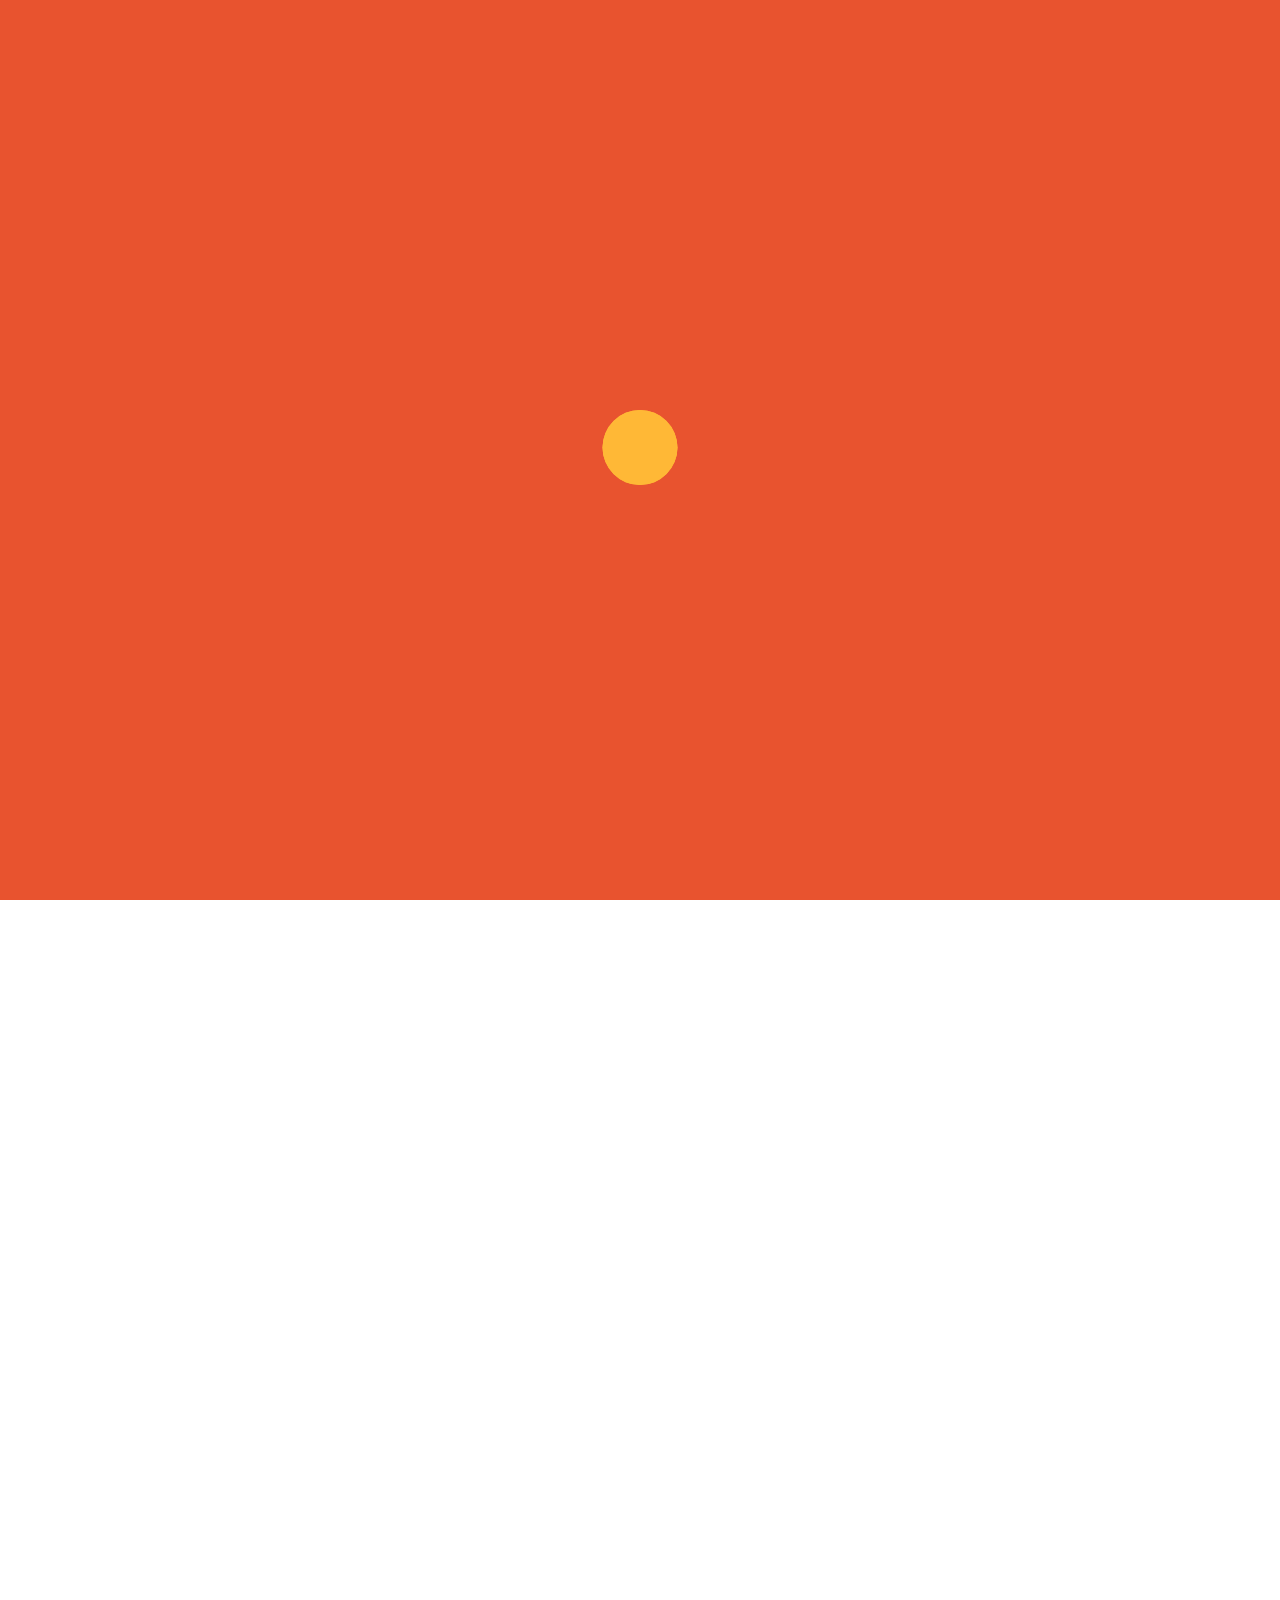
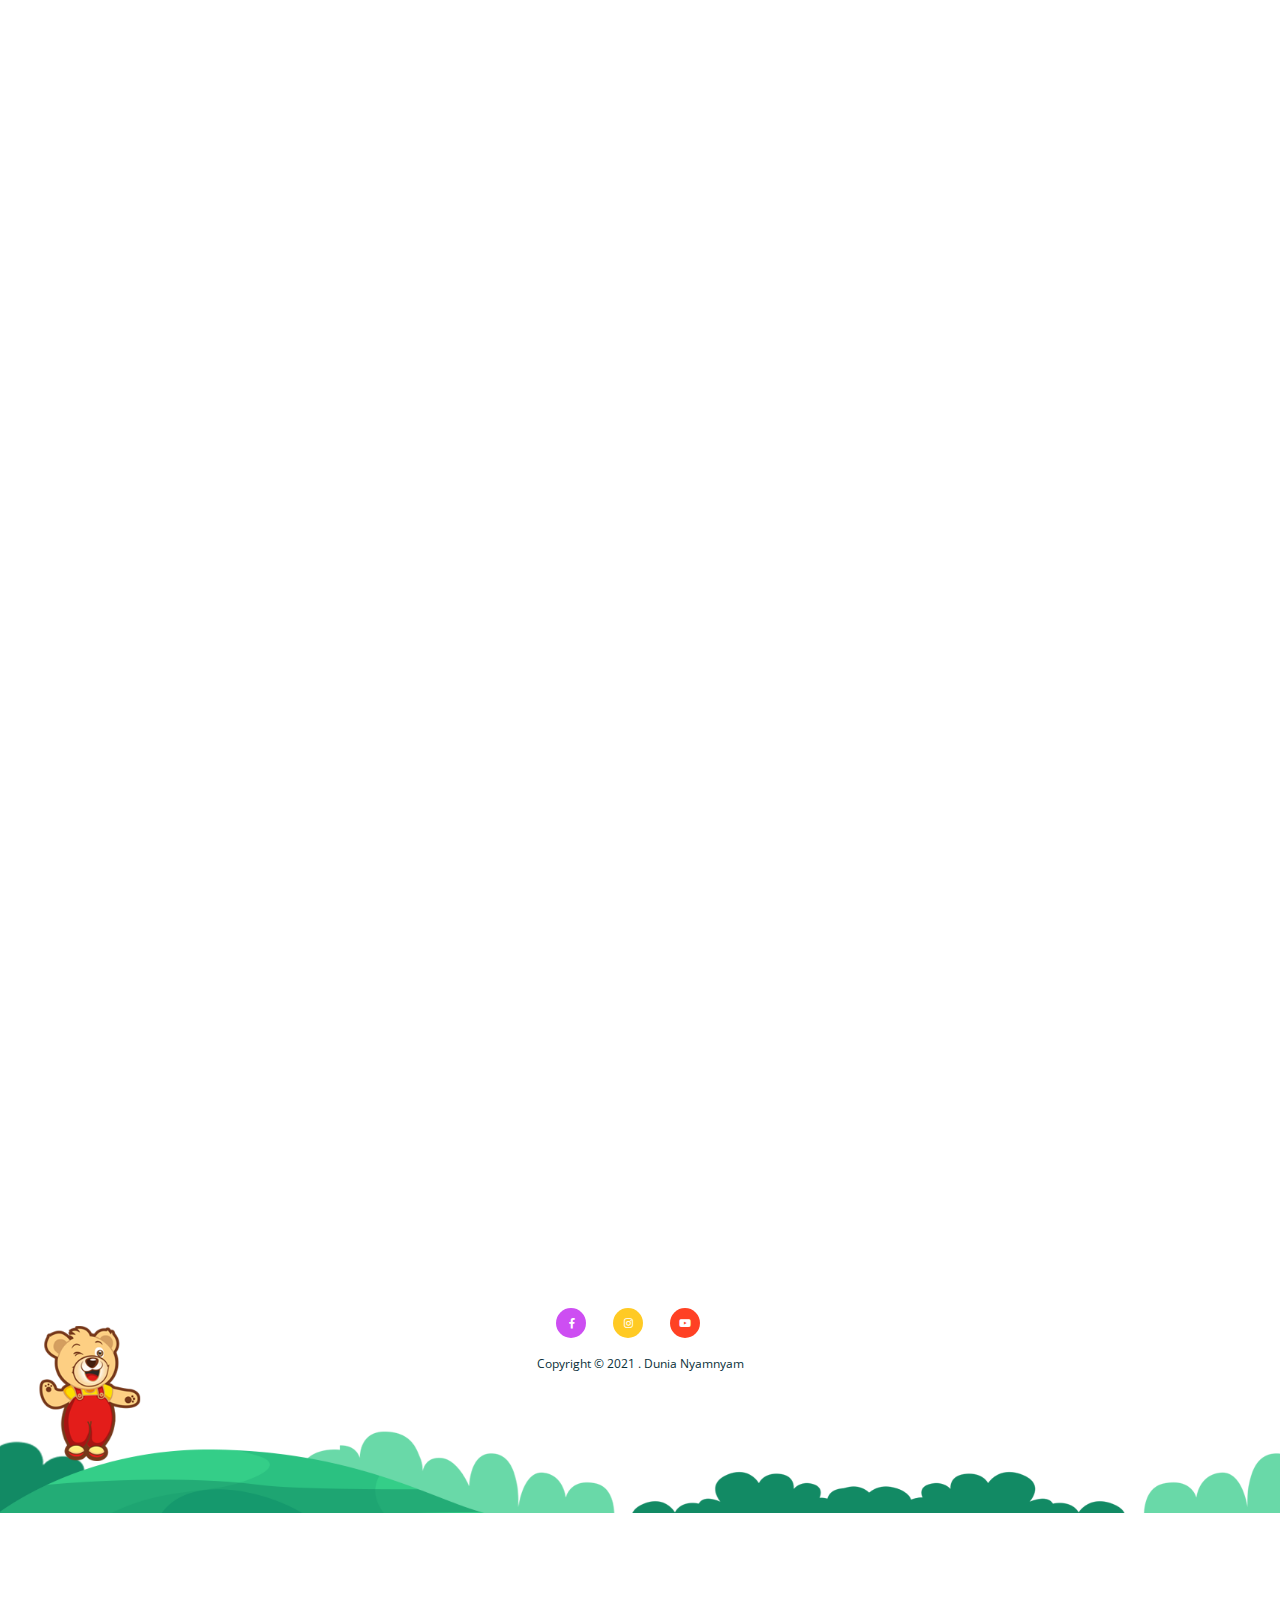
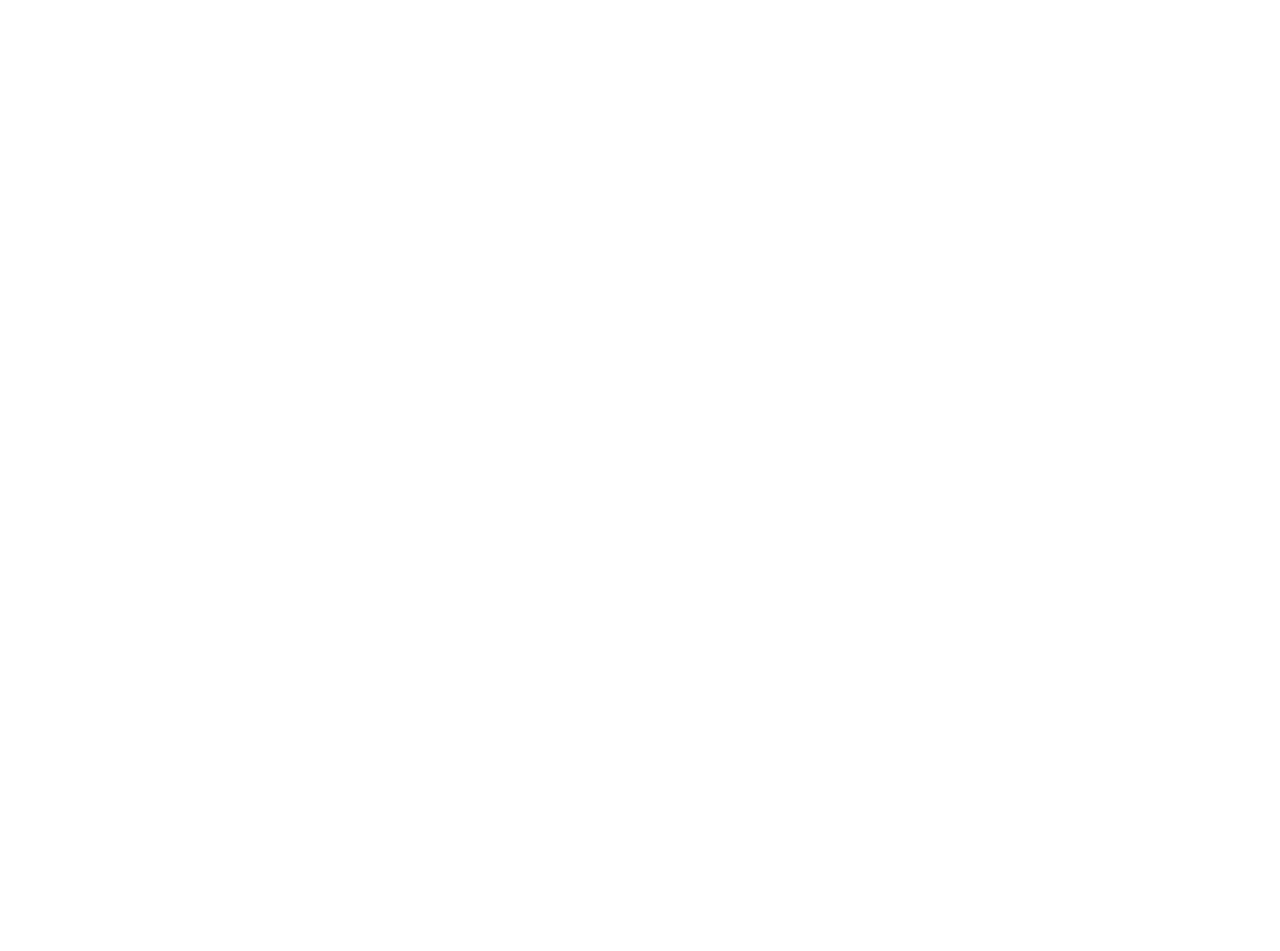
<file: diy.html>
<!doctype html>
<html lang="en">


<head>
    <!-- Basic Page Needs
    ================================================== -->
    <meta charset="utf-8">
    <meta http-equiv="X-UA-Compatible" content="IE=edge">

    <!-- Specific Meta
    ================================================== -->
 <meta name="viewport" content="width=device-width, initial-scale=1, maximum-scale=1">
    <meta name="description" content="Preview Website Dunia Nyam Nnyam By Rico">
    <meta name="keywords" content="duninyamnyam" />
    <meta name="author" content="rico">

    <!-- Titles
    ================================================== -->
    <title>Preview Product Website Dunia NyamNyam </title>

    <!-- Favicons
    ================================================== -->
    <link rel="shortcut icon" href="assets/images/favicon.ico">
    <link rel="apple-touch-icon" sizes="72x72" href="https://thesoftking.com/marketplace">
    <link rel="apple-touch-icon" sizes="114x114" href="assets/images/apple-icon-144x144.png">

    <!-- Custom Font
    ================================================== -->
    <link href="https://fonts.googleapis.com/css?family=Open+Sans:400,600,700%7CRoboto:400,500,700,800%7CBaloo&amp;display=swap" rel="stylesheet"> 

    <!-- CSS
    ================================================== -->
    <link rel="stylesheet" href="assets/css/bootstrap.min.css">
    <link rel="stylesheet" href="assets/css/magnific-popup.css">
    <link rel="stylesheet" href="assets/css/owl.carousel.min.css">
    <link rel="stylesheet" href="assets/css/meanmenu.min.css">
    <link rel="stylesheet" href="assets/css/simple-scrollbar.css">
    <link rel="stylesheet" href="assets/css/lightcase.css">
    <link rel="stylesheet" href="assets/css/fontawesome.all.min.css">
    <link rel="stylesheet" href="assets/css/flaticon.css">
    <link rel="stylesheet" href="assets/css/style.css">

    <script src="assets/js/modernizr.min.js"></script>
</head>

<body>
    <!--~~~~~~~~~~~~~~~~~~~~~~~~~~~~~~~~~~~~~~~
        Start Preloader
    ~~~~~~~~~~~~~~~~~~~~~~~~~~~~~~~~~~~~~~~~--> 
    <div class="preloader">
        <div class="preloader-inner">
            <div class="preloader-icon">
                <span></span>
                <span></span>
            </div><!-- /preloader-icon -->
        </div><!-- /preloader-inner -->
    </div><!-- /preloader -->

     <!--********************************************************-->
    <!--********************* SITE CONTENT *********************-->
    <!--********************************************************-->
    <div class="site-content">
        <!--~~~~~~~~~~~~~~~~~~~~~~~~~~~~~~~~~~~~~~~
            Start Site Header
        ~~~~~~~~~~~~~~~~~~~~~~~~~~~~~~~~~~~~~~~~-->
        <header class="site-header header-style-one">
            <div class="site-navigation style-one">
                <div class="container">
                    <div class="row align-items-center">
                        <div class="col-12">
                            <div class="navbar navbar-expand-lg navigation-area">
                                <!-- Site Branding -->
                                <div class="site-branding">
                                    <a class="site-logo" href="index.html">
                                        <img src="assets/images/logo/logo.png" alt="Site Logo" />
                                    </a>
                                </div><!-- /.site-branding -->
                                        <div class="mainmenu-area">
                                    <nav class="menu">
                                        <ul id="nav">                  
                                              <li><a href="index.html">home</a>
                                              </li> 
                                              <li><a href="index.html#terbaru">Terbaru </a>
                                             <li><a href="index.html#product">Produk</a> </li>  
                                               <li><a href="index.html#nyamshow">Dunia NyamNyam Show </a>



                                             <li class="dropdown-trigger">
                                                <a href="#">Aktivitas</a>
                                                <ul class="dropdown-content">
                                                 




                                                    <li><a href="index.html#singanddance">Sing and Dance Challenge</a></li>
                                                     <li><a class="active" href="diy.html">Kreasi Bersama NyamNyam</a></li>
                                              </ul>       

                                          
                                              
                                                
                                                   
                                               

                                           
                                        </ul> <!-- /.menu-list -->
                                    </nav><!--/.menu-->
                                        

                                         <div class="header-navigation-right">
                                        <div class="search-wrap">
                                            <div class="search-btn">
                                                <!-- <i class='fa fa-search'></i> -->
                                            </div>
                                            <div class="search-form">
                                                <form action="#">
                                                    <input type="search" placeholder="Search">
                                                    <button type="submit"><i class='fa fa-search'></i></button>
                                                </form>
                                            </div>
                                        </div><!--~./ search-wrap ~-->
                                    </div><!--~./ header-navigation-right ~-->
                                </div><!--~./ mainmenu-wrap ~-->
                            </div><!--~./ navigation-area ~-->
                        </div><!--  /.col-12 -->
                    </div><!--  /.row -->
                </div><!-- /.container -->
            </div><!-- /.site-navigation -->

            <div class="mobile-menu-area">
                <div class="container">
                    <div class="row">
                        <div class="col-12">
                            <!--~~~~~~~ Start Mobile Menu ~~~~~~~~-->
                            <div class="mobile-menu">
                                <a class="mobile-logo" href="index.html">
                                    <img src="assets/images/logo/logo.png" alt="logo">
                                </a>
                            </div><!--~~./ end mobile menu ~~-->
                        </div><!--  /.col-12 -->
                    </div><!--  /.row -->
                </div><!-- /.container -->
            </div><!-- /.mobile-menu-area -->
        </header><!--~~./ end site header ~~-->
        <!--~~~ Sticky Header ~~~-->
        <div id="sticky-header"></div><!--~./ end sticky header ~-->

        


                        </div><!-- /.section-title -->
       
<div class="padding-spacing"></div>
<div class="padding-spacing"></div>

<!--~~~~~~~~~~~~~~~~~~~~~~~~~~~~~~~~~~~~~~~
            Start Latest News Block
        ~~~~~~~~~~~~~~~~~~~~~~~~~~~~~~~~~~~~~~~~-->
        <div class="latest-news-block ptb-121">
            <div class="container ml-b-40">
                <div class="row justify-content-center">
                    <div class="col-lg-8">
                        <div class="section-title text-center">
                            <h2 class="title-main" data-animate="hg-fadeInUp">Kreasi Bersama NyamNyam</h2><!-- /.title-main -->
                            <div class="divider" data-animate="hg-fadeInUp"></div><!-- /.divider -->
                        </div><!-- /.section-title -->
                    </div><!-- /.col-lg-8 -->
                </div><!-- /.row -->

                <div class="row blog-latest-items">
                    <div class="col-lg-6 col-md-7" data-animate="hg-fadeInUp">
                        <article class="post post-gird">
                            <figure class="post-thumb">
                              
                                
                            </figure><!--  /.post-thumb -->
                            <div class="post-details">                   
                                <h2 class="entry-title"><a href="#">DIY NyamNyam Yummy Colorful Stick </a></h2><!-- /.entry-title -->
                                <div class="entry-content">
                                     <p><b>Bahan:</b></p>
                                    <ul>
                                    <li>NyamNyam Popstix</li>
                                      <li>NyamNyam Bubble Puff Chocolate</li>
                                </ul>

                        
                                    

                                     <p><b>Cara Membuat:</b></p>
                                    <ol>
                                    <li>Siapkan NyamNyam Popstix dan NyamNyam Bubble Puff Chocolate</li>
                                    <p>
                                      <li>Pisahkan bagian cokelat dan bagian rice krispy warna-warni ke mangkuk yang berbeda</li>
                                        <img src="assets/images/others/cokrice.jpg" alt="step2">
                                        <p>
                                        <li>Celupkan bagian ujung popstix ke cokelat yang telah diwadahkan</li>
                                             <img src="assets/images/others/cokrice2.jpg" alt="step3">
                                             <p>
                                             <li>Masukkan ke dalam rice krispy bubble puff</li>
                                                <img src="assets/images/others/cokrice3.jpg" alt="step4">
                                                <p>
                                                <li>Masukkan ke dalam kulkas dan voila! Siap kamu makan </li>
                                </ol>



                                </div><!-- /.entry-content -->
                            </div><!-- /.post-details -->
                        </article><!-- /.post -->
                    </div><!-- /.col-lg-4 -->





                        <div class="col-lg-6 col-md-6" data-animate="hg-fadeInUp">
                        <article class="post post-gird">
                            <figure class="post-thumb">
                              
                                
                            </figure><!--  /.post-thumb -->
                            <div class="post-details">                   
                                <h2 class="entry-title"><a href="#">DIY Pancake NyamNyam </a></h2><!-- /.entry-title -->
                                <div class="entry-content">
                                     <p><b>Bahan:</b></p>
                                    <ul>
                                    <li>Pancake Polos</li>
                                      <li>Whipcream Semprot</li>
                                      <li>NyamNyam Fantasy Stick, Bubble Puff dan Popstix</li>

                                </ul>

                        
                                    

                                     <p><b>Cara Membuat:</b></p>
                                    <ol>
                                    <li>Siapkan krim cokelat dari NyamNyam Fantasy Stick dan Bubble Puff di wadah terpisah</li>
                                    <p>
                                      <li>Oleskan krim cokelat NyamNyam pada bagian atas pancake </li>
                                        <img src="assets/images/others/oles.jpg" alt="step2">
                                        <p>
                                        <li>Semprot dengan whip cream diatasnya</li>
                                             <img src="assets/images/others/oles2.jpg" alt="step3">
                                             <p>
                                             <li>Hias dengan taburan rice krispy dari bubble puff, stick dari fantasy stick dan juga popstix. Jadi deh!</li>
                                                <img src="assets/images/others/oles3.jpg" alt="step4">
                                                <p>
                                               
                                </ol>



                                </div><!-- /.entry-content -->
                            </div><!-- /.post-details -->
                        </article><!-- /.post -->
                    </div><!-- /.col-lg-4 -->




                    

                     <div class="col-lg-6 col-md-6" data-animate="hg-fadeInUp">
                        <article class="post post-gird">
                            <figure class="post-thumb">
                              
                                
                            </figure><!--  /.post-thumb -->
                            <div class="post-details">                   
                                <h2 class="entry-title"><a href="#">DIY Taplak Meja Warna-Warni</a></h2><!-- /.entry-title -->
                                <div class="entry-content">
                                     <p><b>Bahan:</b></p>
                                    <ul>
                                    <li>Kain putih bekas tidak terpakai</li>
                                      <li>Cat akrilik warna warni</li>
                                      <li>Bungkus bekas NyamNyam Fantasy Stick dan Bubble Puff</li>
                                </ul>

                        
                                    

                                     <p><b>Cara Membuat:</b></p>
                                    <ol>
                                    <li>Siapkan kain putih dan bentangkan </li>
                                     <img src="assets/images/others/taplak1.jpg" alt="step2">
                                    <p>
                                      <li>Siapkan cat akrilik dengan warna-warna kesukaan kamu</li>
                                        <img src="assets/images/others/taplak2.jpg" alt="step2">
                                        <p>
                                        <li>Celupkan bungkus NyamNyam ke cat, dan tempelkan ke kain putih </li>
                                             <img src="assets/images/others/taplak3.jpg" alt="step3">
                                             <p>
                                             <li>Ulangi hingga kain sudah ter cap semua</li>
                                                <img src="assets/images/others/taplak4.jpg" alt="step4">
                                                      <img src="assets/images/others/taplak5.jpg" alt="step4">
                                                <p>
                                             
                                </ol>



                                </div><!-- /.entry-content -->
                            </div><!-- /.post-details -->
                        </article><!-- /.post -->
                    </div><!-- /.col-lg-4 -->

                      

 <div class="col-lg-6 col-md-6" data-animate="hg-fadeInUp">
                        <article class="post post-gird">
                            <figure class="post-thumb">
                              
                                
                            </figure><!--  /.post-thumb -->
                            <div class="post-details">                   
                                <h2 class="entry-title"><a href="#">DIY Confetti Popper untuk Pesta</a></h2><!-- /.entry-title -->
                                <div class="entry-content">
                                     <p><b>Bahan:</b></p>
                                    <ul>
                                    <li>Kemasan NyamNyam Bekas (Fantasy Stick, Bubble Puff dan Popstix)</li>
                                      <li>Kertas</li>
                                      <li>Balon</li>
                                        <li>Gunting</li>
                                      <li>Lem</li>
                                       <li>Karet</li>

                                </ul>

                        
                                    

                                     <p><b>Cara Membuat:</b></p>
                                     <p>Bagian badan Confetti:</p>
                                    <ol>
                                    <li>Potong bagian bawah NyamNyam Fantasy Stick hingga membentuk lobang</li>
                                    <p>
                                      <li>Ikat balon yang belum ditiup dan gunting bagian ujungnya</li>
                                      <p>
                                      <li>Masukkan ujung balon ke bagian bawah NyamNyam Fantasy stick yang sudah dilubangi sebelumnya</li>

                                        <img src="assets/images/others/konfeti1.jpg" alt="step2">
                                        <p>
                                        <li>Kareti agar balon dan kemasan NyamNyam lebih erat</li>
                                             

                                        
                                </ol>

                                   <p>Bagian Tutup:</p>
                                  <ol>
                                    <li>Lem bagian penutup NyamNyam Fantasy Stick dan tempelkan ke kertas selembar</li>
                                    <p>
                                      <li>Gunting melingkar dengan jarak lebih di bagian pinggirnya</li>
                                      <p>
                                      <li>Diamkan hingga kering</li>

                                        <img src="assets/images/others/konfeti2.jpg" alt="step2">
                                        

                                        
                                </ol>


                                  </ol>

                                   <p>Isi confetti:</p>
                                  <ol>
                                    <li>Gunting kecil-kecil  bagian penutup Nyam-Nyam</li>

                                     <img src="assets/images/others/konfeti3.jpg" alt="step2">
                                    <p>
                                      <li>Masukkan isian kedalam badan confetti pop yang telah dibuat</li>
                                      <p>
                                      <li>Tarik balonnya, dan siap diluncurkan deh!</li>

                                       
                                        

                                        
                                </ol>



                                </div><!-- /.entry-content -->
                            </div><!-- /.post-details -->
                        </article><!-- /.post -->
                    </div><!-- /.col-lg-4 -->




                </div><!-- /.row -->
            </div><!-- /.container -->
        </div><!--~~./ end latest news block ~~-->


        <div class="padding-spacing"></div>
        <div class="padding-spacing"></div>


       
       

     <!--   <div class="padding-spacing"></div> /.padding-spacing -->

          
        <!--~~~~~~~~~~~~~~~~~~~~~~~~~~~~~~~~~~~~~~~
            Start Site Footer
        ~~~~~~~~~~~~~~~~~~~~~~~~~~~~~~~~~~~~~~~~-->
        <footer class="site-footer">

         <div class="ptb-121" style="background-color: #ffffff;margin-bottom: -121px;" >
          
            


            <!--~~~~~~~~~~~~~~~~~~~~~~~~~~~~~~~~~~~~~~~
                Start Footer Widget Area
            ~~~~~~~~~~~~~~~~~~~~~~~~~~~~~~~~~~~~~~~-->
            
            <!--~~~~~~~~~~~~~~~~~~~~~~~~~~~~~~~~~~~~~~~
                Start Footer Bottom Area
            ~~~~~~~~~~~~~~~~~~~~~~~~~~~~~~~~~~~~~~~-->
            <div class="footer-bottom-area">

                <div class="container">
                    <div class="row">
                        <div class="col-12">

                            <ul class="footer-social">
                                        <li><a href="#"><i class="fab fa-facebook-f"></i></a></li>
                                        <li><a href="#"><i class="fab fa-instagram"></i></a></li>
                                        <li><a href="#"><i class="fab fa-youtube"></i></a></li>
                                        
                                    </ul>

                            <div class="copyright-text text-center">
                                <p>Copyright © 2021 . Dunia Nyamnyam</p>
                            </div><!--~./ end copyright text ~-->
                        </div><!--~./ col-12 ~-->
                    </div>
                </div>
            </div><!--~./ end footer bottom area ~-->

            <div class="element-animation-one">
                <img src="assets/images/element/monkey.png" alt="Element">
            </div>

            <div class="footer-bottom-shape2" style="background-image: url('assets/images/shape/footer-shape3.png'); background-color: #ffffff;"></div>

            
        </footer><!--~./ end site footer ~-->
    </div><!--~~./ end site content ~~-->
            












    <!-- All The JS Files
    ================================================== --> 
    <script src="assets/js/jquery.js"></script>
    <script src="assets/js/popper.min.js"></script>
    <script src="assets/js/bootstrap.min.js"></script>
    <script src="assets/js/plugins.js"></script>
    <script src="assets/js/meanmenu.min.js"></script>
    <script src="assets/js/imagesloaded.pkgd.min.js"></script> 
    <script src="assets/js/jquery.nice-select.min.js"></script> 
    <script src="assets/js/theia-sticky-sidebar.min.js"></script>
    <script src="assets/js/ResizeSensor.min.js"></script>
    <script src="assets/js/owl.carousel.min.js"></script>
    <script src="assets/js/jquery.magnific-popup.min.js"></script>
    <script src="assets/js/isotope.pkgd.min.js"></script>
    <script src="assets/js/packery-mode.pkgd.min.js"></script>
    <script src="assets/js/simple-scrollbar.min.js"></script>
    <script src="assets/js/scrolla.jquery.min.js"></script>
    <script src="assets/js/SyoTimer.js"></script>
    <script src="assets/js/lightcase.js"></script>
    <script src="assets/js/wan-spinner.js"></script>
    <script src="assets/js/main.js"></script><!-- main-js -->
</body>

<!-- Mirrored from thesoftking.com/html/nurzen/demo/shop.html by HTTrack Website Copier/3.x [XR&CO'2014], Fri, 19 Feb 2021 18:49:19 GMT -->
</html>
</file>
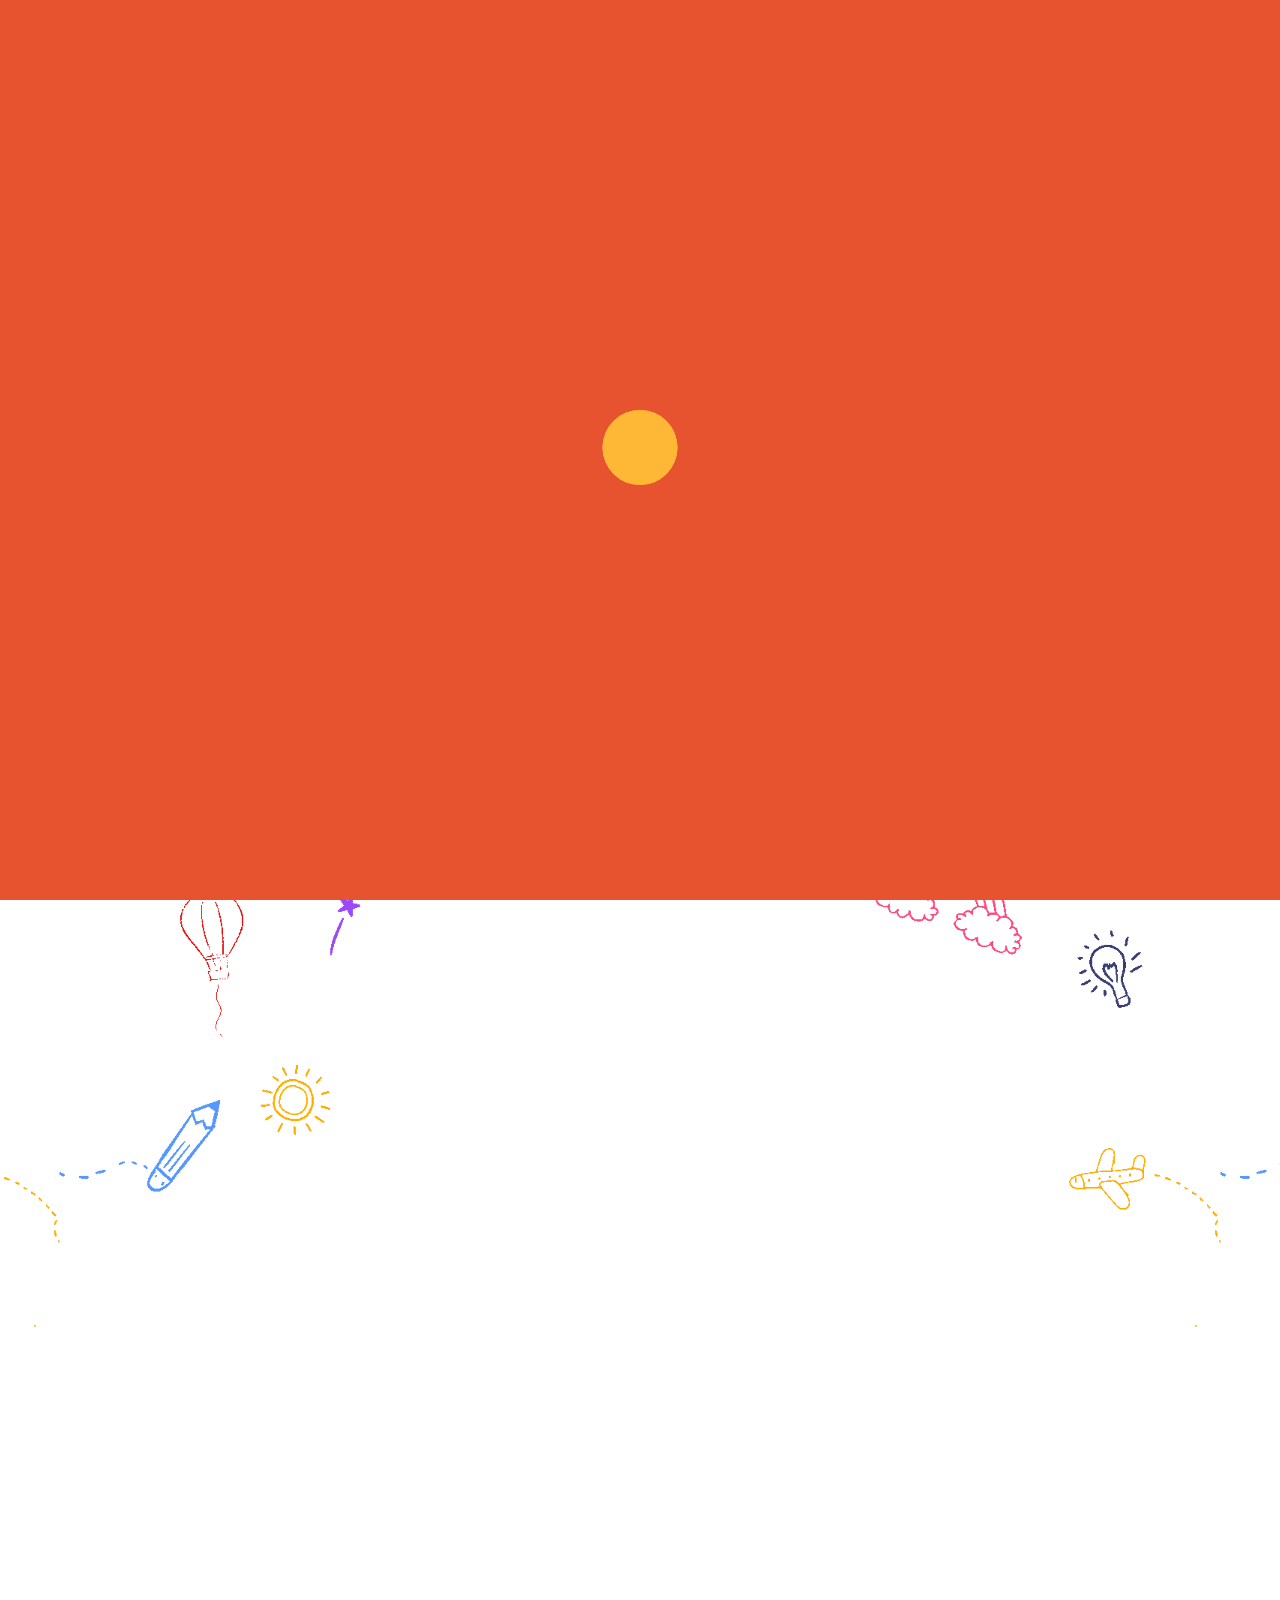
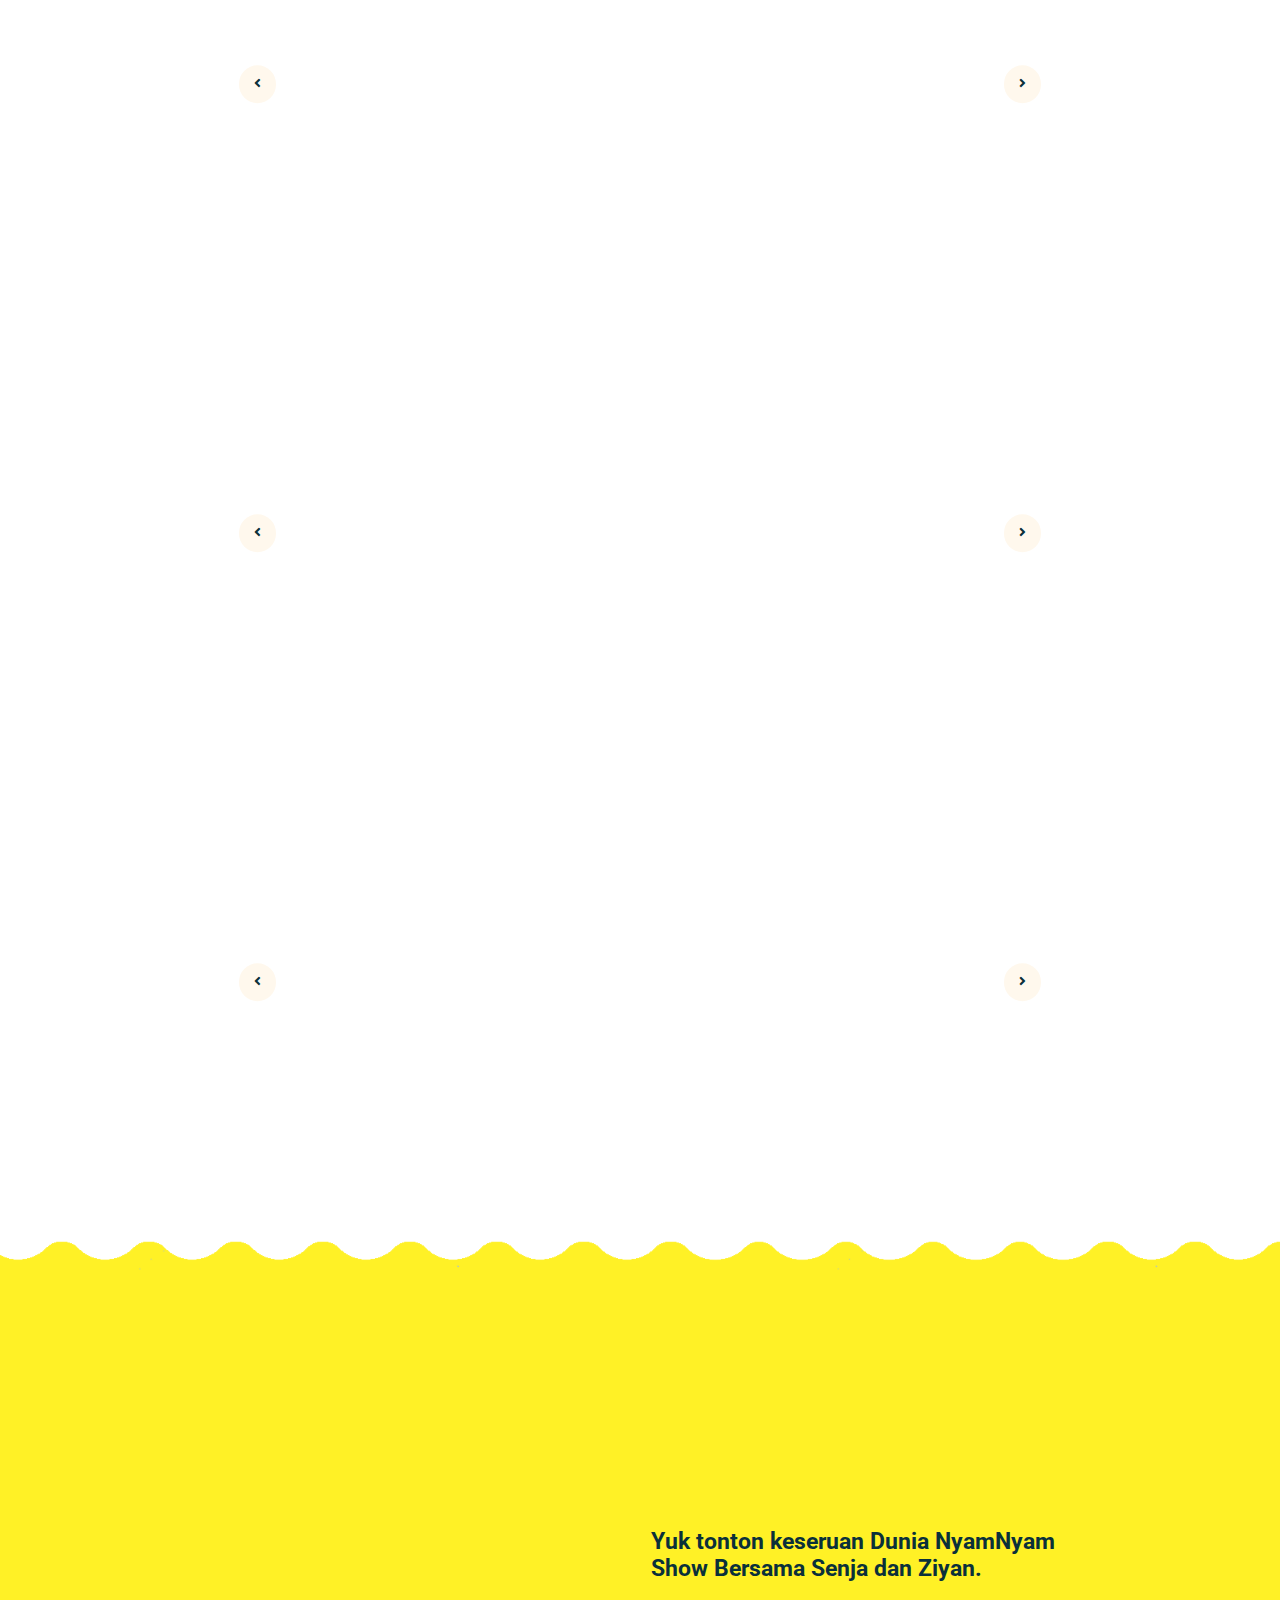
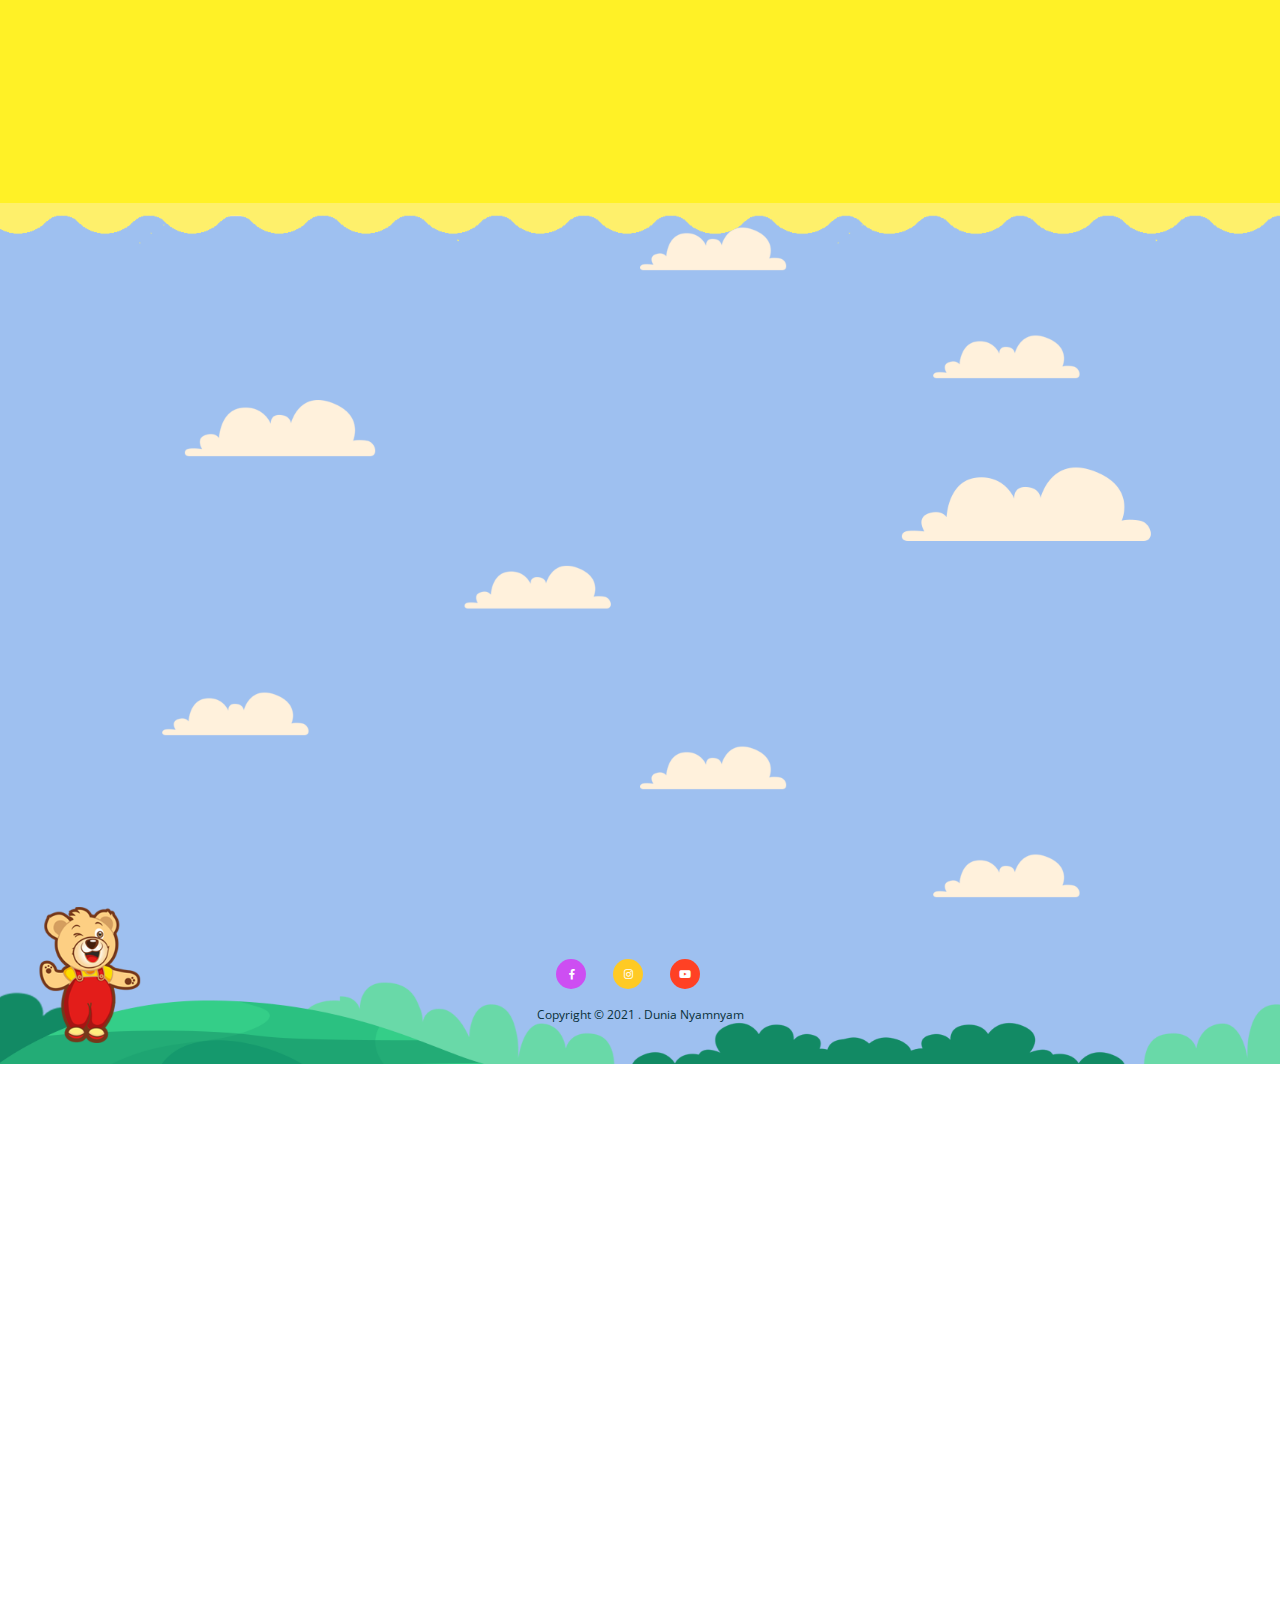
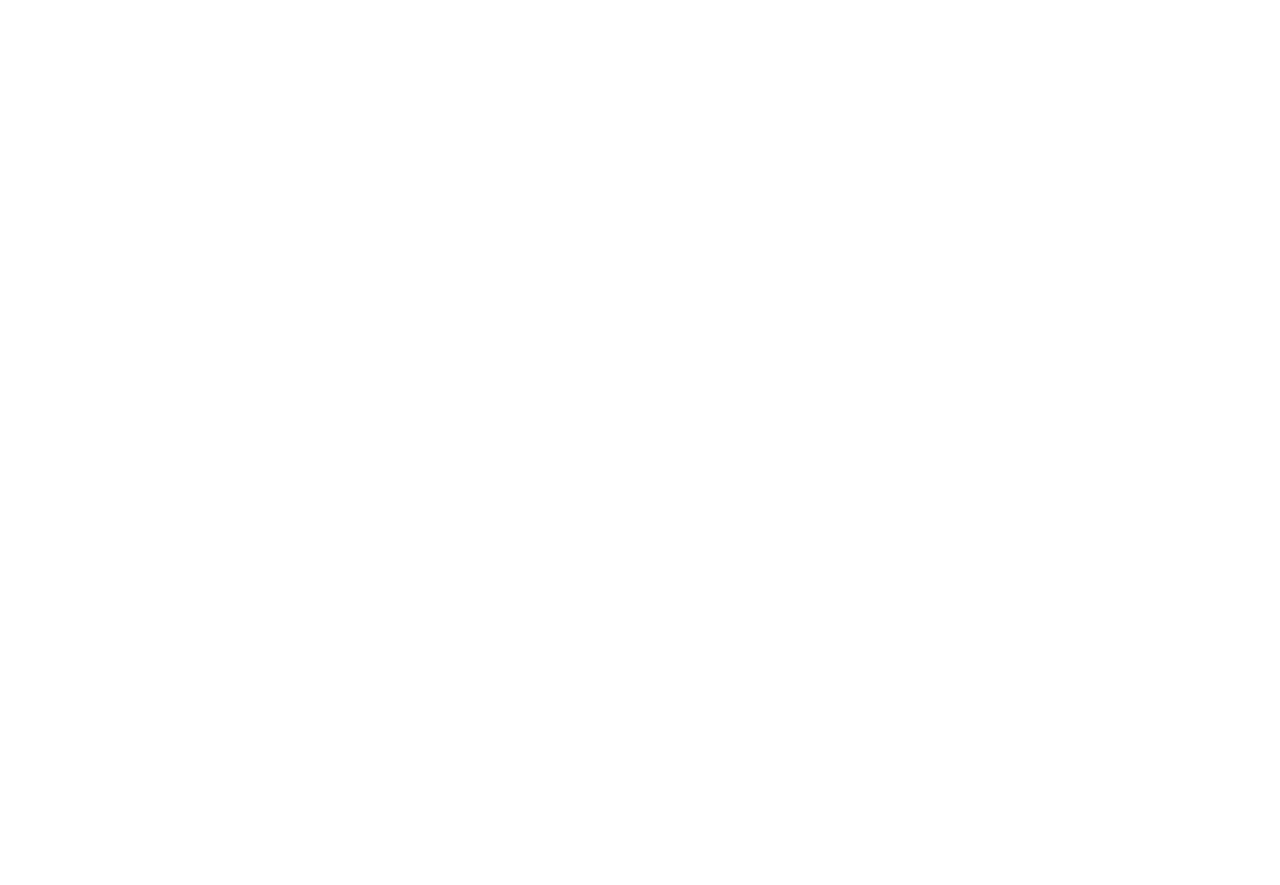
<file: index copy.html>
<!doctype html>
<html lang="en">



<head>
    <!-- Basic Page Needs
    ================================================== -->
    <meta charset="utf-8">
    <meta http-equiv="X-UA-Compatible" content="IE=edge">

    <!-- Specific Meta
    ================================================== -->
    <meta name="viewport" content="width=device-width, initial-scale=1, maximum-scale=1">
    <meta name="description" content="Preview Website Dunia Nyam Nnyam By Rico">
    <meta name="keywords" content="duninyamnyam" />
    <meta name="author" content="rico">

    <!-- Titles
    ================================================== -->
    <title>Preview Website Dunia NyamNyam </title>

    <!-- Favicons
    ================================================== -->
    <link rel="shortcut icon" href="assets/images/favicon.ico">
    <link rel="apple-touch-icon" sizes="72x72" href="#">
    <link rel="apple-touch-icon" sizes="114x114" href="assets/images/apple-icon-144x144.png">

    <!-- Custom Font
    ================================================== -->
    <link href="https://fonts.googleapis.com/css?family=Open+Sans:400,600,700%7CRoboto:400,500,700,800%7CBaloo&amp;display=swap" rel="stylesheet"> 

    <!-- CSS
    ================================================== -->
    <link rel="stylesheet" href="assets/css/bootstrap.min.css">
    <link rel="stylesheet" href="assets/css/magnific-popup.css">
    <link rel="stylesheet" href="assets/css/owl.carousel.min.css">
    <link rel="stylesheet" href="assets/css/meanmenu.min.css">
    <link rel="stylesheet" href="assets/css/simple-scrollbar.css">
    <link rel="stylesheet" href="assets/css/lightcase.css">
    <link rel="stylesheet" href="assets/css/fontawesome.all.min.css">
    <link rel="stylesheet" href="assets/css/flaticon.css">
    <link rel="stylesheet" href="assets/css/style.css">

    <script src="assets/js/modernizr.min.js"></script>
</head>

<body>
    <!--~~~~~~~~~~~~~~~~~~~~~~~~~~~~~~~~~~~~~~~
        Start Preloader
    ~~~~~~~~~~~~~~~~~~~~~~~~~~~~~~~~~~~~~~~~--> 
    <div class="preloader">
        <div class="preloader-inner">
            <div class="preloader-icon">
                <span></span>
                <span></span>
            </div><!-- /preloader-icon -->
        </div><!-- /preloader-inner -->
    </div><!-- /preloader -->

    <!--********************************************************-->
    <!--********************* SITE CONTENT *********************-->
    <!--********************************************************-->
    <div class="site-content">
        <!--~~~~~~~~~~~~~~~~~~~~~~~~~~~~~~~~~~~~~~~
            Start Site Header
        ~~~~~~~~~~~~~~~~~~~~~~~~~~~~~~~~~~~~~~~~-->
        <header class="site-header header-style-one">
            <div class="site-navigation style-one">
                <div class="container">
                    <div class="row align-items-center">
                        <div class="col-12">
                            <div class="navbar navbar-expand-lg navigation-area">
                                <!-- Site Branding -->
                                <div class="site-branding">
                                    <a class="site-logo" href="index.html">
                                        <img src="assets/images/logo/logo.png" alt="Site Logo" />
                                    </a>
                                </div><!-- /.site-branding -->
                                        <div class="mainmenu-area">
                                    <nav class="menu">
                                        <ul id="nav">                  
                                              <li><a href="index.html">home</a>
                                              </li> 
                                             
                                             <li><a href="index.html">Terbaru</a>



                                             <li class="dropdown-trigger">
                                                <a href="#">Aktivitas</a>
                                                <ul class="dropdown-content">
                                                    <li><a href="#">Play with NyamNyam</a></li>
                                                    <li><a href="#">Sing and Dance Challenge</a></li>
                                                     <li><a href="#">DIY</a></li>
                                              </ul>       

                                              <li><a href="index.html">Dunia NyamNyam Show</a>
                                                   
                                               

                                           
                                            <li class="dropdown-trigger">
                                                <a href="#">Product</a>
                                                <ul class="dropdown-content">
                                                    <li><a href="#">Catalogue</a></li>
                                                    <li><a href="#">Shop</a></li>
                                                    
                                                </ul>
                                            </li>  
                                           
                                            
                                              <!--<li class="dropdown-trigger">
                                                <a href="#">Contact</a>
                                                <ul class="dropdown-content">
                                                    <li><a href="#">Instagram</a></li>
                                                    <li><a href="#">Youtube</a></li>
                                                    
                                                </ul>-->
                                            </li>  
                                        </ul> <!-- /.menu-list -->
                                    </nav><!--/.menu-->
                                        

                                         <div class="header-navigation-right">
                                        <div class="search-wrap">
                                            <div class="search-btn">
                                                <!-- <i class='fa fa-search'></i> -->
                                            </div>
                                            <div class="search-form">
                                                <form action="#">
                                                    <input type="search" placeholder="Search">
                                                    <button type="submit"><i class='fa fa-search'></i></button>
                                                </form>
                                            </div>
                                        </div><!--~./ search-wrap ~-->
                                    </div><!--~./ header-navigation-right ~-->
                                </div><!--~./ mainmenu-wrap ~-->
                            </div><!--~./ navigation-area ~-->
                        </div><!--  /.col-12 -->
                    </div><!--  /.row -->
                </div><!-- /.container -->
            </div><!-- /.site-navigation -->

            <div class="mobile-menu-area">
                <div class="container">
                    <div class="row">
                        <div class="col-12">
                            <!--~~~~~~~ Start Mobile Menu ~~~~~~~~-->
                            <div class="mobile-menu">
                                <a class="mobile-logo" href="index.html">
                                    <img src="assets/images/logo/logo.png" alt="logo">
                                </a>
                            </div><!--~~./ end mobile menu ~~-->
                        </div><!--  /.col-12 -->
                    </div><!--  /.row -->
                </div><!-- /.container -->
            </div><!-- /.mobile-menu-area -->
        </header><!--~~./ end site header ~~-->
        <!--~~~ Sticky Header ~~~-->
        <div id="sticky-header"></div><!--~./ end sticky header ~-->

        <!--~~~~~~~~~~~~~~~~~~~~~~~~~~~~~~~~~~~~~~~
            Hero Block
        ~~~~~~~~~~~~~~~~~~~~~~~~~~~~~~~~~~~~~~~~-->
           <div class="text-about-block pd-b-121">


             

        <div class="hero-block bg-image style-two-disable">
           <img class="img-background" src="assets/images/bg/bg-slider-nyam.jpg">
           
             
        </div><!-- /.hero-block -->
    

        <!--~~~~~~~~~~~~~~~~~~~~~~~~~~~~~~~~~~~~~~~
            Start Features Block
        ~~~~~~~~~~~~~~~~~~~~~~~~~~~~~~~~~~~~~~~~-->
        <div class="features-block ptb-120">
   <div class="events-block ptb-121" style="background-image: url('assets/images/bg/bg-pattern3.png')">
          

            <div class="container ml-b-35">

                <div class="row">
                    <div class="col-12">
                        <div class="section-title text-center">
                            <h2 class="title-main" data-animate="hg-fadeInUp">NyamNyam rasa baru!</h2><!-- /.title-main -->
                            <div class="divider" data-animate="hg-fadeInUp"></div>
                        </div><!-- /.section-title -->
                    </div><!-- /.col-12 -->
                </div><!-- /.row -->


            </div>
      




<div class="container">

                <div class="row feature-items-list">
                    
                    <div class="col-lg-8">  
                        <div class="feature-card" data-animate="hg-fadeInUp">
                           
                            <div class="feature-info">
                                
                                <div class="ptb-121">
     <div class="shape-top" style="background-image: url('assets/images/shape/shape-four.png')"></div>
         
                <div class="row align-items-center justify-content-center ">
                    <div class="site-yangbaru">
                       <div class="element-animation-three ">
                <img src="assets/images/others/nyambaru.png" alt="nyambaru">
                </div>
                     </div>
                                
                           
                        
                           <!-- <a class="btn btn-default btn-primary" href="index.html">Beli</a>-->
                        
                  
                </div><!--/.row-->
            </div>




                            </div><!-- /.feature-info -->
                        </div><!-- /.feature-card -->
                    </div><!-- /.col-lg-4 -->
                    <div class="col-lg-3 col-md-2">  
                        <div class="feature-card" data-animate="hg-fadeInUp">
                        
                            <div class="feature-info">
                                       
                <img src="assets/images/others/hadiah1.png" alt="nyambaru">
                 <img src="assets/images/others/hadiah2.png" alt="nyambaru">
                            </div><!-- /.feature-info -->
                        </div><!-- /.feature-card -->
                    </div><!-- /.col-lg-4 -->





                </div><!-- /.row -->
            </div><!-- /.container -->
        </div>
     
        </div><!--~~./ end features block ~~-->


<!--<div class="ptb-121">
     <div class="shape-top" style="background-image: url('assets/images/shape/shape-four.png')"></div>
         
                <div class="row align-items-center justify-content-center ">
                    <div class="site-yangbaru">
                       <div class="element-animation-three ">
                <img src="assets/images/others/nyambaru.png" alt="nyambaru">
                </div>
                     </div> -->
                                
                           
                        
                           <!-- <a class="btn btn-default btn-primary" href="index.html">Beli</a>-->
                        
                  
                </div><!--/.row-->
            </div>
        </div> 





<!--~~~~~~~~~~~~~~~~~~~~~~~~~~~~~~~~~~~~~~~
            Start Featured Product Block fantasy stick
        ~~~~~~~~~~~~~~~~~~~~~~~~~~~~~~~~~~~~~~~~-->
        <div class="featured-product-block ptb-121">
            <div class="container">
                <div class="row">
                    <div class="col-12">
                        <h2 class="section-heading" data-animate="hg-fadeInUp">Fantasy Stick</h2>
                        <div class="featured-product-carousel-area">
                            <div class="featured-product-carousel carousel-nav-align-center owl-carousel">
                                <div class="product-item" data-animate="hg-fadeInUp">
                                    <div class="product-thumb">
                                        <a href="#">
                                            <img src="assets/images/product/featured/1.png" alt="Product">
                                        </a>
                                    </div><!-- /.product-thumb -->
                                    <div class="product-body">
                                        <h2 class="heading"><a href="#">Fantasy Stick 1</a></h2>
                                        
                                        
                                            <li>Biskuit stik</li>
                                          <li>Memiliki tekstur yang renyah</li>
                                            <li>Krim yang memiliki rasa lezat</li>
                                            <li>Ideal untuk dinikmati saat santai</li>
                                            <li>Rasa : Chocolate</li>

                                        
                                    </div><!-- /.product-body -->
                                    
                                </div><!-- /.product-item -->

                               <div class="product-item" data-animate="hg-fadeInUp">
                                    <div class="product-thumb">
                                        <a href="#">
                                            <img src="assets/images/product/featured/1.png" alt="Product">
                                        </a>
                                    </div><!-- /.product-thumb -->
                                    <div class="product-body">
                                        <h2 class="heading"><a href="#">Fantasy Stick 1</a></h2>
                                        
                                        
                                            <li>Biskuit stik</li>
                                          <li>Memiliki tekstur yang renyah</li>
                                            <li>Krim yang memiliki rasa lezat</li>
                                            <li>Ideal untuk dinikmati saat santai</li>
                                            <li>Rasa : Chocolate</li>

                                        
                                    </div><!-- /.product-body -->
                                    
                                </div><!-- /.product-item -->

                                <div class="product-item" data-animate="hg-fadeInUp">
                                    <div class="product-thumb">
                                        <a href="#">
                                            <img src="assets/images/product/featured/1.png" alt="Product">
                                        </a>
                                    </div><!-- /.product-thumb -->
                                    <div class="product-body">
                                        <h2 class="heading"><a href="#">Fantasy Stick 1</a></h2>
                                        
                                        
                                            <li>Biskuit stik</li>
                                          <li>Memiliki tekstur yang renyah</li>
                                            <li>Krim yang memiliki rasa lezat</li>
                                            <li>Ideal untuk dinikmati saat santai</li>
                                            <li>Rasa : Chocolate</li>

                                        
                                    </div><!-- /.product-body -->
                                    
                                </div><!-- /.product-item -->

                                <div class="product-item" data-animate="hg-fadeInUp">
                                    <div class="product-thumb">
                                        <a href="#">
                                            <img src="assets/images/product/featured/1.png" alt="Product">
                                        </a>
                                    </div><!-- /.product-thumb -->
                                    <div class="product-body">
                                        <h2 class="heading"><a href="#">Fantasy Stick 1</a></h2>
                                        
                                        
                                            <li>Biskuit stik</li>
                                          <li>Memiliki tekstur yang renyah</li>
                                            <li>Krim yang memiliki rasa lezat</li>
                                            <li>Ideal untuk dinikmati saat santai</li>
                                            <li>Rasa : Chocolate</li>

                                        
                                    </div><!-- /.product-body -->
                                    
                                </div><!-- /.product-item -->
                            </div><!-- /.featured-product-carousel -->
                        </div><!-- /.featured-product-carousel-area -->
                    </div><!-- /.col-12 -->
                </div><!-- /.row -->
            </div><!-- /.container -->
        </div><!--~~./ end featured product block ~~-->

   



        <!--~~~~~~~~~~~~~~~~~~~~~~~~~~~~~~~~~~~~~~~
            Start Featured Product Block bubble puff
        ~~~~~~~~~~~~~~~~~~~~~~~~~~~~~~~~~~~~~~~~-->
        <div class="featured-product-block ptb-122">
            <div class="container">
                <div class="row">
                    <div class="col-12">
                        <h2 class="section-heading" data-animate="hg-fadeInUp">Bubble Puff</h2>
                        <div class="featured-product-carousel-area">
                            <div class="featured-product-carousel carousel-nav-align-center owl-carousel">
                                <div class="product-item" data-animate="hg-fadeInUp">
                                    <div class="product-thumb">
                                        <a href="#">
                                            <img src="assets/images/product/featured/1.png" alt="Product">
                                        </a>
                                    </div><!-- /.product-thumb -->
                                    <div class="product-body">
                                        <h2 class="heading"><a href="#">Bubble Puff 1</a></h2>
                                        
                                        
                                            <li>Biskuit stik</li>
                                          <li>Memiliki tekstur yang renyah</li>
                                            <li>Krim yang memiliki rasa lezat</li>
                                            <li>Ideal untuk dinikmati saat santai</li>
                                            <li>Rasa : Chocolate</li>

                                        
                                    </div><!-- /.product-body -->
                                    
                                </div><!-- /.product-item -->

                               <div class="product-item" data-animate="hg-fadeInUp">
                                    <div class="product-thumb">
                                        <a href="#">
                                            <img src="assets/images/product/featured/1.png" alt="Product">
                                        </a>
                                    </div><!-- /.product-thumb -->
                                    <div class="product-body">
                                        <h2 class="heading"><a href="#">Bubble Puff 2</a></h2>
                                        
                                        
                                            <li>Biskuit stik</li>
                                          <li>Memiliki tekstur yang renyah</li>
                                            <li>Krim yang memiliki rasa lezat</li>
                                            <li>Ideal untuk dinikmati saat santai</li>
                                            <li>Rasa : Chocolate</li>

                                        
                                    </div><!-- /.product-body -->
                                    
                                </div><!-- /.product-item -->

                                <div class="product-item" data-animate="hg-fadeInUp">
                                    <div class="product-thumb">
                                        <a href="#">
                                            <img src="assets/images/product/featured/1.png" alt="Product">
                                        </a>
                                    </div><!-- /.product-thumb -->
                                    <div class="product-body">
                                        <h2 class="heading"><a href="#">Bubble Puff 3</a></h2>
                                        
                                        
                                            <li>Biskuit stik</li>
                                          <li>Memiliki tekstur yang renyah</li>
                                            <li>Krim yang memiliki rasa lezat</li>
                                            <li>Ideal untuk dinikmati saat santai</li>
                                            <li>Rasa : Chocolate</li>

                                        
                                    </div><!-- /.product-body -->
                                    
                                </div><!-- /.product-item -->

                                <div class="product-item" data-animate="hg-fadeInUp">
                                    <div class="product-thumb">
                                        <a href="#">
                                            <img src="assets/images/product/featured/1.png" alt="Product">
                                        </a>
                                    </div><!-- /.product-thumb -->
                                    <div class="product-body">
                                        <h2 class="heading"><a href="#">Bubble Puff 4</a></h2>
                                        
                                        
                                            <li>Biskuit stik</li>
                                          <li>Memiliki tekstur yang renyah</li>
                                            <li>Krim yang memiliki rasa lezat</li>
                                            <li>Ideal untuk dinikmati saat santai</li>
                                            <li>Rasa : Chocolate</li>

                                        
                                    </div><!-- /.product-body -->
                                    
                                </div><!-- /.product-item -->
                            </div><!-- /.featured-product-carousel -->
                        </div><!-- /.featured-product-carousel-area -->
                    </div><!-- /.col-12 -->
                </div><!-- /.row -->
            </div><!-- /.container -->
        </div><!--~~./ end featured product block ~~-->

 <!--<div class="padding-spacing"></div><!-- /.padding-spacing -->





        <!--~~~~~~~~~~~~~~~~~~~~~~~~~~~~~~~~~~~~~~~
            Start Featured Product Block Popstix
        ~~~~~~~~~~~~~~~~~~~~~~~~~~~~~~~~~~~~~~~~-->
        <div class="featured-product-block">
            <div class="container">
                <div class="row">
                    <div class="col-12">
                        <h2 class="section-heading" data-animate="hg-fadeInUp">Popstix</h2>
                        <div class="featured-product-carousel-area">
                            <div class="featured-product-carousel carousel-nav-align-center owl-carousel">
                                <div class="product-item" data-animate="hg-fadeInUp">
                                    <div class="product-thumb">
                                        <a href="#">
                                            <img src="assets/images/product/featured/1.png" alt="Product">
                                        </a>
                                    </div><!-- /.product-thumb -->
                                    <div class="product-body">
                                        <h2 class="heading"><a href="#">Popstix 1</a></h2>
                                        
                                        
                                            <li>Biskuit stik</li>
                                          <li>Memiliki tekstur yang renyah</li>
                                            <li>Krim yang memiliki rasa lezat</li>
                                            <li>Ideal untuk dinikmati saat santai</li>
                                            <li>Rasa : Chocolate</li>

                                        
                                    </div><!-- /.product-body -->
                                    
                                </div><!-- /.product-item -->

                               <div class="product-item" data-animate="hg-fadeInUp">
                                    <div class="product-thumb">
                                        <a href="#">
                                            <img src="assets/images/product/featured/1.png" alt="Product">
                                        </a>
                                    </div><!-- /.product-thumb -->
                                    <div class="product-body">
                                        <h2 class="heading"><a href="#">Popstix 2</a></h2>
                                        
                                        
                                            <li>Biskuit stik</li>
                                          <li>Memiliki tekstur yang renyah</li>
                                            <li>Krim yang memiliki rasa lezat</li>
                                            <li>Ideal untuk dinikmati saat santai</li>
                                            <li>Rasa : Chocolate</li>

                                        
                                    </div><!-- /.product-body -->
                                    
                                </div><!-- /.product-item -->

                                <div class="product-item" data-animate="hg-fadeInUp">
                                    <div class="product-thumb">
                                        <a href="#">
                                            <img src="assets/images/product/featured/1.png" alt="Product">
                                        </a>
                                    </div><!-- /.product-thumb -->
                                    <div class="product-body">
                                        <h2 class="heading"><a href="#">Popstix 3</a></h2>
                                        
                                        
                                            <li>Biskuit stik</li>
                                          <li>Memiliki tekstur yang renyah</li>
                                            <li>Krim yang memiliki rasa lezat</li>
                                            <li>Ideal untuk dinikmati saat santai</li>
                                            <li>Rasa : Chocolate</li>

                                        
                                    </div><!-- /.product-body -->
                                    
                                </div><!-- /.product-item -->

                                <div class="product-item" data-animate="hg-fadeInUp">
                                    <div class="product-thumb">
                                        <a href="#">
                                            <img src="assets/images/product/featured/1.png" alt="Product">
                                        </a>
                                    </div><!-- /.product-thumb -->
                                    <div class="product-body">
                                        <h2 class="heading"><a href="#">Popstix 4</a></h2>
                                        
                                        
                                            <li>Biskuit stik</li>
                                          <li>Memiliki tekstur yang renyah</li>
                                            <li>Krim yang memiliki rasa lezat</li>
                                            <li>Ideal untuk dinikmati saat santai</li>
                                            <li>Rasa : Chocolate</li>

                                        
                                    </div><!-- /.product-body -->
                                    
                                </div><!-- /.product-item -->
                            </div><!-- /.featured-product-carousel -->
                        </div><!-- /.featured-product-carousel-area -->
                    </div><!-- /.col-12 -->
                </div><!-- /.row -->
            </div><!-- /.container -->
        </div><!--~~./ end featured product block ~~-->

        <div class="padding-spacing"></div><!-- /.padding-spacing -->


     
        -->
        </div>
     
        </div><!--~~./ end features block ~~-->


         

        <!--~~~~~~~~~~~~~~~~~~~~~~~~~~~~~~~~~~~~~~~
            Start Text About Block
        ~~~~~~~~~~~~~~~~~~~~~~~~~~~~~~~~~~~~~~~~-->
        <div class="text-about-block pd-b-120">
              <div class="events-block ptb-120 bg-overlay-primary2">
             <div class="shape-top" style="background-image: url('assets/images/shape/shape-four.png')"></div>
         
            <div class="container">
                <div class="row">


                
                    <div class="col-lg-6">
                        <div class="mock-up-thumb video-abs-center md-mrt-60 hg-fadeInLeft animated" data-animate="hg-fadeInLeft" style="visibility: visible;">
                            <img src="assets/images/others/video.png" alt="About Mock">
                            <div class="video-btn-area">
                                <a href="https://www.youtube.com/embed/XDu9hIfHuTQ" data-rel="lightcase" class="video-popup">
                                    <img src="assets/images/others/video-icon.png" alt="Icon">
                                </a>
                            </div><!-- /.video-btn-area -->
                        </div><!-- /.mock-up-block -->
                    </div>


                    <div class="col-lg-6">
                        <div class="text-about-content">
                            <div class="section-title style-two">
                               <!-- <h2 class="title-main" data-animate="hg-fadeInUp">Sing and Dance</h2> /.title-main -->
                                <div class="feature-info" data-animate="hg-fadeInUp">
                                <img src="assets/images/others/logo-dunianyamnyamshow.png" alt="nyamshow">
                            </div>
                                <div class="divider" data-animate="hg-fadeInUp"></div><!-- /.divider -->
                            </div><!-- /.section-title -->

                            <h3 class="section-heading">Yuk tonton keseruan Dunia NyamNyam Show Bersama Senja dan Ziyan.</h3>

                            <div class="text-content" data-animate="hg-fadeInUp">
                               
                                <ul>
                                    <li>Episode 1:<b> Liburan Asyik Bersama NyamNyam</b></li>
                                    <li>Episode 2:<b> Party Asyik bareng NyamNyam</b></li>
                                    <li>Episode 3:<b> Game Asyik dirumah bareng NyamNyam</b></li>
                                    <li>Episode 4:<b> Ide Ngabuburit Asyik Bersama NyamNyam</b></li>
                                    <li>Episode 5:<b> COMING SOON</b></li>
                                   
                                </ul>
                            </div><!-- /.text-content -->
                        </div><!-- /.text-about-content -->
                    </div><!-- /.col-lg-6 -->
                    


                </div><!-- /.row -->
            </div><!-- /.container -->
            
        </div><!--~~./ end text about block ~~-->

       
      


       <div class="events-block ptb-120" style="background-image: url('assets/images/bg/bg-pattern.png')">
            <div class="shape-top" style="background-image: url('assets/images/shape/shape-five.png')"></div>
            
            <div class="container ml-b-30">
                <div class="row">
                    <div class="col-12">
                        <div class="section-title text-center">
                            <h2 class="title-main hg-fadeInUp animated" data-animate="hg-fadeInUp" style="visibility: visible;">Aktivitas</h2><!-- /.title-main -->
                            <div class="divider hg-fadeInUp animated" data-animate="hg-fadeInUp" style="visibility: visible;"></div><!-- /.divider -->
                        </div><!-- /.section-title -->
                    </div><!-- /.col-12 -->
                </div><!-- /.row -->
                <div class="row event-items-list">
                    <div class="col-lg-6">
                        <div class="event-item hg-fadeInUp animated" data-animate="hg-fadeInUp" style="visibility: visible;">
                            <figure class="event-thumb">
                                <img src="assets/images/event/1.jpg" alt="Thumbnail">
                            </figure><!--~./ event-thumb ~-->
                            <div class="event-info">
                                <div class="event-info-inner">
                                    <h2 class="heading"><a href="index.html">NyamNyam TikTok Challenge</a></h2>
                                    
                                </div><!--~./ event-info-inner ~-->
                            </div><!--~./ event-info ~-->
                        </div><!--~./ event-item ~-->
                    </div><!--~./ col-lg-4 ~-->
                    <div class="col-lg-6">
                        <div class="event-item hg-fadeInUp animated" data-animate="hg-fadeInUp" style="visibility: visible;">
                            <figure class="event-thumb">
                                <img src="assets/images/event/2.jpg" alt="Thumbnail">
                            </figure><!--~./ event-thumb ~-->
                            <div class="event-info">
                                <div class="event-info-inner">
                                    <h2 class="heading"><a href="index.html">Kreasi bersama NyamNyam</a></h2>
                                    
                                </div><!--~./ event-info-inner ~-->
                            </div><!--~./ event-info ~-->
                        </div><!--~./ event-item ~-->
                    </div><!--~./ col-lg-4 ~-->
                   
                            </div><!--~./ event-info ~-->
                        </div><!--~./ event-item ~-->
                    </div><!--~./ col-lg-4 ~-->
                   
                   
                </div><!--~./ row ~-->
            </div><!-- /.container -->
        </div>





        
        <!--~~~~~~~~~~~~~~~~~~~~~~~~~~~~~~~~~~~~~~~
            Start Site Footer
        ~~~~~~~~~~~~~~~~~~~~~~~~~~~~~~~~~~~~~~~~-->
        <footer class="site-footer">

         <div class="ptb-122" style="background-color: #9ec0f0;margin-bottom: -80px;" >
          
            <div class="footer-bottom-shape" style="background-image: url('assets/images/shape/footer-shape3.png'); background-color: #9ec0f0;"></div>


            <!--~~~~~~~~~~~~~~~~~~~~~~~~~~~~~~~~~~~~~~~
                Start Footer Widget Area
            ~~~~~~~~~~~~~~~~~~~~~~~~~~~~~~~~~~~~~~~-->
            
            <!--~~~~~~~~~~~~~~~~~~~~~~~~~~~~~~~~~~~~~~~
                Start Footer Bottom Area
            ~~~~~~~~~~~~~~~~~~~~~~~~~~~~~~~~~~~~~~~-->
            <div class="footer-bottom-area">

                <div class="container">
                    <div class="row">
                        <div class="col-12">

                            <ul class="footer-social">
                                        <li><a href="#"><i class="fab fa-facebook-f"></i></a></li>
                                        <li><a href="#"><i class="fab fa-instagram"></i></a></li>
                                        <li><a href="#"><i class="fab fa-youtube"></i></a></li>
                                        
                                    </ul>

                            <div class="copyright-text text-center">
                                <p>Copyright © 2021 . Dunia Nyamnyam</p>
                            </div><!--~./ end copyright text ~-->
                        </div><!--~./ col-12 ~-->
                    </div>
                </div>
            </div><!--~./ end footer bottom area ~-->

            <div class="element-animation-one">
                <img src="assets/images/element/monkey.png" alt="Element">
            </div>

            
        </footer><!--~./ end site footer ~-->
    </div><!--~~./ end site content ~~-->

    <!-- All The JS Files
    ================================================== --> 
    <script src="assets/js/jquery.js"></script>
    <script src="assets/js/popper.min.js"></script>
    <script src="assets/js/bootstrap.min.js"></script>
    <script src="assets/js/plugins.js"></script>
    <script src="assets/js/meanmenu.min.js"></script>
    <script src="assets/js/imagesloaded.pkgd.min.js"></script> 
    <script src="assets/js/jquery.nice-select.min.js"></script> 
    <script src="assets/js/theia-sticky-sidebar.min.js"></script>
    <script src="assets/js/ResizeSensor.min.js"></script>
    <script src="assets/js/owl.carousel.min.js"></script>
    <script src="assets/js/jquery.magnific-popup.min.js"></script>
    <script src="assets/js/isotope.pkgd.min.js"></script>
    <script src="assets/js/packery-mode.pkgd.min.js"></script>
    <script src="assets/js/simple-scrollbar.min.js"></script>
    <script src="assets/js/scrolla.jquery.min.js"></script>
    <script src="assets/js/SyoTimer.js"></script>
    <script src="assets/js/lightcase.js"></script>
    <script src="assets/js/wan-spinner.js"></script>
    <script src="assets/js/main.js"></script><!-- main-js -->
</body>


</html>
</file>
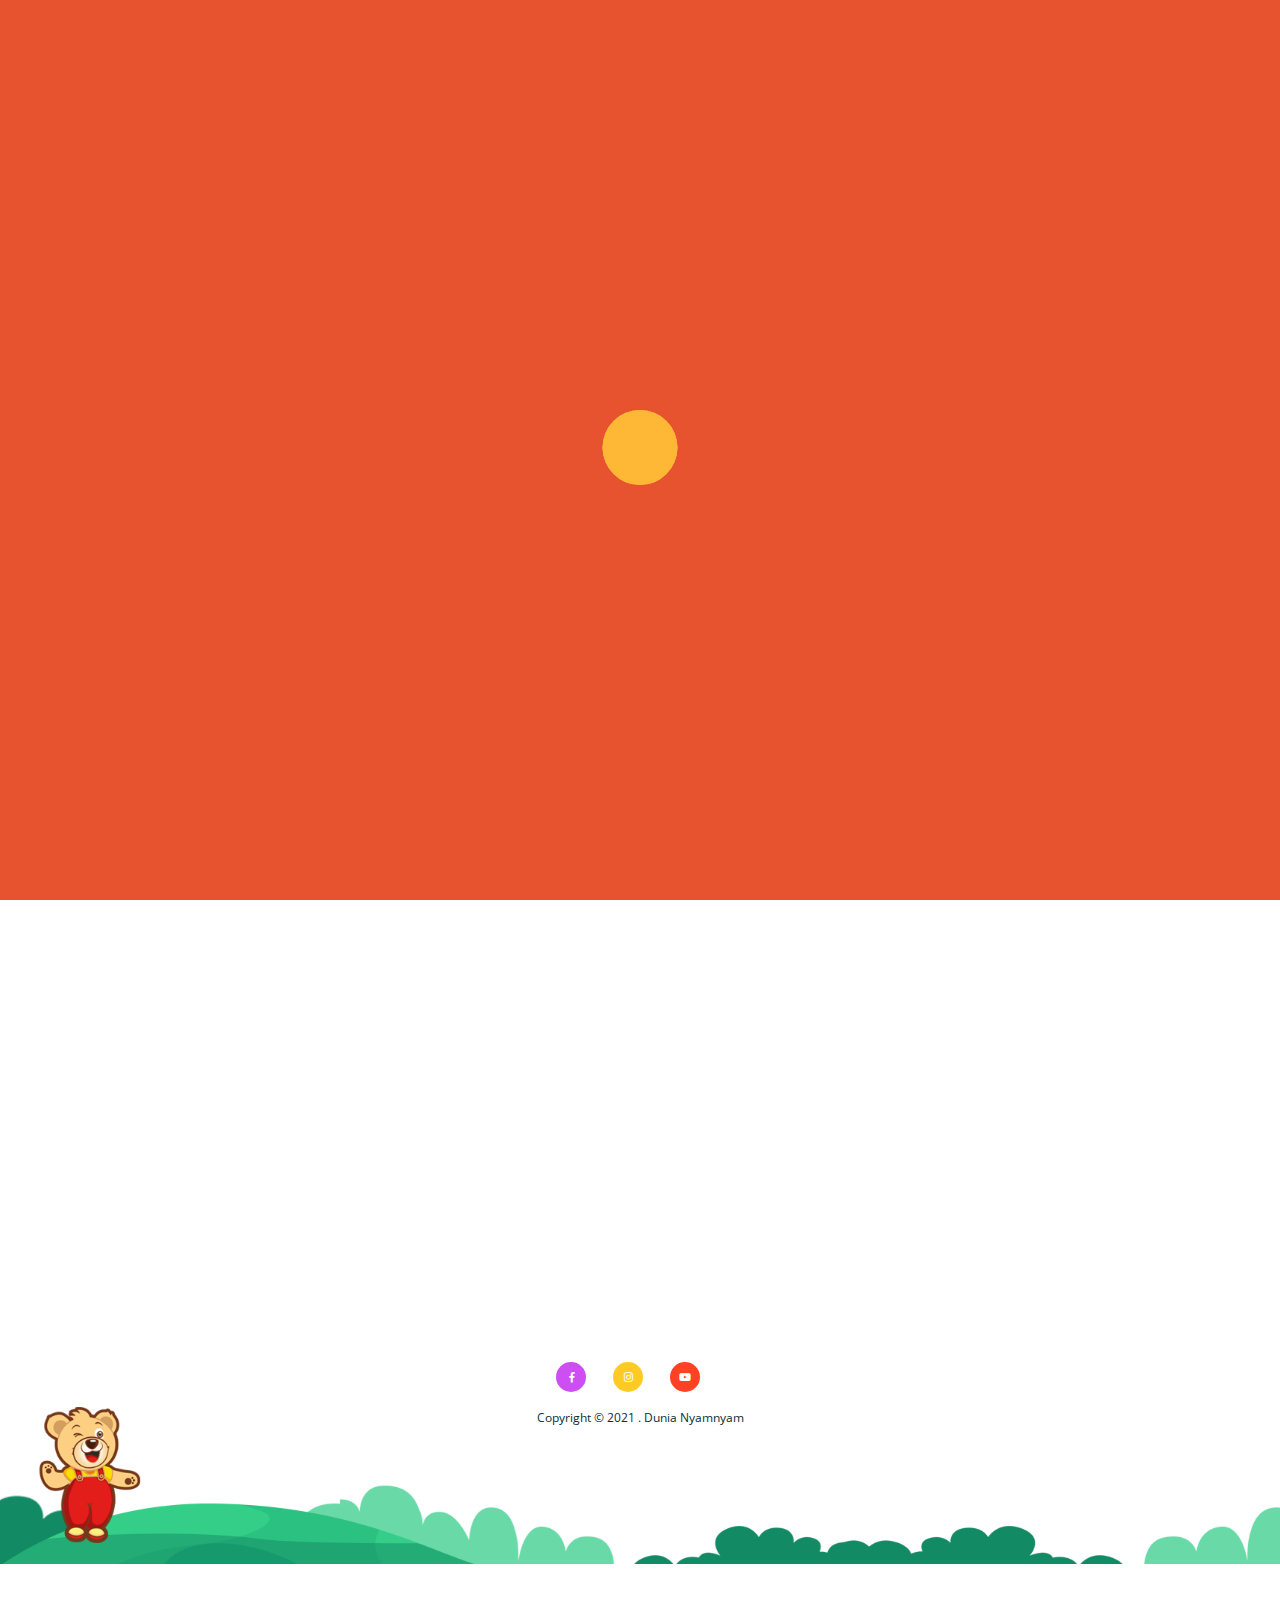
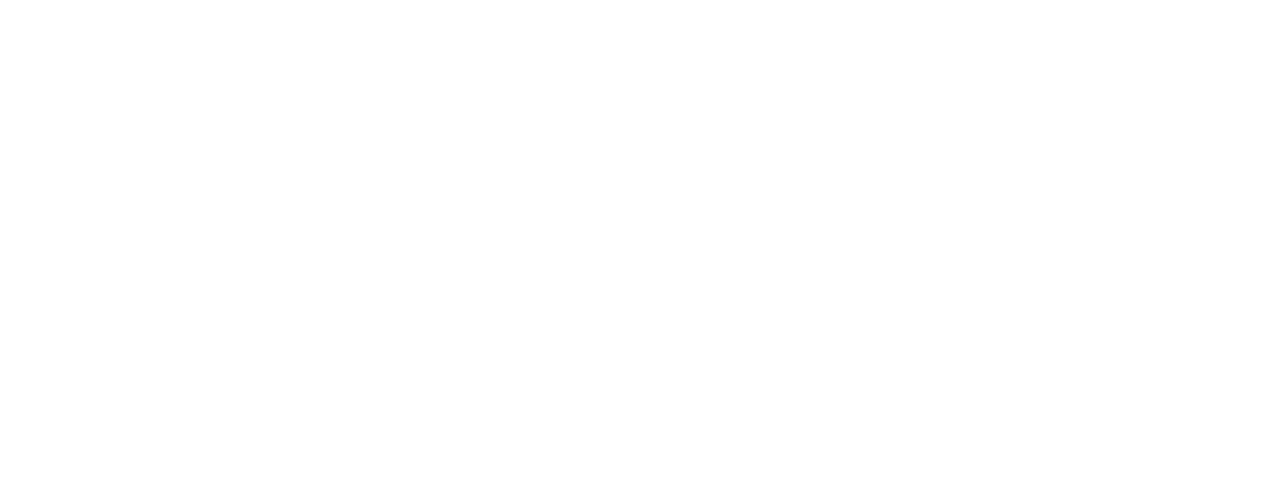
<file: product.html>
<!doctype html>
<html lang="en">


<head>
    <!-- Basic Page Needs
    ================================================== -->
    <meta charset="utf-8">
    <meta http-equiv="X-UA-Compatible" content="IE=edge">

    <!-- Specific Meta
    ================================================== -->
 <meta name="viewport" content="width=device-width, initial-scale=1, maximum-scale=1">
    <meta name="description" content="Preview Website Dunia Nyam Nnyam By Rico">
    <meta name="keywords" content="duninyamnyam" />
    <meta name="author" content="rico">

    <!-- Titles
    ================================================== -->
    <title>Preview Product Website Dunia NyamNyam </title>

    <!-- Favicons
    ================================================== -->
    <link rel="shortcut icon" href="assets/images/favicon.ico">
    <link rel="apple-touch-icon" sizes="72x72" href="https://thesoftking.com/marketplace">
    <link rel="apple-touch-icon" sizes="114x114" href="assets/images/apple-icon-144x144.png">

    <!-- Custom Font
    ================================================== -->
    <link href="https://fonts.googleapis.com/css?family=Open+Sans:400,600,700%7CRoboto:400,500,700,800%7CBaloo&amp;display=swap" rel="stylesheet"> 

    <!-- CSS
    ================================================== -->
    <link rel="stylesheet" href="assets/css/bootstrap.min.css">
    <link rel="stylesheet" href="assets/css/magnific-popup.css">
    <link rel="stylesheet" href="assets/css/owl.carousel.min.css">
    <link rel="stylesheet" href="assets/css/meanmenu.min.css">
    <link rel="stylesheet" href="assets/css/simple-scrollbar.css">
    <link rel="stylesheet" href="assets/css/lightcase.css">
    <link rel="stylesheet" href="assets/css/fontawesome.all.min.css">
    <link rel="stylesheet" href="assets/css/flaticon.css">
    <link rel="stylesheet" href="assets/css/style.css">

    <script src="assets/js/modernizr.min.js"></script>
</head>

<body>
    <!--~~~~~~~~~~~~~~~~~~~~~~~~~~~~~~~~~~~~~~~
        Start Preloader
    ~~~~~~~~~~~~~~~~~~~~~~~~~~~~~~~~~~~~~~~~--> 
    <div class="preloader">
        <div class="preloader-inner">
            <div class="preloader-icon">
                <span></span>
                <span></span>
            </div><!-- /preloader-icon -->
        </div><!-- /preloader-inner -->
    </div><!-- /preloader -->

    <!--********************************************************-->
    <!--********************* SITE CONTENT *********************-->
    <!--********************************************************-->
    <div class="site-content">
        <!--~~~~~~~~~~~~~~~~~~~~~~~~~~~~~~~~~~~~~~~
            Start Site Header
        ~~~~~~~~~~~~~~~~~~~~~~~~~~~~~~~~~~~~~~~~-->
        <header class="site-header header-style-one">
            <div class="site-navigation style-one">
                <div class="container">
                    <div class="row align-items-center">
                        <div class="col-12">
                            <div class="navbar navbar-expand-lg navigation-area">
                                <!-- Site Branding -->
                                <div class="site-branding">
                                    <a class="site-logo" href="index.html">
                                        <img src="assets/images/logo/logo.png" alt="Site Logo" />
                                    </a>
                                </div><!-- /.site-branding -->
                                        <div class="mainmenu-area">
                                    <nav class="menu">
                                        <ul id="nav">                  
                                              <li><a href="index.html">home</a>
                                              </li> 
                                             
                                             <li><a href="index.html">Terbaru</a>



                                             <li class="dropdown-trigger">
                                                <a href="#">Aktivitas</a>
                                                <ul class="dropdown-content">
                                                    <li><a href="#">Play with NyamNyam</a></li>
                                                    <li><a href="#">Sing and Dance Challenge</a></li>
                                                     <li><a href="diy.html">DIY</a></li>
                                              </ul>       

                                              <li><a href="index.html">Dunia NyamNyam Show</a>
                                                   
                                               

                                           <li><a class="active" href="product.html">Product</a>
                                            <!--<li class="dropdown-trigger">
                                                <a href="#">Product</a>
                                               <ul class="dropdown-content">
                                                    <li><a href="#">Catalogue</a></li>
                                                    <li><a href="#">Shop</a></li>
                                                    
                                                </ul>
                                            </li>  -->
                                           
                                            
                                              <!--<li class="dropdown-trigger">
                                                <a href="#">Contact</a>
                                                <ul class="dropdown-content">
                                                    <li><a href="#">Instagram</a></li>
                                                    <li><a href="#">Youtube</a></li>
                                                    
                                                </ul>-->
                                            </li>  
                                        </ul> <!-- /.menu-list -->
                                    </nav><!--/.menu-->
                                        

                                         <div class="header-navigation-right">
                                        <div class="search-wrap">
                                            <div class="search-btn">
                                                <!-- <i class='fa fa-search'></i> -->
                                            </div>
                                            <div class="search-form">
                                                <form action="#">
                                                    <input type="search" placeholder="Search">
                                                    <button type="submit"><i class='fa fa-search'></i></button>
                                                </form>
                                            </div>
                                        </div><!--~./ search-wrap ~-->
                                    </div><!--~./ header-navigation-right ~-->
                                </div><!--~./ mainmenu-wrap ~-->
                            </div><!--~./ navigation-area ~-->
                        </div><!--  /.col-12 -->
                    </div><!--  /.row -->
                </div><!-- /.container -->
            </div><!-- /.site-navigation -->

            <div class="mobile-menu-area">
                <div class="container">
                    <div class="row">
                        <div class="col-12">
                            <!--~~~~~~~ Start Mobile Menu ~~~~~~~~-->
                            <div class="mobile-menu">
                                <a class="mobile-logo" href="index.html">
                                    <img src="assets/images/logo/logo.png" alt="logo">
                                </a>
                            </div><!--~~./ end mobile menu ~~-->
                        </div><!--  /.col-12 -->
                    </div><!--  /.row -->
                </div><!-- /.container -->
            </div><!-- /.mobile-menu-area -->
        </header><!--~~./ end site header ~~-->
        <!--~~~ Sticky Header ~~~-->
        <div id="sticky-header"></div><!--~./ end sticky header ~-->

        

        <!--~~~~~~~~~~~~~~~~~~~~~~~~~~~~~~~~~~~~~~~
            Start Shop Page Block
        ~~~~~~~~~~~~~~~~~~~~~~~~~~~~~~~~~~~~~~~~-->
        <div class="shop-page-block ptb-123">
            <div class="container ml-b-30">
      
                <div class="row">
                    <div class="col-lg-4 col-md-6">
                        <div class="product-item" data-animate="hg-fadeInUp">
                            <div class="product-thumb">
                                <a href="#">
                                    <img src="assets/images/product/featured/1.png" alt="Product">
                                </a>
                                <div class="overlay-components">
                                    <div class="component link">
                                        <a href="https://shopee.co.id/Nyam-Nyam-Fantasy-Stick-Chocolate-25-gr-x-12-i.22674495.6931834340" target="_blank"><img src="assets/images/others/shopee.png" alt="Shopee"></a>
                                    </div>
                                    <div class="component link">
                                       <a href="https://www.tokopedia.com/arnotts/arnott-s-nyam-nyam-fantasy-stick-free-ultra-mimi-2pcs" target="_blank"><img src="assets/images/others/tokopedia.png" alt="Tokopedia"></a>
                                    </div>
                                    <div class="component link">
                                        <a href="https://www.lazada.co.id/products/arnotts-nyam-nyam-fantasy-stick-chocolate-pack-12-pcs-i410118099-s455187708.html?spm=a2o4j.seller.list.20.67feaa71LpUEM9&mp=1" target="_blank"><img src="assets/images/others/laz.png" alt="Lazada"></a>
                                    </div>
                                     <div class="component link">
                                        <a href="#" target="_blank"><img src="assets/images/others/jdid.png" alt="jd.id"></a>
                                    </div>
                                    <div class="component link">
                                        <a href="#" target="_blank"><img src="assets/images/others/bukalapak.png" alt="bukalapak"></a>
                                    </div>
                                </div>
                            </div><!-- /.product-thumb -->
                            <div class="product-body">
                                <div class="product-rating">
                                   
                                   
                                </div>
                                <h2 class="heading"><a href="#">Fantasy Stick Chocolate</a></h2>
                              
                            </div><!-- /.product-body -->
                        </div><!-- /.product-item -->
                    </div><!-- /.col-lg-4 -->

           <div class="col-lg-4 col-md-6">
                        <div class="product-item" data-animate="hg-fadeInUp">
                            <div class="product-thumb">
                                <a href="#">
                                    <img src="assets/images/product/featured/1.png" alt="Product">
                                </a>
                                <div class="overlay-components">
                                    <div class="component link">
                                        <a href="https://shopee.co.id/Nyam-Nyam-Fantasy-Stick-Chocolate-25-gr-x-12-i.22674495.6931834340" target="_blank"><img src="assets/images/others/shopee.png" alt="Shopee"></a>
                                    </div>
                                    <div class="component link">
                                       <a href="https://www.tokopedia.com/arnotts/arnott-s-nyam-nyam-fantasy-stick-free-ultra-mimi-2pcs" target="_blank"><img src="assets/images/others/tokopedia.png" alt="Tokopedia"></a>
                                    </div>
                                    <div class="component link">
                                        <a href="https://www.lazada.co.id/products/arnotts-nyam-nyam-fantasy-stick-chocolate-pack-12-pcs-i410118099-s455187708.html?spm=a2o4j.seller.list.20.67feaa71LpUEM9&mp=1" target="_blank"><img src="assets/images/others/laz.png" alt="Lazada"></a>
                                    </div>
                                    <div class="component link">
                                        <a href="#" target="_blank"><img src="assets/images/others/jdid.png" alt="jd.id"></a>
                                    </div>
                                    <div class="component link">
                                        <a href="#" target="_blank"><img src="assets/images/others/bukalapak.png" alt="bukalapak"></a>
                                    </div>


                                </div>
                            </div><!-- /.product-thumb -->
                            <div class="product-body">
                                <div class="product-rating">
                                   
                                   
                                </div>
                                <h2 class="heading"><a href="#">Fantasy Stick Strawberry</a></h2>
                              
                            </div><!-- /.product-body -->
                        </div><!-- /.product-item -->
                    </div><!-- /.col-lg-4 -->

                    <div class="col-lg-4 col-md-6">
                        <div class="product-item" data-animate="hg-fadeInUp">
                            <div class="product-thumb">
                                <a href="#">
                                    <img src="assets/images/product/featured/1.png" alt="Product">
                                </a>
                                <div class="overlay-components">
                                    <div class="component link">
                                        <a href="https://shopee.co.id/Nyam-Nyam-Fantasy-Stick-Chocolate-25-gr-x-12-i.22674495.6931834340" target="_blank"><img src="assets/images/others/shopee.png" alt="Shopee"></a>
                                    </div>
                                    <div class="component link">
                                       <a href="https://www.tokopedia.com/arnotts/arnott-s-nyam-nyam-fantasy-stick-free-ultra-mimi-2pcs" target="_blank"><img src="assets/images/others/tokopedia.png" alt="Tokopedia"></a>
                                    </div>
                                    <div class="component link">
                                        <a href="https://www.lazada.co.id/products/arnotts-nyam-nyam-fantasy-stick-chocolate-pack-12-pcs-i410118099-s455187708.html?spm=a2o4j.seller.list.20.67feaa71LpUEM9&mp=1" target="_blank"><img src="assets/images/others/laz.png" alt="Lazada"></a>
                                    </div>
                                     <div class="component link">
                                        <a href="#" target="_blank"><img src="assets/images/others/jdid.png" alt="jd.id"></a>
                                    </div>
                                    <div class="component link">
                                        <a href="#" target="_blank"><img src="assets/images/others/bukalapak.png" alt="bukalapak"></a>
                                    </div>
                                </div>
                            </div><!-- /.product-thumb -->
                            <div class="product-body">
                                <div class="product-rating">
                                   
                                   
                                </div>
                                <h2 class="heading"><a href="#">Fantasy Stick Chocoberry</a></h2>
                              
                            </div><!-- /.product-body -->
                        </div><!-- /.product-item -->
                    </div><!-- /.col-lg-4 -->

                   <div class="col-lg-4 col-md-6">
                        <div class="product-item" data-animate="hg-fadeInUp">
                            <div class="product-thumb">
                                <a href="#">
                                    <img src="assets/images/product/featured/1.png" alt="Product">
                                </a>
                                <div class="overlay-components">
                                    <div class="component link">
                                        <a href="https://shopee.co.id/Nyam-Nyam-Fantasy-Stick-Chocolate-25-gr-x-12-i.22674495.6931834340" target="_blank"><img src="assets/images/others/shopee.png" alt="Shopee"></a>
                                    </div>
                                    <div class="component link">
                                       <a href="https://www.tokopedia.com/arnotts/arnott-s-nyam-nyam-fantasy-stick-free-ultra-mimi-2pcs" target="_blank"><img src="assets/images/others/tokopedia.png" alt="Tokopedia"></a>
                                    </div>
                                    <div class="component link">
                                        <a href="https://www.lazada.co.id/products/arnotts-nyam-nyam-fantasy-stick-chocolate-pack-12-pcs-i410118099-s455187708.html?spm=a2o4j.seller.list.20.67feaa71LpUEM9&mp=1" target="_blank"><img src="assets/images/others/laz.png" alt="Lazada"></a>
                                    </div>
                                     <div class="component link">
                                        <a href="#" target="_blank"><img src="assets/images/others/jdid.png" alt="jd.id"></a>
                                    </div>
                                    <div class="component link">
                                        <a href="#" target="_blank"><img src="assets/images/others/bukalapak.png" alt="bukalapak"></a>
                                    </div>
                                </div>
                            </div><!-- /.product-thumb -->
                            <div class="product-body">
                                <div class="product-rating">
                                   
                                   
                                </div>
                                <h2 class="heading"><a href="#">Fantasy Stick Chocorainbow</a></h2>
                              
                            </div><!-- /.product-body -->
                        </div><!-- /.product-item -->
                    </div><!-- /.col-lg-4 -->


                   <div class="col-lg-4 col-md-6">
                        <div class="product-item" data-animate="hg-fadeInUp">
                            <div class="product-thumb">
                                <a href="#">
                                    <img src="assets/images/product/featured/1.png" alt="Product">
                                </a>
                                <div class="overlay-components">
                                    <div class="component link">
                                        <a href="https://shopee.co.id/Nyam-Nyam-Fantasy-Stick-Chocolate-25-gr-x-12-i.22674495.6931834340" target="_blank"><img src="assets/images/others/shopee.png" alt="Shopee"></a>
                                    </div>
                                    <div class="component link">
                                       <a href="https://www.tokopedia.com/arnotts/arnott-s-nyam-nyam-fantasy-stick-free-ultra-mimi-2pcs" target="_blank"><img src="assets/images/others/tokopedia.png" alt="Tokopedia"></a>
                                    </div>
                                    <div class="component link">
                                        <a href="https://www.lazada.co.id/products/arnotts-nyam-nyam-fantasy-stick-chocolate-pack-12-pcs-i410118099-s455187708.html?spm=a2o4j.seller.list.20.67feaa71LpUEM9&mp=1" target="_blank"><img src="assets/images/others/laz.png" alt="Lazada"></a>
                                    </div>
                                     <div class="component link">
                                        <a href="#" target="_blank"><img src="assets/images/others/jdid.png" alt="jd.id"></a>
                                    </div>
                                    <div class="component link">
                                        <a href="#" target="_blank"><img src="assets/images/others/bukalapak.png" alt="bukalapak"></a>
                                    </div>
                                </div>
                            </div><!-- /.product-thumb -->
                            <div class="product-body">
                                <div class="product-rating">
                                   
                                   
                                </div>
                                <h2 class="heading"><a href="#">Fantasy Stick Choco Banana</a></h2>
                              
                            </div><!-- /.product-body -->
                        </div><!-- /.product-item -->
                    </div><!-- /.col-lg-4 -->



                    <div class="col-lg-4 col-md-6">
                        <div class="product-item" data-animate="hg-fadeInUp">
                            <div class="product-thumb">
                                <a href="#">
                                    <img src="assets/images/product/featured/1.png" alt="Product">
                                </a>
                                <div class="overlay-components">
                                    <div class="component link">
                                        <a href="https://shopee.co.id/Nyam-Nyam-Fantasy-Stick-Chocolate-25-gr-x-12-i.22674495.6931834340" target="_blank"><img src="assets/images/others/shopee.png" alt="Shopee"></a>
                                    </div>
                                    <div class="component link">
                                       <a href="https://www.tokopedia.com/arnotts/arnott-s-nyam-nyam-fantasy-stick-free-ultra-mimi-2pcs" target="_blank"><img src="assets/images/others/tokopedia.png" alt="Tokopedia"></a>
                                    </div>
                                    <div class="component link">
                                        <a href="https://www.lazada.co.id/products/arnotts-nyam-nyam-fantasy-stick-chocolate-pack-12-pcs-i410118099-s455187708.html?spm=a2o4j.seller.list.20.67feaa71LpUEM9&mp=1" target="_blank"><img src="assets/images/others/laz.png" alt="Lazada"></a>
                                    </div>
                                     <div class="component link">
                                        <a href="#" target="_blank"><img src="assets/images/others/jdid.png" alt="jd.id"></a>
                                    </div>
                                    <div class="component link">
                                        <a href="#" target="_blank"><img src="assets/images/others/bukalapak.png" alt="bukalapak"></a>
                                    </div>
                                </div>
                            </div><!-- /.product-thumb -->
                            <div class="product-body">
                                <div class="product-rating">
                                   
                                   
                                </div>
                                <h2 class="heading"><a href="#">Fantasy Stick Choco Vanilla</a></h2>
                              
                            </div><!-- /.product-body -->
                        </div><!-- /.product-item -->
                    </div><!-- /.col-lg-4 -->



<div class="col-lg-4 col-md-6">
                        <div class="product-item" data-animate="hg-fadeInUp">
                            <div class="product-thumb">
                                <a href="#">
                                    <img src="assets/images/product/featured/1.png" alt="Product">
                                </a>
                                <div class="overlay-components">
                                    <div class="component link">
                                        <a href="https://shopee.co.id/Nyam-Nyam-Fantasy-Stick-Chocolate-25-gr-x-12-i.22674495.6931834340" target="_blank"><img src="assets/images/others/shopee.png" alt="Shopee"></a>
                                    </div>
                                    <div class="component link">
                                       <a href="https://www.tokopedia.com/arnotts/arnott-s-nyam-nyam-fantasy-stick-free-ultra-mimi-2pcs" target="_blank"><img src="assets/images/others/tokopedia.png" alt="Tokopedia"></a>
                                    </div>
                                    <div class="component link">
                                        <a href="https://www.lazada.co.id/products/arnotts-nyam-nyam-fantasy-stick-chocolate-pack-12-pcs-i410118099-s455187708.html?spm=a2o4j.seller.list.20.67feaa71LpUEM9&mp=1" target="_blank"><img src="assets/images/others/laz.png" alt="Lazada"></a>
                                    </div>
                                     <div class="component link">
                                        <a href="#" target="_blank"><img src="assets/images/others/jdid.png" alt="jd.id"></a>
                                    </div>
                                    <div class="component link">
                                        <a href="#" target="_blank"><img src="assets/images/others/bukalapak.png" alt="bukalapak"></a>
                                    </div>
                                </div>
                            </div><!-- /.product-thumb -->
                            <div class="product-body">
                                <div class="product-rating">
                                   
                                   
                                </div>
                                <h2 class="heading"><a href="#">Bubble Puff Chocolate</a></h2>
                              
                            </div><!-- /.product-body -->
                        </div><!-- /.product-item -->
                    </div><!-- /.col-lg-4 -->


<div class="col-lg-4 col-md-6">
                        <div class="product-item" data-animate="hg-fadeInUp">
                            <div class="product-thumb">
                                <a href="#">
                                    <img src="assets/images/product/featured/1.png" alt="Product">
                                </a>
                                <div class="overlay-components">
                                    <div class="component link">
                                        <a href="https://shopee.co.id/Nyam-Nyam-Fantasy-Stick-Chocolate-25-gr-x-12-i.22674495.6931834340" target="_blank"><img src="assets/images/others/shopee.png" alt="Shopee"></a>
                                    </div>
                                    <div class="component link">
                                       <a href="https://www.tokopedia.com/arnotts/arnott-s-nyam-nyam-fantasy-stick-free-ultra-mimi-2pcs" target="_blank"><img src="assets/images/others/tokopedia.png" alt="Tokopedia"></a>
                                    </div>
                                    <div class="component link">
                                        <a href="https://www.lazada.co.id/products/arnotts-nyam-nyam-fantasy-stick-chocolate-pack-12-pcs-i410118099-s455187708.html?spm=a2o4j.seller.list.20.67feaa71LpUEM9&mp=1" target="_blank"><img src="assets/images/others/laz.png" alt="Lazada"></a>
                                    </div>
                                     <div class="component link">
                                        <a href="#" target="_blank"><img src="assets/images/others/jdid.png" alt="jd.id"></a>
                                    </div>
                                    <div class="component link">
                                        <a href="#" target="_blank"><img src="assets/images/others/bukalapak.png" alt="bukalapak"></a>
                                    </div>
                                </div>
                            </div><!-- /.product-thumb -->
                            <div class="product-body">
                                <div class="product-rating">
                                   
                                   
                                </div>
                                <h2 class="heading"><a href="#">Bubble Puff Strawberry</a></h2>
                              
                            </div><!-- /.product-body -->
                        </div><!-- /.product-item -->
                    </div><!-- /.col-lg-4 -->

                           <div class="col-lg-4 col-md-6">
                        <div class="product-item" data-animate="hg-fadeInUp">
                            <div class="product-thumb">
                                <a href="#">
                                    <img src="assets/images/product/featured/1.png" alt="Product">
                                </a>
                                <div class="overlay-components">
                                    <div class="component link">
                                        <a href="https://shopee.co.id/Nyam-Nyam-Fantasy-Stick-Chocolate-25-gr-x-12-i.22674495.6931834340" target="_blank"><img src="assets/images/others/shopee.png" alt="Shopee"></a>
                                    </div>
                                    <div class="component link">
                                       <a href="https://www.tokopedia.com/arnotts/arnott-s-nyam-nyam-fantasy-stick-free-ultra-mimi-2pcs" target="_blank"><img src="assets/images/others/tokopedia.png" alt="Tokopedia"></a>
                                    </div>
                                    <div class="component link">
                                        <a href="https://www.lazada.co.id/products/arnotts-nyam-nyam-fantasy-stick-chocolate-pack-12-pcs-i410118099-s455187708.html?spm=a2o4j.seller.list.20.67feaa71LpUEM9&mp=1" target="_blank"><img src="assets/images/others/laz.png" alt="Lazada"></a>
                                    </div>
                                     <div class="component link">
                                        <a href="#" target="_blank"><img src="assets/images/others/jdid.png" alt="jd.id"></a>
                                    </div>
                                    <div class="component link">
                                        <a href="#" target="_blank"><img src="assets/images/others/bukalapak.png" alt="bukalapak"></a>
                                    </div>
                                </div>
                            </div><!-- /.product-thumb -->
                            <div class="product-body">
                                <div class="product-rating">
                                   
                                   
                                </div>
                                <h2 class="heading"><a href="#">Popstix Chocolate</a></h2>
                              
                            </div><!-- /.product-body -->
                        </div><!-- /.product-item -->
                    </div><!-- /.col-lg-4 -->


                   




                </div><!-- /.row -->
            </div><!-- /.container -->
        </div><!--~~./ end shop page block ~~-->






       
       

     <!--   <div class="padding-spacing"></div> /.padding-spacing -->

          
        <!--~~~~~~~~~~~~~~~~~~~~~~~~~~~~~~~~~~~~~~~
            Start Site Footer
        ~~~~~~~~~~~~~~~~~~~~~~~~~~~~~~~~~~~~~~~~-->
        <footer class="site-footer">

         <div class="ptb-122" style="background-color: #ffffff;margin-bottom: -121px;" >
          
            


            <!--~~~~~~~~~~~~~~~~~~~~~~~~~~~~~~~~~~~~~~~
                Start Footer Widget Area
            ~~~~~~~~~~~~~~~~~~~~~~~~~~~~~~~~~~~~~~~-->
            
            <!--~~~~~~~~~~~~~~~~~~~~~~~~~~~~~~~~~~~~~~~
                Start Footer Bottom Area
            ~~~~~~~~~~~~~~~~~~~~~~~~~~~~~~~~~~~~~~~-->
            <div class="footer-bottom-area">

                <div class="container">
                    <div class="row">
                        <div class="col-12">

                            <ul class="footer-social">
                                        <li><a href="https://www.facebook.com/dunianyamnyam/"><i class="fab fa-facebook-f"></i></a></li>
                                        <li><a href="https://www.instagram.com/dunianyamnyam/"><i class="fab fa-instagram"></i></a></li>
                                        <li><a href="https://www.youtube.com/channel/UCVyOui0PIohLqlrv5KV7leg"><i class="fab fa-youtube"></i></a></li>
                                        
                                    </ul>

                            <div class="copyright-text text-center">
                                <p>Copyright © 2021 . Dunia Nyamnyam</p>
                            </div><!--~./ end copyright text ~-->
                        </div><!--~./ col-12 ~-->
                    </div>
                </div>
            </div><!--~./ end footer bottom area ~-->

            <div class="element-animation-one">
                <img src="assets/images/element/monkey.png" alt="Element">
            </div>

            <div class="footer-bottom-shape2" style="background-image: url('assets/images/shape/footer-shape3.png'); background-color: #ffffff;"></div>

            
        </footer><!--~./ end site footer ~-->
    </div><!--~~./ end site content ~~-->
            












    <!-- All The JS Files
    ================================================== --> 
    <script src="assets/js/jquery.js"></script>
    <script src="assets/js/popper.min.js"></script>
    <script src="assets/js/bootstrap.min.js"></script>
    <script src="assets/js/plugins.js"></script>
    <script src="assets/js/meanmenu.min.js"></script>
    <script src="assets/js/imagesloaded.pkgd.min.js"></script> 
    <script src="assets/js/jquery.nice-select.min.js"></script> 
    <script src="assets/js/theia-sticky-sidebar.min.js"></script>
    <script src="assets/js/ResizeSensor.min.js"></script>
    <script src="assets/js/owl.carousel.min.js"></script>
    <script src="assets/js/jquery.magnific-popup.min.js"></script>
    <script src="assets/js/isotope.pkgd.min.js"></script>
    <script src="assets/js/packery-mode.pkgd.min.js"></script>
    <script src="assets/js/simple-scrollbar.min.js"></script>
    <script src="assets/js/scrolla.jquery.min.js"></script>
    <script src="assets/js/SyoTimer.js"></script>
    <script src="assets/js/lightcase.js"></script>
    <script src="assets/js/wan-spinner.js"></script>
    <script src="assets/js/main.js"></script><!-- main-js -->
</body>

<!-- Mirrored from thesoftking.com/html/nurzen/demo/shop.html by HTTrack Website Copier/3.x [XR&CO'2014], Fri, 19 Feb 2021 18:49:19 GMT -->
</html>
</file>
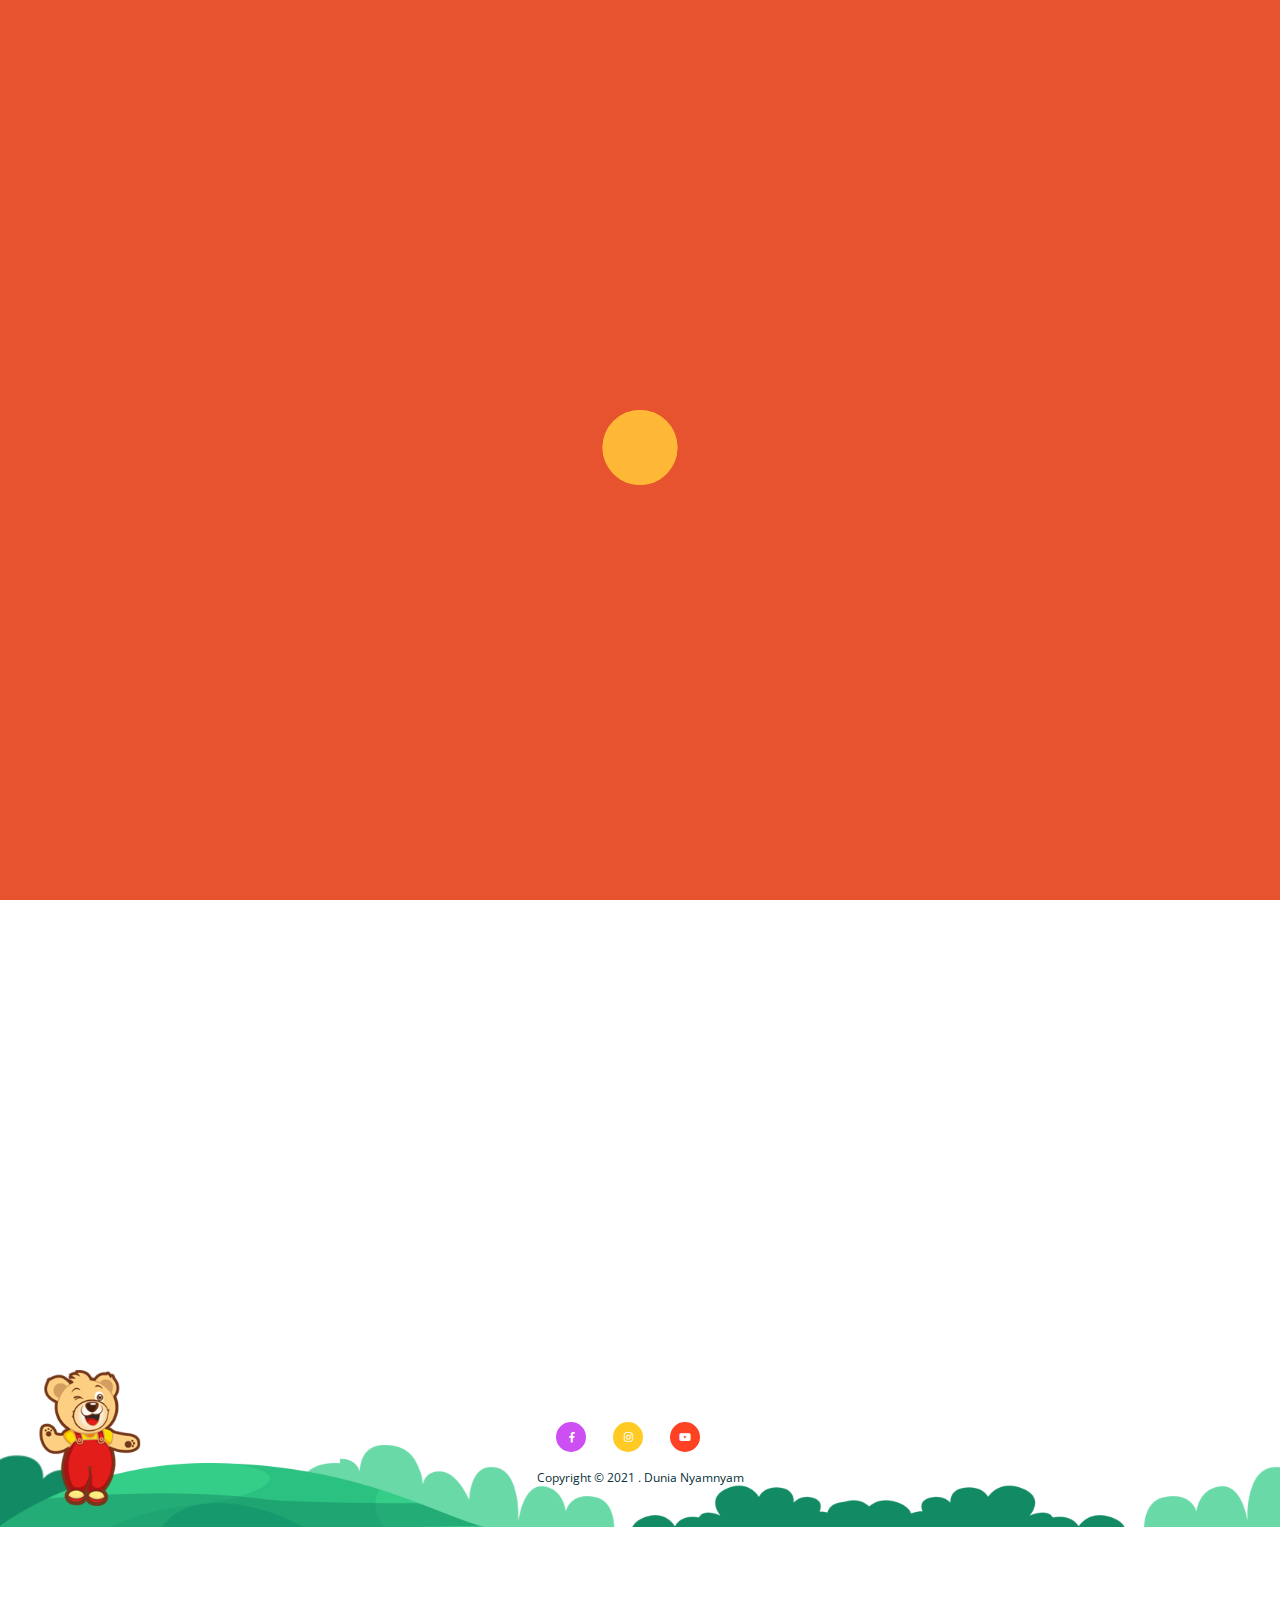
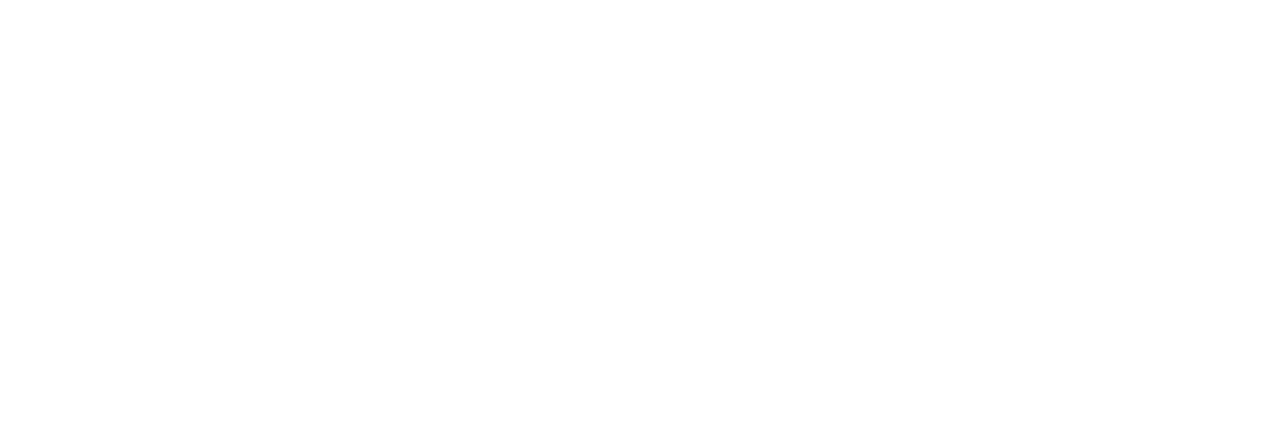
<file: shop.html>
<!doctype html>
<html lang="en">


<head>
    <!-- Basic Page Needs
    ================================================== -->
    <meta charset="utf-8">
    <meta http-equiv="X-UA-Compatible" content="IE=edge">

    <!-- Specific Meta
    ================================================== -->
 <meta name="viewport" content="width=device-width, initial-scale=1, maximum-scale=1">
    <meta name="description" content="Preview Website Dunia Nyam Nnyam By Rico">
    <meta name="keywords" content="duninyamnyam" />
    <meta name="author" content="rico">

    <!-- Titles
    ================================================== -->
    <title>Preview Product Website Dunia NyamNyam </title>

    <!-- Favicons
    ================================================== -->
    <link rel="shortcut icon" href="assets/images/favicon.ico">
    <link rel="apple-touch-icon" sizes="72x72" href="https://thesoftking.com/marketplace">
    <link rel="apple-touch-icon" sizes="114x114" href="assets/images/apple-icon-144x144.png">

    <!-- Custom Font
    ================================================== -->
    <link href="https://fonts.googleapis.com/css?family=Open+Sans:400,600,700%7CRoboto:400,500,700,800%7CBaloo&amp;display=swap" rel="stylesheet"> 

    <!-- CSS
    ================================================== -->
    <link rel="stylesheet" href="assets/css/bootstrap.min.css">
    <link rel="stylesheet" href="assets/css/magnific-popup.css">
    <link rel="stylesheet" href="assets/css/owl.carousel.min.css">
    <link rel="stylesheet" href="assets/css/meanmenu.min.css">
    <link rel="stylesheet" href="assets/css/simple-scrollbar.css">
    <link rel="stylesheet" href="assets/css/lightcase.css">
    <link rel="stylesheet" href="assets/css/fontawesome.all.min.css">
    <link rel="stylesheet" href="assets/css/flaticon.css">
    <link rel="stylesheet" href="assets/css/style.css">

    <script src="assets/js/modernizr.min.js"></script>
</head>

<body>
    <!--~~~~~~~~~~~~~~~~~~~~~~~~~~~~~~~~~~~~~~~
        Start Preloader
    ~~~~~~~~~~~~~~~~~~~~~~~~~~~~~~~~~~~~~~~~--> 
    <div class="preloader">
        <div class="preloader-inner">
            <div class="preloader-icon">
                <span></span>
                <span></span>
            </div><!-- /preloader-icon -->
        </div><!-- /preloader-inner -->
    </div><!-- /preloader -->

    <!--********************************************************-->
    <!--********************* SITE CONTENT *********************-->
    <!--********************************************************-->
    <div class="site-content">
        <!--~~~~~~~~~~~~~~~~~~~~~~~~~~~~~~~~~~~~~~~
            Start Site Header
        ~~~~~~~~~~~~~~~~~~~~~~~~~~~~~~~~~~~~~~~~-->
        <header class="site-header header-style-one">
            <div class="site-navigation style-one">
                <div class="container">
                    <div class="row align-items-center">
                        <div class="col-12">
                            <div class="navbar navbar-expand-lg navigation-area">
                                <!-- Site Branding -->
                                <div class="site-branding">
                                    <a class="site-logo" href="index.html">
                                        <img src="assets/images/logo/logo.png" alt="Site Logo" />
                                    </a>
                                </div><!-- /.site-branding -->
                                        <div class="mainmenu-area">
                                    <nav class="menu">
                                        <ul id="nav">                  
                                              <li><a href="index.html">home</a>
                                              </li> 
                                             
                                             <li><a href="index.html">Terbaru</a>



                                             <li class="dropdown-trigger">
                                                <a href="#">Aktivitas</a>
                                                <ul class="dropdown-content">
                                                    <li><a href="#">Play with NyamNyam</a></li>
                                                    <li><a href="#">Sing and Dance Challenge</a></li>
                                                     <li><a href="#">DIY</a></li>
                                              </ul>       

                                              <li><a href="index.html">Dunia NyamNyam Show</a>
                                                   
                                               

                                           <li><a href="index.html">Product</a>
                                            <!--<li class="dropdown-trigger">
                                                <a href="#">Product</a>
                                               <ul class="dropdown-content">
                                                    <li><a href="#">Catalogue</a></li>
                                                    <li><a href="#">Shop</a></li>
                                                    
                                                </ul>
                                            </li>  -->
                                           
                                            
                                              <!--<li class="dropdown-trigger">
                                                <a href="#">Contact</a>
                                                <ul class="dropdown-content">
                                                    <li><a href="#">Instagram</a></li>
                                                    <li><a href="#">Youtube</a></li>
                                                    
                                                </ul>-->
                                            </li>  
                                        </ul> <!-- /.menu-list -->
                                    </nav><!--/.menu-->
                                        

                                         <div class="header-navigation-right">
                                        <div class="search-wrap">
                                            <div class="search-btn">
                                                <!-- <i class='fa fa-search'></i> -->
                                            </div>
                                            <div class="search-form">
                                                <form action="#">
                                                    <input type="search" placeholder="Search">
                                                    <button type="submit"><i class='fa fa-search'></i></button>
                                                </form>
                                            </div>
                                        </div><!--~./ search-wrap ~-->
                                    </div><!--~./ header-navigation-right ~-->
                                </div><!--~./ mainmenu-wrap ~-->
                            </div><!--~./ navigation-area ~-->
                        </div><!--  /.col-12 -->
                    </div><!--  /.row -->
                </div><!-- /.container -->
            </div><!-- /.site-navigation -->

            <div class="mobile-menu-area">
                <div class="container">
                    <div class="row">
                        <div class="col-12">
                            <!--~~~~~~~ Start Mobile Menu ~~~~~~~~-->
                            <div class="mobile-menu">
                                <a class="mobile-logo" href="index.html">
                                    <img src="assets/images/logo/logo.png" alt="logo">
                                </a>
                            </div><!--~~./ end mobile menu ~~-->
                        </div><!--  /.col-12 -->
                    </div><!--  /.row -->
                </div><!-- /.container -->
            </div><!-- /.mobile-menu-area -->
        </header><!--~~./ end site header ~~-->
        <!--~~~ Sticky Header ~~~-->
        <div id="sticky-header"></div><!--~./ end sticky header ~-->

        

        <!--~~~~~~~~~~~~~~~~~~~~~~~~~~~~~~~~~~~~~~~
            Start Shop Page Block
        ~~~~~~~~~~~~~~~~~~~~~~~~~~~~~~~~~~~~~~~~-->
        <div class="shop-page-block ptb-123">
            <div class="container ml-b-30">
      
                <div class="row">
                    <div class="col-lg-4 col-md-6">
                        <div class="product-item" data-animate="hg-fadeInUp">
                            <div class="product-thumb">
                                <a href="#">
                                    <img src="assets/images/product/featured/1.png" alt="Product">
                                </a>
                                <div class="overlay-components">
                                    <div class="component link">
                                        <a href="https://shopee.co.id/Nyam-Nyam-Fantasy-Stick-Chocolate-25-gr-x-12-i.22674495.6931834340" target="_blank"><img src="assets/images/others/shopee.png" alt="Shopee"></a>
                                    </div>
                                    <div class="component link">
                                       <a href="https://www.tokopedia.com/arnotts/arnott-s-nyam-nyam-fantasy-stick-free-ultra-mimi-2pcs" target="_blank"><img src="assets/images/others/tokopedia.png" alt="Tokopedia"></a>
                                    </div>
                                    <div class="component link">
                                        <a href="https://www.lazada.co.id/products/arnotts-nyam-nyam-fantasy-stick-chocolate-pack-12-pcs-i410118099-s455187708.html?spm=a2o4j.seller.list.20.67feaa71LpUEM9&mp=1" target="_blank"><img src="assets/images/others/laz.png" alt="Lazada"></a>
                                    </div>
                                </div>
                            </div><!-- /.product-thumb -->
                            <div class="product-body">
                                <div class="product-rating">
                                   
                                   
                                </div>
                                <h2 class="heading"><a href="#">Fantasy Stick Chocolate</a></h2>
                              
                            </div><!-- /.product-body -->
                        </div><!-- /.product-item -->
                    </div><!-- /.col-lg-4 -->

           <div class="col-lg-4 col-md-6">
                        <div class="product-item" data-animate="hg-fadeInUp">
                            <div class="product-thumb">
                                <a href="#">
                                    <img src="assets/images/product/featured/1.png" alt="Product">
                                </a>
                                <div class="overlay-components">
                                    <div class="component link">
                                        <a href="https://shopee.co.id/Nyam-Nyam-Fantasy-Stick-Chocolate-25-gr-x-12-i.22674495.6931834340" target="_blank"><img src="assets/images/others/shopee.png" alt="Shopee"></a>
                                    </div>
                                    <div class="component link">
                                       <a href="https://www.tokopedia.com/arnotts/arnott-s-nyam-nyam-fantasy-stick-free-ultra-mimi-2pcs" target="_blank"><img src="assets/images/others/tokopedia.png" alt="Tokopedia"></a>
                                    </div>
                                    <div class="component link">
                                        <a href="https://www.lazada.co.id/products/arnotts-nyam-nyam-fantasy-stick-chocolate-pack-12-pcs-i410118099-s455187708.html?spm=a2o4j.seller.list.20.67feaa71LpUEM9&mp=1" target="_blank"><img src="assets/images/others/laz.png" alt="Lazada"></a>
                                    </div>
                                </div>
                            </div><!-- /.product-thumb -->
                            <div class="product-body">
                                <div class="product-rating">
                                   
                                   
                                </div>
                                <h2 class="heading"><a href="#">Fantasy Stick Strawberry</a></h2>
                              
                            </div><!-- /.product-body -->
                        </div><!-- /.product-item -->
                    </div><!-- /.col-lg-4 -->

                    <div class="col-lg-4 col-md-6">
                        <div class="product-item" data-animate="hg-fadeInUp">
                            <div class="product-thumb">
                                <a href="#">
                                    <img src="assets/images/product/featured/1.png" alt="Product">
                                </a>
                                <div class="overlay-components">
                                    <div class="component link">
                                        <a href="https://shopee.co.id/Nyam-Nyam-Fantasy-Stick-Chocolate-25-gr-x-12-i.22674495.6931834340" target="_blank"><img src="assets/images/others/shopee.png" alt="Shopee"></a>
                                    </div>
                                    <div class="component link">
                                       <a href="https://www.tokopedia.com/arnotts/arnott-s-nyam-nyam-fantasy-stick-free-ultra-mimi-2pcs" target="_blank"><img src="assets/images/others/tokopedia.png" alt="Tokopedia"></a>
                                    </div>
                                    <div class="component link">
                                        <a href="https://www.lazada.co.id/products/arnotts-nyam-nyam-fantasy-stick-chocolate-pack-12-pcs-i410118099-s455187708.html?spm=a2o4j.seller.list.20.67feaa71LpUEM9&mp=1" target="_blank"><img src="assets/images/others/laz.png" alt="Lazada"></a>
                                    </div>
                                </div>
                            </div><!-- /.product-thumb -->
                            <div class="product-body">
                                <div class="product-rating">
                                   
                                   
                                </div>
                                <h2 class="heading"><a href="#">Fantasy Stick Chocoberry</a></h2>
                              
                            </div><!-- /.product-body -->
                        </div><!-- /.product-item -->
                    </div><!-- /.col-lg-4 -->

                   <div class="col-lg-4 col-md-6">
                        <div class="product-item" data-animate="hg-fadeInUp">
                            <div class="product-thumb">
                                <a href="#">
                                    <img src="assets/images/product/featured/1.png" alt="Product">
                                </a>
                                <div class="overlay-components">
                                    <div class="component link">
                                        <a href="https://shopee.co.id/Nyam-Nyam-Fantasy-Stick-Chocolate-25-gr-x-12-i.22674495.6931834340" target="_blank"><img src="assets/images/others/shopee.png" alt="Shopee"></a>
                                    </div>
                                    <div class="component link">
                                       <a href="https://www.tokopedia.com/arnotts/arnott-s-nyam-nyam-fantasy-stick-free-ultra-mimi-2pcs" target="_blank"><img src="assets/images/others/tokopedia.png" alt="Tokopedia"></a>
                                    </div>
                                    <div class="component link">
                                        <a href="https://www.lazada.co.id/products/arnotts-nyam-nyam-fantasy-stick-chocolate-pack-12-pcs-i410118099-s455187708.html?spm=a2o4j.seller.list.20.67feaa71LpUEM9&mp=1" target="_blank"><img src="assets/images/others/laz.png" alt="Lazada"></a>
                                    </div>
                                </div>
                            </div><!-- /.product-thumb -->
                            <div class="product-body">
                                <div class="product-rating">
                                   
                                   
                                </div>
                                <h2 class="heading"><a href="#">Fantasy Stick Chocorainbow</a></h2>
                              
                            </div><!-- /.product-body -->
                        </div><!-- /.product-item -->
                    </div><!-- /.col-lg-4 -->


                   <div class="col-lg-4 col-md-6">
                        <div class="product-item" data-animate="hg-fadeInUp">
                            <div class="product-thumb">
                                <a href="#">
                                    <img src="assets/images/product/featured/1.png" alt="Product">
                                </a>
                                <div class="overlay-components">
                                    <div class="component link">
                                        <a href="https://shopee.co.id/Nyam-Nyam-Fantasy-Stick-Chocolate-25-gr-x-12-i.22674495.6931834340" target="_blank"><img src="assets/images/others/shopee.png" alt="Shopee"></a>
                                    </div>
                                    <div class="component link">
                                       <a href="https://www.tokopedia.com/arnotts/arnott-s-nyam-nyam-fantasy-stick-free-ultra-mimi-2pcs" target="_blank"><img src="assets/images/others/tokopedia.png" alt="Tokopedia"></a>
                                    </div>
                                    <div class="component link">
                                        <a href="https://www.lazada.co.id/products/arnotts-nyam-nyam-fantasy-stick-chocolate-pack-12-pcs-i410118099-s455187708.html?spm=a2o4j.seller.list.20.67feaa71LpUEM9&mp=1" target="_blank"><img src="assets/images/others/laz.png" alt="Lazada"></a>
                                    </div>
                                </div>
                            </div><!-- /.product-thumb -->
                            <div class="product-body">
                                <div class="product-rating">
                                   
                                   
                                </div>
                                <h2 class="heading"><a href="#">Fantasy Stick Choco Banana</a></h2>
                              
                            </div><!-- /.product-body -->
                        </div><!-- /.product-item -->
                    </div><!-- /.col-lg-4 -->



                    <div class="col-lg-4 col-md-6">
                        <div class="product-item" data-animate="hg-fadeInUp">
                            <div class="product-thumb">
                                <a href="#">
                                    <img src="assets/images/product/featured/1.png" alt="Product">
                                </a>
                                <div class="overlay-components">
                                    <div class="component link">
                                        <a href="https://shopee.co.id/Nyam-Nyam-Fantasy-Stick-Chocolate-25-gr-x-12-i.22674495.6931834340" target="_blank"><img src="assets/images/others/shopee.png" alt="Shopee"></a>
                                    </div>
                                    <div class="component link">
                                       <a href="https://www.tokopedia.com/arnotts/arnott-s-nyam-nyam-fantasy-stick-free-ultra-mimi-2pcs" target="_blank"><img src="assets/images/others/tokopedia.png" alt="Tokopedia"></a>
                                    </div>
                                    <div class="component link">
                                        <a href="https://www.lazada.co.id/products/arnotts-nyam-nyam-fantasy-stick-chocolate-pack-12-pcs-i410118099-s455187708.html?spm=a2o4j.seller.list.20.67feaa71LpUEM9&mp=1" target="_blank"><img src="assets/images/others/laz.png" alt="Lazada"></a>
                                    </div>
                                </div>
                            </div><!-- /.product-thumb -->
                            <div class="product-body">
                                <div class="product-rating">
                                   
                                   
                                </div>
                                <h2 class="heading"><a href="#">Fantasy Stick Choco Vanilla</a></h2>
                              
                            </div><!-- /.product-body -->
                        </div><!-- /.product-item -->
                    </div><!-- /.col-lg-4 -->



<div class="col-lg-4 col-md-6">
                        <div class="product-item" data-animate="hg-fadeInUp">
                            <div class="product-thumb">
                                <a href="#">
                                    <img src="assets/images/product/featured/1.png" alt="Product">
                                </a>
                                <div class="overlay-components">
                                    <div class="component link">
                                        <a href="https://shopee.co.id/Nyam-Nyam-Fantasy-Stick-Chocolate-25-gr-x-12-i.22674495.6931834340" target="_blank"><img src="assets/images/others/shopee.png" alt="Shopee"></a>
                                    </div>
                                    <div class="component link">
                                       <a href="https://www.tokopedia.com/arnotts/arnott-s-nyam-nyam-fantasy-stick-free-ultra-mimi-2pcs" target="_blank"><img src="assets/images/others/tokopedia.png" alt="Tokopedia"></a>
                                    </div>
                                    <div class="component link">
                                        <a href="https://www.lazada.co.id/products/arnotts-nyam-nyam-fantasy-stick-chocolate-pack-12-pcs-i410118099-s455187708.html?spm=a2o4j.seller.list.20.67feaa71LpUEM9&mp=1" target="_blank"><img src="assets/images/others/laz.png" alt="Lazada"></a>
                                    </div>
                                </div>
                            </div><!-- /.product-thumb -->
                            <div class="product-body">
                                <div class="product-rating">
                                   
                                   
                                </div>
                                <h2 class="heading"><a href="#">Bubble Puff Chocolate</a></h2>
                              
                            </div><!-- /.product-body -->
                        </div><!-- /.product-item -->
                    </div><!-- /.col-lg-4 -->


<div class="col-lg-4 col-md-6">
                        <div class="product-item" data-animate="hg-fadeInUp">
                            <div class="product-thumb">
                                <a href="#">
                                    <img src="assets/images/product/featured/1.png" alt="Product">
                                </a>
                                <div class="overlay-components">
                                    <div class="component link">
                                        <a href="https://shopee.co.id/Nyam-Nyam-Fantasy-Stick-Chocolate-25-gr-x-12-i.22674495.6931834340" target="_blank"><img src="assets/images/others/shopee.png" alt="Shopee"></a>
                                    </div>
                                    <div class="component link">
                                       <a href="https://www.tokopedia.com/arnotts/arnott-s-nyam-nyam-fantasy-stick-free-ultra-mimi-2pcs" target="_blank"><img src="assets/images/others/tokopedia.png" alt="Tokopedia"></a>
                                    </div>
                                    <div class="component link">
                                        <a href="https://www.lazada.co.id/products/arnotts-nyam-nyam-fantasy-stick-chocolate-pack-12-pcs-i410118099-s455187708.html?spm=a2o4j.seller.list.20.67feaa71LpUEM9&mp=1" target="_blank"><img src="assets/images/others/laz.png" alt="Lazada"></a>
                                    </div>
                                </div>
                            </div><!-- /.product-thumb -->
                            <div class="product-body">
                                <div class="product-rating">
                                   
                                   
                                </div>
                                <h2 class="heading"><a href="#">Bubble Puff Strawberry</a></h2>
                              
                            </div><!-- /.product-body -->
                        </div><!-- /.product-item -->
                    </div><!-- /.col-lg-4 -->

                           <div class="col-lg-4 col-md-6">
                        <div class="product-item" data-animate="hg-fadeInUp">
                            <div class="product-thumb">
                                <a href="#">
                                    <img src="assets/images/product/featured/1.png" alt="Product">
                                </a>
                                <div class="overlay-components">
                                    <div class="component link">
                                        <a href="https://shopee.co.id/Nyam-Nyam-Fantasy-Stick-Chocolate-25-gr-x-12-i.22674495.6931834340" target="_blank"><img src="assets/images/others/shopee.png" alt="Shopee"></a>
                                    </div>
                                    <div class="component link">
                                       <a href="https://www.tokopedia.com/arnotts/arnott-s-nyam-nyam-fantasy-stick-free-ultra-mimi-2pcs" target="_blank"><img src="assets/images/others/tokopedia.png" alt="Tokopedia"></a>
                                    </div>
                                    <div class="component link">
                                        <a href="https://www.lazada.co.id/products/arnotts-nyam-nyam-fantasy-stick-chocolate-pack-12-pcs-i410118099-s455187708.html?spm=a2o4j.seller.list.20.67feaa71LpUEM9&mp=1" target="_blank"><img src="assets/images/others/laz.png" alt="Lazada"></a>
                                    </div>
                                </div>
                            </div><!-- /.product-thumb -->
                            <div class="product-body">
                                <div class="product-rating">
                                   
                                   
                                </div>
                                <h2 class="heading"><a href="#">Popstix Chocolate</a></h2>
                              
                            </div><!-- /.product-body -->
                        </div><!-- /.product-item -->
                    </div><!-- /.col-lg-4 -->


                   




                </div><!-- /.row -->
            </div><!-- /.container -->
        </div><!--~~./ end shop page block ~~-->






       
       

        <div class="padding-spacing"></div><!-- /.padding-spacing -->

          
        <!--~~~~~~~~~~~~~~~~~~~~~~~~~~~~~~~~~~~~~~~
            Start Site Footer
        ~~~~~~~~~~~~~~~~~~~~~~~~~~~~~~~~~~~~~~~~-->
        <footer class="site-footer">

         <div class="ptb-122" style="background-color: #ffffff;margin-bottom: -80px;" >
          
            <div class="footer-bottom-shape" style="background-image: url('assets/images/shape/footer-shape3.png'); background-color: #ffffff;"></div>


            <!--~~~~~~~~~~~~~~~~~~~~~~~~~~~~~~~~~~~~~~~
                Start Footer Widget Area
            ~~~~~~~~~~~~~~~~~~~~~~~~~~~~~~~~~~~~~~~-->
            
            <!--~~~~~~~~~~~~~~~~~~~~~~~~~~~~~~~~~~~~~~~
                Start Footer Bottom Area
            ~~~~~~~~~~~~~~~~~~~~~~~~~~~~~~~~~~~~~~~-->
            <div class="footer-bottom-area">

                <div class="container">
                    <div class="row">
                        <div class="col-12">

                            <ul class="footer-social">
                                        <li><a href="#"><i class="fab fa-facebook-f"></i></a></li>
                                        <li><a href="#"><i class="fab fa-instagram"></i></a></li>
                                        <li><a href="#"><i class="fab fa-youtube"></i></a></li>
                                        
                                    </ul>

                            <div class="copyright-text text-center">
                                <p>Copyright © 2021 . Dunia Nyamnyam</p>
                            </div><!--~./ end copyright text ~-->
                        </div><!--~./ col-12 ~-->
                    </div>
                </div>
            </div><!--~./ end footer bottom area ~-->

            <div class="element-animation-one">
                <img src="assets/images/element/monkey.png" alt="Element">
            </div>

            
        </footer><!--~./ end site footer ~-->
    </div><!--~~./ end site content ~~-->
            












    <!-- All The JS Files
    ================================================== --> 
    <script src="assets/js/jquery.js"></script>
    <script src="assets/js/popper.min.js"></script>
    <script src="assets/js/bootstrap.min.js"></script>
    <script src="assets/js/plugins.js"></script>
    <script src="assets/js/meanmenu.min.js"></script>
    <script src="assets/js/imagesloaded.pkgd.min.js"></script> 
    <script src="assets/js/jquery.nice-select.min.js"></script> 
    <script src="assets/js/theia-sticky-sidebar.min.js"></script>
    <script src="assets/js/ResizeSensor.min.js"></script>
    <script src="assets/js/owl.carousel.min.js"></script>
    <script src="assets/js/jquery.magnific-popup.min.js"></script>
    <script src="assets/js/isotope.pkgd.min.js"></script>
    <script src="assets/js/packery-mode.pkgd.min.js"></script>
    <script src="assets/js/simple-scrollbar.min.js"></script>
    <script src="assets/js/scrolla.jquery.min.js"></script>
    <script src="assets/js/SyoTimer.js"></script>
    <script src="assets/js/lightcase.js"></script>
    <script src="assets/js/wan-spinner.js"></script>
    <script src="assets/js/main.js"></script><!-- main-js -->
</body>

<!-- Mirrored from thesoftking.com/html/nurzen/demo/shop.html by HTTrack Website Copier/3.x [XR&CO'2014], Fri, 19 Feb 2021 18:49:19 GMT -->
</html>
</file>
<file: assets/css/simple-scrollbar.css>
.ss-wrapper {
  overflow: hidden;
  width: 100%;
  height: 100%;
  position: relative;
  z-index: 1;
  float: left;
}

.ss-content {
  height: 100%;
  width: calc(100% + 18px);
  padding: 0 0 0 0;
  position: relative;
  overflow-x: auto;
  overflow-y: scroll;
  box-sizing: border-box;
}

.ss-content.rtl {
  width: calc(100% + 18px);
  right: auto;
}

.ss-scroll {
  position: relative;
  background: rgba(0, 0, 0, 0.1);
  width: 9px;
  border-radius: 4px;
  top: 0;
  z-index: 2;
  cursor: pointer;
  opacity: 0;
  transition: opacity 0.25s linear;
}

.ss-hidden {
  display: none;
}

.ss-container:hover .ss-scroll,
.ss-container:active .ss-scroll {
  opacity: 1;
}

.ss-grabbed {
  -o-user-select: none;
  -ms-user-select: none;
  -moz-user-select: none;
  -webkit-user-select: none;
  user-select: none;
}
</file>
<file: assets/css/flaticon.css>
/*
  	Flaticon icon font: Flaticon
  	Creation date: 28/11/2019 09:33
  	*/

@font-face {
  font-family: "Flaticon";
  src: url("../webfonts/Flaticon.eot");
  src: url("../webfonts/Flaticond41d.eot?#iefix") format("embedded-opentype"),
       url("../webfonts/Flaticon.woff2") format("woff2"),
       url("../webfonts/Flaticon.woff") format("woff"),
       url("../webfonts/Flaticon.ttf") format("truetype"),
       url("../webfonts/Flaticon.svg#Flaticon") format("svg");
  font-weight: normal;
  font-style: normal;
}

@media screen and (-webkit-min-device-pixel-ratio:0) {
  @font-face {
    font-family: "Flaticon";
    src: url("../webfonts/Flaticon.svg#Flaticon") format("svg");
  }
}

[class^="flaticon-"]:before, [class*=" flaticon-"]:before,
[class^="flaticon-"]:after, [class*=" flaticon-"]:after {   
  font-family: Flaticon;
  font-style: normal;
}
.flaticon-tiktok:before { content: "\e07b"; }
.flaticon-teacher:before { content: "\f100"; }
.flaticon-clock:before { content: "\f101"; }
.flaticon-placeholder:before { content: "\f102"; }
.flaticon-add-1:before { content: "\f103"; }
.flaticon-add:before { content: "\f104"; }
.flaticon-right-arrow:before { content: "\f105"; }
.flaticon-credential:before { content: "\f106"; }
.flaticon-matryoshka:before { content: "\f107"; }
.flaticon-wall-clock:before { content: "\f108"; }
.flaticon-check-mark:before { content: "\f109"; }
.flaticon-next:before { content: "\f10a"; }
.flaticon-like:before { content: "\f10b"; }
.flaticon-shopping-cart:before { content: "\f10c"; }
.flaticon-unlink:before { content: "\f10d"; }
.flaticon-left-quote-sketch:before { content: "\f10e"; }
.flaticon-right-arrow-black-triangle:before { content: "\f10f"; }
.flaticon-placeholder-for-map:before { content: "\f110"; }
.flaticon-telephone:before { content: "\f111"; }
.flaticon-black-back-closed-envelope-shape:before { content: "\f112"; }
</file>
<file: assets/css/style.css>
/*
Template Name: Nurzen - Day Care & Kindergarten HTML Template
Template URI: https://user/thesoftking/
Author: thesoftking
Author URI: https://user/thesoftking/
Description: A 'Nurzen - Day Care & Kindergarten HTML Template' is perfect if you like a clean and modern design. This theme is ideal for Day Care, Kindergarten, event, Classes and Education, attractive and effective way to share their work with clients.
Version: 1.0
*/
/*--------------------------------------------------------------
>>> TABLE OF CONTENTS:
----------------------------------------------------------------
# Typography 
    [ ## Heading ] 
    [ ## Others Typography ]
# Elements
    [ ## Font Size ]
    [ ## Font Weight ]
    [ ## Margin Element ]
    [ ## Padding Element ]
    [ ## Color Element ]
    [ ## Background Element ]
    [ ## Extra Background ]
    [ ## Social Element ]
    [ ## Overlay Element ]
    [ ## Lists ]
    [ ## Post, Page, Comments Table ]
    [ ## Others Element ]
    [ ## Grid Element ]
# Forms
	[ ## Buttons ]
	[ ## Fields ]
# Modules 
	[ ## Alignments ]
	[ ## Clearings ]
	[ ## Infinite Scroll ]
# Header Content
	[ ## Preloader ]
	[ ## Header ]
    [ ## Sticky header ]
# Navigation
	[ ## Links ]
    [ ## Menus ]
        [ ### Mobile Menu ]
        [ ### Privacy Menu ]
	[ ## Pagination ]
        [ ### Post Navigation ]
	[ ## Navigation responsive ]
# layout
    [ ## Hero Block ]
    [ ## Services ]
        [ ### Upcoming Service ]
        [ ### Service Details ]
    [ ## Teachers ]
        [ ### Teachers Carousel ]
        [ ### Teacher Details ] 
    [ ## Gallery ]
    [ ## Events ]
        [ ### Upcoming Event ]
        [ ### Event Details ]
    [ ## Classes ]
        [ ### Classes Details ]
    [ ## Testimonial ]
    [ ## Sections ]
        [ ### Features Block ]
        [ ### Experience Block ]
        [ ### Pricing ]
        [ ### Faqs ]
        [ ### Call To Action ]
    [ ## Blog ]
# Others
	[ ## Single Posts ]
# Shop
	[ ## Product ]
	[ ## Cart ]
	[ ## Checkout ]
# site content
	[ ## About Page ]
	[ ## Contact Page ]
	[ ## 404 Page ]
	[ ## Registration Page ]
	[ ## Wishlist Page ]
	[ ## Posts and pages ]
	    [ ### Page Title ]
	    [ ### Breadcrumb ]
	    [ ### Page info Content ]
	[ ## Comments ]
	[ ## Widgets ]
	[ ## Widgets Content ]
# Footer
--------------------------------------------------------------*/
/*--------------------------------------------------------------
# Typography
--------------------------------------------------------------*/
@font-face {
  font-family: PoetsenOne;
  src: url(../webfonts/PoetsenOne-Regular.ttf);
}

html {
  font-size: 100%;
}

body {
  background-color: white;
  font-family: "Open Sans", sans-serif;
  font-size: 16px;
  font-weight: normal;
  line-height: 1.5em;
  color: #0a303a;
  zoom: 75% !important;
}

/*-------------------------------------------------
    [ ## Heading ]
*/
h1, h2, h3, h4, h5, h6 {
  clear: both;
  line-height: 1.4em;
  color: #0a303a;
  font-weight: 600;
  -webkit-font-smoothing: antialiased;
  margin-bottom: 15px;
  font-family: "Roboto", sans-serif;
}

h1 {
  font-size: 2.441em;
}

h2 {
  font-size: 1.953em;
}

h3 {
  font-size: 1.563em;
}

h4 {
  font-size: 1.25em;
}

h5 {
  font-size: 1em;
}

h6 {
  font-size: 0.8em;
}

h1 a,
h2 a,
h3 a,
h4 a,
h5 a {
  color: inherit;
  text-decoration: none;
}

h1 a:hover,
h2 a:hover,
h3 a:hover,
h4 a:hover {
  color: inherit;
  text-decoration: none;
}

.heading {
  font-size: 24px;
  font-weight: 600;
  line-height: 1.2em;
  margin-bottom: 15px;
}
@media only screen and (max-width: 767px) {
  .heading {
    font-size: 22px;
  }
}

.section-heading {
  font-weight: 700;
  font-size: 30px;
  position: relative;
  z-index: 2;
  line-height: 1.2em;
  margin-bottom: 15px;
  margin-top: -7px;
}
@media only screen and (max-width: 767px) {
  .section-heading {
    font-size: 26px;
  }
}

.section-title {
  position: relative;
  margin-bottom: 60px;
  margin-top: -5px;
}
.section-title.text-center {
  padding: 0 30px;
}
.section-title.text-center .divider {
  margin: 0 auto;
}
@media only screen and (max-width: 991px) {
  .section-title.text-center {
    padding: 0;
  }
}
@media only screen and (max-width: 991px) {
  .section-title {
    margin-bottom: 50px;
  }
}
.section-title .title-main {
  font-size: 80px;
  position: relative;
  z-index: 2;
  line-height: 1.05em;
  margin-bottom: 17px;
  text-transform: capitalize;
  font-family: PoetsenOne;
}
@media only screen and (max-width: 991px) {
  .section-title .title-main {
    margin-bottom: 15px;
    font-size: 42px;
  }
}
@media only screen and (max-width: 575px) {
  .section-title .title-main {
    margin-bottom: 10px;
    font-size: 36px;
  }
}
@media only screen and (max-width: 480px) {
  .section-title .title-main {
    font-size: 32px;
    margin-top: 20px;
  }
}
.section-title .title-text {
  line-height: 1.55em;
  font-size: 18px;
}
@media only screen and (max-width: 767px) {
  .section-title .title-text {
    font-size: 16px;
  }
}
.section-title .divider {
  width: 115px;
  height: 10px;
  overflow: hidden;
  position: relative;
}
.section-title .divider:before {
  background-image: url("../images/others/divider.png");
  background-repeat: repeat-x;
  -webkit-animation: slide 4s linear infinite;
  animation: slide 4s linear infinite;
  position: absolute;
  background-position: center center;
  top: 0;
  left: 0;
  height: 100%;
  width: 100%;
  content: "";
}
.section-title.text-white .divider:before {
  background-image: url("../images/others/divider-white.png");
}
.section-title.style-two {
  margin-bottom: 30px;
}

/*-------------------------------------------------
    [ ## Others Typography ]
*/
p {
  margin-bottom: 20px;
  line-height: 1.8em;
}
p:last-child {
  margin-bottom: 0px;
}
@media only screen and (max-width: 1199px) {
  p {
    line-height: 1.7em;
  }
}

blockquote {
  margin: 0 0 1.3em;
}

address {
  margin: 0 0 1.3em;
}

dfn, em, cite, i, code, kbd, tt, var {
  font-size: 1em;
}

em, cite, i {
  font-style: italic;
}

abbr, acronym {
  border-bottom: 1px dotted #454545;
  cursor: help;
}

mark, ins {
  background: #fff9c0;
  text-decoration: none;
}

big {
  font-size: 125%;
}

pre {
  background: #fafafa;
  padding: 20px 30px;
  margin-bottom: 30px;
  max-width: 100%;
  white-space: pre-wrap;
  white-space: -moz-pre-wrap;
  white-space: -pre-wrap;
  white-space: -o-pre-wrap;
  word-wrap: break-word;
  font-size: 0.929em;
  overflow: auto;
}

img {
  max-width: 100%;
  height: auto;
}

.dropcap {
  display: block;
  float: left;
  margin: 15px 5px 0 0;
  font-weight: bold;
  font-size: 60px;
  color: #ccc;
}

.el-text-rotation {
  white-space: nowrap;
  position: relative;
  display: inline-block;
}
.el-text-rotation .inner-el {
  text-transform: uppercase;
  letter-spacing: 0.015em;
  position: absolute;
  top: 50%;
  left: 50%;
  transform: translateX(-50%) translateY(-50%) rotate(-90deg);
}

/*--------------------------------------------------------------
# Elements
--------------------------------------------------------------*/
/*-------------------------------------------------
    [ ## Font Size ]
*/
.fts-13 {
  font-size: 13px;
}

.fts-15 {
  font-size: 15px;
}

.fts-18 {
  font-size: 18px;
}

.fts-20 {
  font-size: 20px;
}

.fts-25 {
  font-size: 25px;
}

.fts-30 {
  font-size: 30px;
}

.fts-35 {
  font-size: 35px;
}

.fts-40 {
  font-size: 40px;
}

.fts-45 {
  font-size: 45px;
}

.fts-50 {
  font-size: 50px;
}

.fts-60 {
  font-size: 60px;
}

.fts-65 {
  font-size: 65px;
}

.fts-70 {
  font-size: 70px;
}

.fts-75 {
  font-size: 75px;
}

/*--------------------------------------------------------------
# Font Weight
--------------------------------------------------------------*/
.w-100 {
  font-weight: 100;
}

.w-300 {
  font-weight: 300;
}

.w-400 {
  font-weight: 400;
}

.w-500 {
  font-weight: 500;
}

.w-600 {
  font-weight: 600;
}

.w-700 {
  font-weight: 700;
}

.w-800 {
  font-weight: 800;
}

.w-900 {
  font-weight: 900;
}

/*-------------------------------------------------
    [ ## Margin Element ]
*/
.mr-0 {
  margin: 0;
}

.mrt-0 {
  margin-top: 0;
}

.mrb-0 {
  margin-bottom: 0;
}

.mrl-0 {
  margin-left: 0;
}

.mrr-0 {
  margin-right: 0;
}

.mrt-5 {
  margin-top: 5px;
}

.mrb-5 {
  margin-bottom: 5px;
}

.mrl-5 {
  margin-left: 5px;
}

.mrr-5 {
  margin-right: 5px;
}

.mrt-10 {
  margin-top: 10px;
}

.mrb-10 {
  margin-bottom: 10px;
}

.mrl-10 {
  margin-left: 10px;
}

.mrr-10 {
  margin-right: 10px;
}

.mrt-15 {
  margin-top: 15px;
}

.mrb-15 {
  margin-bottom: 15px;
}

.mrl-15 {
  margin-left: 15px;
}

.mrr-15 {
  margin-right: 15px;
}

.mrt-20 {
  margin-top: 20px;
}

.mrb-20 {
  margin-bottom: 20px;
}

.mrl-20 {
  margin-left: 20px;
}

.mrr-20 {
  margin-right: 20px;
}

.mrt-25 {
  margin-top: 25px;
}

.mrb-25 {
  margin-bottom: 25px;
}

.mrl-25 {
  margin-left: 25px;
}

.mrr-25 {
  margin-right: 25px;
}

.mrt-30 {
  margin-top: 30px;
}

.mrb-30 {
  margin-bottom: 30px;
}

.mrl-30 {
  margin-left: 30px;
}

.mrr-30 {
  margin-right: 30px;
}

.mrt-35 {
  margin-top: 35px;
}

.mrb-35 {
  margin-bottom: 35px;
}

.mrl-35 {
  margin-left: 35px;
}

.mrr-35 {
  margin-right: 35px;
}

.mrt-40 {
  margin-top: 40px;
}

.mrb-40 {
  margin-bottom: 40px;
}

.mrl-40 {
  margin-left: 40px;
}

.mrr-40 {
  margin-right: 40px;
}

.mrt-45 {
  margin-top: 45px;
}

.mrb-45 {
  margin-bottom: 45px;
}

.mrl-45 {
  margin-left: 45px;
}

.mrr-45 {
  margin-right: 45px;
}

.mrt-50 {
  margin-top: 50px;
}

.mrb-50 {
  margin-bottom: 50px;
}

.mrl-50 {
  margin-left: 50px;
}

.mrr-50 {
  margin-right: 50px;
}

.mrt-55 {
  margin-top: 55px;
}

.mrb-55 {
  margin-bottom: 55px;
}

.mrl-55 {
  margin-left: 55px;
}

.mrr-55 {
  margin-right: 55px;
}

.mrt-60 {
  margin-top: 60px;
}

.mrb-60 {
  margin-bottom: 60px;
}

.mrl-60 {
  margin-left: 60px;
}

.mrr-60 {
  margin-right: 60px;
}

.mrt-75 {
  margin-top: 75px;
}

.mrt-65 {
  margin-top: 65px;
}

.mrb-65 {
  margin-bottom: 65px;
}

.mrl-65 {
  margin-left: 65px;
}

.mrr-65 {
  margin-right: 60px;
}

.mrt-70 {
  margin-top: 70px;
}

.mrb-70 {
  margin-bottom: 70px;
}

.mrl-70 {
  margin-left: 70px;
}

.mrr-70 {
  margin-right: 70px;
}

.mrt-75 {
  margin-top: 75px;
}

.mrb-75 {
  margin-bottom: 75px;
}

.mrl-75 {
  margin-left: 75px;
}

.mrr-75 {
  margin-right: 75px;
}

.mrt-80 {
  margin-top: 80px;
}

.mrb-80 {
  margin-bottom: 80px;
}

.mrb-85 {
  margin-bottom: 85px;
}

.mrl-80 {
  margin-left: 80px;
}

.mrr-80 {
  margin-right: 80px;
}

.mrt-90 {
  margin-top: 90px;
}

.mrb-90 {
  margin-bottom: 90px;
}

.mrl-90 {
  margin-left: 90px;
}

.mrr-90 {
  margin-right: 90px;
}

.mrt-100 {
  margin-top: 100px;
}

.mrb-100 {
  margin-bottom: 100px;
}

.mrl-100 {
  margin-left: 100px;
}

.mrr-100 {
  margin-right: 100px;
}

.mrt-105 {
  margin-top: 105px;
}

.mrb-105 {
  margin-bottom: 105px;
}

.mrl-105 {
  margin-left: 105px;
}

.mrr-105 {
  margin-right: 105px;
}

.mrt-120 {
  margin-top: 120px;
}

.mrb-120 {
  margin-bottom: 120px;
}
@media only screen and (max-width: 991px) {
  .mrb-120 {
    margin-bottom: 100px;
  }
}

.mrl-120 {
  margin-left: 120px;
}

.mrr-120 {
  margin-right: 120px;
}

.mrb-145 {
  margin-bottom: 145px;
}

.mrt-150 {
  margin-top: 150px;
}

.mrt-200 {
  margin-top: 200px;
}

.mrb-150 {
  margin-bottom: 150px;
}

.mrb-155 {
  margin-bottom: 155px;
}

.mrb-170 {
  margin-bottom: 170px;
}

.mrb-175 {
  margin-bottom: 175px;
}

.mrl-150 {
  margin-left: 150px;
}

.mrr-150 {
  margin-right: 150px;
}

.mrb-185 {
  margin-bottom: 185px;
}

.mrb-190 {
  margin-bottom: 190px;
}

.mrb-195 {
  margin-bottom: 195px;
}

.mrb-200 {
  margin-bottom: 200px;
}

@media only screen and (max-width: 991px) {
  .md-mrt-60 {
    margin-top: 60px;
  }

  .md-mrb-60 {
    margin-bottom: 60px;
  }

  .md-mrt-55 {
    margin-top: 55px;
  }

  .md-mrb-55 {
    margin-bottom: 55px;
  }

  .md-mrt-50 {
    margin-top: 50px;
  }

  .md-mrb-50 {
    margin-bottom: 50px;
  }
}
/* Margin Top Negative Value */
.ml-t-5 {
  margin-top: -5px;
}

.ml-t-8 {
  margin-top: -8px;
}

.ml-t-058p {
  margin-top: -0.58%;
}

.ml-t-10 {
  margin-top: -10px;
}

.ml-t-15 {
  margin-top: -15px;
}

.ml-t-20 {
  margin-top: -20px;
}

.ml-t-25 {
  margin-top: -25px;
}

.ml-t-30 {
  margin-top: -30px;
}

.ml-t-35 {
  margin-top: -35px;
}

.ml-t-40 {
  margin-top: -40px;
}

.ml-t-45 {
  margin-top: -45px;
}

.ml-t-50 {
  margin-top: -50px;
}

.ml-t-55 {
  margin-top: -55px;
}

.ml-t-60 {
  margin-top: -60px;
}

.ml-t-75 {
  margin-top: -75px;
}

.ml-t-90 {
  margin-top: -90px;
}

.ml-t-105 {
  margin-top: -105px;
}

.ml-t-120 {
  margin-top: -120px;
}

.ml-t-135 {
  margin-top: -135px;
}

.ml-t-150 {
  margin-top: -150px;
}

.ml-t-165 {
  margin-top: -165px;
}

.ml-t-180 {
  margin-top: -180px;
}

.ml-t-195 {
  margin-top: -195px;
}

.ml-t-210 {
  margin-top: -210px;
}

.ml-t-225 {
  margin-top: -225px;
}

/* Margin bottom Negtive value */
.ml-b-5 {
  margin-bottom: -5px;
}

.ml-b-10 {
  margin-bottom: -10px;
}

.ml-b-15 {
  margin-bottom: -15px;
}

.ml-b-20 {
  margin-bottom: -20px;
}

.ml-b-25 {
  margin-bottom: -25px;
}

.ml-b-30 {
  margin-bottom: -30px;
}

.ml-b-35 {
  margin-bottom: -35px;
}

.ml-b-40 {
  margin-bottom: -40px;
}

.ml-b-45 {
  margin-bottom: -45px;
}

.ml-b-50 {
  margin-bottom: -50px;
}

.ml-b-55 {
  margin-bottom: -55px;
}

.ml-b-60 {
  margin-bottom: -60px;
}

.ml-b-75 {
  margin-bottom: -75px;
}

.ml-b-80 {
  margin-bottom: -80px;
}

.ml-b-90 {
  margin-bottom: -90px;
}

.ml-b-105 {
  margin-bottom: -105px;
}

.ml-b-120 {
  margin-bottom: -120px;
}

.ml-b-135 {
  margin-bottom: -135px;
}

.ml-bp-0933 {
  margin-bottom: -0.933%;
}

/* Margin for Responsive value */
@media only screen and (max-width: 767px) {
  .mrb-m-30 {
    margin-bottom: 30px;
  }

  .mrb-m-45 {
    margin-bottom: 45px;
  }

  .mrb-m-60 {
    margin-bottom: 60px;
  }

  .mr-m-0 {
    margin: 0;
  }
}
/*-------------------------------------------------
    [ ## Padding Element ]
*/
.pd-0 {
  padding: 0;
}

.pd-t-0 {
  padding-top: 0;
}

.pd-b-0 {
  padding-bottom: 0;
}

.pd-l-0 {
  padding-left: 0;
}

.pd-r-0 {
  padding-right: 0;
}

.pd-t-5 {
  padding-top: 5px;
}

.pd-b-5 {
  padding-bottom: 5px;
}

.pd-l-5 {
  padding-left: 5px;
}

.pd-r-5 {
  padding-right: 5px;
}

.pd-t-10 {
  padding-top: 10px;
}

.pd-b-10 {
  padding-bottom: 10px;
}

.pd-l-10 {
  padding-left: 10px;
}

.pd-r-10 {
  padding-right: 10px;
}

.pd-t-15 {
  padding-top: 15px;
}

.pd-b-15 {
  padding-bottom: 15px;
}

.pd-l-15 {
  padding-left: 15px;
}

.pd-r-15 {
  padding-right: 15px;
}

.pd-t-20 {
  padding-top: 20px;
}

.pd-b-20 {
  padding-bottom: 20px;
}

.pd-l-20 {
  padding-left: 20px;
}

.pd-r-20 {
  padding-right: 20px;
}

.pd-t-25 {
  padding-top: 25px;
}

.pd-b-25 {
  padding-bottom: 25px;
}

.pd-l-25 {
  padding-left: 25px;
}

.pd-r-25 {
  padding-right: 25px;
}

.pd-t-30 {
  padding-top: 30px;
}

.pd-b-30 {
  padding-bottom: 30px;
}

.pd-l-30 {
  padding-left: 30px;
}

.pd-r-30 {
  padding-right: 30px;
}

.pd-t-35 {
  padding-top: 35px;
}

.pd-b-35 {
  padding-bottom: 35px;
}

.pd-l-35 {
  padding-left: 35px;
}

.pd-r-35 {
  padding-right: 35px;
}

.pd-t-40 {
  padding-top: 40px;
}

.pd-b-40 {
  padding-bottom: 40px;
}

.pd-l-40 {
  padding-left: 40px;
}

.pd-r-40 {
  padding-right: 40px;
}

.pd-t-45 {
  padding-top: 45px;
}

.pd-b-45 {
  padding-bottom: 45px;
}

.pd-l-45 {
  padding-left: 45px;
}

.pd-r-45 {
  padding-right: 45px;
}

.pd-t-50 {
  padding-top: 50px;
}

.pd-b-50 {
  padding-bottom: 50px;
}

.pd-l-50 {
  padding-left: 50px;
}

.pd-r-50 {
  padding-right: 50px;
}

.pd-t-60 {
  padding-top: 60px;
}

.pd-b-60 {
  padding-bottom: 60px;
}

.pd-l-60 {
  padding-left: 60px;
}

.pd-r-60 {
  padding-right: 60px;
}

.pd-t-70 {
  padding-top: 70px;
}

.pd-b-70 {
  padding-bottom: 70px;
}

.pd-l-70 {
  padding-left: 70px;
}

.pd-r-70 {
  padding-right: 70px;
}

.pd-t-75 {
  padding-top: 75px;
}

.pd-b-75 {
  padding-bottom: 75px;
}

.pd-l-75 {
  padding-left: 75px;
}

.pd-r-75 {
  padding-right: 75px;
}

.ptb-80 {
  padding: 80px 0;
}

.pd-t-80 {
  padding-top: 80px;
}

.pd-b-80 {
  padding-bottom: 80px;
}

.pd-l-80 {
  padding-left: 80px;
}

.pd-r-80 {
  padding-right: 80px;
}

.pd-t-90 {
  padding-top: 90px;
}

.pd-b-90 {
  padding-bottom: 90px;
}

.pd-l-90 {
  padding-left: 90px;
}

.pd-r-90 {
  padding-right: 90px;
}

.pd-t-100 {
  padding-top: 100px;
}

.pd-b-100 {
  padding-bottom: 100px;
}

.pd-l-100 {
  padding-left: 100px;
}

.pd-r-100 {
  padding-right: 100px;
}

.pd-t-105 {
  padding-top: 105px;
}

.pd-b-105 {
  padding-bottom: 105px;
}

.pd-l-105 {
  padding-left: 105px;
}

.pd-r-105 {
  padding-right: 105px;
}

.pd-t-120 {
  padding-top: 120px;
}
@media only screen and (max-width: 991px) {
  .pd-t-120 {
    padding-top: 100px;
  }
}

.pd-b-120 {
  padding-bottom: 0px;
  
}
@media only screen and (max-width: 991px) {
  .pd-b-120 {
    padding-bottom: 100px;
  }
}

.pd-l-120 {
  padding-left: 120px;
}

.pd-r-120 {
  padding-right: 120px;
}

.ptb-120 {
  padding: 120px 0;
}
@media only screen and (max-width: 991px) {
  .ptb-120 {
    padding: 24px 0;
  }
}

.ptb-122 {
  padding: 36px 0;
}
@media only screen and (max-width: 991px) {
  .ptb-122 {
    padding: 24px 0;
  }
}

.ptb-121 {
  padding: 0px 0;
}
@media only screen and (max-width: 991px) {
  .ptb-121 {
    padding: 10px 0;
  }
}


.ptb-123 {
  padding: 230px 0;
}
@media only screen and (max-width: 991px) {
  .ptb-123 {
    padding: 10px 0;
  }
}
.pd-t-135 {
  padding-top: 135px;
}

.pd-b-135 {
  padding-bottom: 135px;
}

.pd-l-135 {
  padding-left: 135px;
}

.pd-r-135 {
  padding-right: 135px;
}

.pd-t-140 {
  padding-top: 140px;
}

.pd-b-140 {
  padding-bottom: 140px;
}

.pd-l-140 {
  padding-left: 140px;
}

.pd-r-140 {
  padding-right: 140px;
}

.pd-t-150 {
  padding-top: 150px;
}

.pd-b-150 {
  padding-bottom: 150px;
}

.pd-l-150 {
  padding-left: 150px;
}

.pd-r-150 {
  padding-right: 150px;
}

.pd-t-165 {
  padding-top: 165px;
}

.pd-b-165 {
  padding-bottom: 165px;
}

.pd-l-165 {
  padding-left: 165px;
}

.pd-r-165 {
  padding-right: 165px;
}

.pd-t-180 {
  padding-top: 180px;
}

.pd-b-170 {
  padding-bottom: 170px;
}

.pd-b-180 {
  padding-bottom: 180px;
}

.pd-l-180 {
  padding-left: 180px;
}

.pd-r-180 {
  padding-right: 180px;
}

.pd-t-195 {
  padding-top: 195px;
}

.pd-b-195 {
  padding-bottom: 195px;
}

.pd-l-195 {
  padding-left: 195px;
}

.pd-r-195 {
  padding-right: 195px;
}

.pd-t-200 {
  padding-top: 200px;
}

.pd-b-200 {
  padding-bottom: 200px;
}

.pd-l-200 {
  padding-left: 200px;
}

.pd-r-200 {
  padding-right: 200px;
}

.pd-t-205 {
  padding-top: 205px;
}

.pd-b-205 {
  padding-bottom: 205px;
}

.pd-l-205 {
  padding-left: 205px;
}

.pd-r-205 {
  padding-right: 205px;
}

.pd-t-210 {
  padding-top: 210px;
}

.pd-t-220 {
  padding-top: 220px;
}

.pd-b-220 {
  padding-bottom: 220px;
}

.pd-l-220 {
  padding-left: 220px;
}

.pd-r-220 {
  padding-right: 220px;
}

.pd-t-225 {
  padding-top: 225px;
}

.pd-b-225 {
  padding-bottom: 225px;
}

.pd-l-225 {
  padding-left: 225px;
}

.pd-r-225 {
  padding-right: 225px;
}

.pd-t-235 {
  padding-top: 235px;
}

.pd-b-235 {
  padding-bottom: 235px;
}

.pd-l-235 {
  padding-left: 235px;
}

.pd-r-235 {
  padding-right: 220px;
}

.pd-t-240 {
  padding-top: 240px;
}

.pd-t-255 {
  padding-top: 255px;
}

@media only screen and (max-width: 992px) {
  .pm-tb-90 {
    padding-top: 90px;
    padding-bottom: 90px;
  }
}

.padding-spacing {
  padding-bottom: 80px;
}
@media only screen and (max-width: 991px) {
  .padding-spacing {
    padding-bottom: 55px;
  }
}

@media only screen and (max-width: 992px) {
  .pm-b-90 {
    padding-bottom: 90px;
  }
}

@media only screen and (max-width: 992px) {
  .pm-t-0 {
    padding-top: 0;
  }
}

@media only screen and (max-width: 992px) {
  .pdmX-60 {
    padding: 60px;
  }
}

@media only screen and (max-width: 767px) {
  .pdms-30 {
    padding: 30px;
  }
}

/*-------------------------------------------------
    [ ## Color Element ]
*/
.color-white {
  color: white;
}

.color-white-im {
  color: white !important;
}

.color-snow {
  color: #eff2f7;
}

.color-zumthor {
  color: #eaf1ff;
}

.color-white-smoke {
  color: #fafafa;
}

.color-gainsboro {
  color: #dddddd;
}

.color-silver {
  color: #c3c3c3;
}

.color-dim-gray {
  color: #454545;
}

.color-dim-gray-im {
  color: #454545 !important;
}

.color-gray {
  color: #767676;
}

.color-suva-grey {
  color: #efefef;
}

.color-matterhorn {
  color: #4d4d4d;
}

.color-night-rider {
  color: #2d2d2d;
}

.color-eclipse {
  color: #3c3c3c;
}

.color-blue-violet {
  color: #1d1556;
}

.color-medium-slate-blue {
  color: #8655f4;
}

.color-soft-nero {
  color: #2a2a2a;
}

.color-nero {
  color: #191919;
}

.color-black {
  color: black;
}

.color-hr-dv-orange {
  color: #eb5100;
}

.color-deep-cerise {
  color: #e51681;
}

.color-zinnwaldite {
  color: #eabeab;
}

.color-silver-tree {
  color: #53b596;
}

.color-medium-purple {
  color: #783dd5;
}

.color-curious-blue {
  color: #3e59f9;
}

.text-white {
  color: white;
}
.text-white h2, .text-white h3, .text-white h4, .text-white h5 {
  color: white !important;
}

/*-------------------------------------------------
    [ ## Background Element ]
*/
.bg-white {
  background-color: white;
}

.bg-snow {
  background-color: #eff2f7;
}

.bg-zumthor {
  background-color: #eaf1ff;
}

.bg-lavender {
  background-color: #eeedfd;
}

.bg-white-smoke {
  background-color: #fafafa;
}

.bg-gainsboro {
  background-color: #dddddd;
}

.bg-silver {
  background-color: #c3c3c3;
}

.bg-dim-gray {
  background-color: #454545;
}

.bg-gray {
  background-color: #767676;
}

.bg-suva-grey {
  background-color: #efefef;
}

.bg-green {
  background-color: #e8532f;
}

.bg-matterhorn {
  background-color: #4d4d4d;
}

.bg-golden {
  background-color: #eaad11;
}

.bg-turquoise {
  background-color: #21a8eb;
}

.bg-night-rider {
  background-color: #2d2d2d;
}

.bg-eclipse {
  background-color: #3c3c3c;
}

.bg-blue-violet {
  background-color: #1d1556;
}

.bg-medium-slate-blue {
  background-color: #8655f4;
}

.bg-soft-nero {
  background-color: #2a2a2a;
}

.bg-nero {
  background-color: #191919;
}

.bg-soft-black {
  background-color: #181d31;
}

.bg-black {
  background-color: black;
}

.bg-hr-dv-orange {
  background-color: #eb5100;
}

.bg-deep-cerise {
  background-color: #e51681;
}

.bg-black-russian {
  background-color: #12141c;
}

.bg-black-russian-2 {
  background-color: #555555;
}

.bg-black-russian-3 {
  background-color: #13152e;
}

.bg-midnight-express {
  background-color: #1b1d38;
}

.bg-zinnwaldite {
  background-color: #eabeab;
}

.bg-silver-tree {
  background-color: #53b596;
}

.bg-red {
  background-color: #e21c3f;
}

.bg-curious-blue {
  background-color: #3e59f9;
}

.bg-primary {
  background-color: #e8532f !important;
}

/*-------------------------------------------------
    [ ## Extra Background ]
*/
.bar-blue-violet .swiper-scrollbar-drag {
  background-color: #1d1556;
}

/*-------------------------------------------------
    [ ## SVG Fill ]
*/
.svg-white path {
  fill: white;
}

.svg-snow path {
  fill: #eff2f7;
}

.svg-white-smoke path {
  fill: #fafafa;
}

.svg-gainsboro path {
  fill: #dddddd;
}

.svg-silver path {
  fill: #c3c3c3;
}

.svg-dim-gray path {
  fill: #454545;
}

.svg-gray path {
  fill: #767676;
}

.svg-suva-grey path {
  fill: #efefef;
}

.svg-matterhorn path {
  fill: #4d4d4d;
}

.svg-night-rider path {
  fill: #2d2d2d;
}

.svg-eclipse path {
  fill: #3c3c3c;
}

.svg-blue-violet path {
  fill: #1d1556;
}

.svg-soft-nero path {
  fill: #2a2a2a;
}

.svg-nero path {
  fill: #191919;
}

.svg-soft-black path {
  fill: #181d31;
}

.svg-black path {
  fill: black;
}

/*-------------------------------------------------
    [ ## Social Element ]
*/
.fb-color {
  color: #3b5998;
}

.fb-bg {
  background-color: #3b5998;
}

.tw-color {
  color: #1da1f2;
}

.tw-bg {
  background-color: #1da1f2;
}

.yt-color {
  color: #ff0000;
}

.yt-bg {
  background-color: #ff0000;
}

.in-color {
  color: #c32aa3;
}

.in-bg {
  background-color: #c32aa3;
}

.pin-color {
  color: #bd081c;
}

.pin-bg {
  background-color: #bd081c;
}

.lid-color {
  color: #007bb5;
}

.lid-bg {
  background-color: #007bb5;
}

.gplus-color {
  color: #db4437;
}

.gplus-bg {
  background-color: #db4437;
}

.drib-color {
  color: #ea4c89;
}

.drib-bg {
  background-color: #ea4c89;
}

.drib-color {
  color: #ea4c89;
}

.drib-bg {
  background-color: #ea4c89;
}

.dbart-color {
  color: #05cc47;
}

.dbart-bg {
  background-color: #05cc47;
}

.bh-color {
  color: #053eff;
}

.bh-bg {
  background-color: #053eff;
}

/*-------------------------------------------------
    [ ## Overlay Element ]
*/
.bg-image {
  background-repeat: no-repeat;
  background-position: center center;
  background-size: cover;
}

.bg-fixed {
  background-attachment: fixed;
}

.bg-image-right {
  background-repeat: no-repeat;
  background-position: top right;
  background-size: cover;
}

.bg-image-100 {
  background-repeat: no-repeat;
  background-size: cover;
  background-position: center center;
  height: 100%;
  overflow: hidden;
  width: 100%;
  position: absolute;
  top: 0;
  left: 0;
  z-index: 0;
}

.hg-background {
  bottom: 0;
  left: 0;
  height: 100%;
  overflow: hidden;
  position: absolute;
  width: 100%;
  z-index: -2;
}

.bg-overlay {
  position: relative;
}
.bg-overlay:before {
  content: "";
  position: absolute;
  background-color: black;
  width: 100%;
  height: 100%;
  left: 0;
  right: 0;
  top: 0;
  bottom: 0;
  z-index: 1;
  opacity: 0.85;
}
.bg-overlay > div {
  position: relative;
  z-index: 2;
}

.bg-overlay-primary {
  position: relative;
}
.bg-overlay-primary:before {
  content: "";
  position: absolute;
  background-color: #e8532f;
  width: 100%;
  height: 100%;
  left: 0;
  right: 0;
  top: 0;
  bottom: 0;
  z-index: 1;
  opacity: 0.85;
}
.bg-overlay-primary > div {
  position: relative;
  z-index: 2;
}


.bg-overlay-primary2 {
  position: relative;
}
.bg-overlay-primary2:before {
  content: "";
  position: absolute;
  background-color: #ffef00;
  width: 100%;
  height: 100%;
  left: 0;
  right: 0;
  top: 0;
  bottom: 0;
  z-index: 1;
  opacity: 0.85;
}
.bg-overlay-primary2 > div {
  position: relative;
  z-index: 2;
}

.bg-overlay-secondary {
  position: relative;
}
.bg-overlay-secondary:before {
  content: "";
  position: absolute;
  background-color: #4c65f9;
  width: 100%;
  height: 100%;
  left: 0;
  right: 0;
  top: 0;
  bottom: 0;
  z-index: 1;
  opacity: 0.86;
}
.bg-overlay-secondary > div {
  position: relative;
  z-index: 2;
}

.bg-overlay-gradient {
  position: relative;
}
.bg-overlay-gradient:before {
  content: "";
  position: absolute;
  background: -webkit-linear-gradient(35deg, #3e59f9, #e8532f);
  background: linear-gradient(55deg, #3e59f9, #e8532f);
  width: 100%;
  height: 100%;
  left: 0;
  right: 0;
  top: 0;
  bottom: 0;
  z-index: -1;
}
.bg-overlay-gradient > div {
  position: relative;
  z-index: 2;
}

.overlay-bg-snow {
  position: relative;
  background-size: cover;
  background-position: center center;
}
.overlay-bg-snow:before {
  content: "";
  position: absolute;
  background-color: rgba(255, 255, 255, 0.95);
  left: 0;
  right: 0;
  top: 0;
  bottom: 0;
}

.overlay-bg-snow-95 {
  position: relative;
  background-size: cover;
  background-position: center center;
}
.overlay-bg-snow-95:before {
  content: "";
  position: absolute;
  background-color: rgba(255, 255, 255, 0.95);
  left: 0;
  right: 0;
  top: 0;
  bottom: 0;
}

/*-------------------------------------------------
    [ ## Lists ]
*/
li > ul,
li > ol {
  margin-bottom: 0;
  margin-left: 1em;
}

.remove-broswer-defult {
  list-style: none;
  padding: 0;
  margin: 0;
}

dt {
  font-weight: bold;
}

dd {
  margin: 0 1.5em 1.5em;
}

/*-------------------------------------------------
    [ ## Post, Page, Comments Table ]
*/
body:not(.woocommerce-page) .article-content table,
body:not(.bbpress) .article-content table,
body:not(.buddypress) .article-content table {
  margin-bottom: 30px;
}
body:not(.woocommerce-page) .article-content table td, body:not(.woocommerce-page) .article-content table th,
body:not(.bbpress) .article-content table td,
body:not(.bbpress) .article-content table th,
body:not(.buddypress) .article-content table td,
body:not(.buddypress) .article-content table th {
  border: 1px solid #dddddd;
  padding: 15px;
}

.comment-content table {
  margin-bottom: 30px;
}
.comment-content table td, .comment-content table th {
  border: 1px solid #dddddd;
  padding: 15px;
}

/*-------------------------------------------------
    [ # Button Links ]
*/
.btn-links-area {
  margin: 5px -8px 0;
}
.btn-links-area .btn-links {
  background-color: transparent;
  border: 0 solid;
  margin: 0 8px;
  -webkit-transition: all 0.25s;
  transition: all 0.25s;
  color: #B4C0D9;
  font-size: 32px;
  padding: 0;
  position: relative;
}
.btn-links-area .btn-links:hover {
  color: #e8532f;
}
.btn-links-area .btn-links:hover.btn-next {
  padding-left: 5px;
}
.btn-links-area.text-right .btn-links:hover.btn-prev {
  padding-right: 5px;
}
.btn-links-area.text-right .btn-links:hover.btn-next {
  padding-left: 0;
}
@media only screen and (max-width: 991px) {
  .btn-links-area.text-right {
    text-align: left !important;
    margin-bottom: 15px;
  }
  .btn-links-area.text-right .btn-links:hover.btn-prev {
    padding-right: 0px;
  }
  .btn-links-area.text-right .btn-links:hover.btn-next {
    padding-left: 5px;
  }
}
@media only screen and (max-width: 767px) {
  .btn-links-area .btn-links {
    font-size: 26px;
  }
}

/*-------------------------------------------------
    [ ## Socail Status ]
*/
.social-status a {
  border-radius: 50%;
  display: inline-block;
  font-size: 14px;
  text-align: center;
  -webkit-transition: all 0.25s;
  transition: all 0.25s;
  margin: 0 5px;
  color: black;
}
.social-status a:hover, .social-status a:focus {
  color: #e8532f !important;
}

/*-------------------------------------------------
    [ ## Search ]
*/
.search-wrap {
  position: relative;
}
.search-wrap .search-btn {
  cursor: pointer;
  font-size: 18px;
  text-align: right;
  color: white;
  -webkit-transition: all 0.35s;
  transition: all 0.35s;
  min-width: 20px;
}
.search-wrap .search-btn:hover {
  color: #ffb836;
}
.search-wrap .search-btn.active i:before {
  content: "\f00d";
}
.search-wrap .search-form {
  background-color: white;
  box-shadow: 0 7px 15px rgba(0, 0, 0, 0.15);
  display: none;
  height: 70px;
  padding: 10px;
  position: absolute;
  right: 0;
  text-align: right;
  top: calc(100% + 35px);
  width: 450px;
  z-index: 99;
}
@media only screen and (max-width: 1199px) {
  .search-wrap .search-form {
    top: calc(100% + 30px);
  }
}
.search-wrap .search-form input[type="search"] {
  border: 1px solid #e6e6e6;
  float: left;
  height: 50px;
  line-height: 50px;
  padding: 0 20px;
  width: 85%;
}
.search-wrap .search-form button, .search-wrap .search-form input[type="button"], .search-wrap .search-form input[type="reset"], .search-wrap .search-form input[type="submit"] {
  background-color: #e8532f;
  border: 0 solid;
  float: left;
  height: 50px;
  width: 15%;
  color: white;
  font-size: 20px;
  -webkit-transition: all 0.2s;
  transition: all 0.2s;
}
.search-wrap .search-form button:hover, .search-wrap .search-form input[type="button"]:hover, .search-wrap .search-form input[type="reset"]:hover, .search-wrap .search-form input[type="submit"]:hover {
  opacity: 0.8;
}

/*-------------------------------------------------
    [ ## Shape Hexagon ]
*/
.shape-hexagon {
  mask-image: url(images/shape.png);
  -webkit-mask-image: url(images/shape.png);
  mask-size: contain;
  -webkit-mask-size: contain;
  mask-position: center center;
  -webkit-mask-position: center center;
  mask-repeat: no-repeat;
  -webkit-mask-repeat: no-repeat;
  background: #e8532f;
  height: 105px;
  width: 95px;
  position: relative;
}
.shape-hexagon:before {
  position: absolute;
  content: "";
  top: 0;
  left: 0;
  background: #9b90e9;
  width: 100%;
  height: 100%;
  z-index: 1;
}
.shape-hexagon > div {
  color: white;
  position: relative;
  z-index: 2;
}

.icon-gradient .fa,
.icon-gradient [class*="flaticon-"] {
  font-size: 32px;
  color: #e8532f;
  display: block;
  background: -webkit-linear-gradient(left, #4c65f9, #e8532f);
  background: linear-gradient(to right, #4c65f9, #e8532f);
  -webkit-background-clip: text;
  -webkit-text-fill-color: transparent;
  font-size: 50px;
  line-height: 1em;
  display: inline-block;
}

/*-------------------------------------------------
    [ ## Mockup All Thumbnail ]
*/
.mock-up-thumb {
  display: inline-block;
}

.video-abs-center {
  position: relative;
}
.video-abs-center .video-btn-area {
  position: absolute;
  top: 0;
  left: 0;
  height: 100%;
  width: 100%;
  display: -webkit-box;
  display: -ms-flexbox;
  display: flex;
  -webkit-box-align: center;
  -ms-flex-align: center;
  align-items: center;
  -webkit-box-pack: center;
  -ms-flex-pack: center;
  justify-content: center;
}

/*-------------------------------------------------
    [ ## Carousel Align Center ]
*/
.carousel-nav-align-center .owl-nav > div {
  display: inline-block;
  background-color: #FFF8ED;
  font-size: 18px;
  font-weight: 600;
  -webkit-transition: all 0.25s ease-in 0s;
  transition: all 0.25s ease-in 0s;
  position: absolute;
  top: 50%;
  -webkit-transform: translateY(-50%);
  transform: translateY(-50%);
  border-radius: 50%;
  text-transform: uppercase;
  display: -webkit-box;
  display: -ms-flexbox;
  display: flex;
  -webkit-box-align: center;
  -ms-flex-align: center;
  align-items: center;
  -webkit-box-pack: center;
  -ms-flex-pack: center;
  justify-content: center;
  height: 50px;
  width: 50px;
}
.carousel-nav-align-center .owl-nav > div.owl-prev {
  left: 35px;
}
@media only screen and (max-width: 480px) {
  .carousel-nav-align-center .owl-nav > div.owl-prev {
    left: 25px;
  }
}
.carousel-nav-align-center .owl-nav > div.owl-next {
  right: 35px;
}
@media only screen and (max-width: 480px) {
  .carousel-nav-align-center .owl-nav > div.owl-next {
    right: 25px;
  }
}
.carousel-nav-align-center .owl-nav > div:hover {
  color: white;
  background-color: #e8532f;
}

/*-------------------------------------------------
    [ ## Scroll Top ]
*/
.topbutton {
  color: white;
  bottom: 50px;
  display: block;
  height: 60px;
  line-height: 60px;
  position: fixed;
  right: 20px;
  text-align: center;
  width: 60px;
  -webkit-transition: all 0.3s;
  transition: all 0.3s;
  z-index: 999;
  font-size: 20px;
  border-radius: 50%;
  background-color: #e8532f;
}
.topbutton.btn-show {
  opacity: 1;
  -webkit-transform: translateY(0);
  transform: translateY(0);
}
.topbutton.btn-hide {
  opacity: 0;
  -webkit-transform: translateY(40px);
  transform: translateY(40px);
}
.topbutton:hover {
  color: white !important;
  opacity: 0.9;
}
.topbutton:focus {
  color: white !important;
}

/*-------------------------------------------
  -- Animations
-------------------------------------------*/
[data-animate] {
  opacity: 0;
  -webkit-animation-fill-mode: forwards;
  animation-fill-mode: forwards;
  -webkit-animation-duration: .6s;
  animation-duration: .6s;
  -webkit-animation-timing-function: ease;
  animation-timing-function: ease;
}

/* Fade In Up */
@-webkit-keyframes social-share {
  0% {
    opacity: 0;
  }

  100% {
    opacity: 1;
  }
}
@keyframes social-share {
  0% {
    opacity: 0;
  }

  100% {
    opacity: 1;
  }
}
@-webkit-keyframes hg-fadeInUp {
  from {
    opacity: 0;
    -ms-filter: "progid:DXImageTransform.Microsoft.Alpha(Opacity=0)";
    -webkit-transform: translate3d(0, 70px, 0);
    transform: translate3d(0, 70px, 0);
  }

  to {
    opacity: 1;
    -ms-filter: "progid:DXImageTransform.Microsoft.Alpha(Opacity=100)";
    -webkit-transform: translate3d(0, 0, 0);
    transform: translate3d(0, 0, 0);
  }
}
@keyframes hg-fadeInUp {
  from {
    opacity: 0;
    -ms-filter: "progid:DXImageTransform.Microsoft.Alpha(Opacity=0)";
    -webkit-transform: translate3d(0, 70px, 0);
    transform: translate3d(0, 70px, 0);
  }

  to {
    opacity: 1;
    -ms-filter: "progid:DXImageTransform.Microsoft.Alpha(Opacity=100)";
    -webkit-transform: translate3d(0, 0, 0);
    transform: translate3d(0, 0, 0);
  }
}
.hg-fadeInUp {
  -webkit-animation-name: hg-fadeInUp;
  animation-name: hg-fadeInUp;
}

/* Fade In Up */
@-webkit-keyframes hg-fadeInUp50 {
  from {
    opacity: 0;
    -ms-filter: "progid:DXImageTransform.Microsoft.Alpha(Opacity=0)";
    -webkit-transform: translate3d(0, 50px, 0);
    transform: translate3d(0, 50px, 0);
  }

  to {
    opacity: 1;
    -ms-filter: "progid:DXImageTransform.Microsoft.Alpha(Opacity=100)";
    -webkit-transform: translate3d(0, 0, 0);
    transform: translate3d(0, 0, 0);
  }
}
@keyframes hg-fadeInUp50 {
  from {
    opacity: 0;
    -ms-filter: "progid:DXImageTransform.Microsoft.Alpha(Opacity=0)";
    -webkit-transform: translate3d(0, 50px, 0);
    transform: translate3d(0, 50px, 0);
  }

  to {
    opacity: 1;
    -ms-filter: "progid:DXImageTransform.Microsoft.Alpha(Opacity=100)";
    -webkit-transform: translate3d(0, 0, 0);
    transform: translate3d(0, 0, 0);
  }
}
.hg-fadeInUp50 {
  -webkit-animation-name: hg-fadeInUp50;
  animation-name: hg-fadeInUp50;
}

/* Fade In Down */
@-webkit-keyframes hg-fadeInDown {
  from {
    opacity: 0;
    -ms-filter: "progid:DXImageTransform.Microsoft.Alpha(Opacity=0)";
    -webkit-transform: translate3d(0, -1.25rem, 0);
    transform: translate3d(0, -1.25rem, 0);
  }

  to {
    opacity: 1;
    -ms-filter: "progid:DXImageTransform.Microsoft.Alpha(Opacity=100)";
    -webkit-transform: translate3d(0, 0, 0);
    transform: translate3d(0, 0, 0);
  }
}
@keyframes hg-fadeInDown {
  from {
    opacity: 0;
    -ms-filter: "progid:DXImageTransform.Microsoft.Alpha(Opacity=0)";
    -webkit-transform: translate3d(0, -1.25rem, 0);
    transform: translate3d(0, -1.25rem, 0);
  }

  to {
    opacity: 1;
    -ms-filter: "progid:DXImageTransform.Microsoft.Alpha(Opacity=100)";
    -webkit-transform: translate3d(0, 0, 0);
    transform: translate3d(0, 0, 0);
  }
}
.hg-fadeInDown {
  -webkit-animation-name: hg-fadeInDown;
  animation-name: hg-fadeInDown;
}

/* Fade In Left */
@-webkit-keyframes hg-fadeInLeft {
  from {
    opacity: 0;
    -ms-filter: "progid:DXImageTransform.Microsoft.Alpha(Opacity=0)";
    -webkit-transform: translate3d(-50px, 0, 0);
    transform: translate3d(-50px, 0, 0);
  }

  to {
    opacity: 1;
    -ms-filter: "progid:DXImageTransform.Microsoft.Alpha(Opacity=100)";
    -webkit-transform: translate3d(0, 0, 0);
    transform: translate3d(0, 0, 0);
  }
}
@keyframes hg-fadeInLeft {
  from {
    opacity: 0;
    -ms-filter: "progid:DXImageTransform.Microsoft.Alpha(Opacity=0)";
    -webkit-transform: translate3d(-50px, 0, 0);
    transform: translate3d(-50px, 0, 0);
  }

  to {
    opacity: 1;
    -ms-filter: "progid:DXImageTransform.Microsoft.Alpha(Opacity=100)";
    -webkit-transform: translate3d(0, 0, 0);
    transform: translate3d(0, 0, 0);
  }
}
.hg-fadeInLeft {
  -webkit-animation-name: hg-fadeInLeft;
  animation-name: hg-fadeInLeft;
}

/* Fade In Right */
@-webkit-keyframes hg-fadeInRight {
  from {
    opacity: 0;
    -ms-filter: "progid:DXImageTransform.Microsoft.Alpha(Opacity=0)";
    -webkit-transform: translate3d(50px, 0, 0);
    transform: translate3d(50px, 0, 0);
  }

  to {
    opacity: 1;
    -ms-filter: "progid:DXImageTransform.Microsoft.Alpha(Opacity=100)";
    -webkit-transform: translate3d(0, 0, 0);
    transform: translate3d(0, 0, 0);
  }
}
@keyframes hg-fadeInRight {
  from {
    opacity: 0;
    -ms-filter: "progid:DXImageTransform.Microsoft.Alpha(Opacity=0)";
    -webkit-transform: translate3d(50px, 0, 0);
    transform: translate3d(50px, 0, 0);
  }

  to {
    opacity: 1;
    -ms-filter: "progid:DXImageTransform.Microsoft.Alpha(Opacity=100)";
    -webkit-transform: translate3d(0, 0, 0);
    transform: translate3d(0, 0, 0);
  }
}
.hg-fadeInRight {
  -webkit-animation-name: hg-fadeInRight;
  animation-name: hg-fadeInRight;
}

/* Zoom In */
@-webkit-keyframes hg-zoomIn {
  from {
    opacity: 0;
    -ms-filter: "progid:DXImageTransform.Microsoft.Alpha(Opacity=0)";
    -webkit-transform: scale(0.8);
    transform: scale(0.8);
  }

  to {
    opacity: 1;
    -ms-filter: "progid:DXImageTransform.Microsoft.Alpha(Opacity=100)";
    -webkit-transform: scale(1);
    transform: scale(1);
  }
}
@keyframes hg-zoomIn {
  from {
    opacity: 0;
    -ms-filter: "progid:DXImageTransform.Microsoft.Alpha(Opacity=0)";
    -webkit-transform: scale(0.8);
    transform: scale(0.8);
  }

  to {
    opacity: 1;
    -ms-filter: "progid:DXImageTransform.Microsoft.Alpha(Opacity=100)";
    -webkit-transform: scale(1);
    transform: scale(1);
  }
}
.hg-zoomIn {
  -webkit-animation-name: hg-zoomIn;
  animation-name: hg-zoomIn;
}

/* Zoom Out In */
@-webkit-keyframes hg-zoomOutIn {
  from {
    opacity: 0;
    -ms-filter: "progid:DXImageTransform.Microsoft.Alpha(Opacity=0)";
    -webkit-transform: scale(1.1);
    transform: scale(1.1);
  }

  to {
    opacity: 1;
    -ms-filter: "progid:DXImageTransform.Microsoft.Alpha(Opacity=100)";
    -webkit-transform: scale(1);
    transform: scale(1);
  }
}
@keyframes hg-zoomOutIn {
  from {
    opacity: 0;
    -ms-filter: "progid:DXImageTransform.Microsoft.Alpha(Opacity=0)";
    -webkit-transform: scale(1.1);
    transform: scale(1.1);
  }

  to {
    opacity: 1;
    -ms-filter: "progid:DXImageTransform.Microsoft.Alpha(Opacity=100)";
    -webkit-transform: scale(1);
    transform: scale(1);
  }
}
.hg-zoomOutIn {
  -webkit-animation-name: hg-zoomOutIn;
  animation-name: hg-zoomOutIn;
}

/* Zoom In Short */
@-webkit-keyframes hg-zoomInShort {
  from {
    opacity: 0;
    -ms-filter: "progid:DXImageTransform.Microsoft.Alpha(Opacity=0)";
    -webkit-transform: scale(0.9);
    transform: scale(0.9);
  }

  to {
    opacity: 1;
    -ms-filter: "progid:DXImageTransform.Microsoft.Alpha(Opacity=100)";
    -webkit-transform: scale(1);
    transform: scale(1);
  }
}
@keyframes hg-zoomInShort {
  from {
    opacity: 0;
    -ms-filter: "progid:DXImageTransform.Microsoft.Alpha(Opacity=0)";
    -webkit-transform: scale(0.9);
    transform: scale(0.9);
  }

  to {
    opacity: 1;
    -ms-filter: "progid:DXImageTransform.Microsoft.Alpha(Opacity=100)";
    -webkit-transform: scale(1);
    transform: scale(1);
  }
}
.hg-zoomInShort {
  -webkit-animation-name: hg-zoomInShort;
  animation-name: hg-zoomInShort;
}

@-webkit-keyframes slide {
  from {
    background-position: 0 0;
  }

  to {
    background-position: 100% 0;
  }
}
@keyframes slide {
  from {
    background-position: 0 0;
  }

  to {
    background-position: 100% 0;
  }
}
@-webkit-keyframes slideUp {
  from {
    background-position: 0 0;
  }

  to {
    background-position: 0% -1000%;
  }
}
@keyframes slideUp {
  from {
    background-position: 0 0;
  }

  to {
    background-position: 0% -1000%;
  }
}
@-webkit-keyframes slideDown {
  from {
    background-position: 0 0%;
  }

  to {
    background-position: 0% 1000%;
  }
}
@keyframes slideDown {
  from {
    background-position: 0 0%;
  }

  to {
    background-position: 0% 1000%;
  }
}
@-webkit-keyframes play-pluse {
  0% {
    -webkit-transform: translateX(-50%) translateY(-50%) translateZ(0) scale(0.5);
    transform: translateX(-50%) translateY(-50%) translateZ(0) scale(0.5);
    opacity: 0;
  }

  0% {
    -webkit-transform: translateX(-50%) translateY(-50%) translateZ(0) scale(0.5);
    transform: translateX(-50%) translateY(-50%) translateZ(0) scale(0.5);
    opacity: 1;
  }

  100% {
    -webkit-transform: translateX(-50%) translateY(-50%) translateZ(0) scale(1.3);
    transform: translateX(-50%) translateY(-50%) translateZ(0) scale(1.3);
    opacity: 0;
  }
}
@keyframes play-pluse {
  0% {
    -webkit-transform: translateX(-50%) translateY(-50%) translateZ(0) scale(0.5);
    transform: translateX(-50%) translateY(-50%) translateZ(0) scale(0.5);
    opacity: 0;
  }

  0% {
    -webkit-transform: translateX(-50%) translateY(-50%) translateZ(0) scale(0.5);
    transform: translateX(-50%) translateY(-50%) translateZ(0) scale(0.5);
    opacity: 1;
  }

  100% {
    -webkit-transform: translateX(-50%) translateY(-50%) translateZ(0) scale(1.3);
    transform: translateX(-50%) translateY(-50%) translateZ(0) scale(1.3);
    opacity: 0;
  }
}
@-webkit-keyframes scale-up-one {
  0% {
    -webkit-transform: scale(1);
    transform: scale(1);
  }

  40% {
    -webkit-transform: scale(0.8);
    transform: scale(0.8);
  }

  100% {
    -webkit-transform: scale(1);
    transform: scale(1);
  }
}
@keyframes scale-up-one {
  0% {
    -webkit-transform: scale(1);
    transform: scale(1);
  }

  40% {
    -webkit-transform: scale(0.8);
    transform: scale(0.8);
  }

  100% {
    -webkit-transform: scale(1);
    transform: scale(1);
  }
}
@-webkit-keyframes scale-up-two {
  0% {
    -webkit-transform: scale(0.5);
    transform: scale(0.5);
  }

  40% {
    -webkit-transform: scale(0.8);
    transform: scale(0.8);
  }

  100% {
    -webkit-transform: scale(0.5);
    transform: scale(0.5);
  }
}
@keyframes scale-up-two {
  0% {
    -webkit-transform: scale(0.65);
    transform: scale(0.65);
  }

  40% {
    -webkit-transform: scale(1);
    transform: scale(1);
  }

  100% {
    -webkit-transform: scale(0.65);
    transform: scale(0.65);
  }
}
@-webkit-keyframes scale-up-three {
  0% {
    -webkit-transform: scale(1);
    transform: scale(1);
  }

  40% {
    -webkit-transform: scale(0.6);
    transform: scale(0.6);
  }

  100% {
    -webkit-transform: scale(1);
    transform: scale(1);
  }
}
@keyframes scale-up-three {
  0% {
    -webkit-transform: scale(1);
    transform: scale(1);
  }

  40% {
    -webkit-transform: scale(0.6);
    transform: scale(0.6);
  }

  100% {
    -webkit-transform: scale(1);
    transform: scale(1);
  }
}
@-webkit-keyframes top-down {
  0% {
    -webkit-transform: translateY(0px);
    transform: translateY(0px);
  }

  50% {
    -webkit-transform: translateY(45px);
    transform: translateY(45px);
  }

  100% {
    -webkit-transform: translateY(0px);
    transform: translateY(0px);
  }
}
@keyframes top-down {
  0% {
    -webkit-transform: translateY(0px);
    transform: translateY(0px);
  }

  50% {
    -webkit-transform: translateY(45px);
    transform: translateY(45px);
  }

  100% {
    -webkit-transform: translateY(0px);
    transform: translateY(0px);
  }
}
@-webkit-keyframes down-top {
  0% {
    -webkit-transform: translateY(0px);
    transform: translateY(0px);
  }

  50% {
    -webkit-transform: translateY(-50px);
    transform: translateY(-50px);
  }

  100% {
    -webkit-transform: translateY(0px);
    transform: translateY(0px);
  }
}
@keyframes down-top {
  0% {
    -webkit-transform: translateY(0px);
    transform: translateY(0px);
  }

  50% {
    -webkit-transform: translateY(-50px);
    transform: translateY(-50px);
  }

  100% {
    -webkit-transform: translateY(0px);
    transform: translateY(0px);
  }
}
@-webkit-keyframes down-top2 {
  0% {
    -webkit-transform: translateY(0px);
    transform: translateY(0px);
  }

  50% {
    -webkit-transform: translateY(40px);
    transform: translateY(40px);
  }

  100% {
    -webkit-transform: translateY(0px);
    transform: translateY(0px);
  }
}
@keyframes down-top2 {
  0% {
    -webkit-transform: translateY(0px);
    transform: translateY(0px);
  }

  50% {
    -webkit-transform: translateY(40px);
    transform: translateY(40px);
  }

  100% {
    -webkit-transform: translateY(0px);
    transform: translateY(0px);
  }
}
@-webkit-keyframes rotate360 {
  from {
    -webkit-transform: rotate(0deg);
    transform: rotate(0deg);
  }

  to {
    -webkit-transform: rotate(360deg);
    transform: rotate(360deg);
  }
}
@keyframes rotate360 {
  from {
    -webkit-transform: rotate(0deg);
    transform: rotate(0deg);
  }

  to {
    -webkit-transform: rotate(360deg);
    transform: rotate(360deg);
  }
}
@-webkit-keyframes left-right {
  0% {
    -webkit-transform: translateX(0px);
    transform: translateX(0px);
  }

  50% {
    -webkit-transform: translateX(70px);
    transform: translateX(70px);
  }

  100% {
    -webkit-transform: translateX(0px);
    transform: translateX(0px);
  }
}
@keyframes left-right {
  0% {
    -webkit-transform: translateX(0px);
    transform: translateX(0px);
  }

  50% {
    -webkit-transform: translateX(70px);
    transform: translateX(70px);
  }

  100% {
    -webkit-transform: translateX(0px);
    transform: translateX(0px);
  }
}
@keyframes moveclouds {
  0% {
    margin-left: 125em;
  }

  100% {
    margin-left: -125em;
  }
}
@-webkit-keyframes moveclouds {
  0% {
    margin-left: 125em;
  }

  100% {
    margin-left: -125em;
  }
}
@keyframes scaleIn {
  from {
    -webkit-transform: scale(0.55);
    transform: scale(0.55);
    opacity: .6;
  }

  to {
    -webkit-transform: scale(3.5);
    transform: scale(3.5);
    opacity: 0;
  }
}
@-webkit-keyframes scaleIn {
  from {
    -webkit-transform: scale(0.35);
    transform: scale(0.35);
    opacity: .6;
  }

  to {
    -webkit-transform: scale(3.5);
    transform: scale(3.5);
    opacity: 0;
  }
}
@keyframes pulseOne {
  0% {
    box-shadow: 0 0 0 0 rgba(37, 96, 212, 0.851), 0 0 0 0 rgba(37, 96, 212, 0.851);
    -webkit-box-shadow: 0 0 0 0 rgba(37, 96, 212, 0.851), 0 0 0 0 rgba(37, 96, 212, 0.851);
    -moz-box-shadow: 0 0 0 0 rgba(37, 96, 212, 0.851), 0 0 0 0 rgba(37, 96, 212, 0.851);
  }

  40% {
    box-shadow: 0 0 0 20px rgba(37, 96, 212, 0), 0 0 0 0 rgba(37, 96, 212, 0.851);
    -webkit-box-shadow: 0 0 0 20px rgba(37, 96, 212, 0), 0 0 0 0 rgba(37, 96, 212, 0.851);
    -moz-box-shadow: 0 0 0 20px rgba(37, 96, 212, 0), 0 0 0 0 rgba(37, 96, 212, 0.851);
  }

  80% {
    box-shadow: 0 0 0 20px rgba(37, 96, 212, 0), 0 0 0 20px rgba(37, 96, 212, 0);
    -webkit-box-shadow: 0 0 0 20px rgba(37, 96, 212, 0), 0 0 0 20px rgba(37, 96, 212, 0);
    -moz-box-shadow: 0 0 0 20px rgba(37, 96, 212, 0), 0 0 0 20px rgba(37, 96, 212, 0);
  }

  100% {
    box-shadow: 0 0 0 0 rgba(37, 96, 212, 0), 0 0 0 0 rgba(37, 96, 212, 0);
    -webkit-box-shadow: 0 0 0 0 rgba(37, 96, 212, 0), 0 0 0 0 rgba(37, 96, 212, 0);
    -moz-box-shadow: 0 0 0 0 rgba(37, 96, 212, 0), 0 0 0 0 rgba(37, 96, 212, 0);
  }
}
@-webkit-keyframes pulseOne {
  0% {
    box-shadow: 0 0 0 0 rgba(37, 96, 212, 0.851), 0 0 0 0 rgba(37, 96, 212, 0.851);
    -webkit-box-shadow: 0 0 0 0 rgba(37, 96, 212, 0.851), 0 0 0 0 rgba(37, 96, 212, 0.851);
    -moz-box-shadow: 0 0 0 0 rgba(37, 96, 212, 0.851), 0 0 0 0 rgba(37, 96, 212, 0.851);
  }

  40% {
    box-shadow: 0 0 0 20px rgba(37, 96, 212, 0), 0 0 0 0 rgba(37, 96, 212, 0.851);
    -webkit-box-shadow: 0 0 0 20px rgba(37, 96, 212, 0), 0 0 0 0 rgba(37, 96, 212, 0.851);
    -moz-box-shadow: 0 0 0 20px rgba(37, 96, 212, 0), 0 0 0 0 rgba(37, 96, 212, 0.851);
  }

  80% {
    box-shadow: 0 0 0 20px rgba(37, 96, 212, 0), 0 0 0 20px rgba(37, 96, 212, 0);
    -webkit-box-shadow: 0 0 0 20px rgba(37, 96, 212, 0), 0 0 0 20px rgba(37, 96, 212, 0);
    -moz-box-shadow: 0 0 0 20px rgba(37, 96, 212, 0), 0 0 0 20px rgba(37, 96, 212, 0);
  }

  100% {
    box-shadow: 0 0 0 0 rgba(37, 96, 212, 0), 0 0 0 0 rgba(37, 96, 212, 0);
    -webkit-box-shadow: 0 0 0 0 rgba(37, 96, 212, 0), 0 0 0 0 rgba(37, 96, 212, 0);
    -moz-box-shadow: 0 0 0 0 rgba(37, 96, 212, 0), 0 0 0 0 rgba(37, 96, 212, 0);
  }
}
@-webkit-keyframes monkeyani {
  0% {
    -webkit-transform: rotate(0deg);
    transform: rotate(0deg);
  }

  25% {
    -webkit-transform: rotate(7deg);
    transform: rotate(7deg);
  }

  50% {
    -webkit-transform: rotate(0deg);
    transform: rotate(0deg);
  }

  75% {
    -webkit-transform: rotate(-7deg);
    transform: rotate(-7deg);
  }

  100% {
    -webkit-transform: rotate(0deg);
    transform: rotate(0deg);
  }
}
@keyframes monkeyani {
  0% {
    -webkit-transform: rotate(0deg);
    transform: rotate(0deg);
  }

  25% {
    -webkit-transform: rotate(7deg);
    transform: rotate(7deg);
  }

  50% {
    -webkit-transform: rotate(0deg);
    transform: rotate(0deg);
  }

  75% {
    -webkit-transform: rotate(-7deg);
    transform: rotate(-7deg);
  }

  100% {
    -webkit-transform: rotate(0deg);
    transform: rotate(0deg);
  }
}
@-webkit-keyframes giraffe {
  0% {
    -webkit-transform: translateY(0);
    transform: translateY(0);
  }

  50% {
    -webkit-transform: translateY(20px);
    transform: translateY(20px);
  }

  100% {
    -webkit-transform: translateY(0px);
    transform: translateY(0px);
  }
}
@keyframes giraffe {
  0% {
    -webkit-transform: translateY(0);
    transform: translateY(0);
  }

  50% {
    -webkit-transform: translateY(20px);
    transform: translateY(20px);
  }

  100% {
    -webkit-transform: translateY(0px);
    transform: translateY(0px);
  }
}
@-webkit-keyframes belon {
  0% {
    -webkit-transform: translateY(0);
    transform: translateY(0);
  }

  50% {
    -webkit-transform: translateY(50px);
    transform: translateY(50px);
  }

  100% {
    -webkit-transform: translateY(0px);
    transform: translateY(0px);
  }
}
@keyframes belon {
  0% {
    -webkit-transform: translateY(0);
    transform: translateY(0);
  }

  50% {
    -webkit-transform: translateY(50px);
    transform: translateY(50px);
  }

  100% {
    -webkit-transform: translateY(0px);
    transform: translateY(0px);
  }
}
@-webkit-keyframes snail {
  0% {
    -webkit-transform: translateX(0);
    transform: translateX(0);
    opacity: 0;
  }

  10% {
    opacity: 1;
  }

  80% {
    opacity: 1;
  }

  100% {
    -webkit-transform: translateX(600px);
    transform: translateX(600px);
    opacity: 0;
  }
}
@keyframes snail {
  0% {
    -webkit-transform: translateX(0);
    transform: translateX(0);
    opacity: 0;
  }

  10% {
    opacity: 1;
  }

  80% {
    opacity: 1;
  }

  100% {
    -webkit-transform: translateX(600px);
    transform: translateX(600px);
    opacity: 0;
  }
}
@-webkit-keyframes butterfly1 {
  0% {
    -webkit-transform: translateX(0);
    transform: translateX(0);
    opacity: 0;
  }

  10% {
    opacity: 1;
  }

  80% {
    opacity: 1;
  }

  100% {
    -webkit-transform: translate3d(300px, 500px, 0) rotate(-15deg);
    transform: translate3d(300px, 500px, 0) rotate(-15deg);
    opacity: 0;
  }
}
@keyframes butterfly1 {
  0% {
    -webkit-transform: translateX(0);
    transform: translateX(0);
    opacity: 0;
  }

  10% {
    opacity: 1;
  }

  80% {
    opacity: 1;
  }

  100% {
    -webkit-transform: translate3d(300px, 500px, 0) rotate(-15deg);
    transform: translate3d(300px, 500px, 0) rotate(-15deg);
    opacity: 0;
  }
}
@-webkit-keyframes butterfly2 {
  0% {
    -webkit-transform: translateX(0);
    transform: translateX(0);
    opacity: 0;
  }

  10% {
    opacity: 1;
  }

  80% {
    opacity: 1;
  }

  100% {
    -webkit-transform: translate3d(-300px, -500px, 0) rotate(-15deg);
    transform: translate3d(-300px, -500px, 0) rotate(-15deg);
    opacity: 0;
  }
}
@keyframes butterfly2 {
  0% {
    -webkit-transform: translateX(0);
    transform: translateX(0);
    opacity: 0;
  }

  10% {
    opacity: 1;
  }

  80% {
    opacity: 1;
  }

  100% {
    -webkit-transform: translate3d(-300px, -500px, 0) rotate(-15deg);
    transform: translate3d(-300px, -500px, 0) rotate(-15deg);
    opacity: 0;
  }
}
@-webkit-keyframes bus {
  0% {
    -webkit-transform: translateX(0) rotate(-26deg);
    transform: translateX(0) rotate(-26deg);
    opacity: 0;
  }

  5% {
    opacity: 1;
    -webkit-transform: translate3d(-25px, 7px, 0) rotate(-25deg);
    transform: translate3d(-25px, 7px, 0) rotate(-25deg);
  }

  10% {
    -webkit-transform: translate3d(-50px, 16px, 0) rotate(-22deg);
    transform: translate3d(-50px, 16px, 0) rotate(-22deg);
  }

  18% {
    -webkit-transform: translate3d(-90px, 26px, 0) rotate(-19deg);
    transform: translate3d(-90px, 26px, 0) rotate(-19deg);
  }

  26% {
    -webkit-transform: translate3d(-130px, 37px, 0) rotate(-14deg);
    transform: translate3d(-130px, 37px, 0) rotate(-14deg);
  }

  37% {
    -webkit-transform: translate3d(-185px, 47px, 0) rotate(-6.5deg);
    transform: translate3d(-185px, 47px, 0) rotate(-6.5deg);
  }

  44% {
    -webkit-transform: translate3d(-220px, 50px, 0) rotate(-2.7deg);
    transform: translate3d(-220px, 50px, 0) rotate(-2.7deg);
  }

  54% {
    -webkit-transform: translate3d(-270px, 48px, 0) rotate(2.7deg);
    transform: translate3d(-270px, 48px, 0) rotate(2.7deg);
  }

  64% {
    -webkit-transform: translate3d(-320px, 43px, 0) rotate(7.7deg);
    transform: translate3d(-320px, 43px, 0) rotate(7.7deg);
  }

  76% {
    -webkit-transform: translate3d(-380px, 31px, 0) rotate(13.5deg);
    transform: translate3d(-380px, 31px, 0) rotate(13.5deg);
  }

  87% {
    -webkit-transform: translate3d(-435px, 17px, 0) rotate(17.75deg);
    transform: translate3d(-435px, 17px, 0) rotate(17.75deg);
  }

  95% {
    -webkit-transform: translate3d(-475px, 4px, 0) rotate(19.75deg);
    transform: translate3d(-475px, 4px, 0) rotate(19.75deg);
    opacity: 1;
  }

  100% {
    -webkit-transform: translate3d(-510px, -6px, 0) rotate(21deg);
    transform: translate3d(-510px, -6px, 0) rotate(21deg);
    opacity: 0;
  }
}
@keyframes bus {
  0% {
    -webkit-transform: translateX(0) rotate(-26deg);
    transform: translateX(0) rotate(-26deg);
    opacity: 0;
  }

  5% {
    opacity: 1;
    -webkit-transform: translate3d(-25px, 7px, 0) rotate(-25deg);
    transform: translate3d(-25px, 7px, 0) rotate(-25deg);
  }

  10% {
    -webkit-transform: translate3d(-50px, 16px, 0) rotate(-22deg);
    transform: translate3d(-50px, 16px, 0) rotate(-22deg);
  }

  18% {
    -webkit-transform: translate3d(-90px, 26px, 0) rotate(-19deg);
    transform: translate3d(-90px, 26px, 0) rotate(-19deg);
  }

  26% {
    -webkit-transform: translate3d(-130px, 37px, 0) rotate(-14deg);
    transform: translate3d(-130px, 37px, 0) rotate(-14deg);
  }

  37% {
    -webkit-transform: translate3d(-185px, 47px, 0) rotate(-6.5deg);
    transform: translate3d(-185px, 47px, 0) rotate(-6.5deg);
  }

  44% {
    -webkit-transform: translate3d(-220px, 50px, 0) rotate(-2.7deg);
    transform: translate3d(-220px, 50px, 0) rotate(-2.7deg);
  }

  54% {
    -webkit-transform: translate3d(-270px, 48px, 0) rotate(2.7deg);
    transform: translate3d(-270px, 48px, 0) rotate(2.7deg);
  }

  64% {
    -webkit-transform: translate3d(-320px, 43px, 0) rotate(7.7deg);
    transform: translate3d(-320px, 43px, 0) rotate(7.7deg);
  }

  76% {
    -webkit-transform: translate3d(-380px, 31px, 0) rotate(13.5deg);
    transform: translate3d(-380px, 31px, 0) rotate(13.5deg);
  }

  87% {
    -webkit-transform: translate3d(-435px, 17px, 0) rotate(17.75deg);
    transform: translate3d(-435px, 17px, 0) rotate(17.75deg);
  }

  95% {
    -webkit-transform: translate3d(-475px, 4px, 0) rotate(19.75deg);
    transform: translate3d(-475px, 4px, 0) rotate(19.75deg);
    opacity: 1;
  }

  100% {
    -webkit-transform: translate3d(-510px, -6px, 0) rotate(21deg);
    transform: translate3d(-510px, -6px, 0) rotate(21deg);
    opacity: 0;
  }
}
@-webkit-keyframes byCycle {
  0% {
    -webkit-transform: translateX(0) rotate(-30deg);
    transform: translateX(0) rotate(-30deg);
    opacity: 0;
  }

  7% {
    opacity: 1;
    -webkit-transform: translate3d(-30px, 11px, 0) rotate(-25deg);
    transform: translate3d(-30px, 11px, 0) rotate(-25deg);
  }

  19% {
    -webkit-transform: translate3d(-75px, 23px, 0) rotate(-9deg);
    transform: translate3d(-75px, 23px, 0) rotate(-9deg);
  }

  26% {
    -webkit-transform: translate3d(-105px, 23px, 0) rotate(0deg);
    transform: translate3d(-105px, 23px, 0) rotate(0deg);
  }

  35% {
    -webkit-transform: translate3d(-140px, 18px, 0) rotate(12deg);
    transform: translate3d(-140px, 18px, 0) rotate(12deg);
  }

  46% {
    -webkit-transform: translate3d(-185px, -2px, 0) rotate(24deg);
    transform: translate3d(-185px, -2px, 0) rotate(24deg);
  }

  54% {
    -webkit-transform: translate3d(-220px, -26px, 0) rotate(29deg);
    transform: translate3d(-220px, -26px, 0) rotate(29deg);
  }

  66% {
    -webkit-transform: translate3d(-265px, -62px, 0) rotate(23deg);
    transform: translate3d(-265px, -62px, 0) rotate(23deg);
  }

  79% {
    -webkit-transform: translate3d(-315px, -94px, 0) rotate(16deg);
    transform: translate3d(-315px, -94px, 0) rotate(16deg);
  }

  88% {
    -webkit-transform: translate3d(-350px, -112px, 0) rotate(12deg);
    transform: translate3d(-350px, -112px, 0) rotate(12deg);
  }

  95% {
    -webkit-transform: translate3d(-380px, -125px, 0) rotate(9deg);
    transform: translate3d(-380px, -125px, 0) rotate(9deg);
    opacity: 1;
  }

  100% {
    -webkit-transform: translate3d(-400px, -133px, 0) rotate(6deg);
    transform: translate3d(-400px, -133px, 0) rotate(6deg);
    opacity: 0;
  }
}
@keyframes byCycle {
  0% {
    -webkit-transform: translateX(0) rotate(-30deg);
    transform: translateX(0) rotate(-30deg);
    opacity: 0;
  }

  7% {
    opacity: 1;
    -webkit-transform: translate3d(-30px, 11px, 0) rotate(-25deg);
    transform: translate3d(-30px, 11px, 0) rotate(-25deg);
  }

  19% {
    -webkit-transform: translate3d(-75px, 23px, 0) rotate(-9deg);
    transform: translate3d(-75px, 23px, 0) rotate(-9deg);
  }

  26% {
    -webkit-transform: translate3d(-105px, 23px, 0) rotate(0deg);
    transform: translate3d(-105px, 23px, 0) rotate(0deg);
  }

  35% {
    -webkit-transform: translate3d(-140px, 18px, 0) rotate(12deg);
    transform: translate3d(-140px, 18px, 0) rotate(12deg);
  }

  46% {
    -webkit-transform: translate3d(-185px, -2px, 0) rotate(24deg);
    transform: translate3d(-185px, -2px, 0) rotate(24deg);
  }

  54% {
    -webkit-transform: translate3d(-220px, -26px, 0) rotate(29deg);
    transform: translate3d(-220px, -26px, 0) rotate(29deg);
  }

  66% {
    -webkit-transform: translate3d(-265px, -62px, 0) rotate(23deg);
    transform: translate3d(-265px, -62px, 0) rotate(23deg);
  }

  79% {
    -webkit-transform: translate3d(-315px, -94px, 0) rotate(16deg);
    transform: translate3d(-315px, -94px, 0) rotate(16deg);
  }

  88% {
    -webkit-transform: translate3d(-350px, -112px, 0) rotate(12deg);
    transform: translate3d(-350px, -112px, 0) rotate(12deg);
  }

  95% {
    -webkit-transform: translate3d(-380px, -125px, 0) rotate(9deg);
    transform: translate3d(-380px, -125px, 0) rotate(9deg);
    opacity: 1;
  }

  100% {
    -webkit-transform: translate3d(-400px, -133px, 0) rotate(6deg);
    transform: translate3d(-400px, -133px, 0) rotate(6deg);
    opacity: 0;
  }
}
/*-------------------------------------------------
    [ ## Others Element ]
*/
.block-img {
  display: block;
}

.mfp-close {
  color: white !important;
}

.full-content {
  float: none;
  margin: auto;
}

.full-width {
  width: 100%;
}

.bg-cover {
  background-size: cover;
  background-position: center center;
}

[data-bg-image] {
  background-size: cover;
  background-position: 50%;
}

.no-border {
  border: 0 none !important;
}

.overflow-hide {
  overflow: hidden;
}

.overflow-visible {
  overflow: visible;
}

.fl-none {
  float: none !important;
}

@media only screen and (max-width: 800px) {
  .mb-fl-none {
    float: none !important;
  }
}

@media only screen and (max-width: 767px) {
  .mb-text-center {
    text-align: center !important;
  }
}

.owl-carousel .owl-item img {
  width: auto;
}

.box {
  box-shadow: 3px 3px 15px rgba(0, 0, 0, 0.1);
  border-radius: 25px;
  overflow: hidden;
  background-color: white;
  -webkit-transition: all 0.3s;
  transition: all 0.3s;
  position: relative;
  top: 0px;
}
.box:hover {
  box-shadow: 0 0 30px rgba(0, 0, 0, 0.12);
}

.border-bottom {
  border-bottom: 1px solid #783dd5;
}

.site-content {
  overflow: hidden;
}

.logo-text {
  font-size: 22px;
  text-transform: uppercase;
  font-weight: 700;
  color: #b2a1d2 !important;
  letter-spacing: 0.45em;
  display: inline-block;
}
.logo-text > a:focus,
.logo-text > a:hover, .logo-text:focus, .logo-text:hover {
  color: #b2a1d2 !important;
}

/*--------------------------------------------------------------
# Forms
--------------------------------------------------------------*/
/*-------------------------------------------------
    # Forms
*/
/*-------------------------------------------------
    [ ## Buttons ]
*/
button, input[type="button"], input[type="reset"], input[type="submit"] {
  -webkit-transition: all 0.25s ease;
  transition: all 0.25s ease;
}

input[type="submit"]:hover {
  color: white;
}

button, input[type="button"], input[type="reset"], input[type="submit"],
input[type="button"],
input[type="reset"],
input[type="submit"] {
  cursor: pointer;
  -webkit-appearance: button;
}
button:focus, input[type="button"]:focus, input[type="reset"]:focus, input[type="submit"]:focus,
input[type="button"]:focus,
input[type="reset"]:focus,
input[type="submit"]:focus {
  outline: none;
}

button::-moz-focus-inner, input[type="button"]::-moz-focus-inner, input[type="reset"]::-moz-focus-inner, input[type="submit"]::-moz-focus-inner,
input::-moz-focus-inner {
  padding: 0;
  border: 0;
}

.btn {
  -webkit-transition: all 0.3s ease 0.02s;
  transition: all 0.3s ease 0.02s;
}

.btn:active,
.btn:focus {
  box-shadow: 0 0px 0px rgba(0, 0, 0, 0.125) inset;
}

.btn {
  border: 0px solid;
  border-radius: 0px;
  font-weight: 600;
  font-size: 18px;
  line-height: 1.1em;
}
@media only screen and (max-width: 767px) {
  .btn {
    font-size: 16px;
  }
}

.btn-default {
  border-radius: 7px;
  padding: 20px 30px 18px;
  letter-spacing: 0.015em;
  color: black;
  position: relative;
  z-index: 0;
  -webkit-transition: all .4s;
  transition: all .4s;
  overflow: hidden;
  background-color: #ffb836;
}
@media only screen and (max-width: 575px) {
  .btn-default {
    padding: 17px 25px 15px;
  }
}
.btn-default:hover, .btn-default:focus {
  color: white;
  background-color: #e8532f !important;
}

.btn-primary.active:focus:not(:disabled):not(.disabled),
.btn-primary:focus {
  box-shadow: 0 0 0 0rem rgba(38, 143, 255, 0);
}

.btn-primary {
  background-color: #e8532f;
  color: white;
  border-radius: 35px;
}
.btn-primary:focus, .btn-primary:hover {
  background-color: #ffb836 !important;
  color: black;
}

.btn-white {
  background-color: transparent;
  color: white;
  border-color: white;
}
.btn-white:focus, .btn-white:hover {
  background-color: transparent;
}
.btn-white:focus:before, .btn-white:hover:before {
  background-color: rgba(255, 255, 255, 0.2);
}

.btn-remove {
  border: 1px solid #e1e1e1;
  background-color: transparent;
  font-size: 18px;
  font-weight: normal;
  padding: 8px 15px;
}
.btn-remove:hover {
  color: #e8532f;
}

.form-group-btn {
  margin: 0 -10px -10px;
}
@media only screen and (max-width: 480px) {
  .form-group-btn {
    margin: 0 -5px -5px;
  }
}
.form-group-btn > .btn-default {
  margin: 0 10px 10px;
  border: 1px solid white;
  border-radius: 40px;
  padding: 20px 35px 18px;
}
@media only screen and (max-width: 480px) {
  .form-group-btn > .btn-default {
    padding: 17px 20px 15px;
    margin: 0 5px 5px;
  }
}
.form-group-btn .btn-primary {
  background-color: #ffb836;
  color: black;
  border-color: #ffb836;
}
.form-group-btn .btn-primary:hover {
  background-color: transparent !important;
  color: white !important;
  border-color: white !important;
}
.form-group-btn .btn-white {
  border-color: white;
  color: white;
}
.form-group-btn .btn-white:hover {
  background-color: #ffb836 !important;
  color: black !important;
  border-color: #ffb836 !important;
}

.video-btn {
  position: relative;
  width: 75px;
  height: 75px;
  line-height: 75px;
  text-align: center;
  border-radius: 50%;
  cursor: pointer;
  -webkit-transition: .5s;
  transition: .5s;
  display: inline-block;
  z-index: 0;
}
.video-btn:after {
  display: block;
  content: '';
  width: 85px;
  height: 85px;
  line-height: 85px;
  border-radius: 50%;
  background-color: white;
  position: absolute;
  opacity: 0.42;
  text-align: center;
  top: 50%;
  left: 49%;
  -webkit-transform: translate(-50%, -50%);
  transform: translate(-50%, -50%);
  z-index: -1;
}
.video-btn:before {
  display: block;
  content: '';
  width: 95px;
  height: 95px;
  line-height: 95px;
  border-radius: 50%;
  background-color: white;
  opacity: 0.42;
  position: absolute;
  text-align: center;
  top: 50%;
  left: 50%;
  -webkit-transform: translate(-50%, -50%);
  transform: translate(-50%, -50%);
  z-index: -1;
  -webkit-animation: play-pluse 1500ms ease-out infinite;
  animation: play-pluse 1500ms ease-out infinite;
}
.video-btn:hover, .video-btn:focus {
  color: white;
}
.video-btn > span {
  color: white;
  position: relative;
  z-index: 5;
  background-color: #e8532f;
  display: block;
  border-radius: inherit;
  height: 100%;
  width: 100%;
}
.video-btn > span:before {
  font-size: 30px;
}

.comment-navigation .nav-links a {
  background: white;
  display: inline-block;
  padding: 0.5em 1.8em;
  letter-spacing: 0.02em;
}
.comment-navigation .nav-links a:hover {
  color: white;
}

.mfp-wrap button:hover, .mfp-wrap input[type="button"]:hover, .mfp-wrap input[type="reset"]:hover, .mfp-wrap input[type="submit"]:hover {
  background: transparent !important;
}

.btn-play {
  padding: 15px;
  display: inline-block;
  font-size: 16px;
  height: 55px;
  width: 55px;
  line-height: 25px;
}

/*-------------------------------------------------
    [ ## Fields ]
*/
input[type="text"]:focus,
input[type="email"]:focus,
input[type="url"]:focus,
input[type="password"]:focus,
input[type="search"]:focus {
  outline: none;
}

input[type=time]::-webkit-inner-spin-button,
input[type=time]::-webkit-outer-spin-button,
input[type=date]::-webkit-inner-spin-button,
input[type=date]::-webkit-outer-spin-button,
input[type=number]::-webkit-inner-spin-button,
input[type=number]::-webkit-outer-spin-button {
  -webkit-appearance: none;
  -moz-appearance: none;
  appearance: none;
}

input[type="search"] {
  -webkit-appearance: textfield;
}

input[type="search"]::-webkit-search-decoration {
  -webkit-appearance: none;
}

select {
  appearance: none;
  -webkit-appearance: none;
  -moz-appearance: none;
}

input:-webkit-autofill,
textarea:-webkit-autofill,
select:-webkit-autofill {
  -webkit-box-shadow: 0 0 0px 1000px transparent inset;
  -webkit-text-fill-color: #777777 !important;
}

input:-webkit-autofill:focus {
  -webkit-box-shadow: 0 0 0px 1000px transparent inset;
  -webkit-text-fill-color: #777777 !important;
}

input:-webkit-autofill,
input:-webkit-autofill:hover,
input:-webkit-autofill:focus,
input:-webkit-autofill:active {
  -webkit-transition: background-color 5000s ease-in-out 0s;
  transition: background-color 5000s ease-in-out 0s;
}

textarea {
  display: block;
  width: 100%;
  display: block;
  min-height: 130px;
}

input,
select,
textarea {
  border: none;
  vertical-align: baseline;
  font-size: 100%;
  -webkit-transition: all 0.25s ease;
  transition: all 0.25s ease;
}

label {
  font-size: 16px;
  color: #2a2a2a;
  margin-bottom: 10px;
  display: block;

}

::-webkit-input-placeholder {
  color: #b3b3b3;
}

.widget_newsletter::-webkit-input-placeholder {
  color: #808080;
}

:-moz-placeholder {
  color: #b3b3b3;
  opacity: 1;
  -ms-filter: "progid:DXImageTransform.Microsoft.Alpha(Opacity=100)";
}

::-moz-placeholder {
  color: #b3b3b3;
  opacity: 1;
  -ms-filter: "progid:DXImageTransform.Microsoft.Alpha(Opacity=100)";
}

:-ms-input-placeholder {
  color: #b3b3b3;
}

/*--------Nice Select----------*/
.nice-select {
  background-color: white;
  box-sizing: border-box;
  clear: both;
  cursor: pointer;
  display: block;
  line-height: 50px;
  border-radius: 0px;
  padding-left: 25px;
  padding-right: 25px;
  height: 50px;
  position: relative;
  text-align: left !important;
  -webkit-user-select: none;
  -moz-user-select: none;
  -ms-user-select: none;
  user-select: none;
  position: relative;
  border: 1px solid #ededee;
}
@media only screen and (max-width: 575px) {
  .nice-select {
    padding-left: 15px;
    padding-right: 15px;
  }
}
.nice-select:after {
  content: '\f0d7';
  font-family: "Font Awesome 5 Free";
  display: block;
  pointer-events: none;
  position: absolute;
  right: 20px;
  top: 0;
  color: #777777;
  -webkit-transition: all 0.15s ease-in-out;
  transition: all 0.15s ease-in-out;
  font-weight: 800;
}
@media only screen and (max-width: 575px) {
  .nice-select:after {
    right: 15px;
  }
}
.nice-select .list {
  background-color: #fff;
  box-shadow: 0 0 0 1px rgba(68, 68, 68, 0.11);
  box-sizing: border-box;
  opacity: 0;
  overflow: hidden;
  padding: 0;
  pointer-events: none;
  position: absolute;
  top: 100%;
  left: 0;
  -webkit-transform-origin: 50% 0;
  transform-origin: 50% 0;
  -webkit-transform: scale(0.75) translateY(-21px);
  transform: scale(0.75) translateY(-21px);
  -webkit-transition: all 0.2s cubic-bezier(0.5, 0, 0, 1.25), opacity 0.15s ease-out;
  transition: all 0.2s cubic-bezier(0.5, 0, 0, 1.25), opacity 0.15s ease-out;
  z-index: 9;
  min-height: 50px;
  max-height: 200px;
}
.nice-select .list:hover .option:not(:hover) {
  background-color: transparent !important;
}
.nice-select.open:after {
  -webkit-transform: rotate(-180deg);
  transform: rotate(-180deg);
}
.nice-select.open .list {
  opacity: 1;
  pointer-events: auto;
  -webkit-transform: scale(1) translateY(0);
  transform: scale(1) translateY(0);
  width: 100%;
  min-height: 50px;
  max-height: 200px;
  overflow-y: scroll;
}
.nice-select.open .nice-select.disabled {
  border-color: #ededed;
  color: #999;
  pointer-events: none;
}
.nice-select .option {
  cursor: pointer;
  font-weight: 400;
  line-height: 40px;
  list-style: none;
  min-height: 40px;
  outline: none;
  padding-left: 18px;
  padding-right: 29px;
  text-align: left;
  -webkit-transition: all 0.2s;
  transition: all 0.2s;
}
.nice-select .option.disabled {
  background-color: transparent;
  color: #999;
  cursor: default;
}
.nice-select .option.disabled:after {
  border-color: #cccccc;
}
.nice-select .option:hover {
  background-color: #e8532f;
  color: white;
}
.nice-select .current {
  display: block;
}

.select-custom:focus {
  box-shadow: none;
  outline: none;
  border-radius: 0px;
  background: none;
  color: #727272;
}

.form-group {
  margin-bottom: 20px;
}

.form-controller {
  border-radius: 5px;
  border: 1px solid #ededee;
  background-color: white;
  width: 100%;
  height: 45px;
  outline: none;
  padding: 5px 20px;
  color: black;
  box-shadow: 0 0 7px rgba(164, 164, 164, 0.05);
}
.form-controller:focus {
  color: #777777;
  box-shadow: 0 0 10px rgba(25, 170, 95, 0.1);
}
@media only screen and (max-width: 575px) {
  .form-controller {
    padding: 5px 15px;
  }
}

textarea.form-controller {
  padding-top: 12px;
}

.input-spinner {
  background-color: #fff;
  border-radius: 40px;
  height: 48px;
  overflow: hidden;
  display: inline-block;
  margin-top: 5px;
}
.input-spinner > a {
  display: inline-block;
  float: left;
  height: 46px;
  line-height: 46px;
  text-align: center;
  font-weight: 600;
  font-size: 22px;
  color: #8f8f8f;
}
.input-spinner > a:hover, .input-spinner > a:focus {
  color: #000;
}
.input-spinner > input {
  border: 0 solid;
  border-radius: 0;
  float: left;
  font-size: 20px;
  font-weight: normal;
  text-align: center;
  height: 46px;
  line-height: 46px;
  font-weight: 600;
  width: 55px !important;
  padding: 5px 10px !important;
}
.input-spinner > input:focus {
  border: 0 solid;
}

input[type="radio"] {
  display: none;
}
input[type="radio"] + label {
  color: black;
  position: relative;
  padding-left: 23px;
  line-height: 1.2em;
  text-transform: capitalize;
  cursor: pointer;
}
input[type="radio"] + label:before {
  border: 2px solid #4c65f9;
  content: "";
  height: 15px;
  left: 1px;
  position: absolute;
  top: 2px;
  -webkit-transition: all 0.15s ease-in 0s;
  transition: all 0.15s ease-in 0s;
  width: 15px;
  background-color: white;
  border-radius: 50%;
}
input[type="radio"]:checked + label:before {
  background-color: #4c65f9;
}

.post-password-form input[type="password"] {
  font-size: 14px;
  border: 1px solid #f0f0f0;
  outline: none;
  box-sizing: border-box;
  padding: 10px;
}
.post-password-form input[type="submit"] {
  padding: 15px 30px;
  position: relative;
  top: 0;
  font-size: 14px;
}

.inf__drop-area {
  position: relative;
  display: -webkit-box;
  display: -ms-flexbox;
  display: flex;
  -webkit-box-align: center;
  -ms-flex-align: center;
  align-items: center;
  height: 50px;
  width: 100%;
  border: 1px solid #ededee;
  border-radius: 35px;
  padding: 4px;
  -webkit-transition: 0.2s;
  transition: 0.2s;
  margin-bottom: 10px;
}
.inf__drop-area:last-child {
  margin-bottom: 0;
}
.inf__drop-area.is-active {
  background-color: rgba(0, 20, 20, 0.03);
}
.inf__drop-area input[type="file"] {
  position: absolute;
  left: 0;
  top: 0;
  height: 100%;
  width: 100%;
  opacity: 0;
  cursor: pointer;
}
.inf__drop-area .inf__btn {
  display: inline-block;
  border: 1px solid #ededee;
  padding: 7px 30px;
  margin-right: 30px;
  font-size: 16px;
  text-transform: capitalize;
  border-radius: 20px;
  background-color: #EDEEF0;
}
@media only screen and (max-width: 575px) {
  .inf__drop-area .inf__btn {
    padding: 7px 15px;
    margin-right: 15px;
  }
}
.inf__drop-area .inf__hint {
  -webkit-box-flex: 1;
  -ms-flex: 1;
  flex: 1;
  font-size: 16px;
  white-space: nowrap;
  overflow: hidden;
  text-overflow: ellipsis;
}

/*--------------------------------------------------------------
# Alignments
--------------------------------------------------------------*/
.alignleft {
  display: inline;
  float: left;
  margin-right: 1.5em;
}

.alignright {
  display: inline;
  float: right;
  margin-left: 1.5em;
}

.aligncenter {
  display: block;
  margin-left: auto;
  margin-right: auto;
}

/*--------------------------------------------------------------
# Clearings
--------------------------------------------------------------*/
.clear:before,
.clear:after,
.entry-content:before,
.entry-content:after,
.comment-content:before,
.comment-content:after,
.site-header:before,
.site-header:after,
.site-content:before,
.site-content:after,
.site-footer:before,
.site-footer:after {
  content: "";
  display: table;
}

.clear:after,
.entry-content:after,
.comment-content:after,
.site-header:after,
.site-content:after,
.site-footer:after {
  clear: both;
}

/*--------------------------------------------------------------
# Infinite scroll
--------------------------------------------------------------*/
/* Globally hidden elements when Infinite Scroll is supported and in use. */
.infinite-scroll .posts-navigation,
.infinite-scroll.neverending .site-footer {
  /* Theme Footer (when set to scrolling) */
  display: none;
}

/* When Infinite Scroll has reached its end we need to re-display elements that were hidden (via .never ending) before. */
.infinity-end.neverending .site-footer {
  display: block;
}

/*--------------------------------------------------------------
# Header Content
--------------------------------------------------------------*/
/*-------------------------------------------------
    [ ## Preloader ]
*/
.preloader {
  position: fixed;
  top: 0;
  left: 0;
  z-index: 99999999;
  width: 100%;
  height: 100%;
  background-color: #e8532f;
  overflow: hidden;
}

.preloader-inner {
  position: absolute;
  top: 50%;
  left: 50%;
  -webkit-transform: translate(-50%, -50%);
  transform: translate(-50%, -50%);
}

.preloader-icon {
  width: 100px;
  height: 100px;
  display: inline-block;
  padding: 0px;
}

.preloader-icon span {
  position: absolute;
  display: inline-block;
  width: 100px;
  height: 100px;
  border-radius: 100%;
  background-color: #ffb836;
  -webkit-animation: preloader-fx 1.6s linear infinite;
  animation: preloader-fx 1.6s linear infinite;
}

.preloader-icon span:last-child {
  animation-delay: -0.8s;
  -webkit-animation-delay: -0.8s;
}

@keyframes preloader-fx {
  0% {
    -webkit-transform: scale(0, 0);
    transform: scale(0, 0);
    opacity: 0.5;
  }

  100% {
    -webkit-transform: scale(1, 1);
    transform: scale(1, 1);
    opacity: 0;
  }
}
@-webkit-keyframes preloader-fx {
  0% {
    -webkit-transform: scale(0, 0);
    opacity: 0.5;
  }

  100% {
    -webkit-transform: scale(1, 1);
    opacity: 0;
  }
}
/*-------------------------------------------------
    [ ## Header ]
*/
@media only screen and (max-width: 991px) {
  .site-header .header-top-area .container,
  .site-header .site-navigation .container,
  .site-header .mobile-menu-area .container {
    max-width: 100%;
  }
}
.site-header.header-style-one {
  position: absolute;
  top: 15px;
  width: 100%;
  z-index: 5;
  background-color: transparent;
  left: 0;
}
@media only screen and (max-width: 1199px) {
  .site-header.header-style-one {
    position: relative;
    background-color: white;
    top: 0;
  }
}
.site-header.header-style-one .site-navigation {
  background-color: transparent;
}
.site-header.header-style-one .menu > ul > li > a {
  color: #0a303a;
}
.site-header.header-style-one .menu > ul > li > a:hover, .site-header.header-style-one .menu > ul > li > a.active {
  color: #e8532f !important;
}
.site-header.header-style-two {
  background-color: transparent;
  position: absolute;
}
.site-header.header-style-two .site-header-shape {
  mask-image: url(images/header.png);
  -webkit-mask-image: url(images/header.png);
  mask-position: center center;
  -webkit-mask-position: center center;
  mask-repeat: repeat-x;
  -webkit-mask-repeat: repeat-x;
  height: 120px;
  width: 100%;
  position: absolute;
  top: 85px;
  left: 0;
}
@media only screen and (max-width: 1199px) {
  .site-header.header-style-two .site-header-shape {
    display: none;
  }
}
.site-header.header-style-two .site-header-shape:before {
  position: absolute;
  content: "";
  top: 0;
  left: 0;
  background: #4c65f9;
  width: 100%;
  height: 100%;
  z-index: 1;
}
.site-header.header-style-two .site-navigation {
  background-color: transparent;
}
.site-header.header-style-two .mobile-menu-area {
  background-color: #4c65f9;
}
.site-header.header-style-two .menu > ul > li.dropdown-trigger:hover > ul.dropdown-content {
  top: calc(100% + 15px);
}
.site-header.header-style-two .menu > ul > li > a {
  color: white;
}

.site-navigation {
  background-color: white;
  padding: 5px 0;
}
.site-navigation .navigation-area {
  padding: 0;
}
.site-navigation .navigation-area .mainmenu-area {
  -webkit-box-align: center;
  -ms-flex-align: center;
  align-items: center;
  display: -webkit-box;
  display: -ms-flexbox;
  display: flex;
  -webkit-box-pack: start;
  -ms-flex-pack: start;
  justify-content: flex-start;
}
@media only screen and (max-width: 1199px) {
  .site-navigation {
    display: none;
  }
}
.site-navigation.style-one .navigation-area .header-navigation-right {
  margin-left: 30px;
}

.navigation-area {
  -moz-box-align: center;
  -moz-box-pack: justify;
  -webkit-box-align: center;
  -ms-flex-align: center;
  align-items: center;
  display: -webkit-box;
  display: -ms-flexbox;
  display: flex;
  -ms-flex-wrap: wrap;
  flex-wrap: wrap;
  -webkit-box-pack: justify;
  -ms-flex-pack: justify;
  justify-content: space-between;
  min-height: 70px;
}
.navigation-area .site-branding a {
  display: inline-block;
}
.navigation-area .header-navigation-right {
  margin-left: 30px;
  display: -webkit-box;
  display: -ms-flexbox;
  display: flex;
  -webkit-box-align: center;
  -ms-flex-align: center;
  align-items: center;
  -webkit-box-pack: end;
  -ms-flex-pack: end;
  justify-content: flex-end;
}
.navigation-area .header-navigation-right .contact-info {
  font-size: 25px;
  font-weight: 800;
  font-family: "Roboto", sans-serif;
  color: white;
  border-radius: 40px;
  background-color: #ffb836;
  padding: 15px 30px;
  text-transform: capitalize;
}
.navigation-area .header-navigation-right .contact-info > a:hover {
  color: #e8532f;
}
@media only screen and (max-width: 1199px) {
  .navigation-area .header-navigation-right {
    display: none;
  }
}

/*-------------------------------------------------
    [ ## Sticky header ]
*/
#sticky-header {
  display: none;
  left: 0;
  position: fixed;
  top: 0;
  width: 100%;
  z-index: 99;
}
#sticky-header .site-navigation {
  background-color: #e8532f;
  box-shadow: 0px 5px 10px -5px rgba(0, 0, 0, 0.15);
  position: relative;
}
#sticky-header .site-navigation.style-two {
  background-color: #4c65f9;
}
#sticky-header .menu > ul > li > a {
  color: white;
}
#sticky-header .menu > ul > li.dropdown-trigger:hover > ul.dropdown-content {
  top: calc(100% + 15px);
}

/*--------------------------------------------------------------
# Navigation
--------------------------------------------------------------*/
/*-------------------------------------------------
    [ ## Links ]
*/
a {
  color: inherit;
  -webkit-transition: all 0.3s;
  transition: all 0.3s;
}
a:hover, a:focus, a:active {
  text-decoration: none;
}
a:focus {
  outline: none;
}
a:hover, a:active {
  outline: 0;
  text-decoration: none;
}

/*-------------------------------------------------
    [ ## Menus ]
*/
.menu ul {
  padding-left: 0px;
  margin-bottom: 0px;
  list-style: none;
}
.menu ul li {
  display: inline-block;
  position: relative;
  -webkit-transition: all 0.4s ease-in-out 0s;
  transition: all 0.4s ease-in-out 0s;
}
.menu ul li a {
  font-size: 18px;
  text-transform: capitalize;
  -webkit-transition: all 0.3s;
  transition: all 0.3s;
  display: block;
  position: relative;
}
.menu ul li ul.dropdown-content {
  margin-left: 0;
}
.menu ul li ul.dropdown-content li {
  padding: 0;
  display: block;
}
.menu ul li ul.dropdown-content li a {
  display: block;
  padding: 7px 0px;
  color: #0a303a;
  text-transform: capitalize;
  -webkit-transition: all 0.35s ease 0s;
  transition: all 0.35s ease 0s;
  font-size: 21px;
  font-weight: 800;
}
.menu > ul > li:hover > a,
.menu ul li > a.active {
  color: #ffb836 !important;
}
.menu > ul > li > a {
  padding: 30px 15px;
  font-weight: 800;
  font-size: 23px ;
}
.menu > ul > li:first-child > a {
  padding-left: 0px;
}
.menu > ul > li:last-child > a {
  padding-right: 0px;
}
.menu > ul > li > ul.dropdown-content {
  background-color: white;
  position: absolute;
  width: 235px;
  padding: 18px 25px;
  left: 0;
  top: calc(100% + 50px);
  z-index: 999;
  visibility: hidden;
  box-shadow: 0px 2px 3px rgba(0, 0, 0, 0.2);
  -webkit-transition: all 0.4s ease 0s;
  transition: all 0.4s ease 0s;
  -webkit-transform-origin: 0 0 0;
  transform-origin: 0 0 0;
  opacity: 0;
  z-index: 5;
}
.menu > ul > li > ul.dropdown-content:before {
  border-color: transparent transparent white;
  border-style: solid;
  border-width: 11px 7px;
  content: "";
  left: 22px;
  position: absolute;
  top: -22px;
}
.menu > ul > li > ul.dropdown-content > li:hover > a {
  color: #ffb836 !important;
  padding-left: 5px;
}
.menu > ul > li > ul.dropdown-content:after {
  content: "";
  height: 15px;
  left: 0;
  position: absolute;
  top: -15px;
  width: 100%;
  opacity: 0;
  cursor: pointer;
}
.menu > ul > li.dropdown-trigger > a:after {
  content: "\f0d7";
  font-family: "Font Awesome 5 Free";
  padding-left: 5px;
  opacity: 0.5;
  font-weight: 800;
}
.menu > ul > li.dropdown-trigger:hover > ul.dropdown-content {
  visibility: visible;
  opacity: 1;
  top: 100%;
}
.menu > ul > li.dropdown-trigger.mega-menu {
  position: inherit;
}

.menu > ul > li.dropdown-trigger.mega-menu:hover .mega-menu-content {
  -webkit-transform: scaleY(1);
  transform: scaleY(1);
}

ul.dropdown-content > .dropdown-trigger {
  position: relative;
}
ul.dropdown-content > .dropdown-trigger > a {
  position: relative;
}
ul.dropdown-content > .dropdown-trigger > a:after {
  content: "\f105";
  font-family: fontAwesome;
  position: absolute;
  right: 20px;
  top: 8px;
  font-size: 16px;
  -webkit-transition: all 0.2s;
  transition: all 0.2s;
  opacity: 0.5;
}
ul.dropdown-content > .dropdown-trigger ul.dropdown-content {
  left: 100% !important;
  top: -5px;
  visibility: hidden;
  opacity: 0;
  -ms-filter: "progid:DXImageTransform.Microsoft.Alpha(Opacity=0)";
  -webkit-transform: scaleY(0);
  transform: scaleY(0);
  position: absolute;
  width: 200px;
  z-index: 999;
  -webkit-transition: all 0.5s ease-in-out 0s;
  transition: all 0.5s ease-in-out 0s;
  -webkit-transform-origin: 0 0 0;
  transform-origin: 0 0 0;
  box-shadow: 0px 2px 3px rgba(0, 0, 0, 0.2);
}
ul.dropdown-content > .dropdown-trigger:hover > a:after {
  right: 15px;
  opacity: 1;
}
ul.dropdown-content > .dropdown-trigger:hover > ul.dropdown-content {
  visibility: visible;
  opacity: 1;
  -webkit-transform: scale(1);
  transform: scale(1);
}
ul.dropdown-content > .dropdown-trigger:hover > ul.dropdown-content > li:last-child {
  border-bottom: 0px solid #e5e5e5;
}
ul.dropdown-content > .dropdown-trigger:hover > ul.dropdown-content > li:hover > a {
  color: #e8532f;
  padding-left: 20px;
}

@media only screen and (max-width: 1620px) {
  .mega-menu-content {
    left: 0px;
    width: calc(100vw - 30px);
  }
}
/* [ ### Mobile Menu ] */
.mobile-menu-area {
  display: none;
  background-color: #e8532f;
}
@media only screen and (max-width: 1199px) {
  .mobile-menu-area {
    display: block;
  }
}

.mean-container {
  position: relative;
}
.mean-container .mean-bar {
  min-height: 75px;
  background-color: transparent;
  z-index: 9999;
}
.mean-container a.meanmenu-reveal {
  padding: 22px 0;
  right: 0px !important;
  width: 30px;
}
.mean-container a.meanmenu-reveal span {
  background-color: #ffb836;
  height: 2px;
}
.mean-container a.meanmenu-reveal i {
  color: white;
  display: block;
  font-size: 20px;
  margin-top: 8px;
}
.mean-container a.meanmenu-reveal.meanclose + .mean-nav {
  margin-top: 70px;
  padding-bottom: 20px;
}
.mean-container .mean-nav {
  margin-top: 55px;
  background: transparent;
  -webkit-transition: all 0.25s;
  transition: all 0.25s;
}
.mean-container .mean-nav ul.dropdown-content > .dropdown-trigger ul.dropdown-content {
  box-shadow: 0 0px 0px rgba(0, 0, 0, 0.2);
  top: 0px;
  border-top: 0px solid;
}
.mean-container .mean-nav ul li {
  float: none;
}
.mean-container .mean-nav ul li a.mean-expand {
  height: 55px;
  padding: 0 !important;
  width: 50px;
}
.mean-container .mean-nav ul li a.mean-expand:before {
  position: absolute;
  content: "\f0da";
  top: 0;
  right: -15px;
  width: 100%;
  height: 100%;
  text-align: center;
  font-family: "Font Awesome 5 Free";
  display: -webkit-box;
  display: -ms-flexbox;
  display: flex;
  -webkit-box-align: center;
  -ms-flex-align: center;
  align-items: center;
  -webkit-box-pack: center;
  -ms-flex-pack: center;
  justify-content: center;
  padding: 0 20px;
  font-size: 18px;
  -webkit-transition: all 0.2s;
  transition: all 0.2s;
}
.mean-container .mean-nav ul li a.mean-expand > span {
  display: none;
}
.mean-container .mean-nav ul li a.mean-clicked:before {
  -webkit-transform: rotate(90deg);
  transform: rotate(90deg);
}
.mean-container .mean-nav ul li a {
  text-transform: capitalize;
}
.mean-container .mean-nav ul li a:hover {
  color: #ffb836;
}
.mean-container .mean-nav ul li li a {
  border-top: 1px solid rgba(255, 255, 255, 0.2);
  padding: 15px 25px;
  text-transform: capitalize;
  width: calc(100% - 50px);
}
.mean-container .mean-nav ul li li a:hover {
  padding-left: 30px;
}
.mean-container ul.dropdown-content > .dropdown-trigger > a:after {
  content: "";
}
.mean-container ul.dropdown-content > .dropdown-trigger ul.dropdown-content {
  left: 0 !important;
  visibility: visible;
  opacity: 1;
  -webkit-transform: scaleY(1);
  transform: scaleY(1);
  position: relative;
  width: 100%;
}
.mean-container ul.dropdown-content > .dropdown-trigger > ul.dropdown-content > li > a, .mean-container ul.dropdown-content > .dropdown-trigger:hover > ul.dropdown-content > li:hover > a {
  padding: 12px 80px;
  width: 100%;
}
.mean-container ul.dropdown-content > .dropdown-trigger:hover > ul.dropdown-content > li {
  border-bottom: 0px solid #e5e5e5;
}
.mean-container .mean-nav > ul > li > ul > li a.mean-expand {
  height: 45px;
  padding: 0px !important;
}

@media only screen and (max-width: 1199px) {
  .header-navigation-right .contact-info {
    display: none;
  }
  .header-navigation-right .search-wrap {
    position: absolute;
    top: 29px;
    right: 50px;
    margin-left: 0;
    z-index: 999999;
  }

  .mobile-menu {
    display: block;
  }
  .mobile-menu .mobile-logo {
    -webkit-box-align: center;
    -ms-flex-align: center;
    align-items: center;
    display: -webkit-box;
    display: -ms-flexbox;
    display: flex;
    left: 0px;
    top: 0;
    -ms-flex-wrap: wrap;
    flex-wrap: wrap;
    height: 83px;
    z-index: 9999;
  }
  .mobile-menu .menu-label {
    display: none;
  }

  .site-navigation {
    display: none;
  }

  .mean-container .mean-bar {
    float: none;
  }
  .mean-container .mean-bar .mean-nav {
    float: none;
  }

  .mean-container .mean-nav ul li a {
    color: white;
    display: block;
    float: none;
    font-size: 18px;
    padding: 15px 0px;
    width: auto;
    font-family: "Roboto", sans-serif;
    border-top: 1px solid rgba(255, 255, 255, 0.2);
  }
  .mean-container .mean-nav ul li a:hover {
    padding-left: 7px;
  }

  .mega-menu-content {
    background-color: transparent;
    left: 0;
    padding: 0px 20px 25px;
    position: relative;
    -webkit-transform: scaleY(1);
    transform: scaleY(1);
    width: calc(100% - 40px);
    box-shadow: 0px 0px 0px rgba(0, 0, 0, 0.07);
  }
  .mega-menu-content .cat-item {
    background-color: transparent;
    border-top: 0 none !important;
    padding: 0 !important;
  }
  .mega-menu-content.carousel-nav-dots .owl-dots {
    padding-top: 20px;
  }
}
@media only screen and (max-width: 575px) {
  .mobile-menu .search-wrap .search-form {
    right: -50px;
    width: 280px;
  }
  .mobile-menu .search-wrap .search-form input[type="search"] {
    padding: 0 10px;
  }
}
/* [ ### Privacy Menu ] */
.privacy-menu {
  background-color: #4c65f9;
  color: white;
  padding: 20px 30px;
  border-radius: 10px;
}
@media only screen and (max-width: 480px) {
  .privacy-menu {
    padding: 20px;
  }
}
.privacy-menu a {
  display: block;
  font-size: 16px;
  -webkit-transition: all 0.35s;
  transition: all 0.35s;
}
.privacy-menu a:hover {
  color: #ffb836;
}
.privacy-menu ul {
  padding-left: 0;
  margin-bottom: 0;
  list-style: none;
}
.privacy-menu > ul > li.dropdown-trigger > a:after {
  content: "\f105";
  font-family: "Font Awesome 5 Free";
  font-weight: 800;
  position: absolute;
  right: 0;
  -webkit-transition: all 0.3s;
  transition: all 0.3s;
  top: 9px;
}
.privacy-menu > ul > li > a {
  font-size: 18px;
  padding: 8px 0;
  position: relative;
  font-weight: 600;
}
.privacy-menu .dropdown-content {
  border-left: 1px solid rgba(255, 255, 255, 0.35);
  margin-left: 14px;
  margin-top: 10px;
  margin-bottom: 10px;
}
.privacy-menu .dropdown-content > li:first-child a {
  padding-top: 0px;
}
.privacy-menu .dropdown-content > li:last-child a {
  padding-bottom: 0px;
}
.privacy-menu .dropdown-content > li > a {
  padding: 4px 0 4px 10px;
  position: relative;
}
.privacy-menu .dropdown-content > li > a.active {
  color: #ffb836;
}
.privacy-menu .dropdown-content > li > a.active:before {
  position: absolute;
  content: "";
  left: -1px;
  top: 0;
  width: 1px;
  height: 100%;
  background-color: white;
  -webkit-transition: all 0.3s;
  transition: all 0.3s;
}

/*-------------------------------------------------
    [ ## Pagination ]
*/
/* page link pagination */
.article-content .page-links span {
  border: 1px solid #ededee;
  font-size: 1em;
  padding: 0.4em 0.8em;
  font-weight: 600;
}
.article-content .page-links > span {
  color: #fff;
}
.article-content .page-links a {
  text-decoration: none;
}

.paging-navigation {
  z-index: 1;
}
@media only screen and (max-width: 1199px) {
  .paging-navigation.pd-t-70 {
    padding-top: 50px;
  }
}
.paging-navigation .nav-links {
  list-style: none;
  font-size: 1em;
  font-weight: bold;
  margin: 0 -4px;
  padding-left: 0px;
}
@media only screen and (max-width: 767px) {
  .paging-navigation .nav-links {
    margin: 0 -2px;
  }
}
.paging-navigation .nav-links a {
  font-weight: 500;
  display: block;
  -webkit-transition: ease-in 0.25s;
  transition: ease-in 0.25s;
  text-align: center;
}
.paging-navigation .nav-links > li {
  display: inline-block;
  margin: 0 4px;
}
@media only screen and (max-width: 767px) {
  .paging-navigation .nav-links > li {
    margin: 0 2px;
  }
}
.paging-navigation .nav-links > li > a {
  font-family: "Roboto", sans-serif;
  font-size: 16px;
  font-weight: 600;
  height: 50px;
  width: 50px;
  line-height: 52px;
  position: relative;
  background-color: #efefef;
  border-radius: 50%;
  transition: all 0.3s;
  z-index: 5;
}
@media only screen and (max-width: 480px) {
  .paging-navigation .nav-links > li > a {
    height: 40px;
    width: 40px;
    line-height: 40px;
    font-size: 14px;
  }
}
.paging-navigation .nav-links > li > a:before {
  position: absolute;
  top: 0;
  left: 0;
  width: 100%;
  height: 100%;
  content: "";
  -webkit-transition: all 0.3s;
  transition: all 0.3s;
  background-color: #e8532f;
  opacity: 0;
  visibility: hidden;
  border-radius: inherit;
  z-index: -1;
}
.paging-navigation .nav-links > li > a span {
  display: block;
}
.paging-navigation .nav-links > li.active > a,
.paging-navigation .nav-links > li > a:hover {
  color: white !important;
}
.paging-navigation .nav-links > li.active > a:before,
.paging-navigation .nav-links > li > a:hover:before {
  opacity: 1;
  visibility: visible;
}
.paging-navigation .nav-links li.nav-previous.disabled > a,
.paging-navigation .nav-links li.nav-next.disabled > a {
  pointer-events: none;
  filter: alpha(opacity=60);
  opacity: 0.6;
}
.paging-navigation.paging-center .nav-links {
  text-align: center;
}

/*-------------------------------------------------
    [ ### Post Navigation ]
*/
.post-navigation {
  display: -webkit-box;
  display: -ms-flexbox;
  display: flex;
  -ms-flex-wrap: wrap;
  flex-wrap: wrap;
  font-family: "Roboto", sans-serif;
}
@media only screen and (max-width: 767px) {
  .post-navigation {
    display: block;
  }
}
.post-navigation .post-previous {
  text-align: left;
}
.post-navigation .post-next {
  text-align: right;
}
.post-navigation h3 {
  font-size: 24px;
  font-weight: 500;
  margin: 0;
  -webkit-transition: all 0.2s linear 0s;
  transition: all 0.2s linear 0s;
  line-height: 1.35em;
}
@media only screen and (max-width: 991px) {
  .post-navigation h3 {
    line-height: 1.3em;
    font-size: 20px;
  }
}
.post-navigation .post-previous,
.post-navigation .post-next {
  max-width: 50%;
  -webkit-box-flex: 0;
  -ms-flex: 0 0 50%;
  flex: 0 0 50%;
  padding: 45px 0 15px;
}
@media only screen and (max-width: 767px) {
  .post-navigation .post-previous,
  .post-navigation .post-next {
    max-width: 100%;
  }
}
.post-navigation .post-previous a,
.post-navigation .post-next a {
  position: relative;
  display: block;
  padding: 60px;
}
@media only screen and (max-width: 1199px) {
  .post-navigation .post-previous a,
  .post-navigation .post-next a {
    padding: 55px 50px;
  }
}
@media only screen and (max-width: 991px) {
  .post-navigation .post-previous a,
  .post-navigation .post-next a {
    padding: 30px 25px;
  }
}
@media only screen and (max-width: 767px) {
  .post-navigation .post-previous a,
  .post-navigation .post-next a {
    padding: 30px 15px;
  }
}
.post-navigation .post-previous span.label,
.post-navigation .post-next span.label {
  font-size: 14px;
  text-transform: uppercase;
  margin-bottom: 10px;
  display: block;
  color: #0a303a;
  font-weight: 500;
}
.post-navigation .post-previous.active,
.post-navigation .post-next.active {
  background-color: #e8532f;
}
.post-navigation .post-previous.active h3,
.post-navigation .post-previous.active span.label,
.post-navigation .post-next.active h3,
.post-navigation .post-next.active span.label {
  color: white;
}
.post-navigation .post-next span.label {
  margin-bottom: 0;
  margin-top: 15px;
}

/*-------------------------------------------------
    [ ## Navigation Responsive ]
*/
.hamburger-menus {
  width: 30px;
  height: 30px;
  position: relative;
  transition: .1s;
  margin: 15px 0px;
  cursor: pointer;
  display: none;
}
@media only screen and (max-width: 1199px) {
  .hamburger-menus {
    display: inline-block;
  }
}
.hamburger-menus span {
  width: 5px;
  height: 5px;
  background-color: #fff;
  display: block;
  border-radius: 50%;
}
.hamburger-menus span:nth-child(1) {
  position: absolute;
  left: 0;
  top: 0;
}
.hamburger-menus span:nth-child(2) {
  position: absolute;
  left: 12px;
  top: 0;
}
.hamburger-menus span:nth-child(3) {
  position: absolute;
  right: 0;
  top: 0;
}
.hamburger-menus span:nth-child(4) {
  position: absolute;
  left: 0;
  top: 12px;
}
.hamburger-menus span:nth-child(5) {
  position: absolute;
  left: 12px;
  top: 12px;
}
.hamburger-menus span:nth-child(6) {
  position: absolute;
  right: 0px;
  top: 12px;
}
.hamburger-menus span:nth-child(7) {
  position: absolute;
  left: 0px;
  bottom: 0px;
}
.hamburger-menus span:nth-child(8) {
  position: absolute;
  left: 12px;
  bottom: 0px;
}
.hamburger-menus span:nth-child(9) {
  position: absolute;
  right: 0px;
  bottom: 0px;
}
.hamburger-menus:hover span {
  transform: scale(1.3);
  transition: 350ms cubic-bezier(0.8, 0.5, 0.2, 1.4);
  box-shadow: 0px 2px 3px rgba(0, 0, 0, 0.4);
}
.hamburger-menus.click-menu {
  transform: rotate(180deg);
  cursor: pointer;
  transition: 0.2s cubic-bezier(0.8, 0.5, 0.2, 1.4);
}
.hamburger-menus.click-menu span {
  border-radius: 50%;
  transition-delay: 200ms;
  background-color: rgba(255, 255, 255, 0.767);
  transition: 0.5s cubic-bezier(0.8, 0.5, 0.2, 1.4);
}
.hamburger-menus.click-menu span:nth-child(2) {
  position: absolute;
  left: 6px;
  top: 6px;
}
.hamburger-menus.click-menu span:nth-child(4) {
  position: absolute;
  left: 6px;
  top: 18px;
}
.hamburger-menus.click-menu span:nth-child(6) {
  position: absolute;
  right: 6px;
  top: 6px;
}
.hamburger-menus.click-menu span:nth-child(8) {
  position: absolute;
  left: 18px;
  bottom: 6px;
}

.hamburger-menus-two {
  width: 35px;
  height: 35px;
  overflow: hidden;
  margin: 10px 0px;
  cursor: pointer;
}
.hamburger-menus-two > span {
  position: relative !important;
  transition: ease-in-out 0.25s;
  display: block;
  background-color: white;
  height: 2px;
  border-radius: 0px;
  margin: 4px 0;
  float: right;
  left: 0;
}
.hamburger-menus-two > span:nth-child(1), .hamburger-menus-two > span:nth-child(3) {
  width: 22px;
}
.hamburger-menus-two > span:nth-child(2) {
  width: 100%;
}
.hamburger-menus-two:hover > span:nth-child(1), .hamburger-menus-two:hover > span:nth-child(3) {
  width: 100%;
}
.hamburger-menus-two:hover > span:nth-child(2) {
  width: 25px;
}
.hamburger-menus-two.is-active > span:nth-child(2) {
  display: none;
}
.hamburger-menus-two.is-active > span:nth-child(1),
.hamburger-menus-two.is-active > span:nth-child(3) {
  width: 100%;
  margin: 0;
  position: absolute;
}
.hamburger-menus-two.is-active > span:nth-child(1) {
  transform: rotate(45deg);
  top: 17px;
}
.hamburger-menus-two.is-active > span:nth-child(3) {
  transform: rotate(-45deg);
  top: 15px;
}

@media only screen and (max-width: 1199px) {
  .navigation {
    width: 250px;
    height: 100%;
    position: fixed;
    left: -100%;
    padding: 0;
    top: 0;
    margin: 0;
    z-index: 99999;
    -webkit-transition: all 0.4s ease-in-out;
    transition: all 0.4s ease-in-out;
    border: none;
  }
  .navigation .menu-content > li {
    width: 240px;
    display: block;
    float: none;
    border-right: none;
    background-color: transparent;
    position: relative;
    text-align: left;
    white-space: inherit;
  }

  .menu-wrapper {
    position: relative;
    z-index: 9999;
    height: 100%;
  }
  .menu-wrapper .mainmenu li {
    position: relative;
    display: block;
  }
  .menu-wrapper .mainmenu li .fa-angle-down {
    display: none;
  }
}
.overlaybg {
  left: 0;
  z-index: 100;
  width: 100%;
  height: 100%;
  position: fixed;
  top: 0;
  display: none;
  background-color: rgba(0, 0, 0, 0.45);
  cursor: pointer;
}

@media only screen and (max-width: 1199px) {
  .menuopen .overlaybg {
    display: block;
  }
}
.navigation.menuopen {
  left: 0;
  -webkit-transition: all 0.4s ease-in-out;
  transition: all 0.4s ease-in-out;
  background: #0a303a;
  overflow-y: auto;
  overflow-x: hidden;
}
.navigation.menuopen .mainmenu > li > a {
  backface-visibility: hidden;
  color: #fff;
  display: block;
  font-weight: 600;
  line-height: 30px;
  overflow: hidden;
  padding: 12px 20px;
  position: relative;
  text-decoration: none;
  text-align: left;
  -webkit-transform: translateZ(0px);
  transform: translateZ(0px);
  vertical-align: middle;
  letter-spacing: 0.015em;
  border-top: 1px solid rgba(255, 255, 255, 0.1);
}
.navigation.menuopen .mainmenu > li > a.active, .navigation.menuopen .mainmenu > li > a:hover {
  color: #e8532f;
  padding-left: 25px;
}
.navigation.menuopen ul.mainmenu {
  padding: 0;
  margin: 0;
  list-style: none;
}
.navigation.menuopen ul.sub-menu {
  list-style: none;
  padding: 0;
  margin: 0;
  display: none;
  background-color: transparent;
}
.navigation.menuopen ul.sub-menu li a {
  padding: 12px 32px 12px 25px;
  letter-spacing: 0;
  border-right: solid 0px;
  background-color: transparent;
  line-height: 25px;
  border-top: 1px solid rgba(255, 255, 255, 0.1);
  position: relative;
  color: white;
  letter-spacing: 0.015em;
  display: block;
}
.navigation.menuopen ul.sub-menu li a:hover {
  color: #e8532f;
  padding-left: 30px;
}
.navigation.menuopen ul.sub-menu > .sub-menu > li > a {
  padding-left: 30px;
}
.navigation.menuopen ul.sub-menu > .sub-menu > li > a:hover {
  padding-left: 35px;
}
.navigation.menuopen .megamenu {
  position: relative !important;
}
.navigation.menuopen .megamenu .megamenu-main {
  padding: 0;
  position: relative;
  opacity: 1;
  visibility: visible;
  transform: none;
}
.navigation.menuopen .megamenu .megamenu-main:before {
  display: none;
}
.navigation.menuopen .megamenu .megamenu-main .megamenu-heading {
  display: none;
}
.navigation.menuopen .megamenu .megamenu-main .custom-megamenu li a {
  font-weight: normal;
  padding: 10px 25px;
  font-size: 15px;
  font-weight: 600;
}
.navigation.menuopen .megamenu .megamenu-main .custom-megamenu li a:hover {
  padding-left: 30px;
}
.navigation.menuopen .megamenu .megamenu-wrapper .megamenu-container {
  padding: 0px;
}
.navigation.menuopen .megamenu .megamenu-wrapper .row {
  display: block;
  margin: 0px;
}
.navigation.menuopen .megamenu .megamenu-wrapper .row [class*="col-"] {
  max-width: 100%;
  padding: 0px;
}




.menu-click {
  position: absolute;
  top: 0;
  right: 0;
  display: none;
  cursor: pointer;
  z-index: 120;
}
@media only screen and (max-width: 1199px) {
  .menu-click {
    display: block;
  }
}
.menu-click i {
  display: block;
  background-size: 25px;
  font-size: 14px;
  color: rgba(255, 255, 255, 0.35);
  float: right;
  padding: 21px;
  width: 54px;
  -webkit-transition: transform 0.1s ease;
  transition: transform 0.1s ease;
}

.menu-extend.fa-plus::before {
  content: "\f068";
  font-family: "Font Awesome 5 Free";
  font-weight: 900;
}

/*--------------------------------------------------------------
# Layout
--------------------------------------------------------------*/
/*--------------------------------------------------------------
    [ ## Hero ]
--------------------------------------------------------------*/
.hero-block .hero-content-area {
  overflow: hidden;
}
.hero-block .hero-content-area .hero-title {
  -webkit-transform: translate3d(0, -100%, 0);
  transform: translate3d(0, -100%, 0);
  opacity: 0;
  visibility: hidden;
}
.hero-block .hero-content-area .hero-desc,
.hero-block .hero-content-area .form-group-btn {
  -webkit-transform: translate3d(0, 100%, 0);
  transform: translate3d(0, 100%, 0);
  opacity: 0;
  visibility: hidden;
}
.hero-block .hero-title {
  -webkit-transition: all 1s;
  transition: all 1s;
  font-size: 80px;
  position: relative;
  margin-bottom: 30px;
  line-height: 0.92em;
  text-transform: capitalize;
  font-family: "Baloo", cursive;
}
@media only screen and (max-width: 1199px) {
  .hero-block .hero-title {
    font-size: 66px;
  }
}
@media only screen and (max-width: 991px) {
  .hero-block .hero-title {
    font-size: 68px;
  }
}
@media only screen and (max-width: 575px) {
  .hero-block .hero-title {
    font-size: 54px;
    margin-bottom: 25px;
  }
}
@media only screen and (max-width: 480px) {
  .hero-block .hero-title {
    font-size: 44px;
    line-height: 1em;
  }
}
.hero-block .hero-title > span {
  color: #ffb836;
}
.hero-block .hero-desc {
  font-size: 20px;
  -webkit-transition: all 0.9s;
  transition: all 0.9s;
}
.hero-block .hero-desc > p {
  line-height: 1.55em;
}
@media only screen and (max-width: 767px) {
  .hero-block .hero-desc {
    font-size: 17px;
  }
}
.hero-block .form-group-btn {
  -webkit-transition: all 1s;
  transition: all 1s;
  margin-top: 50px;
}
@media only screen and (max-width: 767px) {
  .hero-block .form-group-btn {
    margin-top: 45px;
  }
}
@media only screen and (max-width: 575px) {
  .hero-block .form-group-btn {
    margin-top: 35px;
  }
}
.hero-block.style-one {
  color: white;
  -webkit-animation: slideUp 110s linear infinite;
  animation: slideUp 110s linear infinite;
  background-position: 0 0;
  background-repeat: repeat;
}
.hero-block.style-one:before {
  opacity: 0.92;
}
.hero-block.style-one .shape-top {
  position: absolute;
  width: 100%;
  bottom: 0;
  height: 390px;
  left: 0;
  background-repeat: no-repeat;
}
@media only screen and (max-width: 1199px) {
  .hero-block.style-one .shape-top {
    height: 375px;
  }
}
@media only screen and (max-width: 991px) {
  .hero-block.style-one .shape-top {
    height: 370px;
  }
}
.hero-block.style-one .container > .row {
  min-height: 1160px;
  padding-top: 40px;
}
@media only screen and (max-width: 1366px) {
  .hero-block.style-one .container > .row {
    min-height: 1050px;
  }
}
@media only screen and (max-width: 1199px) {
  .hero-block.style-one .container > .row {
    min-height: 950px;
    padding-top: 0;
  }
}
@media only screen and (max-width: 991px) {
  .hero-block.style-one .container > .row {
    min-height: 850px;
  }
}
@media only screen and (max-width: 767px) {
  .hero-block.style-one .container > .row {
    min-height: 800px;
  }
}
@media only screen and (max-width: 575px) {
  .hero-block.style-one .container > .row {
    min-height: 750px;
  }
}
@media only screen and (max-width: 480px) {
  .hero-block.style-one .container > .row {
    min-height: 500px;
  }
}
.hero-block.style-one .hero-title {
  color: white;
}
.hero-block.style-one .hero-thumb {
  margin-right: -500px;
  padding-left: 60px;
  padding-top: 120px;
  -webkit-transform: translate3d(200px, 0%, 0);
  transform: translate3d(200px, 0%, 0);
  opacity: 0;
  visibility: hidden;
  -webkit-transition: all 1s;
  transition: all 1s;
}
@media only screen and (max-width: 1366px) {
  .hero-block.style-one .hero-thumb {
    margin-right: -250px;
    padding-left: 30px;
    padding-top: 140px;
  }
}
@media only screen and (max-width: 1199px) {
  .hero-block.style-one .hero-thumb {
    margin-right: -200px;
    padding-left: 30px;
    padding-top: 35px;
  }
}
@media only screen and (max-width: 991px) {
  .hero-block.style-one .hero-thumb {
    display: none;
  }
}
.hero-block.style-one .hero-content-area {
  margin-bottom: 280px;
}
@media only screen and (max-width: 1366px) {
  .hero-block.style-one .hero-content-area {
    margin-bottom: 250px;
  }
}
@media only screen and (max-width: 991px) {
  .hero-block.style-one .hero-content-area {
    margin-bottom: 200px;
  }
}
@media only screen and (max-width: 480px) {
  .hero-block.style-one .hero-content-area {
    margin-bottom: 110px;
  }
}
.hero-block.style-two {
  background-position: top;
  padding: 440px 0 100px;
}
/*.hero-block.style-two {
    background-position: top;
    padding: 440px 0 270px;
}*/

@media only screen and (max-width: 1199px) {
  .hero-block.style-two {
    padding: 60px 0 70px;
  }
}
@media only screen and (max-width: 991px) {
  .hero-block.style-two {
    padding: 60px 0 80px;
  }
}
@media only screen and (max-width: 480px) {
  .hero-block.style-two {
    padding: 30px 0 50px;
  }
}
.hero-block.style-two .form-group-btn .btn-primary {
  background-color: #4c65f9;
  color: white;
  border-color: #4c65f9;
}
.hero-block.style-two .form-group-btn .btn-primary:hover {
  background-color: transparent !important;
  color: #4c65f9 !important;
  border-color: #4c65f9 !important;
}
.hero-block.style-two .form-group-btn .btn-white {
  border-color: #4c65f9;
  color: #4c65f9;
}
.hero-block.style-two .form-group-btn .btn-white:hover {
  background-color: #4c65f9 !important;
  color: white !important;
  border-color: #4c65f9 !important;
}
.hero-block.style-two .hero-thumb {
  margin-right: -200px;
  -webkit-transform: translate3d(150px, 0%, 0);
  transform: translate3d(150px, 0%, 0);
  opacity: 0;
  visibility: hidden;
  -webkit-transition: all 1s;
  transition: all 1s;
}
@media only screen and (max-width: 1366px) {
  .hero-block.style-two .hero-thumb {
    margin-right: -50px;
  }
}
@media only screen and (max-width: 1199px) {
  .hero-block.style-two .hero-thumb {
    margin-right: 0px;
  }
}
@media only screen and (max-width: 991px) {
  .hero-block.style-two .hero-thumb {
    display: none;
  }
}

.loading-done .hero-block .hero-content-area .hero-title,
.loading-done .hero-block .hero-content-area .hero-desc,
.loading-done .hero-block .hero-content-area .form-group-btn {
  -webkit-transform: translate3d(0, 0, 0);
  transform: translate3d(0, 0, 0);
  opacity: 1;
  visibility: visible;
}
.loading-done .hero-block.style-one .hero-thumb, .loading-done .hero-block.style-two .hero-thumb {
  -webkit-transform: translate3d(0, 0, 0);
  transform: translate3d(0, 0, 0);
  opacity: 1;
  visibility: visible;
}

/*--------------------------------------------------------------
    [ ## Services ]
--------------------------------------------------------------*/
.service-item {
  text-align: center;
  margin-bottom: 30px;
  padding: 35px 40px 35px;
}
@media only screen and (max-width: 1199px) {
  .service-item {
    padding: 35px 20px 35px;
  }
}
.service-item .heading a:hover,
.service-item .heading a:focus {
  color: #e8532f;
}
.service-item p > span {
  color: #0a303a;
}
.service-item .more-link {
  font-weight: 600;
  font-size: 16px;
  text-transform: capitalize;
}
.service-item .more-link > i,
.service-item .more-link > span {
  display: inline-block;
  line-height: inherit;
  font-size: inherit;
  position: relative;
  top: 2px;
}
.service-item .more-link:hover, .service-item .more-link:focus {
  color: #e8532f;
}
.service-item:hover .service-icon {
  -webkit-transform: rotateY(180deg);
  transform: rotateY(180deg);
}
.service-item.style-two .icon-gradient {
  min-height: 70px;
  margin-bottom: 30px;
}
.service-item.style-two .icon-gradient [class*="flaticon-"] {
  font-size: 70px;
}
@media only screen and (max-width: 420px) {
  .service-item.style-two .icon-gradient {
    min-height: 50px;
    margin-bottom: 25px;
  }
  .service-item.style-two .icon-gradient [class*="flaticon-"] {
    font-size: 52px;
  }
}
.service-item.style-two .heading {
  padding: 0 15px;
  line-height: 1.35em;
}
@media only screen and (max-width: 575px) {
  .service-item.style-two .heading {
    padding: 0;
  }
}
.service-item:hover {
  top: -5px;
}

/* [ ### Upcoming Service ] */
.upcoming-service-block {
  margin-bottom: -25px;
  margin-top: -25px;
}
.upcoming-service-block:before {
  opacity: 0.9;
}
.upcoming-service-block .shape-top,
.upcoming-service-block .shape-bottom {
  position: absolute;
  width: 100%;
  left: 0;
  height: 55px;
  background-repeat: repeat-x;
}
.upcoming-service-block .shape-top {
  top: 0;
}
.upcoming-service-block .shape-bottom {
  bottom: 0;
}
.upcoming-service-block > .container {
  padding-bottom: 25px;
  padding-top: 25px;
}
.upcoming-service-block .section-title {
  margin-bottom: 50px;
  padding-right: 80px;
}
@media only screen and (max-width: 1366px) {
  .upcoming-service-block .section-title {
    padding-right: 0;
  }
}
.upcoming-service-block .countdown-area .timer-body-block {
  margin: 0 -15px;
  padding-bottom: 0;
}
.upcoming-service-block .countdown-area .timer-body-block > .table-cell {
  -webkit-box-flex: 0;
  -ms-flex: 0 0 calc(25% - 30px);
  flex: 0 0 calc(25% - 30px);
  max-width: calc(25% - 30px);
  margin: 0 15px 30px;
  background-color: #4c65f9;
}
@media only screen and (max-width: 767px) {
  .upcoming-service-block .countdown-area .timer-body-block > .table-cell {
    -webkit-box-flex: 0;
    -ms-flex: 0 0 calc(50% - 30px);
    flex: 0 0 calc(50% - 30px);
    max-width: calc(50% - 30px);
  }
}
.upcoming-service-block .upcoming-service-mockup {
  margin-right: -350px;
}
@media only screen and (max-width: 1366px) {
  .upcoming-service-block .upcoming-service-mockup {
    margin-right: -200px;
  }
}
@media only screen and (max-width: 1199px) {
  .upcoming-service-block .upcoming-service-mockup {
    margin-right: 0px;
    padding-top: 30px;
    margin-bottom: 30px;
  }
}

/* [ ### Service Details] */
.service-single-page .service-item {
  padding: 0;
  text-align: left;
  margin-bottom: 0px;
}
.service-single-page .service-item .service-info {
  margin-bottom: 30px;
}
.service-single-page .service-item .service-info .heading {
  font-size: 36px;
}
@media only screen and (max-width: 480px) {
  .service-single-page .service-item .service-info .heading {
    font-size: 24px;
  }
}
.service-single-page .service-item figure {
  margin-bottom: 30px;
}
.service-single-page .service-item figure img {
  border-radius: 20px;
}
.service-single-page .features-mockup-group {
  margin-left: 0;
  padding-right: 0;
  margin-bottom: 0;
  text-align: right;
}
@media only screen and (max-width: 991px) {
  .service-single-page .features-mockup-group {
    text-align: left;
  }
}
.service-single-page .features-mockup-group .mockup-thumb {
  -webkit-clip-path: polygon(0 0, 100% 0, 100% 100%, 0 calc(100% - 40px)) !important;
  clip-path: polygon(0 0, 100% 0, 100% 100%, 0 calc(100% - 40px)) !important;
  padding-left: 8px !important;
  border-radius: 25px 25px 25px 160px / 25px 25px 25px 70px !important;
  padding-right: 0 !important;
}
.service-single-page .features-mockup-group .mockup-thumb:before {
  right: 8px !important;
  background-color: #e8532f !important;
  left: auto !important;
}
.service-single-page .features-mockup-group .mockup-thumb img {
  -webkit-clip-path: polygon(0 0, 100% 0, 100% 100%, 0 calc(100% - 40px)) !important;
  clip-path: polygon(0 0, 100% 0, 100% 100%, 0 calc(100% - 40px)) !important;
}

.single-skill {
  margin-bottom: 30px;
}
.single-skill:last-child {
  margin-bottom: 0;
}
.single-skill:nth-child(4n-3) .progress {
  background-color: rgba(255, 184, 54, 0.2);
}
.single-skill:nth-child(4n-3) .progress .progress-bar {
  background-color: rgba(255, 184, 54, 0.7);
}
.single-skill:nth-child(4n-3) .progress .progress-bar > span {
  border: 1px solid rgba(255, 184, 54, 0.5);
}
.single-skill:nth-child(4n-3) .progress .progress-bar > span:before {
  border-color: rgba(255, 184, 54, 0.7) transparent transparent;
}
.single-skill:nth-child(4n-2) .progress {
  background-color: rgba(25, 170, 95, 0.2);
}
.single-skill:nth-child(4n-2) .progress .progress-bar {
  background-color: rgba(25, 170, 95, 0.7);
}
.single-skill:nth-child(4n-2) .progress .progress-bar > span {
  border: 1px solid rgba(25, 170, 95, 0.5);
}
.single-skill:nth-child(4n-2) .progress .progress-bar > span:before {
  border-color: rgba(25, 170, 95, 0.7) transparent transparent;
}
.single-skill:nth-child(4n-1) .progress {
  background-color: rgba(248, 103, 191, 0.2);
}
.single-skill:nth-child(4n-1) .progress .progress-bar {
  background-color: rgba(248, 103, 191, 0.7);
}
.single-skill:nth-child(4n-1) .progress .progress-bar > span {
  border: 1px solid rgba(248, 103, 191, 0.5);
}
.single-skill:nth-child(4n-1) .progress .progress-bar > span:before {
  border-color: rgba(248, 103, 191, 0.7) transparent transparent;
}
.single-skill .skill-title {
  font-size: 16px;
  font-weight: 600;
  color: #0a303a;
  margin-bottom: 10px;
}
.single-skill .progress {
  height: 12px;
  overflow: visible;
  background-color: rgba(76, 101, 249, 0.2);
  border-radius: 10px;
}
.single-skill .progress .progress-bar {
  background-color: rgba(76, 101, 249, 0.7);
  position: relative;
  border-radius: inherit;
  background-image: -webkit-linear-gradient(135deg, rgba(255, 255, 255, 0.1) 25%, transparent 25%, transparent 50%, rgba(255, 255, 255, 0.1) 50%, rgba(255, 255, 255, 0.1) 75%, transparent 75%, transparent);
  background-image: linear-gradient(-45deg, rgba(255, 255, 255, 0.1) 25%, transparent 25%, transparent 50%, rgba(255, 255, 255, 0.1) 50%, rgba(255, 255, 255, 0.1) 75%, transparent 75%, transparent);
  background-size: 10px 10px;
}
.single-skill .progress .progress-bar > span {
  display: block;
  position: absolute;
  background-color: white;
  top: -40px;
  right: -20px;
  height: 28px;
  line-height: 28px;
  width: 40px;
  font-weight: 600;
  font-size: 16px;
  z-index: 2;
  border: 1px solid rgba(76, 101, 249, 0.5);
  border-radius: 5px;
  color: #0a303a;
}
.single-skill .progress .progress-bar > span:before {
  position: absolute;
  content: "";
  left: 50%;
  -webkit-transform: translateX(-50%);
  transform: translateX(-50%);
  bottom: -16px;
  z-index: 1;
  border-style: solid;
  border-width: 8px 7px;
  border-color: rgba(76, 101, 249, 0.7) transparent transparent;
}

/*--------------------------------------------------------------
    [ ## Teachers ]
--------------------------------------------------------------*/
.teachers-block {
  position: relative;
}
.teachers-block .teacher-bg-area {
  position: absolute;
  top: 0;
  width: 100%;
  height: calc(100% - 260px);
  z-index: 0;
  -webkit-animation: slideDown 50s linear infinite;
  animation: slideDown 50s linear infinite;
  background-position: 0 0;
  background-repeat: repeat;
}
@media only screen and (max-width: 1199px) {
  .teachers-block .teacher-bg-area {
    height: 550px;
  }
}
@media only screen and (max-width: 575px) {
  .teachers-block .teacher-bg-area {
    height: 500px;
  }
}
.teachers-block .teacher-bg-area:before {
  opacity: 0.93;
  background-color: #3e59f9;
}
.teachers-block .teacher-bg-area + .container {
  padding-top: 170px;
}
@media only screen and (max-width: 575px) {
  .teachers-block .teacher-bg-area + .container {
    padding-top: 105px;
  }
}
@media only screen and (max-width: 480px) {
  .teachers-block .teacher-bg-area + .container {
    padding-top: 40px;
  }
}
.teachers-block .shape-top {
  position: absolute !important;
  width: 100vw;
  top: 0;
  height: 210px;
  background-repeat: repeat;
}
.teachers-block .element-animation-byCycle,
.teachers-block .element-animation-bus {
  position: absolute;
  z-index: 0;
}
@media only screen and (max-width: 575px) {
  .teachers-block .element-animation-byCycle,
  .teachers-block .element-animation-bus {
    display: none;
  }
}
.teachers-block .element-animation-byCycle {
  top: 2px;
  right: -50px;
  -webkit-transform: rotate(-30deg);
  transform: rotate(-30deg);
  -webkit-animation: byCycle 13s linear infinite;
  animation: byCycle 13s linear infinite;
  -webkit-animation-delay: 0.5s;
  animation-delay: 0.5s;
}
@media only screen and (max-width: 1919px) {
  .teachers-block .element-animation-byCycle {
    display: none;
  }
}
.teachers-block .element-animation-bus {
  top: -9px;
  left: 816px;
  -webkit-transform: rotate(-26deg);
  transform: rotate(-26deg);
  -webkit-animation: bus 15s linear infinite;
  animation: bus 15s linear infinite;
}
@media only screen and (max-width: 1124px) {
  .teachers-block .element-animation-bus {
    display: none;
  }
}

.teacher-item {
  margin-bottom: 30px;
}
.teacher-item .teacher-thumb {
  text-align: center;
  margin-bottom: 0;
}
.teacher-item .teacher-thumb > img {
  -webkit-transition: all 0.3s;
  transition: all 0.3s;
}
.teacher-item .teacher-info {
  padding: 25px 15px 0;
}
.teacher-item .heading {
  margin-bottom: 5px;
}
.teacher-item .heading a {
  display: block;
}
.teacher-item .heading a:hover,
.teacher-item .heading a:focus {
  color: #e8532f;
}
.teacher-item .designation {
  font-size: 18px;
  line-height: 1.45em;
}
@media only screen and (max-width: 767px) {
  .teacher-item .designation {
    font-size: 16px;
  }
}

/* [ ### Teachers Carousel ] */
.teachers-carousel-block .teachers-carousel {
  padding-top: 20px;
  overflow: hidden;
}
.teachers-carousel-block .teachers-carousel .teacher-item {
  margin-bottom: -5px;
}
.teachers-carousel-block .teachers-carousel.carousel-nav-align-center .owl-nav > div {
  top: 42%;
  opacity: 0;
}
.teachers-carousel-block .teachers-carousel.carousel-nav-align-center .owl-nav > div.owl-prev {
  left: -70px;
}
.teachers-carousel-block .teachers-carousel.carousel-nav-align-center .owl-nav > div.owl-next {
  right: -70px;
}
.teachers-carousel-block .teachers-carousel.carousel-nav-align-center:hover .owl-nav > div {
  opacity: 1;
}
.teachers-carousel-block .teachers-carousel.carousel-nav-align-center:hover .owl-nav > div.owl-prev {
  left: 25px;
}
.teachers-carousel-block .teachers-carousel.carousel-nav-align-center:hover .owl-nav > div.owl-next {
  right: 25px;
}

/* [ ### Teacher Details ] */
.teacher-details-block .single-teacher-thumb-area {
  background-color: white;
}
.teacher-details-block .single-teacher-thumb-area .teacher-thumb {
  margin-bottom: 0;
}
.teacher-details-block .single-teacher-thumb-area .social-info {
  padding: 40px 30px;
}
@media only screen and (max-width: 480px) {
  .teacher-details-block .single-teacher-thumb-area .social-info {
    padding: 25px 20px;
  }
}
.teacher-details-block .single-teacher-thumb-area .social-info .social-share {
  padding: 0;
  box-shadow: 0 0 0 transparent;
  margin: 0 -5px -5px !important;
}
@media only screen and (max-width: 480px) {
  .teacher-details-block .single-teacher-thumb-area .social-info .social-share {
    margin: 0 -3px -5px !important;
  }
}
.teacher-details-block .single-teacher-thumb-area .social-info .social-share > li {
  margin: 0 5px 5px !important;
}
@media only screen and (max-width: 480px) {
  .teacher-details-block .single-teacher-thumb-area .social-info .social-share > li {
    margin: 0 3px 5px !important;
  }
}
.teacher-details-block .single-teacher-thumb-area .social-info .social-share > li > a {
  height: 60px;
  width: 60px;
  border-radius: 50%;
  background-color: rgba(25, 170, 95, 0.15);
  border: 1px solid rgba(25, 170, 95, 0.35);
  text-align: center;
  line-height: 58px;
  padding: 0;
  color: #e8532f;
  font-size: 18px;
}
@media only screen and (max-width: 480px) {
  .teacher-details-block .single-teacher-thumb-area .social-info .social-share > li > a {
    height: 45px;
    width: 45px;
    line-height: 43px;
    font-size: 16px;
  }
}
.teacher-details-block .single-teacher-thumb-area .social-info .social-share > li > a:hover {
  border-color: #e8532f;
  background-color: #e8532f;
  color: white !important;
}
.teacher-details-block .single-teacher-thumb-area .social-info .social-share > li:nth-child(4n-3) > a {
  border-color: rgba(248, 103, 191, 0.15);
  background-color: rgba(248, 103, 191, 0.15);
  color: #f867bf;
}
.teacher-details-block .single-teacher-thumb-area .social-info .social-share > li:nth-child(4n-3) > a:hover {
  border-color: #f867bf;
  background-color: #f867bf;
}
.teacher-details-block .single-teacher-thumb-area .social-info .social-share > li:nth-child(4n-2) > a {
  border-color: rgba(255, 184, 54, 0.15);
  background-color: rgba(255, 184, 54, 0.15);
  color: #ffb836;
}
.teacher-details-block .single-teacher-thumb-area .social-info .social-share > li:nth-child(4n-2) > a:hover {
  border-color: #ffb836;
  background-color: #ffb836;
}
.teacher-details-block .single-teacher-thumb-area .social-info .social-share > li:nth-child(4n-1) > a {
  border-color: rgba(226, 28, 63, 0.15);
  background-color: rgba(226, 28, 63, 0.15);
  color: #e21c3f;
}
.teacher-details-block .single-teacher-thumb-area .social-info .social-share > li:nth-child(4n-1) > a:hover {
  border-color: #e21c3f;
  background-color: #e21c3f;
}
@media only screen and (max-width: 1199px) {
  .teacher-details-block .single-skill {
    margin-bottom: 20px;
  }
  .teacher-details-block .single-skill:last-child {
    margin-bottom: 0 !important;
  }
}

.experience-block .section-heading,
.education-block .section-heading {
  margin-bottom: 25px;
}
.experience-block .content-list,
.education-block .content-list {
  position: relative;
  padding-left: 25px;
}
.experience-block .content-list:before,
.education-block .content-list:before {
  position: absolute;
  content: "";
  left: 5px;
  top: 10px;
  width: 1px;
  height: calc(100% - 20px);
  background-color: #E4E3DB;
}

.education-item,
.experience-item {
  margin-bottom: 30px;
  position: relative;
}
.education-item:before,
.experience-item:before {
  position: absolute;
  content: "";
  z-index: 1;
  border-radius: 50%;
  width: 11px;
  height: 11px;
  top: 7px;
  left: -25px;
  background-color: white;
  border: 2px solid #4c65f9;
}
.education-item .heading,
.experience-item .heading {
  margin-bottom: 5px;
  font-size: 22px;
}
.education-item .date,
.experience-item .date {
  font-size: 16px;
  margin-bottom: 8px;
}
.education-item .info,
.experience-item .info {
  padding-top: 10px;
}

/*--------------------------------------------------------------
    [ ## Gallery ]
--------------------------------------------------------------*/
/*-------------------------------------------------
    [ ### Gallery Block ]
*/
.gallery-block {
  position: relative;
}
.gallery-block .element-animation-butterfly1,
.gallery-block .element-animation-butterfly2 {
  position: absolute;
  z-index: 0;
}
@media only screen and (max-width: 575px) {
  .gallery-block .element-animation-butterfly1,
  .gallery-block .element-animation-butterfly2 {
    display: none;
  }
}
.gallery-block .element-animation-butterfly1 {
  top: 20%;
  left: 0px;
  -webkit-animation: butterfly1 15s linear infinite;
  animation: butterfly1 15s linear infinite;
}
.gallery-block .element-animation-butterfly2 {
  bottom: 20%;
  right: 0px;
  -webkit-animation: butterfly2 13s linear infinite;
  animation: butterfly2 13s linear infinite;
}
.gallery-block > div {
  position: relative;
  z-index: 1;
}

.gallery-filter {
  list-style: none;
  padding: 0;
  margin-bottom: 50px;
}
.gallery-filter li {
  display: inline-block;
  margin: 0 -2px 10px;
}
.gallery-filter li a {
  margin: 0 10px;
  padding: 12px 30px;
  font-weight: 600;
  font-size: 18px;
  display: block;
  -webkit-transition: all 0.35s;
  transition: all 0.35s;
  border: 1px solid #ededee;
  background-color: #fafafa;
  border-radius: 35px;
}
@media only screen and (max-width: 767px) {
  .gallery-filter li a {
    font-size: 16px;
    padding: 9px 20px;
    margin: 0 5px;
  }
}
.gallery-filter li a.active, .gallery-filter li a:focus, .gallery-filter li a:hover {
  color: white;
  background-color: #e8532f;
  border-color: #e8532f;
}

.gallery-item {
  position: relative;
  min-height: 100px;
  margin-bottom: 30px;
  border: 12px solid white;
  box-shadow: 0 0 30px rgba(164, 164, 164, 0.18);
}
.gallery-item .gallery-thumb {
  position: relative;
  overflow: hidden;
  height: 100%;
  width: 100%;
  display: -ms-flexbox;
  display: -webkit-box;
  display: flex;
  -ms-flex-align: start;
  -webkit-box-align: start;
  align-items: flex-start;
  margin-bottom: 0px;
}
.gallery-item .gallery-thumb img {
  width: 100%;
}
.gallery-item .gallery-thumb .overlay-wrapper {
  width: 100%;
  height: 100%;
  position: absolute;
  top: 0;
  left: 0;
  overflow: hidden;
  display: -webkit-box;
  display: -ms-flexbox;
  display: flex;
  -webkit-box-align: center;
  -ms-flex-align: center;
  align-items: center;
  -webkit-box-pack: center;
  -ms-flex-pack: center;
  justify-content: center;
}
.gallery-item .gallery-thumb .overlay {
  position: absolute;
  top: 0;
  left: 0;
  width: 100%;
  height: 100%;
  background-color: rgba(25, 170, 95, 0.88);
  visibility: hidden;
  opacity: 0;
  -webkit-transition: all 0.5s ease;
  transition: all 0.5s ease;
}
.gallery-item .gallery-link {
  display: -webkit-box;
  display: -ms-flexbox;
  display: flex;
  -webkit-box-align: center;
  -ms-flex-align: center;
  align-items: center;
  -webkit-box-pack: center;
  -ms-flex-pack: center;
  justify-content: center;
  -ms-flex-wrap: wrap;
  flex-wrap: wrap;
}
.gallery-item .gallery-link > div {
  border-radius: 50%;
  width: 60px;
  height: 60px;
  line-height: 60px;
  font-size: 24px;
  color: #e8532f;
  background-color: white;
  padding: 0;
  margin: 0 10px;
  -webkit-transition: all 0.5s;
  transition: all 0.5s;
  opacity: 0;
  visibility: hidden;
  text-align: center;
}
@media only screen and (min-width: 768px) and (max-width: 991px) {
  .gallery-item .gallery-link > div {
    width: 45px;
    height: 45px;
    line-height: 41px;
    font-size: 16px;
  }
}
@media only screen and (max-width: 420px) {
  .gallery-item .gallery-link > div {
    width: 45px;
    height: 45px;
    line-height: 41px;
    font-size: 16px;
  }
}
.gallery-item .gallery-link > div a {
  display: block;
  -webkit-transition: all 0.35s;
  transition: all 0.35s;
  color: inherit;
}
.gallery-item .gallery-link > div:hover {
  background-color: white;
  border-color: white;
  color: #e8532f;
}
.gallery-item .gallery-link > div.popup-link {
  -webkit-transform: scale(0.2);
  transform: scale(0.2);
}
.gallery-item:hover .gallery-link > div {
  opacity: 1;
  visibility: visible;
}
.gallery-item:hover .gallery-link > div.popup-link {
  -webkit-transform: scale(1);
  transform: scale(1);
}
.gallery-item:hover .gallery-thumb .overlay {
  opacity: 0.9;
  visibility: visible;
}

/*--------------------------------------------------------------
    [ ## Events ]
--------------------------------------------------------------*/




.events-block {
  -webkit-animation: slideLeft 5s linear infinite;
  animation: slideRight 15s linear infinite;
  background-position: center center;
  background-repeat: repeat;
  margin-let: -25px;
  margin-top: -25px;
}
@media only screen and (max-width: 991px) {
  .events-block {
    -webkit-animation-duration: 130s;
    animation-duration: 130s;
  }
}
@media only screen and (max-width: 767px) {
  .events-block {
    -webkit-animation-duration: 200s;
    animation-duration: 200s;
  }
}
.events-block .shape-top,
.events-block .shape-bottom {
  position: absolute;
  width: 100%;
  left: 0;
  height: 55px;
  background-repeat: repeat-x;
}
.events-block .shape-top {
  top: 0;
}
.events-block .shape-bottom {
  bottom: 0;
}
.events-block > .container {
  padding-bottom: 25px;
  padding-top: 25px;
}

.event-items-list [class*='col-']:nth-child(4n-3) .event-item .event-info {
  background-color: #ffb836;
}
.event-items-list [class*='col-']:nth-child(4n-3) .event-item .event-meta > div > i,
.event-items-list [class*='col-']:nth-child(4n-3) .event-item .heading > a:hover {
  color: #ffb836;
}
.event-items-list [class*='col-']:nth-child(4n-2) .event-item .event-info {
  background-color: #9b90e9;
}
.event-items-list [class*='col-']:nth-child(4n-2) .event-item .event-meta > div > i,
.event-items-list [class*='col-']:nth-child(4n-2) .event-item .heading > a:hover {
  color: #9b90e9;
}
.event-items-list [class*='col-']:nth-child(4n-1) .event-item .event-info {
  background-color: #f867bf;
}
.event-items-list [class*='col-']:nth-child(4n-1) .event-item .event-meta > div > i,
.event-items-list [class*='col-']:nth-child(4n-1) .event-item .heading > a:hover {
  color: #f867bf;
}

.event-item {
  margin-bottom: 30px;
}
.event-item .event-thumb {
  border-radius: 10px 10px 0 0;
  overflow: hidden;
  margin-bottom: 0;
}
.event-item .event-thumb img {
  width: 100%;
}
.event-item .heading a:hover {
  color: #e8532f;
}
@media only screen and (min-width: 992px) and (max-width: 1199px) {
  .event-item .heading {
    font-size: 22px;
  }
}
.event-item .event-info {
  padding-left: 25px;
  padding-bottom: 25px;
  background-color: #e8532f;
  margin-right: 10px;
  border-radius: 0px 0px 10px 10px;
  position: relative;
}
@media only screen and (max-width: 1199px) {
  .event-item .event-info {
    padding-left: 20px;
    padding-bottom: 20px;
  }
}
@media only screen and (max-width: 480px) {
  .event-item .event-info {
    padding-left: 15px;
    padding-bottom: 15px;
  }
}
.event-item .event-info:before {
  position: absolute;
  content: "";
  top: 0;
  height: 100%;
  left: 0;
  width: 100%;
  background: -webkit-linear-gradient(135deg, rgba(255, 255, 255, 0.1) 25%, transparent 25%, transparent 50%, rgba(255, 255, 255, 0.1) 50%, rgba(255, 255, 255, 0.1) 75%, transparent 75%, transparent);
  background: linear-gradient(-45deg, rgba(255, 255, 255, 0.1) 25%, transparent 25%, transparent 50%, rgba(255, 255, 255, 0.1) 50%, rgba(255, 255, 255, 0.1) 75%, transparent 75%, transparent);
  background-size: 10px 10px;
  z-index: 0;
}
.event-item .event-info .event-info-inner {
  background-color: white;
  padding: 25px 20px;
  margin-right: -10px;
  border-radius: inherit;
  position: relative;
  z-index: 1;
}
@media only screen and (min-width: 992px) and (max-width: 1199px) {
  .event-item .event-info .event-info-inner {
    padding: 25px 15px;
  }
}
@media only screen and (max-width: 480px) {
  .event-item .event-info .event-info-inner {
    padding: 25px 15px;
  }
}
.event-item .event-meta > div {
  line-height: 1.3em;
  margin-bottom: 8px;
}
.event-item .event-meta > div > i {
  color: #e8532f;
  margin-right: 3px;
  min-width: 20px;
}
.event-item .event-meta > div:last-child {
  margin-bottom: 0;
}

/* [ ### Upcoming Event ] */
.upcoming-event-block {
  background-attachment: fixed;
}
.upcoming-event-block .section-title {
  padding: 0 60px;
}
@media only screen and (max-width: 1199px) {
  .upcoming-event-block .section-title {
    padding: 0px;
  }
}
@media only screen and (max-width: 991px) {
  .upcoming-event-block .section-title {
    padding: 0 105px;
  }
}
@media only screen and (max-width: 767px) {
  .upcoming-event-block .section-title {
    padding: 0 30px;
  }
}
@media only screen and (max-width: 480px) {
  .upcoming-event-block .section-title {
    padding: 0px;
  }
}

.countdown-area .timer-body-block {
  display: -webkit-box;
  display: -ms-flexbox;
  display: flex;
  -ms-flex-wrap: wrap;
  flex-wrap: wrap;
  margin: 0 -20px;
  padding-bottom: 10px;
}
@media only screen and (max-width: 1199px) {
  .countdown-area .timer-body-block {
    margin: 0 -15px;
  }
}
.countdown-area .timer-body-block > .table-cell {
  -webkit-box-flex: 0;
  -ms-flex: 0 0 calc(25% - 40px);
  flex: 0 0 calc(25% - 40px);
  max-width: calc(25% - 40px);
  background-color: #e8532f;
  text-align: center;
  position: relative;
  margin: 0 20px 40px;
  border-radius: 20px;
  padding: 25px 15px;
}
@media only screen and (max-width: 1199px) {
  .countdown-area .timer-body-block > .table-cell {
    -webkit-box-flex: 0;
    -ms-flex: 0 0 calc(25% - 30px);
    flex: 0 0 calc(25% - 30px);
    max-width: calc(25% - 30px);
    margin: 0 15px 30px;
  }
}
@media only screen and (max-width: 767px) {
  .countdown-area .timer-body-block > .table-cell {
    -webkit-box-flex: 0;
    -ms-flex: 0 0 calc(50% - 30px);
    flex: 0 0 calc(50% - 30px);
    max-width: calc(50% - 30px);
    padding: 50px 15px;
  }
}
@media only screen and (max-width: 480px) {
  .countdown-area .timer-body-block > .table-cell {
    padding: 25px 15px;
  }
}
.countdown-area .timer-body-block > .table-cell.day {
  background-color: #ffb836;
}
.countdown-area .timer-body-block > .table-cell.hour {
  background-color: #f867bf;
}
.countdown-area .timer-body-block > .table-cell.minute {
  background-color: #e21c3f;
}
.countdown-area .timer-body-block > .table-cell > .tab-val {
  color: white;
  font-size: 52px;
  font-weight: bold;
  margin-bottom: 5px;
  font-family: "Baloo", cursive;
  line-height: 1em;
}
@media only screen and (max-width: 1199px) {
  .countdown-area .timer-body-block > .table-cell > .tab-val {
    font-size: 46px;
    margin-bottom: 0px;
  }
}
.countdown-area .timer-body-block > .table-cell > .tab-metr {
  font-size: 24px;
  font-weight: 700;
  text-transform: capitalize;
  color: white;
  font-family: "Roboto", sans-serif;
}
@media only screen and (max-width: 1199px) {
  .countdown-area .timer-body-block > .table-cell > .tab-metr {
    font-size: 22px;
  }
}

/* [ ### Event Details ] */
.event-details-block .event-thumb {
  margin-bottom: 55px;
  -webkit-clip-path: polygon(0 0, 100% 0, 100% calc(100% - 100px), 0 100%);
  clip-path: polygon(0 0, 100% 0, 100% calc(100% - 100px), 0 100%);
}
@media only screen and (max-width: 991px) {
  .event-details-block .event-thumb {
    margin-bottom: 40px;
    -webkit-clip-path: polygon(0 0, 100% 0, 100% calc(100% - 70px), 0 100%);
    clip-path: polygon(0 0, 100% 0, 100% calc(100% - 70px), 0 100%);
  }
}
@media only screen and (max-width: 480px) {
  .event-details-block .event-thumb {
    -webkit-clip-path: polygon(0 0, 100% 0, 100% calc(100% - 30px), 0 100%);
    clip-path: polygon(0 0, 100% 0, 100% calc(100% - 30px), 0 100%);
  }
}
.event-details-block .event-thumb-area {
  position: relative;
  min-height: 150px;
  padding-bottom: 20px;
}
@media only screen and (max-width: 991px) {
  .event-details-block .event-thumb-area {
    padding-bottom: 10px;
  }
}
.event-details-block .event-thumb-area .countdown-area {
  padding: 0 190px;
  margin-top: -180px;
}
@media only screen and (max-width: 1199px) {
  .event-details-block .event-thumb-area .countdown-area {
    padding: 0 140px;
    margin-top: -160px;
  }
}
@media only screen and (max-width: 991px) {
  .event-details-block .event-thumb-area .countdown-area {
    padding: 0 30px;
    margin-top: -130px;
  }
}
@media only screen and (max-width: 480px) {
  .event-details-block .event-thumb-area .countdown-area {
    padding: 0 15px;
  }
}
.event-details-block .event-description {
  margin-bottom: 35px;
}
.event-details-block .event-description .section-heading {
  font-size: 36px;
}
@media only screen and (max-width: 991px) {
  .event-details-block .event-description .section-heading {
    font-size: 32px;
  }
}
@media only screen and (max-width: 991px) {
  .event-details-block .event-description .section-heading {
    font-size: 28px;
  }
}
.event-details-block .event-description blockquote {
  position: relative;
  text-align: center;
  background-color: #F4F4F4;
  color: #0a303a;
  padding: 60px 50px;
  margin: 30px 0;
}
@media only screen and (max-width: 767px) {
  .event-details-block .event-description blockquote {
    padding: 50px 20px;
  }
}
@media only screen and (max-width: 480px) {
  .event-details-block .event-description blockquote {
    padding: 35px 15px;
  }
}
.event-details-block .event-description blockquote p {
  margin-bottom: 10px;
  position: relative;
  font-size: 20px;
  font-style: italic;
  line-height: 1.6em;
}
@media only screen and (max-width: 767px) {
  .event-details-block .event-description blockquote p {
    font-size: 18px;
  }
}
.event-details-block .event-description blockquote p:last-child {
  margin-bottom: 0;
}
.event-details-block .map-location {
  margin-bottom: 40px;
}
.event-details-block .map-location iframe {
  border: 0px solid;
  width: 100%;
  min-height: 550px;
}
@media only screen and (max-width: 991px) {
  .event-details-block .map-location iframe {
    min-height: 480px;
  }
}
@media only screen and (max-width: 480px) {
  .event-details-block .map-location iframe {
    min-height: 400px;
  }
}

/*--------------------------------------------------------------
    [ ## Classes ]
--------------------------------------------------------------*/
.classes-item {
  background-color: #fff;
  border-radius: 10px;
  overflow: hidden;
  box-shadow: 0px 7px 7px rgba(0, 0, 0, 0.1);
  -webkit-transition: all 0.35s;
  transition: all 0.35s;
  margin-bottom: 30px;
}
.classes-item .classes-thumb {
  position: relative;
  margin-bottom: 0;
  overflow: hidden;
}
.classes-item .classes-thumb img {
  -webkit-transition: all 0.35s;
  transition: all 0.35s;
  width: 100%;
}
.classes-item .classes-thumb .classes-price {
  position: absolute;
  top: 30px;
  left: 30px;
  width: 70px;
  height: 70px;
  border-radius: 50%;
  background-color: #e8532f;
  display: -webkit-box;
  display: -ms-flexbox;
  display: flex;
  -ms-flex-wrap: wrap;
  flex-wrap: wrap;
  -webkit-box-align: center;
  -ms-flex-align: center;
  align-items: center;
  -webkit-box-pack: center;
  -ms-flex-pack: center;
  justify-content: center;
}
@media only screen and (max-width: 480px) {
  .classes-item .classes-thumb .classes-price {
    top: 20px;
    left: 20px;
  }
}
.classes-item .classes-thumb .classes-price .price {
  margin-bottom: 0;
  color: white;
  font-weight: 700;
  font-size: 22px;
}
.classes-item .classes-info {
  padding: 30px 30px 35px;
}
@media only screen and (min-width: 992px) and (max-width: 1199px) {
  .classes-item .classes-info {
    padding: 25px 15px 30px;
  }
}
@media only screen and (max-width: 480px) {
  .classes-item .classes-info {
    padding: 25px 15px 30px;
  }
}
.classes-item .classes-info .heading {
  margin-bottom: 20px;
}
.classes-item .classes-info .heading a:focus,
.classes-item .classes-info .heading a:hover {
  color: #e8532f;
}
.classes-item .classes-meta {
  display: -webkit-box;
  display: -ms-flexbox;
  display: flex;
  -ms-flex-wrap: wrap;
  flex-wrap: wrap;
  -webkit-box-pack: start;
  -ms-flex-pack: start;
  justify-content: flex-start;
  margin: 0 -10px -10px;
}
.classes-item .classes-meta > div {
  -webkit-box-flex: 0;
  -ms-flex: 0 0 33.33%;
  flex: 0 0 33.33%;
  max-width: 33.33%;
  padding: 0 10px 10px;
  line-height: 1.28em;
  border-right: 1px solid #ededee;
}
.classes-item .classes-meta > div:last-child {
  border-right: 0;
}
.classes-item .classes-meta > div > span {
  display: block;
}
@media only screen and (min-width: 992px) and (max-width: 1199px) {
  .classes-item .classes-meta > div {
    font-size: 15px;
  }
}
@media only screen and (max-width: 480px) {
  .classes-item .classes-meta > div {
    font-size: 15px;
  }
}
.classes-item:hover {
  box-shadow: 0px 7px 15px rgba(0, 0, 0, 0.15);
}
.classes-item:hover .classes-thumb img {
  -webkit-transform: scale(1.05) rotate(2deg);
  transform: scale(1.05) rotate(2deg);
  opacity: 0.95;
}

/* [ ### Classes Details ] */
.classes-details-block .classes-thumb {
  margin-bottom: 55px;
}
.classes-details-block .classes-thumb > img {
  border-radius: 20px;
}
@media only screen and (max-width: 991px) {
  .classes-details-block .classes-thumb {
    margin-bottom: 40px;
  }
}
.classes-details-block .classes-description {
  margin-bottom: 35px;
}
.classes-details-block .classes-description .section-heading {
  font-size: 36px;
}
@media only screen and (max-width: 991px) {
  .classes-details-block .classes-description .section-heading {
    font-size: 32px;
  }
}
@media only screen and (max-width: 991px) {
  .classes-details-block .classes-description .section-heading {
    font-size: 28px;
  }
}
.classes-details-block .classes-description blockquote {
  position: relative;
  text-align: center;
  background-color: #F4F4F4;
  color: #0a303a;
  padding: 60px 50px;
  margin: 30px 0;
}
@media only screen and (max-width: 767px) {
  .classes-details-block .classes-description blockquote {
    padding: 50px 20px;
  }
}
@media only screen and (max-width: 480px) {
  .classes-details-block .classes-description blockquote {
    padding: 35px 15px;
  }
}
.classes-details-block .classes-description blockquote p {
  margin-bottom: 10px;
  position: relative;
  font-size: 20px;
  font-style: italic;
  line-height: 1.6em;
}
@media only screen and (max-width: 767px) {
  .classes-details-block .classes-description blockquote p {
    font-size: 18px;
  }
}
.classes-details-block .classes-description blockquote p:last-child {
  margin-bottom: 0;
}
.classes-details-block .classes-gallery {
  display: -webkit-box;
  display: -ms-flexbox;
  display: flex;
  -webkit-box-pack: justify;
  -ms-flex-pack: justify;
  justify-content: space-between;
  margin-bottom: 40px;
}
@media only screen and (max-width: 480px) {
  .classes-details-block .classes-gallery {
    display: block;
  }
}
.classes-details-block .classes-gallery .classes-gallery-item {
  -webkit-box-flex: 0;
  -ms-flex: 0 0 50%;
  flex: 0 0 50%;
  max-width: 50%;
}
@media only screen and (max-width: 480px) {
  .classes-details-block .classes-gallery .classes-gallery-item {
    max-width: 100%;
  }
}
.classes-details-block .classes-gallery .gallery-thumb {
  margin-bottom: 0;
}
.classes-details-block .classes-gallery .gallery-thumb img {
  -webkit-transition: 0.3s;
  transition: 0.3s;
}
.classes-details-block .classes-gallery .gallery-thumb:hover > img {
  opacity: 0.88;
}

.sidebar-info > div {
  margin-bottom: 50px;
}
.sidebar-info > div:last-child {
  margin-bottom: 0;
}

.class-teacher-info {
  border-radius: 10px;
  overflow: hidden;
  text-align: center;
  padding: 40px 25px 30px;
}
@media only screen and (max-width: 480px) {
  .class-teacher-info {
    padding: 40px 15px 30px;
  }
}
.class-teacher-info:before {
  opacity: 0.95;
}
.class-teacher-info .teacher-thumb {
  width: 185px;
  height: 150px;
  overflow: hidden;
  border-radius: 50px 35px 50px 45px;
  margin: 0 auto 20px;
  -webkit-transform: skewX(7deg);
  transform: skewX(7deg);
}
.class-teacher-info .teacher-thumb img {
  -webkit-transform: skewX(-5deg);
  transform: skewX(-5deg);
  width: 100%;
}
.class-teacher-info .name {
  font-size: 30px;
  margin-bottom: 0;
  line-height: 1.2em;
}
@media only screen and (max-width: 480px) {
  .class-teacher-info .name {
    font-size: 24px;
  }
}
.class-teacher-info .name a:hover {
  opacity: 0.85;
}
.class-teacher-info .designation {
  font-style: italic;
  font-size: 20px;
  opacity: 0.9;
  margin-bottom: 15px;
}
@media only screen and (max-width: 480px) {
  .class-teacher-info .designation {
    font-size: 18px;
  }
}
.class-teacher-info .social-status > a {
  color: white;
}

.classes-meta-list > div {
  color: white;
  background-color: #e8532f;
  border-radius: 7px;
  margin-bottom: 10px;
  padding: 23px 20px;
  font-size: 20px;
}
.classes-meta-list > div:last-child {
  margin-bottom: 0;
}
.classes-meta-list > div:nth-child(3n-2) {
  background-color: #f867bf;
}
.classes-meta-list > div:nth-child(3n-1) {
  background-color: #e21c3f;
}
.classes-meta-list > div i {
  margin-right: 5px;
}

.contact-info-area {
  color: white;
  text-align: center;
  padding: 30px 15px;
  position: relative;
  border-radius: 10px;
  overflow: hidden;
}
.contact-info-area:before {
  opacity: 0.94;
}
.contact-info-area .heading {
  font-size: 30px;
  color: white;
  margin-bottom: 10px;
}
@media only screen and (max-width: 1199px) {
  .contact-info-area .heading {
    font-size: 26px;
  }
}
.contact-info-area p {
  text-transform: uppercase;
  font-size: 20px;
  font-weight: 600;
  line-height: 1.4em;
  margin-bottom: 3px;
}
@media only screen and (max-width: 1199px) {
  .contact-info-area p {
    margin-bottom: 7px;
  }
}
.contact-info-area .number {
  font-weight: normal;
  color: #ffb836;
  font-size: 30px;
  font-family: "Open Sans", sans-serif;
  margin-bottom: 0;
}
@media only screen and (max-width: 1199px) {
  .contact-info-area .number {
    font-size: 26px;
  }
}

/*--------------------------------------------------------------
    [ ## Testimonial ]
--------------------------------------------------------------*/
.testimonial-block {
  position: relative;
}
.testimonial-block .element-animation-belon {
  position: absolute;
  bottom: 120px;
  right: 50px;
  -webkit-animation: belon 4s linear infinite;
  animation: belon 4s linear infinite;
}
@media only screen and (max-width: 1199px) {
  .testimonial-block .element-animation-belon {
    right: 10px;
  }
}
@media only screen and (max-width: 575px) {
  .testimonial-block .element-animation-belon {
    display: none;
  }
}
.testimonial-block > div {
  position: relative;
  z-index: 1;
}

.testimonail-mockup-group {
  position: relative;
}
.testimonail-mockup-group > .mockup-thumb {
  overflow: hidden;
  border-radius: 50%;
  height: 120px;
  width: 120px;
}
.testimonail-mockup-group > .mockup-thumb > img {
  width: 100%;
}
.testimonail-mockup-group > .mockup-thumb:nth-child(1) {
  height: 365px;
  width: 365px;
}
@media only screen and (max-width: 1199px) {
  .testimonail-mockup-group > .mockup-thumb:nth-child(1) {
    height: 250px;
    width: 250px;
  }
}
@media only screen and (max-width: 480px) {
  .testimonail-mockup-group > .mockup-thumb:nth-child(1) {
    height: 150px;
    width: 150px;
  }
}
.testimonail-mockup-group > .mockup-thumb:nth-child(2) {
  height: 85px;
  width: 85px;
  position: absolute;
  left: 365px;
  top: 20px;
  -webkit-animation: scale-up-one 6s linear infinite;
  animation: scale-up-one 6s linear infinite;
}
@media only screen and (max-width: 1199px) {
  .testimonail-mockup-group > .mockup-thumb:nth-child(2) {
    left: 250px;
  }
}
@media only screen and (max-width: 480px) {
  .testimonail-mockup-group > .mockup-thumb:nth-child(2) {
    left: 155px;
    height: 70px;
    width: 70px;
    top: 5px;
  }
}
.testimonail-mockup-group > .mockup-thumb:nth-child(3) {
  height: 60px;
  width: 60px;
  position: absolute;
  left: 470px;
  top: 60px;
  -webkit-animation: scale-up-two 5s linear infinite;
  animation: scale-up-two 5s linear infinite;
}
@media only screen and (max-width: 1199px) {
  .testimonail-mockup-group > .mockup-thumb:nth-child(3) {
    left: 355px;
  }
}
@media only screen and (max-width: 480px) {
  .testimonail-mockup-group > .mockup-thumb:nth-child(3) {
    height: 50px;
    width: 50px;
    left: 240px;
    top: 25px;
  }
}
.testimonail-mockup-group > .mockup-thumb:nth-child(4) {
  height: 115px;
  width: 115px;
  position: absolute;
  left: 395px;
  top: 135px;
  -webkit-animation: scale-up-one 7s linear infinite;
  animation: scale-up-one 7s linear infinite;
}
@media only screen and (max-width: 1199px) {
  .testimonail-mockup-group > .mockup-thumb:nth-child(4) {
    left: 265px;
    top: 115px;
  }
}
@media only screen and (max-width: 480px) {
  .testimonail-mockup-group > .mockup-thumb:nth-child(4) {
    height: 80px;
    width: 80px;
    left: 180px;
    top: 75px;
  }
}

.testimonial-item {
  background-color: white;
  border-radius: 8px;
  overflow: hidden;
}
.testimonial-item .details {
  position: relative;
  font-size: 20px;
  z-index: 2;
  padding: 55px 0 45px;
}
@media only screen and (max-width: 991px) {
  .testimonial-item .details {
    font-size: 18px;
    padding: 40px 0;
  }
}
.testimonial-item .details:before {
  position: absolute;
  content: "\f10e";
  left: 3px;
  top: 0px;
  z-index: -1;
  font-size: 140px;
  display: inline-block;
  font-family: "Flaticon";
  color: #F5F5F5;
  line-height: 0.9em;
}
@media only screen and (max-width: 991px) {
  .testimonial-item .details:before {
    font-size: 110px;
  }
}
.testimonial-item .client-area .client-sign {
  margin-bottom: 10px;
}
.testimonial-item .client-area .client-name {
  font-size: 24px;
  margin-bottom: 5px;
}
@media only screen and (max-width: 575px) {
  .testimonial-item .client-area .client-name {
    font-size: 22px;
  }
}
.testimonial-item .client-area .client-designation {
  line-height: 1.5em;
  margin-bottom: 0px;
  font-size: 18px;
}
@media only screen and (max-width: 575px) {
  .testimonial-item .client-area .client-designation {
    font-size: 16px;
  }
}

/*--------------------------------------------------------------
    [ ## Sections ]
--------------------------------------------------------------*/
/*-------------------------------------------------
    [ ### Features Block ]
*/
.features-block.style-two .features-mockup-group {
  margin-left: 0;
  padding-right: 0;
  margin-bottom: 0;
  text-align: right;
}
@media only screen and (max-width: 991px) {
  .features-block.style-two .features-mockup-group {
    text-align: left;
  }
}
.features-block.style-two .features-mockup-group .mockup-thumb {
  -webkit-clip-path: polygon(0 0, 100% 0, 100% 100%, 0 calc(100% - 40px));
  clip-path: polygon(0 0, 100% 0, 100% 100%, 0 calc(100% - 40px));
  padding-left: 8px;
  border-radius: 25px 25px 25px 160px / 25px 25px 25px 70px;
  padding-right: 0;
}
.features-block.style-two .features-mockup-group .mockup-thumb:before {
  right: 8px;
  background-color: #e8532f;
  left: auto;
}
.features-block.style-two .features-mockup-group .mockup-thumb img {
  -webkit-clip-path: polygon(0 0, 100% 0, 100% 100%, 0 calc(100% - 40px));
  clip-path: polygon(0 0, 100% 0, 100% 100%, 0 calc(100% - 40px));
}

.features-mockup-group {
  position: relative;
  margin-left: -250px;
  padding-right: 30px;
  margin-bottom: 200px;
}
@media only screen and (max-width: 1620px) {
  .features-mockup-group {
    margin-left: -100px;
    padding-right: 50px;
    margin-bottom: 120px;
  }
}
@media only screen and (max-width: 1366px) {
  .features-mockup-group {
    margin-left: -50px;
  }
}
@media only screen and (max-width: 1199px) {
  .features-mockup-group {
    margin-left: -30px;
    margin-bottom: 100px;
  }
}
@media only screen and (max-width: 991px) {
  .features-mockup-group {
    margin-left: 0px;
    padding-right: 40px;
    margin-bottom: 175px;
  }
}
@media only screen and (max-width: 767px) {
  .features-mockup-group {
    margin-bottom: 105px;
  }
}
@media only screen and (max-width: 480px) {
  .features-mockup-group {
    margin-bottom: 85px;
  }
}
.features-mockup-group .mockup-thumb {
  display: inline-block;
  position: relative;
  padding-bottom: 8px;
}
.features-mockup-group .mockup-thumb:before {
  position: absolute;
  content: "";
  width: calc(100% - 8px);
  height: calc(100% - 8px);
  border-radius: inherit;
  top: 8px;
}
.features-mockup-group .mockup-thumb img {
  border-radius: inherit;
  position: relative;
  z-index: 1;
}
.features-mockup-group .mockup-thumb:nth-child(1) {
  -webkit-clip-path: polygon(0 0, 100% 0, 100% calc(100% - 40px), 0 100%);
  clip-path: polygon(0 0, 100% 0, 100% calc(100% - 40px), 0 100%);
  padding-right: 8px;
  border-radius: 25px 25px 160px 25px / 25px 25px 70px 25px;
}
.features-mockup-group .mockup-thumb:nth-child(1):before {
  left: 8px;
  background-color: #f867bf;
}
.features-mockup-group .mockup-thumb:nth-child(1) img {
  -webkit-clip-path: polygon(0 0, 100% 0, 100% calc(100% - 40px), 0 100%);
  clip-path: polygon(0 0, 100% 0, 100% calc(100% - 40px), 0 100%);
}
.features-mockup-group .mockup-thumb:nth-child(2) {
  -webkit-clip-path: polygon(0 0, 100% 0, 100% 100%, 0 calc(100% - 40px));
  clip-path: polygon(0 0, 100% 0, 100% 100%, 0 calc(100% - 40px));
  padding-left: 8px;
  border-radius: 25px 25px 25px 160px / 25px 25px 25px 70px;
  position: absolute;
  top: 200px;
  left: 135px;
}
@media only screen and (max-width: 1620px) {
  .features-mockup-group .mockup-thumb:nth-child(2) {
    top: 120px;
    left: 100px;
  }
}
@media only screen and (max-width: 1199px) {
  .features-mockup-group .mockup-thumb:nth-child(2) {
    top: 100px;
    left: 80px;
  }
}
@media only screen and (max-width: 991px) {
  .features-mockup-group .mockup-thumb:nth-child(2) {
    top: 120px;
    left: 130px;
  }
}
@media only screen and (max-width: 767px) {
  .features-mockup-group .mockup-thumb:nth-child(2) {
    top: 90px;
    left: 80px;
  }
}
@media only screen and (max-width: 480px) {
  .features-mockup-group .mockup-thumb:nth-child(2) {
    top: 45px;
    left: 45px;
  }
}
.features-mockup-group .mockup-thumb:nth-child(2):before {
  right: 8px;
  background-color: #e8532f;
}
.features-mockup-group .mockup-thumb:nth-child(2) img {
  -webkit-clip-path: polygon(0 0, 100% 0, 100% 100%, 0 calc(100% - 40px));
  clip-path: polygon(0 0, 100% 0, 100% 100%, 0 calc(100% - 40px));
}

.feature-items-list [class*='col-']:nth-child(4n-3) .feature-card .shape-hexagon:before {
  background-color: #e8532f;
}
.feature-items-list [class*='col-']:nth-child(4n-2) .feature-card .shape-hexagon:before {
  background-color: #ffb836;
}
.feature-items-list [class*='col-']:nth-child(4n-1) .feature-card .shape-hexagon:before {
  background-color: #f867bf;
}
.feature-items-list.style-two {
  margin-bottom: -45px;
}
.feature-items-list.style-two .feature-card {
  display: -webkit-box;
  display: -ms-flexbox;
  display: flex;
  text-align: left;
  -ms-flex-wrap: wrap;
  flex-wrap: wrap;
  margin-bottom: 40px;
}
@media only screen and (max-width: 420px) {
  .feature-items-list.style-two .feature-card {
    display: block;
  }
}
.feature-items-list.style-two .feature-card .shape-hexagon {
  -webkit-box-flex: 0;
  -ms-flex: 0 0 100px;
  flex: 0 0 100px;
  width: 100px;
  text-align: center;
}
@media only screen and (max-width: 420px) {
  .feature-items-list.style-two .feature-card .shape-hexagon {
    margin: 0 0 25px;
  }
}
.feature-items-list.style-two .feature-card .feature-info {
  -webkit-box-flex: 0;
  -ms-flex: 0 0 calc(100% - 100px);
  flex: 0 0 calc(100% - 100px);
  max-width: calc(100% - 100px);
  padding-left: 25px;
}
@media only screen and (max-width: 420px) {
  .feature-items-list.style-two .feature-card .feature-info {
    max-width: 100%;
    padding-left: 0;
  }
}
.feature-items-list.style-two .feature-card:nth-child(4n-3) .shape-hexagon:before {
  background-color: #e8532f;
}
.feature-items-list.style-two .feature-card:nth-child(4n-2) .shape-hexagon:before {
  background-color: #ffb836;
}
.feature-items-list.style-two .feature-card:nth-child(4n-1) .shape-hexagon:before {
  background-color: #f867bf;
}

.feature-card {
  margin-bottom: 30px;
  text-align: center;
}
.feature-card .shape-hexagon {
  margin: 0 auto 25px;
}
.feature-card .shape-hexagon .icon {
  line-height: 105px;
  font-size: 52px;
  position: relative;
}
.feature-card .shape-hexagon .icon:before {
  position: absolute;
  left: -5px;
  top: 5px;
  background-color: rgba(255, 255, 255, 0.2);
  height: 70px;
  width: 70px;
  border-radius: 50%;
  content: "";
  -webkit-transition: all 0.35s;
  transition: all 0.35s;
}
.feature-card .shape-hexagon .icon [class*='flaticon']:before {
  text-shadow: -2px 2px rgba(0, 0, 0, 0.2);
}
.feature-card:hover .shape-hexagon .icon:before {
  left: 10px;
  top: -6px;
}

/*-------------------------------------------------
    [ ### Experience Block ]
*/
.experience-block {
  position: relative;
}
.experience-block .element-animation-snail {
  position: absolute;
  bottom: 25px;
  left: 0px;
  -webkit-animation: snail 17s linear infinite;
  animation: snail 17s linear infinite;
  z-index: 0;
}
@media only screen and (max-width: 575px) {
  .experience-block .element-animation-snail {
    display: none;
  }
}
.experience-block > div {
  position: relative;
  z-index: 1;
}
.experience-block .experience-mockup {
  width: 580px;
  height: 580px;
  border-radius: 50%;
  margin-left: 65px;
  margin-top: 35px;
  position: relative;
}
@media only screen and (max-width: 1620px) {
  .experience-block .experience-mockup {
    width: 500px;
    height: 500px;
  }
}
@media only screen and (max-width: 1366px) {
  .experience-block .experience-mockup {
    width: 400px;
    height: 400px;
    margin-left: 30px;
  }
}
@media only screen and (max-width: 1199px) {
  .experience-block .experience-mockup {
    width: 500px;
    height: 500px;
    margin-left: 0px;
    margin-top: 55px;
  }
}
@media only screen and (max-width: 575px) {
  .experience-block .experience-mockup {
    width: 400px;
    height: 400px;
    margin: 55px auto 0;
  }
}
@media only screen and (max-width: 480px) {
  .experience-block .experience-mockup {
    width: 280px;
    height: 280px;
  }
}
.experience-block .experience-mockup:before {
  position: absolute;
  width: 100%;
  height: 100%;
  border-radius: inherit;
  content: "";
  top: 0;
  left: -35px;
  background-color: #ffb836;
  z-index: 0;
  -webkit-transform: scale(1.075);
  transform: scale(1.075);
  -webkit-animation: left-right 6s linear infinite;
  animation: left-right 6s linear infinite;
}
.experience-block .experience-mockup img {
  position: relative;
  z-index: 1;
  width: 100%;
  height: 100%;
  border-radius: inherit;
}

/*-------------------------------------------------
    [ ### Pricing ]
*/
.pricing-table-list [class*='col-']:nth-child(4n-3) .pricing-box .package-price,
.pricing-table-list [class*='col-']:nth-child(4n-3) .pricing-box .btn-default {
  background-color: #f867bf;
}
.pricing-table-list [class*='col-']:nth-child(4n-2) .pricing-box .package-price,
.pricing-table-list [class*='col-']:nth-child(4n-2) .pricing-box .btn-default {
  background-color: #e21c3f;
}
.pricing-table-list [class*='col-']:nth-child(4n-1) .pricing-box .package-price,
.pricing-table-list [class*='col-']:nth-child(4n-1) .pricing-box .btn-default {
  background-color: #e8532f;
}

.pricing-box {
  box-shadow: 0 3px 15px rgba(0, 0, 0, 0.075);
  border-radius: 10px;
  overflow: hidden;
  background-color: white;
  -webkit-transition: all 0.3s;
  transition: all 0.3s;
  margin-bottom: 30px;
  text-align: center;
  padding: 60px 15px;
}
@media only screen and (max-width: 575px) {
  .pricing-box {
    padding: 50px 15px;
  }
}
.pricing-box:hover {
  box-shadow: 0 3px 25px rgba(0, 0, 0, 0.1);
}
.pricing-box:hover .package-price:before {
  -webkit-transform: rotate(25deg);
  transform: rotate(25deg);
  -webkit-transform-origin: left center;
  transform-origin: left center;
}
.pricing-box .package-price {
  overflow: hidden;
  display: inline-block;
  color: #fff;
  font-size: 40px;
  font-weight: 700;
  line-height: 1.2em;
  font-family: "Roboto", sans-serif;
  margin-bottom: 25px;
  height: 115px;
  width: 115px;
  border-radius: 50%;
  background-color: #ffb836;
  position: relative;
}
.pricing-box .package-price:before {
  position: absolute;
  content: "";
  bottom: 25px;
  left: 35px;
  width: 100%;
  height: 100%;
  border-radius: inherit;
  background-color: rgba(255, 255, 255, 0.15);
  -webkit-transition: all 0.25s;
  transition: all 0.25s;
}
.pricing-box .package-price .price {
  padding: 34px 0;
  position: relative;
  z-index: 5;
}
.pricing-box .pricing-content {
  text-align: center;
  font-size: 18px;
}
.pricing-box .pricing-content > ul {
  padding-left: 0;
  margin-bottom: 0;
  list-style: none;
}
.pricing-box .pricing-content > ul > li {
  padding: 8px 0px;
}
@media only screen and (max-width: 480px) {
  .pricing-box .pricing-content {
    font-size: 16px;
  }
}
.pricing-box .pricing-footer {
  padding-top: 25px;
}
.pricing-box .pricing-footer .btn-default {
  border-radius: 30px;
  padding: 15px 25px;
  color: white;
}

/*-------------------------------------------------
    [ ### Faqs ]
*/
.faq-item {
  display: -webkit-box;
  display: -ms-flexbox;
  display: flex;
  -webkit-box-align: start;
  -ms-flex-align: start;
  align-items: flex-start;
  -webkit-box-pack: start;
  -ms-flex-pack: start;
  justify-content: flex-start;
  margin-bottom: 30px;
}
.faq-item .faq-no {
  border: 1px solid #e2e2e2;
  width: 90px;
  height: 90px;
  border-radius: 50%;
  -webkit-box-flex: 0;
  -ms-flex: 0 0 90px;
  flex: 0 0 90px;
  font-weight: 600;
  display: -webkit-box;
  display: -ms-flexbox;
  display: flex;
  -webkit-box-align: center;
  -ms-flex-align: center;
  align-items: center;
  -webkit-box-pack: center;
  -ms-flex-pack: center;
  justify-content: center;
  color: black;
  font-size: 36px;
}
@media only screen and (max-width: 480px) {
  .faq-item .faq-no {
    width: 70px;
    height: 70px;
    -webkit-box-flex: 0;
    -ms-flex: 0 0 70px;
    flex: 0 0 70px;
    font-size: 30px;
  }
}
.faq-item .faq-content {
  padding-left: 25px;
}
@media only screen and (max-width: 480px) {
  .faq-item .faq-content {
    padding-left: 15px;
  }
}

/*-------------------------------------------------
    [ ### Call To Action ]
*/
.call-to-action {
  overflow: hidden;
  background-attachment: fixed;
}
.call-to-action .call-to-action-content {
  text-align: center;
  font-size: 20px;
}
@media only screen and (max-width: 991px) {
  .call-to-action .call-to-action-content {
    font-size: 18px;
  }
}
.call-to-action .call-to-action-content p {
  line-height: 1.55em;
}
.call-to-action .call-to-action-content .call-to-title {
  margin-bottom: 14px;
  font-size: 54px;
  line-height: 1.05em;
  font-family: "Baloo", cursive;
  margin-top: -7px;
}
@media only screen and (max-width: 991px) {
  .call-to-action .call-to-action-content .call-to-title {
    font-size: 42px;
  }
}
@media only screen and (max-width: 575px) {
  .call-to-action .call-to-action-content .call-to-title {
    font-size: 36px;
  }
}
@media only screen and (max-width: 480px) {
  .call-to-action .call-to-action-content .call-to-title {
    font-size: 32px;
  }
}
.call-to-action .call-to-action-content a.btn {
  margin-top: 15px;
}

/*--------------------------------------------------------------
    [ ## Blog ]
--------------------------------------------------------------*/
.blog-latest-items .post:nth-child(4n-3) .entry-date,
.blog-latest-items [class*='col-']:nth-child(4n-3) .post .entry-date {
  background-color: #e21c3f;
}
.blog-latest-items .post:nth-child(4n-3) .more-link,
.blog-latest-items [class*='col-']:nth-child(4n-3) .post .more-link {
  border-color: #e21c3f;
  color: #e21c3f;
}
.blog-latest-items .post:nth-child(4n-3) .more-link:hover, .blog-latest-items .post:nth-child(4n-3) .more-link:focus,
.blog-latest-items [class*='col-']:nth-child(4n-3) .post .more-link:hover,
.blog-latest-items [class*='col-']:nth-child(4n-3) .post .more-link:focus {
  background-color: #e21c3f;
}
.blog-latest-items .post:nth-child(4n-3) .entry-title a:hover,
.blog-latest-items .post:nth-child(4n-3) .entry-title a:focus,
.blog-latest-items [class*='col-']:nth-child(4n-3) .post .entry-title a:hover,
.blog-latest-items [class*='col-']:nth-child(4n-3) .post .entry-title a:focus {
  color: #e21c3f;
}
.blog-latest-items .post:nth-child(4n-2) .entry-date,
.blog-latest-items [class*='col-']:nth-child(4n-2) > .post .entry-date {
  background-color: #e8532f;
}
.blog-latest-items .post:nth-child(4n-2) .more-link,
.blog-latest-items [class*='col-']:nth-child(4n-2) > .post .more-link {
  border-color: #e8532f;
  color: #e8532f;
}
.blog-latest-items .post:nth-child(4n-2) .more-link:hover, .blog-latest-items .post:nth-child(4n-2) .more-link:focus,
.blog-latest-items [class*='col-']:nth-child(4n-2) > .post .more-link:hover,
.blog-latest-items [class*='col-']:nth-child(4n-2) > .post .more-link:focus {
  background-color: #e8532f;
}
.blog-latest-items .post:nth-child(4n-2) .entry-title a:hover,
.blog-latest-items .post:nth-child(4n-2) .entry-title a:focus,
.blog-latest-items [class*='col-']:nth-child(4n-2) > .post .entry-title a:hover,
.blog-latest-items [class*='col-']:nth-child(4n-2) > .post .entry-title a:focus {
  color: #e8532f;
}
.blog-latest-items .post:nth-child(4n-1) .entry-date,
.blog-latest-items [class*='col-']:nth-child(4n-1) > .post .entry-date {
  background-color: #f867bf;
}
.blog-latest-items .post:nth-child(4n-1) .more-link,
.blog-latest-items [class*='col-']:nth-child(4n-1) > .post .more-link {
  border-color: #f867bf;
  color: #f867bf;
}
.blog-latest-items .post:nth-child(4n-1) .more-link:hover, .blog-latest-items .post:nth-child(4n-1) .more-link:focus,
.blog-latest-items [class*='col-']:nth-child(4n-1) > .post .more-link:hover,
.blog-latest-items [class*='col-']:nth-child(4n-1) > .post .more-link:focus {
  background-color: #f867bf;
}
.blog-latest-items .post:nth-child(4n-1) .entry-title a:hover,
.blog-latest-items .post:nth-child(4n-1) .entry-title a:focus,
.blog-latest-items [class*='col-']:nth-child(4n-1) > .post .entry-title a:hover,
.blog-latest-items [class*='col-']:nth-child(4n-1) > .post .entry-title a:focus {
  color: #f867bf;
}
.blog-latest-items .post:nth-child(4n) .entry-date,
.blog-latest-items [class*='col-']:nth-child(4n) > .post .entry-date {
  background-color: #4c65f9;
}
.blog-latest-items .post:nth-child(4n) .more-link,
.blog-latest-items [class*='col-']:nth-child(4n) > .post .more-link {
  border-color: #4c65f9;
  color: #4c65f9;
}
.blog-latest-items .post:nth-child(4n) .more-link:hover, .blog-latest-items .post:nth-child(4n) .more-link:focus,
.blog-latest-items [class*='col-']:nth-child(4n) > .post .more-link:hover,
.blog-latest-items [class*='col-']:nth-child(4n) > .post .more-link:focus {
  background-color: #4c65f9;
}
.blog-latest-items .post:nth-child(4n) .entry-title a:hover,
.blog-latest-items .post:nth-child(4n) .entry-title a:focus,
.blog-latest-items [class*='col-']:nth-child(4n) > .post .entry-title a:hover,
.blog-latest-items [class*='col-']:nth-child(4n) > .post .entry-title a:focus {
  color: #4c65f9;
}

.post {
  margin-bottom: 85px;
  background-color: white;
  box-shadow: 0px 9px 30px rgba(164, 164, 164, 0.1);
  -webkit-transition: all 0.35s;
  transition: all 0.35s;
}
.post:hover {
  box-shadow: 0 9px 35px rgba(164, 164, 164, 0.15);
}
.post .post-thumb {
  position: relative;
  margin-bottom: 0;
  overflow: hidden;
}
.post .post-thumb img {
  -webkit-transition: all 0.3s;
  transition: all 0.3s;
  width: 100%;
  -webkit-clip-path: polygon(0 0, 100% 0, 100% calc(100% - 70px), 0 100%);
  clip-path: polygon(0 0, 100% 0, 100% calc(100% - 70px), 0 100%);
}
@media only screen and (max-width: 767px) {
  .post .post-thumb img {
    -webkit-clip-path: polygon(0 0, 100% 0, 100% calc(100% - 40px), 0 100%);
    clip-path: polygon(0 0, 100% 0, 100% calc(100% - 40px), 0 100%);
  }
}
.post .post-thumb > a {
  display: block;
}
.post .post-thumb .entry-date {
  position: absolute;
  bottom: 30px;
  right: 30px;
  z-index: 1;
}
@media only screen and (max-width: 1199px) {
  .post .post-thumb .entry-date {
    bottom: 20px;
  }
}
@media only screen and (max-width: 767px) {
  .post .post-thumb .entry-date {
    right: 20px;
    bottom: 0px;
  }
}
.post:hover .post-thumb > a > img {
  opacity: 0.9;
}
.post .entry-date {
  background-color: #e8532f;
  color: white;
  text-align: center;
  font-size: 20px;
  border-radius: 10px;
  font-weight: 700;
  font-family: "Roboto", sans-serif;
  text-transform: uppercase;
  line-height: 1.25em;
  padding: 8px 17px;
}
.post .entry-date > span {
  display: block;
  font-size: 30px;
  margin-bottom: 5px;
  margin-top: 5px;
}
.post .entry-title {
  font-size: 30px;
  margin-bottom: 15px;
  color: #181d31;
  line-height: 1.35em;
}
.post .entry-title a:hover,
.post .entry-title a:focus {
  color: #e8532f;
}
@media only screen and (max-width: 767px) {
  .post .entry-title {
    font-size: 24px;
    line-height: 1.25em;
  }
}
.post .post-details {
  padding: 20px 30px 0px;
}
@media only screen and (max-width: 767px) {
  .post .post-details {
    padding: 20px 20px 0px;
  }
}
.post .post-details .more-link {
  width: 60px;
  height: 60px;
  border-radius: 50%;
  border: 2px solid #e8532f;
  text-align: center;
  line-height: 55px;
  background-color: white;
  display: block;
  font-size: 22px;
  color: #e8532f;
  margin: 20px auto -30px;
}
.post .post-details .more-link:hover, .post .post-details .more-link:focus {
  background-color: #e8532f;
  color: white !important;
}
.post.post-gird {
  margin-bottom: 60px;
}
.post.post-gird .post-thumb img {
  -webkit-clip-path: polygon(0 0, 100% 0, 100% calc(100% - 50px), 0 100%);
  clip-path: polygon(0 0, 100% 0, 100% calc(100% - 50px), 0 100%);
}
.post.post-gird .post-thumb .entry-date {
  bottom: 5px;
}
.post.post-gird .post-details {
  padding: 20px 25px 0px;
}
@media only screen and (max-width: 1199px) {
  .post.post-gird .post-details {
    padding: 20px 20px 0px;
  }
}
@media only screen and (max-width: 480px) {
  .post.post-gird .post-details {
    padding: 20px 15px 0px;
  }
}
.post.post-gird .entry-title {
  font-size: 22px;
  line-height: 1.25em;
}
@media only screen and (min-width: 992px) and (max-width: 1199px) {
  .post.post-gird .entry-title {
    font-size: 20px;
  }
}

.entry-meta-content {
  -webkit-box-align: center;
  -ms-flex-align: center;
  align-items: center;
  display: -webkit-box;
  display: -ms-flexbox;
  display: flex;
  -webkit-box-pack: start;
  -ms-flex-pack: start;
  justify-content: flex-start;
  font-size: 15px;
  font-weight: normal;
  line-height: 1.25em;
  margin-bottom: 20px;
  -ms-flex-wrap: wrap;
  flex-wrap: wrap;
}
.entry-meta-content > div {
  margin-right: 25px;
  margin-bottom: 5px !important;
  position: relative;
}
.entry-meta-content > div:before {
  position: absolute;
  content: "";
  height: 10px;
  width: 1px;
  background-color: #C0C0C0;
  right: -12px;
  top: 5px;
}
.entry-meta-content > div:last-child {
  margin-right: 0px;
}
.entry-meta-content > div:last-child:before {
  height: 0;
}
.entry-meta-content > div i {
  margin-right: 5px;
}
.entry-meta-content > div a:hover, .entry-meta-content > div a:focus {
  color: #e8532f;
}

@media only screen and (min-width: 992px) and (max-width: 1199px) {
  .blog-page-block .blog-latest-items > .row > .col-lg-4 {
    -webkit-box-flex: 0;
    -ms-flex: 0 0 50%;
    flex: 0 0 50%;
    max-width: 50%;
  }
}
/*--------------------------------------------------------------
# Shop
--------------------------------------------------------------*/
/*--------------------------------------------------------------
## Product
--------------------------------------------------------------*/
.product-item {
  box-shadow: 0 0 17px rgba(0, 0, 0, 0.07);
  margin-bottom: 30px;
  background-color: white;
  overflow: hidden;
  -webkit-transition: all 0.3s;
  transition: all 0.3s;
}


.product-item:hover {
  box-shadow: 0 0 20px rgba(0, 0, 0, 0.1);
}
.product-item:hover .overlay-components {
  right: 10px;
}
.product-item:hover .product-thumb img {
  -webkit-transform: scale(1.1);
  transform: scale(1.1);
}
.product-item .product-thumb {
  display: -webkit-box;
  display: -ms-flexbox;
  display: flex;
  -webkit-box-align: center;
  -ms-flex-align: center;
  align-items: center;
  background-color: #FFFFFF;
  -webkit-box-pack: center;
  -ms-flex-pack: center;
  justify-content: center;
  min-height: 305px;
  position: relative;
}
@media only screen and (min-width: 992px) and (max-width: 1199px) {
  .product-item .product-thumb {
    min-height: 280px;
  }
}
@media only screen and (max-width: 480px) {
  .product-item .product-thumb {
    min-height: auto;
    padding: 60px 0;
  }
}
.product-item .product-thumb img {
  -webkit-transition: all 0.3s;
  transition: all 0.3s;
}
.product-item .overlay-components {
  position: absolute;
  top: 10px;
  right: -50px;
  z-index: 1;
  -webkit-transition: all 0.35s;
  transition: all 0.35s;
}
.product-item .overlay-components .component {
  width: 40px;
  height: 40px;
  line-height: 40px;
  color: #e8532f;
  text-align: center;
  margin-bottom: 7px;
  border-radius: 50%;
  border: 1px solid rgba(25, 170, 95, 0.2);
  -webkit-transition: all 0.35s;
  transition: all 0.35s;
}
.product-item .overlay-components .component a {
  display: block;
}
.product-item .overlay-components .component:hover a {
  color: white !important;
}
.product-item .overlay-components .component.wishlist {
  background-color: rgba(25, 170, 95, 0.1);
  border-color: rgba(25, 170, 95, 0.3);
  color: #e8532f;
}
.product-item .overlay-components .component.wishlist:hover {
  background-color: #e8532f;
  border-color: #e8532f;
}
.product-item .overlay-components .component.add-to-cart {
  background-color: rgba(255, 184, 54, 0.1);
  border-color: rgba(255, 184, 54, 0.3);
  color: #ffb836;
}
.product-item .overlay-components .component.add-to-cart:hover {
  background-color: #ffb836;
  border-color: #ffb836;
}
.product-item .overlay-components .component.link {
  background-color: #ffffff;
  border-color: #ffffff;
  color: #ffffff;
}
.product-item .overlay-components .component.link:hover {
  background-color: #ffffff;
  border-color: #ffffff;
}
.product-item .product-rating {
  display: -webkit-box;
  display: -ms-flexbox;
  display: flex;
  -webkit-box-align: center;
  -ms-flex-align: center;
  align-items: center;
  margin-bottom: 5px;
}
.product-item .product-rating .rating {
  color: #ffb836;
  font-size: 12px;
}
.product-item .product-rating .rating > i,
.product-item .product-rating .rating > span {
  margin: 0 -0.5px;
}
.product-item .product-rating .ratign-no {
  padding-left: 10px;
}
.product-item .heading {
  margin-bottom: 10px;
  text-align: center;
}
.product-item .heading a:hover,
.product-item .heading a:focus {
  color: #e8532f;
}
.product-item .product-price {
  font-size: 20px;
  font-weight: 700;
  color: #e8532f;
  font-family: "Roboto", sans-serif;
}
.product-item .product-price > del {
  color: #777777;
}
.product-item .product-price > span {
  color: #ffb836;
}
.product-item .product-body {
  padding: 25px 30px;
}
@media only screen and (min-width: 992px) and (max-width: 1199px) {
  .product-item .product-body {
    padding: 25px 20px;
  }
}
@media only screen and (max-width: 480px) {
  .product-item .product-body {
    padding: 25px 15px;
  }
}

.product-filter-option-area {
  display: -webkit-box;
  display: -ms-flexbox;
  display: flex;
  -ms-flex-line-pack: center;
  align-content: center;
  -webkit-box-pack: justify;
  -ms-flex-pack: justify;
  justify-content: space-between;
  margin-bottom: 60px;
}
@media only screen and (max-width: 480px) {
  .product-filter-option-area {
    margin-bottom: 45px;
    display: block;
  }
}
.product-filter-option-area .product-search-area {
  -webkit-box-flex: 0;
  -ms-flex: 0 0 calc(100% - 300px);
  flex: 0 0 calc(100% - 300px);
  max-width: calc(100% - 300px);
}
@media only screen and (max-width: 991px) {
  .product-filter-option-area .product-search-area {
    -webkit-box-flex: 0;
    -ms-flex: 0 0 calc(100% - 150px);
    flex: 0 0 calc(100% - 150px);
    max-width: calc(100% - 150px);
  }
}
@media only screen and (max-width: 480px) {
  .product-filter-option-area .product-search-area {
    max-width: 100%;
  }
}
.product-filter-option-area .product-search-area .form-controller {
  height: 60px;
  border-radius: 10px;
  padding: 5px 25px;
}
@media only screen and (max-width: 767px) {
  .product-filter-option-area .product-search-area .form-controller {
    padding: 5px 15px;
  }
}
.product-filter-option-area .product-search-area .input-group {
  position: relative;
}
.product-filter-option-area .product-search-area .btn-search {
  border: 0px solid;
  background-color: transparent;
  position: absolute;
  right: 15px;
  top: 50%;
  font-size: 18px;
  color: #0a303a;
  -webkit-transform: translateY(-50%);
  transform: translateY(-50%);
}
@media only screen and (max-width: 767px) {
  .product-filter-option-area .product-search-area .btn-search {
    right: 10px;
  }
}
.product-filter-option-area .product-search-area .btn-search:hover {
  color: #e8532f;
}
.product-filter-option-area .product-filter {
  width: 300px;
  -webkit-box-flex: 0;
  -ms-flex: 0 0 300px;
  flex: 0 0 300px;
  display: -webkit-box;
  display: -ms-flexbox;
  display: flex;
  -webkit-box-align: center;
  -ms-flex-align: center;
  align-items: center;
  -webkit-box-pack: end;
  -ms-flex-pack: end;
  justify-content: flex-end;
  font-size: 22px;
  font-weight: 700;
  color: #0a303a;
  font-family: "Roboto", sans-serif;
}
@media only screen and (max-width: 991px) {
  .product-filter-option-area .product-filter {
    width: 150px;
    -webkit-box-flex: 0;
    -ms-flex: 0 0 150px;
    flex: 0 0 150px;
  }
}
@media only screen and (max-width: 480px) {
  .product-filter-option-area .product-filter {
    width: 100%;
    display: block;
    padding-top: 20px;
  }
}
.product-filter-option-area .product-filter a:hover {
  color: #e8532f;
}

.featured-product-block .featured-product-carousel-area {
  margin: 0px -15px -20px;
}
.featured-product-block .product-item {
  margin: 20px 15px 20px;
  background-color: #F1EFFF;
  position: relative;
}
.featured-product-block .product-item .product-body {
  padding-top: 10px !important;
}
.featured-product-block .product-item .product-price {
  color: #5a5d6b;
  margin-top: 8px;
  font-weight: 500;
}
.featured-product-block .product-item .product-price > span {
  color: inherit;
  font-weight: normal;
}
.featured-product-block .product-item .overlay-components {
  bottom: 0;
  right: 0;
  top: auto;
  width: 100%;
  height: 100%;
  background-color: white;
  display: -webkit-box;
  display: -ms-flexbox;
  display: flex;
  -webkit-box-align: center;
  -ms-flex-align: center;
  align-items: center;
  -webkit-box-pack: center;
  -ms-flex-pack: center;
  justify-content: center;
  visibility: hidden;
  opacity: 0;
  -webkit-transition: all 0.6s;
  transition: all 0.6s;
}
.featured-product-block .product-item .overlay-components .overlay-component-inner {
  display: -webkit-box;
  display: -ms-flexbox;
  display: flex;
  -webkit-box-align: center;
  -ms-flex-align: center;
  align-items: center;
}
.featured-product-block .product-item .overlay-components .overlay-component-inner > div {
  -webkit-transition: all 0.6s;
  transition: all 0.6s;
}
.featured-product-block .product-item .overlay-components .overlay-component-inner > div:nth-child(2n-1) {
  margin-top: 70px;
}
.featured-product-block .product-item .overlay-components .overlay-component-inner > div:nth-child(2n) {
  margin-bottom: 70px;
}
.featured-product-block .product-item:hover .overlay-components {
  opacity: 1;
  visibility: visible;
}
.featured-product-block .product-item:hover .overlay-components .overlay-component-inner > div {
  margin: 0 3px;
}

/*--------------------------------------------------------------
## Cart
--------------------------------------------------------------*/
/* [ ## cart ] */
.shopping-cart-block .shop-table {
  border-collapse: separate;
  margin: 0 0 35px;
  border-spacing: 0 10px;
}
.shopping-cart-block .shop-table th,
.shopping-cart-block .shop-table td {
  border-top: 1px solid #e1e1e1;
  border-bottom: 1px solid #e1e1e1;
}
.shopping-cart-block .shop-table th:first-child,
.shopping-cart-block .shop-table td:first-child {
  border-left: 1px solid #e1e1e1;
}
.shopping-cart-block .shop-table th:last-child,
.shopping-cart-block .shop-table td:last-child {
  border-right: 1px solid #e1e1e1;
}
.shopping-cart-block .shop-table thead {
  background-color: white;
}
.shopping-cart-block .shop-table thead th {
  color: #05253a;
  font-size: 22px;
  font-weight: 700;
  padding: 20px 10px;
  text-transform: capitalize;
  border-bottom: 0px solid;
  text-align: center;
  font-family: "Roboto", sans-serif;
  border-bottom: 1px solid #e1e1e1;
}
@media only screen and (max-width: 991px) {
  .shopping-cart-block .shop-table thead th {
    font-size: 18px;
  }
}
.shopping-cart-block .shop-table tr .product-name,
.shopping-cart-block .shop-table tr .product-info-area {
  width: 40%;
}
.shopping-cart-block .shop-table tr .product-quantity {
  width: 15%;
}
.shopping-cart-block .shop-table tr .product-price {
  width: 15%;
}
.shopping-cart-block .shop-table tr .product-total {
  width: 15%;
}
.shopping-cart-block .shop-table tr .product-remove {
  width: 15%;
}
.shopping-cart-block .shoping-cart-item {
  background-color: white;
}
.shopping-cart-block .shoping-cart-item td {
  vertical-align: middle;
  padding: 25px 20px;
  color: #0a303a;
  font-size: 20px;
  text-align: center;
}
@media only screen and (max-width: 991px) {
  .shopping-cart-block .shoping-cart-item td {
    padding: 20px 0px;
  }
  .shopping-cart-block .shoping-cart-item td:first-child {
    padding-left: 15px;
  }
  .shopping-cart-block .shoping-cart-item td:last-child {
    padding-right: 15px;
  }
}
.shopping-cart-block .shoping-cart-item td .product-info-area-inner {
  display: -webkit-box;
  display: -ms-flexbox;
  display: flex;
  -webkit-box-align: center;
  -ms-flex-align: center;
  align-items: center;
  -ms-grid-column-align: flex-start;
  justify-items: flex-start;
}
.shopping-cart-block .shoping-cart-item td .product-info-area-inner .product-thumb {
  -webkit-box-flex: 0;
  -ms-flex: 0 0 140px;
  flex: 0 0 140px;
  max-width: 140px;
}
@media only screen and (max-width: 991px) {
  .shopping-cart-block .shoping-cart-item td .product-info-area-inner .product-thumb {
    -webkit-box-flex: 0;
    -ms-flex: 0 0 80px;
    flex: 0 0 80px;
    max-width: 80px;
  }
}
.shopping-cart-block .shoping-cart-item td .product-info-area-inner .product-info {
  -webkit-box-flex: 0;
  -ms-flex: 0 0 calc(100% -140px);
  flex: 0 0 calc(100% -140px);
  max-width: calc(100% -140px);
  padding-left: 20px;
  text-align: left;
}
@media only screen and (max-width: 991px) {
  .shopping-cart-block .shoping-cart-item td .product-info-area-inner .product-info {
    -webkit-box-flex: 0;
    -ms-flex: 0 0 calc(100% -80px);
    flex: 0 0 calc(100% -80px);
    max-width: calc(100% -80px);
    padding-left: 15px;
  }
}
.shopping-cart-block .shoping-cart-item td .product-info-area-inner .product-info > h2 {
  font-size: 22px;
  font-weight: 700;
  margin-bottom: 0px;
}
.shopping-cart-block .shoping-cart-item td .product-info-area-inner .product-info > h2 a:hover {
  color: #e8532f;
}
@media only screen and (max-width: 991px) {
  .shopping-cart-block .shoping-cart-item td .product-info-area-inner .product-info > h2 {
    font-size: 18px;
    line-height: 1.2em;
    margin-bottom: 5px;
  }
}
.shopping-cart-block .shoping-cart-item td .product-info-area-inner .product-info .product-type {
  color: #777777;
  font-size: 16px;
}
@media only screen and (max-width: 991px) {
  .shopping-cart-block .shoping-cart-item td .product-info-area-inner .product-info .product-type {
    font-size: 14px;
    line-height: 1.2em;
  }
}
@media only screen and (max-width: 991px) {
  .shopping-cart-block .input-spinner > input {
    width: 30px !important;
    padding: 5px !important;
  }
}

@media only screen and (max-width: 767px) {
  .shopping-cart-block .table-responsive {
    margin-bottom: 50px;
  }
  .shopping-cart-block .table-responsive .shop-table {
    width: 640px;
    max-width: 640px;
    margin-bottom: 25px;
  }
}
.cart-total-area {
  display: -webkit-box;
  display: -ms-flexbox;
  display: flex;
  -webkit-box-align: center;
  -ms-flex-align: center;
  align-items: center;
  -webkit-box-pack: justify;
  -ms-flex-pack: justify;
  justify-content: space-between;
  background-color: white;
  border: 1px solid #e1e1e1;
  padding: 35px 30px;
}
@media only screen and (max-width: 991px) {
  .cart-total-area {
    padding: 30px 20px;
  }
}
@media only screen and (max-width: 767px) {
  .cart-total-area {
    display: block;
  }
}
.cart-total-area .cart-total-info {
  width: 370px;
}
@media only screen and (max-width: 767px) {
  .cart-total-area .cart-total-info {
    width: 100%;
    margin-bottom: 30px;
  }
}
.cart-total-area .cart-total-info .heading {
  font-size: 22px;
}
.cart-total-area .cart-total-info .list {
  list-style: none;
  padding-left: 0;
  margin-bottom: 0;
  color: #05253a;
  font-weight: 600;
  text-transform: capitalize;
}
.cart-total-area .cart-total-info .list li {
  border-bottom: 1px solid #e1e1e1;
  padding-bottom: 12px;
  margin-bottom: 12px;
  overflow: hidden;
}
.cart-total-area .cart-total-info .list li:last-child {
  border-bottom: 0px solid;
  padding-bottom: 0;
  margin-bottom: 0;
}
.cart-total-area .cart-total-info .list li > span {
  float: right;
}
.cart-total-area .cart-total-info .list li > span.amount {
  font-weight: 700;
  color: #4c65f9;
}
.cart-total-area .cart-total-info .list li > span a {
  color: #4c65f9;
  text-decoration: underline;
}
.cart-total-area .checkout-btn .btn-default {
  padding: 20px 60px 18px;
}

/*--------------------------------------------------------------
## Checkout
--------------------------------------------------------------*/
.shopping-checkout-block .checkout-form-wrapper .form-item {
  margin-bottom: 30px;
  border-bottom: 1px solid #DBDBDB;
  padding-bottom: 30px;
}
@media only screen and (max-width: 991px) {
  .shopping-checkout-block .checkout-form-wrapper .form-item {
    margin-bottom: 20px;
    padding-bottom: 20px;
  }
}
.shopping-checkout-block .checkout-form-wrapper .form-item:last-child {
  padding-bottom: 0;
  margin-bottom: 0;
  border-bottom: 0px solid;
}
.shopping-checkout-block .checkout-form-wrapper .form-item .form-title {
  display: -webkit-box;
  display: -ms-flexbox;
  display: flex;
  -webkit-box-align: center;
  -ms-flex-align: center;
  align-items: center;
  -webkit-box-pack: start;
  -ms-flex-pack: start;
  justify-content: flex-start;
}
.shopping-checkout-block .checkout-form-wrapper .form-item .form-title .form-no {
  -webkit-box-flex: 0;
  -ms-flex: 0 0 65px;
  flex: 0 0 65px;
  width: 65px;
  height: 65px;
  border: 1px solid #DBDBDB;
  font-size: 26px;
  color: #000;
  display: -webkit-box;
  display: -ms-flexbox;
  display: flex;
  -webkit-box-align: center;
  -ms-flex-align: center;
  align-items: center;
  -webkit-box-pack: center;
  -ms-flex-pack: center;
  justify-content: center;
  border-radius: 50%;
}
@media only screen and (max-width: 480px) {
  .shopping-checkout-block .checkout-form-wrapper .form-item .form-title .form-no {
    -webkit-box-flex: 0;
    -ms-flex: 0 0 50px;
    flex: 0 0 50px;
    width: 50px;
    height: 50px;
    font-size: 20px;
  }
}
.shopping-checkout-block .checkout-form-wrapper .form-item .form-title .heading {
  -webkit-box-flex: 0;
  -ms-flex: 0 0 calc(100% - 65px);
  flex: 0 0 calc(100% - 65px);
  max-width: calc(100% - 65px);
  padding-left: 20px;
  margin-bottom: 0;
  cursor: pointer;
}
@media only screen and (max-width: 480px) {
  .shopping-checkout-block .checkout-form-wrapper .form-item .form-title .heading {
    padding-left: 15px;
  }
}
.shopping-checkout-block .checkout-form-wrapper .form-item .form-content-area {
  display: none;
  padding-left: 85px;
}
@media only screen and (max-width: 480px) {
  .shopping-checkout-block .checkout-form-wrapper .form-item .form-content-area {
    padding-left: 65px;
  }
}
.shopping-checkout-block .checkout-form-wrapper .form-item .form-content-area .form-group:last-child {
  margin-bottom: 0;
}
@media only screen and (max-width: 991px) {
  .shopping-checkout-block .checkout-form-wrapper .form-item .form-content-area .form-group:last-child {
    margin-bottom: 10px;
  }
}
.shopping-checkout-block .checkout-form-wrapper .form-item.active .form-content-area {
  display: block;
}
.shopping-checkout-block .order-summary-area {
  background-color: #F2F2F2;
  padding: 55px 30px;
  margin-left: 20px;
}
@media only screen and (max-width: 991px) {
  .shopping-checkout-block .order-summary-area {
    margin-left: 0;
  }
}
@media only screen and (max-width: 480px) {
  .shopping-checkout-block .order-summary-area {
    padding: 40px 15px;
  }
}
.shopping-checkout-block .order-summary-area .summary-header {
  display: -webkit-box;
  display: -ms-flexbox;
  display: flex;
  -webkit-box-align: start;
  -ms-flex-align: start;
  align-items: flex-start;
  -webkit-box-pack: justify;
  -ms-flex-pack: justify;
  justify-content: space-between;
  margin-bottom: 10px;
}
@media only screen and (max-width: 480px) {
  .shopping-checkout-block .order-summary-area .summary-header {
    display: block;
    margin-bottom: 15px;
  }
  .shopping-checkout-block .order-summary-area .summary-header .section-heading {
    margin-bottom: 5px;
  }
}
.shopping-checkout-block .order-summary-area .summary-header .edit {
  font-size: 18px;
  text-decoration: underline;
  color: #4c65f9;
}
.shopping-checkout-block .cart-product-item {
  display: -webkit-box;
  display: -ms-flexbox;
  display: flex;
  -webkit-box-align: center;
  -ms-flex-align: center;
  align-items: center;
  -webkit-box-pack: start;
  -ms-flex-pack: start;
  justify-content: flex-start;
  margin-bottom: 10px;
}
.shopping-checkout-block .cart-product-item .product-thumb {
  width: 105px;
  -webkit-box-flex: 0;
  -ms-flex: 0 0 105px;
  flex: 0 0 105px;
}
@media only screen and (max-width: 480px) {
  .shopping-checkout-block .cart-product-item .product-thumb {
    width: 80px;
    -webkit-box-flex: 0;
    -ms-flex: 0 0 80px;
    flex: 0 0 80px;
  }
}
.shopping-checkout-block .cart-product-item .product-info {
  -webkit-box-flex: 0;
  -ms-flex: 0 0 calc(100% - 105px);
  flex: 0 0 calc(100% - 105px);
  max-width: calc(100% - 105px);
  padding-left: 15px;
}
.shopping-checkout-block .cart-product-item .product-info .heading {
  font-size: 20px;
  margin-bottom: 5px;
}
@media only screen and (max-width: 480px) {
  .shopping-checkout-block .cart-product-item .product-info .heading {
    font-size: 18px;
  }
}
.shopping-checkout-block .cart-product-item .product-info .product-meta {
  display: -webkit-box;
  display: -ms-flexbox;
  display: flex;
  -webkit-box-align: center;
  -ms-flex-align: center;
  align-items: center;
  margin-bottom: -5px;
}
@media only screen and (max-width: 480px) {
  .shopping-checkout-block .cart-product-item .product-info .product-meta {
    font-size: 14px;
  }
}
.shopping-checkout-block .cart-product-item .product-info .product-meta > div {
  margin-right: 25px;
  margin-bottom: 5px;
}
@media only screen and (max-width: 480px) {
  .shopping-checkout-block .cart-product-item .product-info .product-meta > div {
    margin-right: 15px;
  }
}
.shopping-checkout-block .cart-product-item .product-info .product-meta > div:last-child {
  margin-right: 0;
}
.shopping-checkout-block .cart-total-info {
  border: 1px solid #D9D9D9;
  background-color: white;
  padding: 30px;
  margin-top: 20px;
}
@media only screen and (max-width: 480px) {
  .shopping-checkout-block .cart-total-info {
    padding: 20px 15px;
  }
}
.shopping-checkout-block .cart-total-info .list {
  list-style: none;
  padding-left: 0;
  margin-bottom: 0;
  color: #05253a;
  font-weight: 600;
  text-transform: capitalize;
}
.shopping-checkout-block .cart-total-info .list li {
  border-bottom: 1px solid #E5E5E5;
  padding-bottom: 12px;
  margin-bottom: 12px;
  overflow: hidden;
}
.shopping-checkout-block .cart-total-info .list li:last-child {
  border-bottom: 0px solid;
  padding-bottom: 0;
  margin-bottom: 0;
}
.shopping-checkout-block .cart-total-info .list li > span {
  float: right;
}
.shopping-checkout-block .cart-total-info .list li > span.amount {
  font-weight: 700;
  color: #4c65f9;
}
.shopping-checkout-block .cart-total-info .list li > span a {
  color: #4c65f9;
  text-decoration: underline;
}

/*--------------------------------------------------------------
# Others
--------------------------------------------------------------*/
/*--------------------------------------------------------------
# Blog Single
--------------------------------------------------------------*/
/*-------------------------------------------------------------------
    [ ## Single Posts ]
*/
.post.single-post {
  margin-bottom: 0px;
  text-align: left;
  position: relative;
  padding-bottom: 10px;
  box-shadow: 0 0 0 transparent;
  background-color: transparent;
}
.post.single-post h3, .post.single-post h4, .post.single-post h5, .post.single-post h6 {
  margin-bottom: 15px;
}
.post.single-post .entry-title {
  line-height: 1.25em;
  margin-bottom: 5px;
}
.post.single-post .entry-meta-content {
  margin-bottom: 15px;
}
.post.single-post .post-thumb {
  margin-bottom: 0;
}
.post.single-post .post-details {
  padding: 20px 0px 25px;
}
.post.single-post ul {
  padding-left: 0;
  list-style: none;
  margin-bottom: 20px;
}
.post.single-post ul:last-child {
  margin-bottom: 0;
}
.post.single-post ul > li {
  padding-left: 25px;
  margin-bottom: 10px;
  position: relative;
}
.post.single-post ul > li:last-child {
  margin-bottom: 0px;
}
.post.single-post ul > li:before {
  position: absolute;
  left: 0;
  top: 0px;
  content: "\f109";
  font-family: "Flaticon";
  color: #4c65f9;
}
.post.single-post ul > li:nth-child(4n-3):before {
  color: #f867bf;
}
.post.single-post ul > li:nth-child(4n-2):before {
  color: #e8532f;
}
.post.single-post ul > li:nth-child(4n-1):before {
  color: #ffb836;
}
.post.single-post table {
  margin-bottom: 30px;
}
.post.single-post .image-group {
  padding-top: 20px;
}
.post.single-post iframe {
  border: 0px solid;
}
.post.single-post figure {
  margin-bottom: 25px;
}
.post.single-post .responsive-video {
  margin-bottom: 50px;
  margin-top: 40px;
}
.post.single-post .responsive-video .fluid-width-video-wrapper {
  position: absolute;
  top: 0;
}
.post.single-post blockquote {
  position: relative;
  text-align: center;
  background-color: #F4F4F4;
  color: #0a303a;
  padding: 50px 35px;
  margin: 30px 0 40px;
}
@media only screen and (max-width: 767px) {
  .post.single-post blockquote {
    padding: 50px 20px;
  }
}
@media only screen and (max-width: 480px) {
  .post.single-post blockquote {
    padding: 35px 15px;
  }
}
.post.single-post blockquote:before {
  content: "\f10e";
  position: absolute;
  top: 50%;
  left: 50%;
  color: #D9D9D9;
  opacity: 0.3;
  font-family: "Flaticon";
  font-size: 120px;
  line-height: 1em;
  -webkit-transform: translate(-50%, -50%);
  transform: translate(-50%, -50%);
}
.post.single-post blockquote p {
  margin-bottom: 10px;
  position: relative;
  font-size: 20px;
  font-style: italic;
  line-height: 1.6em;
}
@media only screen and (max-width: 767px) {
  .post.single-post blockquote p {
    font-size: 18px;
  }
}
.post.single-post blockquote p:last-child {
  margin-bottom: 0;
}
.post.single-post blockquote cite, .post.single-post blockquote a, .post.single-post blockquote span {
  padding: 0 1.2em;
  font-size: 0.8em;
  font-weight: 500;
  font-style: normal;
  position: relative;
}
.post.single-post blockquote cite {
  display: block;
}
.post.single-post blockquote cite:before {
  content: "--";
  padding-right: 5px;
}
.post.single-post .entry-footer {
  border-top: 1px solid #e1e1e1;
  border-bottom: 1px solid #e1e1e1;
  padding: 20px 0;
  margin-top: 15px;
  display: -webkit-box;
  display: -ms-flexbox;
  display: flex;
  -webkit-box-align: center;
  -ms-flex-align: center;
  align-items: center;
  -webkit-box-pack: justify;
  -ms-flex-pack: justify;
  justify-content: space-between;
}
@media only screen and (max-width: 767px) {
  .post.single-post .entry-footer {
    display: block;
  }
}

.entry-tag {
  display: -webkit-box;
  display: -ms-flexbox;
  display: flex;
  -webkit-box-align: center;
  -ms-flex-align: center;
  align-items: center;
}
@media only screen and (max-width: 767px) {
  .entry-tag {
    margin-bottom: 10px;
  }
}
.entry-tag strong {
  color: #0a303a;
  padding: 3px 10px 0 0;
}
.entry-tag .tags > a {
  display: inline-block;
  font-size: 14px;
  font-weight: 500;
  padding: 0 5px;
  text-transform: capitalize;
  -webkit-transition: all 0.3s;
  transition: all 0.3s;
}
.entry-tag .tags > a:hover, .entry-tag .tags > a:focus {
  color: #e8532f;
}

.entry-share {
  display: -webkit-box;
  display: -ms-flexbox;
  display: flex;
  -webkit-box-align: center;
  -ms-flex-align: center;
  align-items: center;
}
.entry-share strong {
  color: #0a303a;
  padding: 3px 10px 0 0;
}
.entry-share .share {
  display: -webkit-box;
  display: -ms-flexbox;
  display: flex;
  -webkit-box-align: center;
  -ms-flex-align: center;
  align-items: center;
}
.entry-share .share a {
  font-size: 14px;
  display: block;
  color: white;
  background-color: #e8532f;
  border-radius: 50%;
  height: 40px;
  line-height: 40px;
  text-align: center;
  width: 40px;
  -webkit-transition: all 0.35s;
  transition: all 0.35s;
  margin: 0 4px;
}
.entry-share .share a:hover {
  background-color: #e8532f !important;
  color: white !important;
}
.entry-share .share a:nth-child(4n-3) {
  background-color: #CD4EF2;
}
.entry-share .share a:nth-child(4n-2) {
  background-color: #FFCA24;
}
.entry-share .share a:nth-child(4n-1) {
  background-color: #FF4124;
}
.entry-share .share a:nth-child(4n) {
  background-color: #FF7417;
}

.social-network {
  display: -webkit-box;
  display: -ms-flexbox;
  display: flex;
  -webkit-box-align: center;
  -ms-flex-align: center;
  align-items: center;
  -webkit-box-pack: center;
  -ms-flex-pack: center;
  justify-content: center;
  -ms-flex-wrap: wrap;
  flex-wrap: wrap;
  position: absolute;
  width: 100%;
  -webkit-transform: translateY(50%);
  transform: translateY(50%);
  z-index: 2;
  left: 0;
  bottom: 0;
}

.social-share {
  list-style: none;
  margin-bottom: 0;
  border-radius: 50px;
  padding: 10px 50px;
  background-color: white;
  box-shadow: 1px 1px 18px 15px rgba(40, 57, 145, 0.05);
}
@media only screen and (max-width: 575px) {
  .social-share {
    padding: 10px 30px;
  }
}
.social-share > li {
  display: inline-block;
  margin: 0 -2px !important;
}
.social-share > li a {
  font-size: 16px;
  display: block;
  padding: 5px 15px;
}
.social-share > li a:hover, .social-share > li a:focus {
  color: #e8532f;
}

/* [ ## Post Author ] */
.author-info {
  -webkit-box-align: start;
  -ms-flex-align: start;
  align-items: flex-start;
  display: -webkit-box;
  display: -ms-flexbox;
  display: flex;
  -ms-flex-wrap: nowrap;
  flex-wrap: nowrap;
  padding: 40px 0;
  border-bottom: 1px solid #e1e1e1;
}
@media only screen and (max-width: 480px) {
  .author-info {
    display: block;
  }
}
.author-info #author-img {
  -webkit-box-flex: 0;
  -ms-flex: 0 0 160px;
  flex: 0 0 160px;
  width: 160px;
}
@media only screen and (max-width: 480px) {
  .author-info #author-img {
    margin-bottom: 20px;
  }
}
.author-info .at-img > img {
  border-radius: 50%;
  height: 160px;
  width: 160px;
}
.author-info #author-details {
  -webkit-box-flex: 0;
  -ms-flex: 0 0 calc(100% - 160px);
  flex: 0 0 calc(100% - 160px);
  padding-left: 30px;
}
@media only screen and (max-width: 480px) {
  .author-info #author-details {
    padding-left: 0;
  }
}
.author-info #author-details .authors-bio {
  font-size: 18px;
  margin-bottom: 20px;
}
.author-info #author-details .author-name {
  font-size: 24px;
  font-weight: 700;
  margin-bottom: 5px;
  color: #0a303a;
  line-height: 1.2em;
}
@media only screen and (max-width: 767px) {
  .author-info #author-details .author-name {
    font-size: 22px;
  }
}
.author-info #author-details .author-designation {
  font-style: italic;
}

/*--------------------------------------------------------------
# Site Content
--------------------------------------------------------------*/
/*--------------------------------------------------------------
## About Page
--------------------------------------------------------------*/
.text-about-block {
  position: relative;
}
.text-about-block .element-animation-snail {
  position: absolute;
  bottom: 40px;
  left: 0px;
  -webkit-animation: snail 12s linear infinite;
  animation: snail 12s linear infinite;
  z-index: 0;
}
@media only screen and (max-width: 991px) {
  .text-about-block .element-animation-snail {
    bottom: 25px;
  }
}
@media only screen and (max-width: 575px) {
  .text-about-block .element-animation-snail {
    display: none;
  }
}
.text-about-block > div {
  position: relative;
  z-index: 1;
}

/*--------------------------------------------------------------
## Contact Page
--------------------------------------------------------------*/
.contact-info-block [class*="col-"]:nth-child(3n-2) .contact-info-item .icon {
  background-color: #f867bf;
}
.contact-info-block [class*="col-"]:nth-child(3n-1) .contact-info-item .icon {
  background-color: #ffb836;
}

.contact-info-item {
  border-radius: 15px;
  background-color: white;
  padding: 60px 30px 55px;
  text-align: center;
  margin-bottom: 30px;
}
@media only screen and (max-width: 480px) {
  .contact-info-item {
    padding: 45px 20px 40px;
  }
}
.contact-info-item .icon {
  width: 110px;
  height: 110px;
  border-radius: 50%;
  background-color: #e8532f;
  margin: 0 auto 15px;
  display: -webkit-box;
  display: -ms-flexbox;
  display: flex;
  -webkit-box-align: center;
  -ms-flex-align: center;
  align-items: center;
  -webkit-box-pack: center;
  -ms-flex-pack: center;
  justify-content: center;
  font-size: 48px;
  color: white;
  position: relative;
  overflow: hidden;
}
.contact-info-item .icon:before {
  position: absolute;
  right: -25%;
  top: -20%;
  background-color: rgba(255, 255, 255, 0.2);
  height: 100%;
  width: 100%;
  border-radius: 50%;
  content: "";
  -webkit-transition: all 0.35s;
  transition: all 0.35s;
}
.contact-info-item .icon [class*="flaticon"]:before {
  text-shadow: 2px 2px rgba(0, 0, 0, 0.2);
}
.contact-info-item .card-info .heading {
  margin-bottom: 10px;
}
.contact-info-item .card-info p {
  line-height: 1.7em;
  margin-bottom: 0;
}
.contact-info-item .card-info p span,
.contact-info-item .card-info p a {
  display: block;
}
.contact-info-item .card-info p a:hover,
.contact-info-item .card-info p a:focus {
  color: #e8532f;
}
.contact-info-item:hover .icon:before {
  right: -35%;
  top: -30%;
}

.contact-form-block-content {
  display: -webkit-box;
  display: -ms-flexbox;
  display: flex;
  -webkit-box-pack: start;
  -ms-flex-pack: start;
  justify-content: flex-start;
  -ms-flex-wrap: wrap;
  flex-wrap: wrap;
}
@media only screen and (max-width: 991px) {
  .contact-form-block-content {
    display: block;
  }
}
.contact-form-block-content .contact-form-info {
  -webkit-box-flex: 0;
  -ms-flex: 0 0 40%;
  flex: 0 0 40%;
  max-width: 40%;
  background-image: -webkit-linear-gradient(top, white, #fafafa);
  background-image: linear-gradient(to bottom, white, #fafafa);
  padding: 60px 50px;
  position: relative;
}
@media only screen and (max-width: 1199px) {
  .contact-form-block-content .contact-form-info {
    padding: 50px 30px;
  }
}
@media only screen and (max-width: 991px) {
  .contact-form-block-content .contact-form-info {
    max-width: 100%;
  }
}
@media only screen and (max-width: 575px) {
  .contact-form-block-content .contact-form-info {
    padding: 40px 20px;
  }
}
@media only screen and (max-width: 480px) {
  .contact-form-block-content .contact-form-info {
    padding: 40px 15px;
  }
}
.contact-form-block-content .contact-form-info .contact-mockup {
  position: relative;
  margin-left: -450px;
  margin-top: 50px;
}
@media only screen and (max-width: 1366px) {
  .contact-form-block-content .contact-form-info .contact-mockup {
    margin-left: -200px;
    margin-top: 40px;
  }
}
@media only screen and (max-width: 1199px) {
  .contact-form-block-content .contact-form-info .contact-mockup {
    margin-left: -100px;
  }
}
@media only screen and (max-width: 991px) {
  .contact-form-block-content .contact-form-info .contact-mockup {
    margin-left: 0px;
  }
}
.contact-form-block-content .contact-form-info .section-heading {
  margin-bottom: 12px;
}
.contact-form-block-content .contact-form-info p {
  margin-bottom: 10px;
}
.contact-form-block-content .contact-form-info .hot-line {
  font-size: 32px;
  line-height: 1.2em;
  color: #777777;
  font-family: "Open Sans", sans-serif;
  font-weight: normal;
}
@media only screen and (max-width: 1199px) {
  .contact-form-block-content .contact-form-info .hot-line {
    font-size: 24px;
  }
}
@media only screen and (max-width: 480px) {
  .contact-form-block-content .contact-form-info .hot-line {
    font-size: 20px;
  }
}
.contact-form-block-content .contact-form-info .hot-line > span {
  color: #e21c3f;
}
.contact-form-block-content .contact-form-area {
  -webkit-box-flex: 0;
  -ms-flex: 0 0 calc(60% - 20px);
  flex: 0 0 calc(60% - 20px);
  max-width: calc(60% - 20px);
  padding: 80px 55px 0;
  position: relative;
}
@media only screen and (max-width: 1199px) {
  .contact-form-block-content .contact-form-area {
    padding: 50px 20px 0;
  }
}
@media only screen and (max-width: 991px) {
  .contact-form-block-content .contact-form-area {
    max-width: calc(100% - 20px);
    padding: 20px 20px 0;
  }
}
@media only screen and (max-width: 480px) {
  .contact-form-block-content .contact-form-area {
    max-width: calc(100% - 15px);
    padding: 15px 15px 0;
  }
}
.contact-form-block-content .contact-form-area:before, .contact-form-block-content .contact-form-area:after {
  position: absolute;
  height: calc(100% - 200px);
  content: "";
  width: 100%;
  -webkit-clip-path: polygon(0 0, 100% 0, 100% calc(100% - 80px), 0 100%);
  clip-path: polygon(0 0, 100% 0, 100% calc(100% - 80px), 0 100%);
}
.contact-form-block-content .contact-form-area:before {
  top: 0;
  left: 0;
  background-color: #e8532f;
  z-index: 2;
}
.contact-form-block-content .contact-form-area:after {
  top: 20px;
  left: 20px;
  background-color: #E6E9FA;
  z-index: 1;
}
@media only screen and (max-width: 480px) {
  .contact-form-block-content .contact-form-area:after {
    left: 15px;
  }
}
.contact-form-block-content .contact-form-area #contact_form_submit {
  position: relative;
  z-index: 3;
  padding: 60px 40px;
  background-color: white;
  border-radius: 10px;
  box-shadow: 1px 1px 23px rgba(76, 101, 249, 0.15);
}
@media only screen and (max-width: 1199px) {
  .contact-form-block-content .contact-form-area #contact_form_submit {
    padding: 35px 25px;
  }
}
@media only screen and (max-width: 480px) {
  .contact-form-block-content .contact-form-area #contact_form_submit {
    padding: 30px 15px;
  }
}
.contact-form-block-content .contact-form-area #contact_form_submit .communiation-method-group {
  padding: 2px 0 5px;
}
.contact-form-block-content .contact-form-area #contact_form_submit .communiation-method-group > div {
  display: inline-block;
  margin-right: 20px;
}
.contact-form-block-content .contact-form-area #contact_form_submit .communiation-method-group > div:last-child {
  margin-right: 0;
}
.contact-form-block-content .contact-form-area #contact_form_submit .heading {
  font-size: 30px;
}
@media only screen and (max-width: 767px) {
  .contact-form-block-content .contact-form-area #contact_form_submit .heading {
    font-size: 24px;
  }
}
.contact-form-block-content .contact-form-area #contact_form_submit .form-group {
  margin-bottom: 25px;
}
.contact-form-block-content .contact-form-area #contact_form_submit .form-controller {
  padding: 5px 0 !important;
  border-top: 0px solid;
  border-left: 0px solid;
  border-right: 0px solid;
  border-radius: 0;
  box-shadow: 0 0 0 transparent;
  height: 40px;
}
.contact-form-block-content .contact-form-area #contact_form_submit p {
  margin-bottom: 5px;
  line-height: 1.4em;
}
.contact-form-block-content .contact-form-area #contact_form_submit .btn {
  margin-top: 20px;
}
@media only screen and (max-width: 575px) {
  .contact-form-block-content .contact-form-area #contact_form_submit .btn {
    margin-top: 5px;
  }
}

/*--------------------------------------------------------------
## Wishlist Page
--------------------------------------------------------------*/
.wish-list-block {
  position: relative;
}
.wish-list-block .element-animation-butterfly1,
.wish-list-block .element-animation-butterfly2 {
  position: absolute;
  z-index: 0;
}
@media only screen and (max-width: 575px) {
  .wish-list-block .element-animation-butterfly1,
  .wish-list-block .element-animation-butterfly2 {
    display: none;
  }
}
.wish-list-block .element-animation-butterfly1 {
  top: 20%;
  left: 0px;
  -webkit-animation: butterfly1 15s linear infinite;
  animation: butterfly1 15s linear infinite;
}
.wish-list-block .element-animation-butterfly2 {
  bottom: 20%;
  right: 0px;
  -webkit-animation: butterfly2 13s linear infinite;
  animation: butterfly2 13s linear infinite;
}
.wish-list-block > div {
  position: relative;
  z-index: 1;
}

.wish-list-content {
  margin-bottom: -10px;
}

.wish-item {
  display: -webkit-box;
  display: -ms-flexbox;
  display: flex;
  -ms-flex-line-pack: first baseline;
  align-content: first baseline;
  -ms-flex-wrap: wrap;
  flex-wrap: wrap;
  margin-bottom: 30px;
}
@media only screen and (max-width: 991px) {
  .wish-item {
    margin-bottom: 40px;
  }
}
@media only screen and (max-width: 767px) {
  .wish-item {
    display: block;
  }
}
.wish-item .wish-thumb-area {
  -webkit-box-flex: 0;
  -ms-flex: 0 0 350px;
  flex: 0 0 350px;
  width: 350px;
}
@media only screen and (max-width: 991px) {
  .wish-item .wish-thumb-area {
    -webkit-box-flex: 0;
    -ms-flex: 0 0 280px;
    flex: 0 0 280px;
    width: 280px;
  }
}
@media only screen and (max-width: 767px) {
  .wish-item .wish-thumb-area {
    width: 100%;
    margin-bottom: 15px;
  }
}
.wish-item .wish-thumb {
  border-radius: 10px;
  overflow: hidden;
  margin-bottom: 0;
}
.wish-item .wish-thumb img {
  -webkit-transition: ease-in-out 0.3s;
  transition: ease-in-out 0.3s;
}
@media only screen and (max-width: 767px) {
  .wish-item .wish-thumb {
    display: inline-block;
  }
}
.wish-item .wish-info {
  -webkit-box-flex: 0;
  -ms-flex: 0 0 calc(100% - 350px);
  flex: 0 0 calc(100% - 350px);
  max-width: calc(100% - 350px);
  padding-left: 30px;
}
@media only screen and (max-width: 991px) {
  .wish-item .wish-info {
    -webkit-box-flex: 0;
    -ms-flex: 0 0 calc(100% - 280px);
    flex: 0 0 calc(100% - 280px);
    max-width: calc(100% - 280px);
    padding-left: 20px;
  }
}
@media only screen and (max-width: 767px) {
  .wish-item .wish-info {
    max-width: 100%;
    padding-left: 0;
  }
}
.wish-item .wish-info .info-header {
  margin-bottom: 25px;
}
@media only screen and (max-width: 991px) {
  .wish-item .wish-info .info-header {
    margin-bottom: 15px;
  }
}
.wish-item .wish-info .info-header .heading {
  margin-bottom: 5px;
  margin-top: -4px;
}
@media only screen and (max-width: 767px) {
  .wish-item .wish-info .info-header .heading {
    margin-top: 0;
  }
}
.wish-item .wish-info .info-header .designation {
  font-size: 18px;
  font-style: italic;
}
.wish-item .rating-area {
  display: -webkit-box;
  display: -ms-flexbox;
  display: flex;
  -webkit-box-align: center;
  -ms-flex-align: center;
  align-items: center;
  padding-top: 5px;
}
@media only screen and (max-width: 991px) {
  .wish-item .rating-area {
    padding-top: 0;
    margin-top: -5px;
  }
}
.wish-item .rating-area .rating {
  color: #ffb836;
  font-size: 16px;
}
@media only screen and (max-width: 480px) {
  .wish-item .rating-area .rating {
    font-size: 14px;
  }
}
.wish-item .rating-area .rating > i,
.wish-item .rating-area .rating > span {
  margin: 0 -0.5px;
}
.wish-item .rating-area .ratign-no {
  padding-left: 10px;
}
.wish-item:hover .wish-thumb img {
  -webkit-transform: scale(1.05);
  transform: scale(1.05);
  opacity: 0.9;
}

/*--------------------------------------------------------------
## 404 Page
--------------------------------------------------------------*/
.error-page-content {
  text-align: center;
}
.error-page-content .error-thumb {
  margin-bottom: 45px;
}
@media only screen and (max-width: 480px) {
  .error-page-content .error-thumb {
    margin-bottom: 35px;
  }
}
.error-page-content .error-title {
  font-size: 80px;
  font-weight: 700;
  line-height: 1.15em;
}
@media only screen and (max-width: 991px) {
  .error-page-content .error-title {
    font-size: 60px;
  }
}
@media only screen and (max-width: 767px) {
  .error-page-content .error-title {
    font-size: 48px;
  }
}
@media only screen and (max-width: 480px) {
  .error-page-content .error-title {
    font-size: 32px;
    margin-bottom: 0;
    line-height: 1.2em;
  }
}
.error-page-content .btn-primary {
  margin-top: 30px;
}

/*--------------------------------------------------------------
## Registration
--------------------------------------------------------------*/
.user-signin-block [class*="col-"] {
  position: relative;
}
.user-signin-block > div {
  position: relative;
  z-index: 1;
}
.user-signin-block .element-animation-belon {
  position: absolute;
  bottom: 50px;
  right: -110px;
  -webkit-animation: belon 4s linear infinite;
  animation: belon 4s linear infinite;
}
@media only screen and (max-width: 767px) {
  .user-signin-block .element-animation-belon {
    display: none;
  }
}

.user-signin-area {
  background-color: white;
  border-radius: 60px;
  -webkit-transform: skew(5deg);
  transform: skew(5deg);
  display: -webkit-box;
  display: -ms-flexbox;
  display: flex;
  overflow: hidden;
  -ms-flex-wrap: wrap;
  flex-wrap: wrap;
}
@media only screen and (max-width: 991px) {
  .user-signin-area {
    display: block;
  }
}
@media only screen and (max-width: 575px) {
  .user-signin-area {
    -webkit-transform: skew(0deg);
    transform: skew(0deg);
  }
}
.user-signin-area > div {
  -webkit-box-flex: 0;
  -ms-flex: 0 0 50%;
  flex: 0 0 50%;
  max-width: 50%;
  -webkit-transform: skew(-5deg) scale(1.15);
  transform: skew(-5deg) scale(1.15);
}
@media only screen and (max-width: 991px) {
  .user-signin-area > div {
    max-width: 100%;
  }
}
@media only screen and (max-width: 575px) {
  .user-signin-area > div {
    -webkit-transform: skew(0deg) scale(1);
    transform: skew(0deg) scale(1);
  }
}
.user-signin-area .form-content:before {
  background-color: #715dfc;
  opacity: 0.97;
}
.user-signin-area .form-content .form-content-inner {
  -webkit-transform: scale(0.85);
  transform: scale(0.85);
  padding: 100px 65px 100px 20px;
}
@media only screen and (max-width: 1199px) {
  .user-signin-area .form-content .form-content-inner {
    padding: 80px 45px 80px 10px;
  }
}
@media only screen and (max-width: 1199px) {
  .user-signin-area .form-content .form-content-inner {
    padding-left: 45px;
  }
}
@media only screen and (max-width: 575px) {
  .user-signin-area .form-content .form-content-inner {
    -webkit-transform: scale(1);
    transform: scale(1);
  }
}
@media only screen and (max-width: 480px) {
  .user-signin-area .form-content .form-content-inner {
    padding: 50px 20px 50px 20px;
  }
}

.user-signup-area .form-content .text-info-sing {
  display: -webkit-box;
  display: -ms-flexbox;
  display: flex;
  -ms-flex-line-pack: center;
  align-content: center;
  -webkit-box-pack: justify;
  -ms-flex-pack: justify;
  justify-content: space-between;
  -ms-flex-wrap: wrap;
  flex-wrap: wrap;
  text-align: left;
  margin-top: 30px;
}
.user-signup-area .form-content .text-info-sing > div {
  margin-bottom: 10px;
}
.user-signup-area .form-content .form-btn-group {
  text-align: left;
  padding-top: 25px;
}
@media only screen and (max-width: 991px) {
  .user-signup-area .form-content .form-btn-group {
    margin-top: 0;
  }
}

.form-content .heading {
  font-size: 40px;
  font-weight: 700;
  margin-bottom: 15px;
}
@media only screen and (max-width: 1199px) {
  .form-content .heading {
    margin-bottom: 10px;
  }
}
@media only screen and (max-width: 575px) {
  .form-content .heading {
    font-size: 28px;
  }
}
.form-content p {
  line-height: 1.5em;
}
.form-content .form-group {
  margin-bottom: 25px;
  position: relative;
}
.form-content .form-group > label {
  position: absolute;
  right: 0px;
  top: 43%;
  -webkit-transform: translateY(-46%);
  transform: translateY(-46%);
  cursor: pointer;
  z-index: 2;
  margin-bottom: 0;
  color: white;
  opacity: 0.9;
}
.form-content ::-webkit-input-placeholder {
  color: white;
}
.form-content ::-moz-placeholder {
  color: white;
}
.form-content :-ms-input-placeholder {
  color: white;
}
.form-content ::placeholder {
  color: white;
}
.form-content .form-controller {
  padding: 5px 0;
  margin-bottom: 1px;
  font-size: 16px;
  border-radius: 0px;
  border-top: 0px solid;
  border-left: 0px solid;
  border-right: 0px solid;
  border-bottom: 1px solid white;
  background-color: transparent;
  box-shadow: 0 0 0px rgba(0, 0, 0, 0.1);
  height: 50px;
  outline: none;
  color: white;
}
.form-content .form-controller:focus {
  border-color: white;
}
.form-content .remember-and-password {
  display: -webkit-box;
  display: -ms-flexbox;
  display: flex;
  -webkit-box-align: center;
  -ms-flex-align: center;
  align-items: center;
  -webkit-box-pack: justify;
  -ms-flex-pack: justify;
  justify-content: space-between;
  -ms-flex-wrap: wrap;
  flex-wrap: wrap;
  margin-top: 30px;
}
@media only screen and (max-width: 991px) {
  .form-content .remember-and-password {
    display: block;
  }
}
.form-content .remember-and-password label {
  margin-bottom: 0;
  color: #777777;
  cursor: pointer;
}
.form-content .remember-and-password label input {
  margin-right: 7px;
}
.form-content .remember-and-password a:hover {
  color: #e8532f;
}
.form-content .remember-and-password .text-info-sing {
  display: -webkit-box;
  display: -ms-flexbox;
  display: flex;
  -ms-flex-line-pack: center;
  align-content: center;
}
@media only screen and (max-width: 767px) {
  .form-content .remember-and-password .text-info-sing {
    display: block;
  }
}
.form-content .login-form-remember > label {
  color: white;
  cursor: pointer;
  padding-left: 20px;
  position: relative;
}
.form-content .login-form-remember > label input {
  position: absolute;
  left: 0;
  top: 5px;
}
.form-content .login-form-remember > label a {
  display: block;
  text-decoration: underline;
}
.form-content .login-form-remember > label a:hover {
  color: #ffb836;
}
.form-content .form-btn-group {
  margin-top: 35px;
}
.form-content .form-btn-group .btn {
  border-radius: 40px;
  background-color: white;
  color: #715dfc;
}
.form-content .form-btn-group .btn:hover {
  background-color: #ffb836 !important;
  color: white !important;
}
@media only screen and (max-width: 991px) {
  .form-content .form-btn-group {
    margin-top: 30px;
  }
}

/*--------------------------------------------------------------
## Posts and pages
--------------------------------------------------------------*/
.sticky {
  display: block;
}

.hentry {
  margin: 0 0 75px;
}

.page-content, .entry-summary {
  margin: 1.4em 0;
}

.page-links {
  clear: both;
  margin: 0 0 2.1em;
}

@media only screen and (max-width: 991px) {
  .sidebar-items {
    margin-top: 80px;
  }
}
/*-------------------------------------------------
    [ ### Page Title ]
*/
.page-title-area {
  padding: 240px 0 230px;
  color: white;
  -webkit-animation: slideDown 90s linear infinite;
  animation: slideDown 90s linear infinite;
  background-position: 0 0;
  background-repeat: repeat;
  margin-bottom: -15px;
}
@media only screen and (max-width: 1199px) {
  .page-title-area {
    padding: 140px 0 185px;
  }
}
@media only screen and (max-width: 767px) {
  .page-title-area {
    padding: 115px 0 150px;
    margin-bottom: -10px;
  }
}
@media only screen and (max-width: 480px) {
  .page-title-area {
    padding: 100px 0 130px;
  }
}
.page-title-area:before {
  opacity: 0.92;
}
.page-title-area.bg-white-smoke .header-shape:before {
  background: #fafafa;
}
.page-title-area .header-shape {
  mask-image: url(images/page-header.png);
  -webkit-mask-image: url(images/page-header.png);
  mask-position: bottom center;
  -webkit-mask-position: bottom center;
  mask-repeat: repeat-x;
  -webkit-mask-repeat: repeat-x;
  height: 77px;
  width: 100%;
  position: absolute;
  bottom: 0;
  left: 0;
}
@media only screen and (max-width: 1199px) {
  .page-title-area .header-shape {
    bottom: -5px;
  }
}
@media only screen and (max-width: 767px) {
  .page-title-area .header-shape {
    bottom: -25px;
  }
}
.page-title-area .header-shape:before {
  position: absolute;
  content: "";
  top: 0;
  left: 0;
  background: white;
  width: 100%;
  height: 100%;
  z-index: 1;
}
.page-title-area .page-title {
  margin-bottom: 10px;
  font-size: 60px;
  text-transform: capitalize;
  line-height: 1.05em;
  color: white;
  font-family: "Baloo", cursive;
}
@media only screen and (max-width: 1199px) {
  .page-title-area .page-title {
    font-size: 52px;
  }
}
@media only screen and (max-width: 767px) {
  .page-title-area .page-title {
    font-size: 46px;
    margin-bottom: 5px;
  }
}
@media only screen and (max-width: 480px) {
  .page-title-area .page-title {
    font-size: 36px;
    margin-bottom: 10px;
  }
}
.page-title-area .breadcrumb-area {
  display: -webkit-box;
  display: -ms-flexbox;
  display: flex;
  -webkit-box-align: center;
  -ms-flex-align: center;
  align-items: center;
  -webkit-box-pack: center;
  -ms-flex-pack: center;
  justify-content: center;
  -ms-flex-wrap: wrap;
  flex-wrap: wrap;
}

/*-------------------------------------------------
    [ ### Breadcrumb ]
*/
.breadcrumb {
  background-color: transparent;
  border-radius: 0;
  margin-bottom: 0;
  padding: 0;
  -webkit-box-pack: center;
  -ms-flex-pack: center;
  justify-content: center;
}
.breadcrumb .breadcrumb-item {
  font-size: 24px;
  font-weight: 600;
  text-transform: capitalize;
  color: #ffb836;
}
.breadcrumb .breadcrumb-item:hover, .breadcrumb .breadcrumb-item:focus {
  color: #ffb836;
}
@media only screen and (max-width: 767px) {
  .breadcrumb .breadcrumb-item {
    font-size: 20px;
  }
}
@media only screen and (max-width: 480px) {
  .breadcrumb .breadcrumb-item {
    font-size: 17px;
  }
}
.breadcrumb .breadcrumb-item > a {
  color: white;
}
.breadcrumb .breadcrumb-item > a:before, .breadcrumb .breadcrumb-item > a:hover, .breadcrumb .breadcrumb-item > a:focus {
  color: #ffb836;
}
.breadcrumb .breadcrumb-item:before {
  font-size: 26px;
  font-weight: 700;
  content: "/";
  font-family: "Font Awesome 5 Free";
  padding: 0px 12px;
  color: white;
}
@media only screen and (max-width: 767px) {
  .breadcrumb .breadcrumb-item:before {
    font-size: 20px;
  }
}
@media only screen and (max-width: 480px) {
  .breadcrumb .breadcrumb-item:before {
    font-size: 17px;
  }
}
.breadcrumb .breadcrumb-item:first-child:before {
  padding: 0;
  content: "";
}

/*-------------------------------------------------
    [ ### Text Content ]
*/
.text-content p i {
  font-size: 18px;
}
.text-content ul {
  padding-left: 0;
  list-style: none;
}
.text-content ul:last-child {
  margin-bottom: 0;
}
.text-content ul > li {
  padding-left: 25px;
  margin-bottom: 10px;
  position: relative;
}
.text-content ul > li:last-child {
  margin-bottom: 0px;
}
.text-content ul > li:before {
  position: absolute;
  left: 0;
  top: 0px;
  content: "\f109";
  font-family: "Flaticon";
  color: #e21c3f;
}
.text-content ul > li:nth-child(3n-2):before {
  color: #f867bf;
}
.text-content ul > li:nth-child(3n-1):before {
  color: #e8532f;
}
.text-content ul > li:nth-child(3n):before {
  color: #ffb836;
}
.text-content.style-two ul {
  overflow: hidden;
  margin-bottom: -10px;
}
.text-content.style-two ul > li {
  width: 50%;
  float: left;
  padding-right: 0;
  padding-left: 25px;
  margin-bottom: 12px;
}
@media only screen and (max-width: 575px) {
  .text-content.style-two ul > li {
    width: 100%;
  }
}
.text-content.style-two ul > li:before {
  content: "\f00c";
  font-size: 15px;
  color: #e8532f;
}

/*-------------------------------------------------
    [ ### Page info Content ]
*/
@media only screen and (max-width: 991px) {
  .privacy-policy-block > .container > .row .col-lg-8 {
    -webkit-box-ordinal-group: 3;
    -ms-flex-order: 2;
    order: 2;
  }
  .privacy-policy-block > .container > .row .col-lg-4 {
    -webkit-box-ordinal-group: 2;
    -ms-flex-order: 1;
    order: 1;
  }
  .privacy-policy-block .sidebar-items {
    margin-bottom: 60px;
    margin-top: 0;
  }
}
.privacy-policy-content {
  margin-top: -5px;
}
.privacy-policy-content .heading {
  font-size: 30px;
}
@media only screen and (max-width: 575px) {
  .privacy-policy-content .heading {
    font-size: 24px;
  }
}
.privacy-policy-content .single-info-block {
  margin-bottom: 35px;
}
@media only screen and (max-width: 575px) {
  .privacy-policy-content .single-info-block {
    margin-bottom: 30px;
  }
}
.privacy-policy-content .single-info-block:last-child {
  margin-bottom: 0;
}
.privacy-policy-content .single-info-block.text-content ul > li {
  padding-left: 28px;
}
.privacy-policy-content .single-info-block.text-content ul > li:before {
  content: "\f109";
  font-family: "Flaticon";
  background-color: transparent;
  height: auto;
  width: auto;
  top: 1px;
}
.privacy-policy-content figure {
  margin-bottom: 30px;
}
.privacy-policy-content ul {
  list-style: none;
  padding-left: 0;
  margin-bottom: 30px;
}
.privacy-policy-content ul li {
  margin-bottom: 10px;
  padding-left: 20px;
  position: relative;
}
.privacy-policy-content ul li:before {
  position: absolute;
  content: "";
  width: 9px;
  height: 9px;
  border-radius: 50%;
  left: 0;
  top: 8px;
  background-color: #6765D9;
}
.privacy-policy-content ul li:last-child {
  margin-bottom: 0;
}

/*--------------------------------------------------------------
## Comments
--------------------------------------------------------------*/
.comment-content a {
  word-wrap: break-word;
}

.bypostauthor {
  display: block;
}

.comment-content a {
  word-wrap: break-word;
}

.comment-content {
  font-size: 16px;
}
.comment-content p {
  line-height: 1.6em;
}
@media only screen and (max-width: 767px) {
  .comment-content {
    font-size: 15px;
    margin-bottom: 15px;
  }
}
@media only screen and (max-width: 400px) {
  .comment-content {
    margin-top: 10px;
  }
}
.comment-content ul li, .comment-content ol li {
  margin-top: 10px;
  line-height: 1.6em;
}
.comment-content > ul,
.comment-content > ol {
  padding-left: 20px;
}
.comment-content a:hover {
  text-decoration: underline;
}

.bypostauthor {
  display: block;
}

.cancel-comment-reply-link {
  bottom: -2px;
  display: inline-block;
  left: 0.6em;
  position: relative;
}

.logged-in-as {
  margin-bottom: 0.7em !important;
  padding: 0 15px;
}

.comments-area {
  overflow: hidden;
  margin: 60px 0 0;
}
.comments-area .comment-list, .comments-area .children {
  list-style: none;
  padding: 0;
}
.comments-area .comments-title {
  color: #0a303a;
  font-size: 30px;
  font-weight: 700;
  margin-bottom: 20px;
}
@media only screen and (max-width: 767px) {
  .comments-area .comments-title {
    font-size: 24px;
    line-height: 1.2em;
  }
}
.comments-area .comment-list {
  margin-bottom: 0px;
  border-top: none;
}
.comments-area .comment-list .comment .comment-respond {
  margin-bottom: 75px;
}
.comments-area .comment-list > .comment:last-child .comment-body:last-child {
  margin-bottom: 0;
}
.comments-area .comment-body {
  overflow: hidden;
  margin-bottom: 45px;
}
.comments-area .comment-author {
  float: left;
  margin-right: 20px;
  width: 100px;
}
@media only screen and (max-width: 575px) {
  .comments-area .comment-author {
    margin-right: 15px;
  }
}
.comments-area .comment-author .avatar {
  width: 100px;
  height: 100px;
}
.comments-area .date {
  display: block;
  font-size: 16px;
  color: #a0a0a0;
  margin-top: 0;
  font-style: italic;
}
.comments-area .comment-details {
  position: relative;
  display: table-cell;
  vertical-align: top;
}
.comments-area .comment-metadata {
  margin-bottom: 12px;
  color: #0a303a;
}
.comments-area .comment-metadata .author {
  font-size: 18px;
  font-weight: 600;
  font-family: "Roboto", sans-serif;
  line-height: 1.25em;
}
@media only screen and (max-width: 767px) {
  .comments-area .comment-metadata .author {
    font-size: 17px;
  }
}
.comments-area .comment-metadata .says, .comments-area .comment-metadata .comment-edit-link {
  color: #777;
}
.comments-area .children {
  margin-left: 108px;
}
@media only screen and (max-width: 1199px) {
  .comments-area .children {
    margin-left: 90px;
  }
}
@media only screen and (max-width: 992px) {
  .comments-area .children {
    margin-left: 75px;
  }
}
@media only screen and (max-width: 767px) {
  .comments-area .children {
    margin-left: 50px;
  }
}
@media only screen and (max-width: 450px) {
  .comments-area .children {
    margin-left: 30px;
  }
}
@media only screen and (max-width: 400px) {
  .comments-area .children {
    margin-left: 25px;
  }
}
.comments-area .comment-navigation {
  margin-bottom: 3.5em;
}
.comments-area .comment-navigation .nav-links .nav-previous {
  float: left;
}
.comments-area .comment-navigation .nav-links .nav-next {
  float: right;
}
.comments-area .comment-navigation .nav-links span {
  font-size: 18px;
}
.comments-area .comment-navigation .nav-links a {
  background-color: #232c3b;
  color: white;
  border-radius: 5px;
}

.comment-respond label {
  font-weight: 500;
}
.comment-respond .comment-reply-title {
  color: #0a303a;
  font-size: 30px;
  font-weight: 700;
  margin-bottom: 20px;
}
@media only screen and (max-width: 767px) {
  .comment-respond .comment-reply-title {
    font-size: 24px;
    line-height: 1.2em;
  }
}

.comment-respond {
  margin: 50px 0px 0;
}
.comment-respond p {
  margin-bottom: 1em;
}
.comment-respond [class*="col-"] {
  margin-bottom: 20px;
}
.comment-respond textarea {
  min-height: 160px;
  max-width: 100%;
}
.comment-respond .form-submit {
  margin-bottom: 0;
  padding: 0 15px;
}
.comment-respond .comment-subscription-form {
  display: none;
}
.comment-respond .comment-form-rating {
  margin-bottom: 1em;
}
.comment-respond .form-submit {
  width: 100%;
  padding-top: 5px;
}
.comment-respond .form-controller {
  padding: 5px 15px;
  height: 50px;
}
.comment-respond .form-controller:focus {
  border-color: #e8532f;
}
.comment-respond #submit,
.comment-respond .submit {
  border-color: #e51681;
  border-radius: 0;
  background: #e51681;
  color: white;
  padding: 15px 45px;
  font-size: 16px;
  font-weight: bold;
  text-transform: uppercase;
}

#review_form .form-submit {
  padding: 0;
}

.no-comments {
  position: relative;
  padding: 12px 20px;
  padding: 12px 20px;
  padding: 0.75rem 1.25rem;
  margin-bottom: 16px;
  margin-bottom: 16px;
  margin-bottom: 1rem;
  border: 1px solid transparent;
  border-radius: .25rem;
  color: #721c24;
  background-color: #f8d7da;
  border-color: #f5c6cb;
}

.comment-reply-link {
  padding: 8px 22px;
  font-size: 14px;
  border: 1px solid #dddddd;
  line-height: normal;
  font-weight: 500;
  display: inline-block;
  background-color: transparent;
  border-radius: 30px;
  color: #e8532f;
  -webkit-transition: all 0.35s ease-in-out;
  transition: all 0.35s ease-in-out;
}
.comment-reply-link:hover {
  background: #e8532f;
  color: white;
  border-color: #e8532f;
}
@media only screen and (min-width: 600px) {
  .comment-reply-link {
    position: absolute;
    right: 0;
    top: -55px;
  }
}

/*--------------------------------------------------------------
# Widgets
--------------------------------------------------------------*/
.widget {
  margin-bottom: 60px;
}
.widget select {
  width: 100%;
  border: 1px solid #ebebeb;
  padding: 0.4em 0.8em;
  outline: none;
}
.widget ul, .widget ol {
  margin: 0;
  padding: 0;
  list-style: none;
}
.widget .widget-title-area {
  position: relative;
}
.widget .widget-title {
  font-size: 24px;
  font-weight: 700;
  margin-bottom: 15px;
  text-transform: capitalize;
}
@media only screen and (max-width: 991px) {
  .widget .widget-title {
    font-size: 22px;
    line-height: 1.25em;
  }
}
.widget .widget-title .divider {
  width: 60px;
  height: 5px;
  overflow: hidden;
  position: relative;
  display: block;
  margin-top: 10px;
}
.widget .widget-title .divider:before {
  background-image: url("../images/others/divider2.png");
  background-repeat: repeat-x;
  animation: slide 2s linear infinite;
  position: absolute;
  background-position: center center;
  top: 0;
  left: 0;
  height: 100%;
  width: 100%;
  content: "";
}
.widget pre {
  padding: 0.5em;
}
.widget label {
  margin-bottom: 0;
}
.widget option {
  padding: 0.2em 1em;
}
.widget input[type="text"],
.widget input[type="email"],
.widget input[type="url"],
.widget input[type="password"],
.widget input[type="search"],
.widget textarea {
  padding: 0.5em 1em;
}
.widget input[type="text"]:focus,
.widget input[type="email"]:focus,
.widget input[type="url"]:focus,
.widget input[type="password"]:focus,
.widget input[type="search"]:focus,
.widget textarea:focus {
  box-shadow: none !important;
}

.sidebar-items .widget {
  margin-bottom: 50px;
}
@media only screen and (max-width: 991px) {
  .sidebar-items .widget:last-child {
    margin-bottom: 0;
  }
}
.sidebar-items .widget-title {
  position: relative;
  margin-bottom: 40px;
}

/*--------------------------------------------------------------
# Widgets Content
--------------------------------------------------------------*/
/*--------------------------------------------------------------
# Popular, Latest Post, Recent Comment widget
--------------------------------------------------------------*/
.widget-post-list .post {
  display: -webkit-box;
  display: -ms-flexbox;
  display: flex;
  -ms-flex-wrap: nowrap;
  flex-wrap: nowrap;
  margin-bottom: 20px;
  background-color: transparent;
  box-shadow: 0 0 0px 0 transparent;
}
.widget-post-list .post > .thumb-wrap {
  -webkit-box-flex: 0;
  -ms-flex: 0 0 105px;
  flex: 0 0 105px;
  overflow: hidden;
  position: relative;
  width: 105px;
}
.widget-post-list .post > .thumb-wrap img {
  -webkit-transition: all 0.2s;
  transition: all 0.2s;
}
.widget-post-list .post .post-details {
  margin-top: -4px;
  -webkit-box-flex: 0;
  -ms-flex: 0 0 calc(100% - 105px);
  flex: 0 0 calc(100% - 105px);
  max-width: calc(100% - 105px);
  padding: 0 0 0 15px;
  text-align: left;
}
.widget-post-list .post .post-details .entry-meta-content {
  display: block;
  margin-bottom: 0px;
  font-size: 14px;
}
.widget-post-list .post .post-details .entry-meta-content .entry-date {
  text-align: left;
  font-size: 14px;
  background-color: transparent;
  padding: 0;
  color: #777777;
  font-weight: normal;
  font-style: normal;
}
.widget-post-list .post .entry-title {
  font-size: 18px;
  line-height: 1.25em;
  margin-bottom: 10px;
}
.widget-post-list .post:last-child {
  margin-bottom: 0;
}
.widget-post-list .post:hover .thumb-wrap img {
  opacity: 0.85;
}

.widget-content img {
  display: block;
}

/*--------------------------------------------------------------
# Categories And Archive Widget
--------------------------------------------------------------*/
.widget_categories ul li,
.widget_archive ul li,
.widget_layered_nav ul li {
  font-size: 16px;
  text-transform: capitalize;
  display: block;
  padding: 10px 0px;
  -webkit-transition: all 0.25s ease-in 0s;
  transition: all 0.25s ease-in 0s;
  position: relative;
  overflow: hidden;
}
.widget_categories ul li:first-child,
.widget_archive ul li:first-child,
.widget_layered_nav ul li:first-child {
  padding-top: 0;
}
.widget_categories ul li:last-child,
.widget_archive ul li:last-child,
.widget_layered_nav ul li:last-child {
  padding-bottom: 0;
}
.widget_categories ul li a,
.widget_archive ul li a,
.widget_layered_nav ul li a {
  display: block;
  overflow: hidden;
}
.widget_categories ul li a > span,
.widget_archive ul li a > span,
.widget_layered_nav ul li a > span {
  float: right;
}
.widget_categories ul li ul,
.widget_archive ul li ul,
.widget_layered_nav ul li ul {
  padding-left: 15px;
}
.widget_categories ul li .count,
.widget_archive ul li .count,
.widget_layered_nav ul li .count {
  float: right;
  color: #777777;
}
.widget_categories ul li a:hover,
.widget_archive ul li a:hover,
.widget_layered_nav ul li a:hover {
  color: #e8532f;
}
.widget_categories ul li a:hover .count,
.widget_archive ul li a:hover .count,
.widget_layered_nav ul li a:hover .count {
  color: #e8532f;
}
.widget_categories .bsm-select-wrapper li,
.widget_archive .bsm-select-wrapper li,
.widget_layered_nav .bsm-select-wrapper li {
  padding-top: 0 !important;
  margin-top: 0 !important;
}
.widget_categories .bsm-select-wrapper input.select-dropdown,
.widget_archive .bsm-select-wrapper input.select-dropdown,
.widget_layered_nav .bsm-select-wrapper input.select-dropdown {
  margin-bottom: 0;
  padding: 0 20px;
  box-sizing: border-box;
  border-top: 1px solid #ddd;
  border-left: 1px solid #ddd;
  border-right: 1px solid #ddd;
  border-radius: 30px;
  font-size: 14px;
  font-weight: 500;
}
.widget_categories .bsm-select-wrapper span.caret,
.widget_archive .bsm-select-wrapper span.caret,
.widget_layered_nav .bsm-select-wrapper span.caret {
  right: 15px;
}
.widget_categories .bsm-select-wrapper .bsm-dropdown-content li > a,
.widget_categories .bsm-select-wrapper .bsm-dropdown-content li > span,
.widget_archive .bsm-select-wrapper .bsm-dropdown-content li > a,
.widget_archive .bsm-select-wrapper .bsm-dropdown-content li > span,
.widget_layered_nav .bsm-select-wrapper .bsm-dropdown-content li > a,
.widget_layered_nav .bsm-select-wrapper .bsm-dropdown-content li > span {
  font-size: 14px;
  color: inherit;
  display: block;
  line-height: 30px;
  padding: 10px 16px;
}

.widget_categories ul li {
  font-size: 18px;
  font-weight: normal;
  padding: 22px 20px !important;
  border-bottom: 0px solid;
  background-color: #4c65f9;
  color: white;
  margin-bottom: 5px;
  border-radius: 7px;
}
@media only screen and (max-width: 991px) {
  .widget_categories ul li {
    padding: 18px 15px !important;
    font-size: 16px;
  }
}
.widget_categories ul li:last-child {
  margin-bottom: 0;
}
.widget_categories ul li:nth-child(5n-3) {
  background-color: #e21c3f;
}
.widget_categories ul li:nth-child(5n-2) {
  background-color: #e8532f;
}
.widget_categories ul li:nth-child(5n-1) {
  background-color: #ffb836;
}
.widget_categories ul li:nth-child(5n) {
  background-color: #CD4EF2;
}
.widget_categories ul li a:hover,
.widget_categories ul li a:focus {
  color: white;
  opacity: 0.85;
}

.widget_text .bsm-select-wrapper li {
  padding-top: 0 !important;
  margin-top: 0 !important;
}
.widget_text .bsm-select-wrapper input.select-dropdown {
  margin-bottom: 0;
  padding: 0 20px;
  box-sizing: border-box;
  border-top: 1px solid #ddd;
  border-left: 1px solid #ddd;
  border-right: 1px solid #ddd;
  border-radius: 30px;
  font-size: 14px;
  font-weight: 500;
}
.widget_text .bsm-select-wrapper span.caret {
  right: 15px;
}
.widget_text .bsm-select-wrapper .bsm-dropdown-content li > a,
.widget_text .bsm-select-wrapper .bsm-dropdown-content li > span {
  font-size: 14px;
  color: inherit;
  display: block;
  line-height: 30px;
  padding: 10px 16px;
}

/*------------------------------------------------------------------------
# Links, Meta, NavMenu, Pages, Recent Comment, Recent Entries  Widget
-------------------------------------------------------------------------*/
.widget_links a,
.widget_meta a,
.widget_nav_menu .menu a,
.widget_pages a,
.widget_recent_comments a,
.widget_recent_entries a,
.widget_product_categories a {
  border: 0;
}

.widget_nav_menu .menu a .fa {
  display: none;
}

.widget_links,
.widget_meta,
.widget_nav_menu,
.widget_pages,
.widget_recent_comments,
.widget_recent_entries,
.widget_product_categories {
  font-size: 16px;
  text-transform: capitalize;
}
.widget_links a,
.widget_meta a,
.widget_nav_menu a,
.widget_pages a,
.widget_recent_comments a,
.widget_recent_entries a,
.widget_product_categories a {
  border: 0;
  text-decoration: none;
  position: relative;
  display: block;
  padding-left: 15px;
}
.widget_links a:before,
.widget_meta a:before,
.widget_nav_menu a:before,
.widget_pages a:before,
.widget_recent_comments a:before,
.widget_recent_entries a:before,
.widget_product_categories a:before {
  content: "\f0da";
  font-family: "Font Awesome 5 Free";
  position: absolute;
  font-weight: 800;
  left: 0;
  top: 0;
  transition: all 0.25s;
  -webkit-transition: all 0.25s;
  -moz-transition: all 0.25s;
  -ms-transition: all 0.25s;
  -o-transition: all 0.25s;
}
.widget_links a:hover, .widget_links a:focus,
.widget_meta a:hover,
.widget_meta a:focus,
.widget_nav_menu a:hover,
.widget_nav_menu a:focus,
.widget_pages a:hover,
.widget_pages a:focus,
.widget_recent_comments a:hover,
.widget_recent_comments a:focus,
.widget_recent_entries a:hover,
.widget_recent_entries a:focus,
.widget_product_categories a:hover,
.widget_product_categories a:focus {
  color: #e8532f;
}
.widget_links a:hover:before, .widget_links a:focus:before,
.widget_meta a:hover:before,
.widget_meta a:focus:before,
.widget_nav_menu a:hover:before,
.widget_nav_menu a:focus:before,
.widget_pages a:hover:before,
.widget_pages a:focus:before,
.widget_recent_comments a:hover:before,
.widget_recent_comments a:focus:before,
.widget_recent_entries a:hover:before,
.widget_recent_entries a:focus:before,
.widget_product_categories a:hover:before,
.widget_product_categories a:focus:before {
  padding-left: 3px;
}
.widget_links ul,
.widget_meta ul,
.widget_nav_menu ul,
.widget_pages ul,
.widget_recent_comments ul,
.widget_recent_entries ul,
.widget_product_categories ul {
  list-style: none;
  margin: 0;
}
.widget_links ul li,
.widget_meta ul li,
.widget_nav_menu ul li,
.widget_pages ul li,
.widget_recent_comments ul li,
.widget_recent_entries ul li,
.widget_product_categories ul li {
  padding: 8px 0;
  border-bottom: 0 none;
  line-height: 1.3em;
}
.widget_links > ul,
.widget_meta > ul,
.widget_nav_menu > ul,
.widget_pages > ul,
.widget_recent_comments > ul,
.widget_recent_entries > ul,
.widget_product_categories > ul {
  position: relative;
}
.widget_links ul > li:first-child,
.widget_meta ul > li:first-child,
.widget_nav_menu ul > li:first-child,
.widget_pages ul > li:first-child,
.widget_recent_comments ul > li:first-child,
.widget_recent_entries ul > li:first-child,
.widget_product_categories ul > li:first-child {
  margin-top: 0;
  padding-top: 5px;
  border-top: 0 none;
}
.widget_links ul > li:last-child,
.widget_meta ul > li:last-child,
.widget_nav_menu ul > li:last-child,
.widget_pages ul > li:last-child,
.widget_recent_comments ul > li:last-child,
.widget_recent_entries ul > li:last-child,
.widget_product_categories ul > li:last-child {
  padding-bottom: 0px;
  margin-bottom: 0px;
}

.widget .menu {
  position: relative;
}
.widget .menu > li:first-child {
  border-top: 0 none;
  padding-top: 0;
}
.widget .menu .sub-menu {
  box-shadow: 0 0 0 transparent;
}

.widget_nav_menu .sub-menu,
.widget_pages .children {
  border: 0;
  margin: 0 0 0 1em;
}

.widget_recent_entries .post-date {
  display: block;
}

/*--------------------------------------------------------------
# Instafeed Widget
--------------------------------------------------------------*/
.bt-socail-widget .widget-content {
  display: -webkit-box;
  display: -ms-flexbox;
  display: flex;
  -ms-flex-wrap: wrap;
  flex-wrap: wrap;
}
.bt-socail-widget .widget-content > .bt-socail-profile {
  -webkit-box-flex: 0;
  -ms-flex: 0 0 25%;
  flex: 0 0 25%;
  max-width: 25%;
  text-align: center;
  padding: 0.5px;
  -webkit-transition: all 0.25s;
  transition: all 0.25s;
}
.bt-socail-widget .widget-content > .bt-socail-profile > .icon {
  display: block;
  color: white;
  min-height: 80px;
  padding: 13px 5px;
}
.bt-socail-widget .widget-content > .bt-socail-profile > .icon.bt-facebook-icon {
  background-color: #1b76f2;
}
.bt-socail-widget .widget-content > .bt-socail-profile > .icon.bt-google-plus-icon {
  background-color: #D94830;
}
.bt-socail-widget .widget-content > .bt-socail-profile > .icon.bt-twitter-icon {
  background-color: #0C9EF5;
}
.bt-socail-widget .widget-content > .bt-socail-profile > .icon.bt-youtube-icon {
  background-color: #E21C00;
}
.bt-socail-widget .widget-content > .bt-socail-profile > .icon.bt-instagram-icon {
  background-color: #8733c7;
}
.bt-socail-widget .widget-content > .bt-socail-profile > .icon.bt-vimeo-icon {
  background-color: #1AB1F0;
}
.bt-socail-widget .widget-content > .bt-socail-profile > .icon.bt-pinterest-icon {
  background-color: #B00000;
}
.bt-socail-widget .widget-content > .bt-socail-profile > .icon.bt-soundcloud-icon {
  background-color: #FF8800;
}
.bt-socail-widget .widget-content > .bt-socail-profile > .icon > span {
  display: block;
  line-height: 15px;
}
.bt-socail-widget .widget-content > .bt-socail-profile > .icon .social-icon {
  line-height: 15px;
  margin-bottom: 8px;
}
.bt-socail-widget .widget-content > .bt-socail-profile > .icon .bt-count {
  font-weight: 600;
  font-size: 12px;
}
.bt-socail-widget .widget-content > .bt-socail-profile > .icon .bt-media-type {
  font-size: 11px;
}
.bt-socail-widget .widget-content > .bt-socail-profile:hover {
  opacity: 0.8;
}

/*--------------------------------------------------------------
# Instafeed Widget
--------------------------------------------------------------*/
.bt-instafeed-widget {
  position: relative;
}
.bt-instafeed-widget .instafeed-heading {
  -webkit-box-align: center;
  -ms-flex-align: center;
  align-items: center;
  display: -webkit-box;
  display: -ms-flexbox;
  display: flex;
  -webkit-box-pack: center;
  -ms-flex-pack: center;
  justify-content: center;
  left: 50%;
  position: absolute;
  top: 50%;
  z-index: 1;
  -webkit-transform: translateX(-50%) translateY(-50%);
  transform: translateX(-50%) translateY(-50%);
}
.bt-instafeed-widget .instafeed-heading .heading {
  background-color: #283A60;
  text-align: center;
  padding: 13px 30px 17px;
  border-radius: 15px;
}
.bt-instafeed-widget .instafeed-heading .heading h4 {
  margin-bottom: 0px;
  font-weight: 600;
  font-size: 12px;
  text-transform: uppercase;
  line-height: 1.9em;
  color: white;
}
.bt-instafeed-widget .instafeed-heading .heading h4 span {
  display: block;
  font-size: 24px;
  text-transform: none;
  text-transform: capitalize;
}
.bt-instafeed-widget #instafeed-sidebar,
.bt-instafeed-widget #instafeed {
  overflow: hidden;
  padding-left: 0px;
  margin-bottom: 0px;
  list-style: none;
  display: -webkit-box;
  display: -ms-flexbox;
  display: flex;
  -ms-flex-wrap: wrap;
  flex-wrap: wrap;
}
.bt-instafeed-widget #instafeed-sidebar > .feed-item,
.bt-instafeed-widget #instafeed > .feed-item {
  -webkit-box-flex: 0;
  -ms-flex: 0 0 12.5%;
  flex: 0 0 12.5%;
  max-width: 12.5%;
}
@media only screen and (max-width: 991px) {
  .bt-instafeed-widget #instafeed-sidebar > .feed-item,
  .bt-instafeed-widget #instafeed > .feed-item {
    -webkit-box-flex: 0;
    -ms-flex: 0 0 25%;
    flex: 0 0 25%;
    max-width: 25%;
  }
}
.bt-instafeed-widget #instafeed-sidebar > .feed-item a,
.bt-instafeed-widget #instafeed > .feed-item a {
  display: block;
}
.bt-instafeed-widget #instafeed-sidebar > .feed-item img,
.bt-instafeed-widget #instafeed > .feed-item img {
  width: 100%;
  -webkit-transition: all 0.25s;
  transition: all 0.25s;
}
.bt-instafeed-widget #instafeed-sidebar > .feed-item:hover img,
.bt-instafeed-widget #instafeed > .feed-item:hover img {
  opacity: 0.9;
}

/*--------------------------------------------------------------
# About Widget
--------------------------------------------------------------*/
.widget_about .about-loga {
  margin-bottom: 15px;
}
.widget_about .footer-social {
  margin-top: 40px !important;
}
@media only screen and (max-width: 991px) {
  .widget_about .footer-social {
    margin-top: 30px !important;
  }
}

/*--------------------------------------------------------------
# Contact Widget
--------------------------------------------------------------*/
.widget_contact_us .contact-info {
  margin-bottom: 10px;
}
.widget_contact_us .contact-info:last-child {
  margin-bottom: 0;
}
.widget_contact_us .contact-info .title {
  font-size: 18px;
  font-weight: 500;
  margin-bottom: 5px;
}
.widget_contact_us .contact-info > p {
  line-height: 1.55em;
}
.widget_contact_us .contact-info a:hover,
.widget_contact_us .contact-info a:focus {
  color: #e8532f;
}

/*--------------------------------------------------------------
# Business Hours Widget
--------------------------------------------------------------*/
.widget-business-hours .widget-content > h4 {
  color: #293b5f;
  font-size: 14px;
  font-weight: 600;
  margin-bottom: 15px;
}
.widget-business-hours .widget-content > ul {
  font-size: 15px;
  margin-bottom: 15px;
}
@media only screen and (max-width: 767px) {
  .widget-business-hours .widget-content > ul {
    font-size: 14px;
  }
}
.widget-business-hours .widget-content > ul li {
  margin: 15px 0;
  overflow: hidden;
}
@media only screen and (max-width: 767px) {
  .widget-business-hours .widget-content > ul li {
    margin: 10px 0;
  }
}
.widget-business-hours .widget-content > ul li > span {
  float: right;
  display: inline-block;
  padding-left: 15px;
}

/*--------------------------------------------------------------
# Subscribe Widget
--------------------------------------------------------------*/
.subscribe_widget {
  background-color: #0a303a;
  padding: 30px 35px 40px;
  position: relative;
  overflow: hidden;
}
@media only screen and (max-width: 575px) {
  .subscribe_widget {
    padding: 30px 20px 40px;
  }
}
.subscribe_widget:before {
  position: absolute;
  content: "\f1d8";
  right: 30px;
  font-family: "Font Awesome 5 Free";
  top: 10px;
  font-size: 130px;
  font-weight: 400;
  line-height: 1em;
  -webkit-transform: rotate(15deg);
  transform: rotate(15deg);
  color: white;
  opacity: 0.03;
}
.subscribe_widget .title {
  font-size: 24px;
  line-height: 1.15em;
  margin-bottom: 35px;
}
.subscribe_widget .title > span {
  display: block;
  font-size: 16px;
  color: #bab8b8;
  font-weight: normal;
  font-style: italic;
}
.subscribe_widget :-moz-placeholder {
  opacity: 0.5;
}
.subscribe_widget ::-moz-placeholder {
  opacity: 0.5;
}
.subscribe_widget :-ms-input-placeholder {
  opacity: 0.5;
}
.subscribe_widget .subscribe-form {
  font-size: 15px;
}
@media only screen and (max-width: 767px) {
  .subscribe_widget .subscribe-form {
    font-size: 14px;
  }
}
.subscribe_widget .subscribe-form .form-group {
  margin-bottom: 0px;
  position: relative;
}
.subscribe_widget .subscribe-form .form-group input[type="email"] {
  background-color: transparent;
  border-top: 0px solid;
  border-left: 0px solid;
  border-right: 0px solid;
  border-bottom: 1px solid #ededee;
  padding: 0 0 10px !important;
  width: 100%;
}
@media only screen and (min-width: 768px) and (max-width: 991px) {
  .subscribe_widget .subscribe-form .form-group input[type="email"] {
    width: 70%;
  }
}
.subscribe_widget .subscribe-form .form-group input[type="email"]:focus {
  color: white;
  border-bottom-color: #e8532f;
}
.subscribe_widget .subscribe-form .form-group .btn.btn-send {
  position: absolute;
  right: 0;
  top: 7px;
  color: #e8532f;
  background-color: transparent;
  font-size: 18px;
  padding: 0;
  opacity: 0.8;
}

/*--------------------------------------------------------------
# RSS Widget
--------------------------------------------------------------*/
.widget_rss ul {
  list-style: none;
  margin: 0;
}
.widget_rss ul:last-child {
  margin-bottom: 0;
}
.widget_rss li {
  margin-bottom: 1.6em;
  padding-bottom: 25px;
}
.widget_rss li:last-child {
  margin-bottom: 0;
}
.widget_rss li .rssSummary {
  margin: 5px 0;
  line-height: 1.75em;
}
.widget_rss .rsswidget {
  border: 0;
  font-weight: 700;
}
.widget_rss .rsswidget img {
  margin-top: -4px;
}
.widget_rss .rss-date, .widget_rss cite {
  font-size: 0.8em;
  font-style: normal;
  display: block;
  line-height: 2;
  opacity: 0.8;
}
.widget_rss > p {
  position: relative;
}

#wp-calendar caption {
  font-weight: 600;
}

#wp-calendar td,
#wp-calendar th {
  padding: 8px;
  text-align: center;
  border: 1px solid #ddd;
}

/*--------------------------------------------------------------
# Search Widget
--------------------------------------------------------------*/
.widget_search .input-group,
.widget_product_search .input-group {
  position: relative;
  border: 1px solid #ededee;
  box-shadow: 0 0 7px rgba(164, 164, 164, 0.1);
  border-radius: 7px;
  padding: 5px 20px;
}
.widget_search .input-group .form-controller,
.widget_product_search .input-group .form-controller {
  display: table-cell;
  padding: 5px 0;
  margin-bottom: 0;
  font-size: 16px;
  border-radius: 0px;
  border-bottom: 0px solid;
  background-color: transparent;
  box-shadow: 0 0 0px rgba(164, 164, 164, 0.1);
  border: 0px solid;
  height: 50px;
  outline: none;
}
.widget_search .input-group .form-controller:focus,
.widget_product_search .input-group .form-controller:focus {
  border-color: #e8532f;
}
.widget_search button, .widget_search input[type="button"], .widget_search input[type="reset"], .widget_search input[type="submit"],
.widget_product_search button,
.widget_product_search input[type="button"],
.widget_product_search input[type="reset"],
.widget_product_search input[type="submit"] {
  border: 0px solid;
  background-color: transparent;
  position: absolute;
  right: 10px;
  top: 50%;
  font-size: 15px;
  color: #0a303a;
  -webkit-transform: translateY(-50%);
  transform: translateY(-50%);
}
.widget_search button:hover, .widget_search input[type="button"]:hover, .widget_search input[type="reset"]:hover, .widget_search input[type="submit"]:hover,
.widget_product_search button:hover,
.widget_product_search input[type="button"]:hover,
.widget_product_search input[type="reset"]:hover,
.widget_product_search input[type="submit"]:hover {
  color: #e8532f;
}

.tagcloud {
  margin-bottom: -10px;
}
.tagcloud a {
  padding: 10px 20px;
  font-size: 16px;
  display: inline-block;
  margin-right: 5px;
  margin-bottom: 10px;
  font-weight: 600;
  text-transform: capitalize;
  border-radius: 5px;
  border: 1px solid #e2e2e2;
}
.tagcloud a:hover {
  background-color: #e8532f;
  color: white;
  border-color: #e8532f;
}

.widget_gallery .gallery-content img {
  width: 100%;
  margin-bottom: 30px;
}

/*--------------------------------------------------------------
# Footer Content
--------------------------------------------------------------*/
/*--------------------------------------------------------------
# Footer-block
--------------------------------------------------------------*/
.site-footer {
  position: relative;
  padding: 0px 0 80px;
}
@media only screen and (max-width: 991px) {
  .site-footer {
    padding: -23px 0 60px;
    position: initial;
  }
}
.site-footer .footer-top-shape {
  position: absolute;
  top: -110px;
  width: 100%;
  height: 250px;
  left: 0;
  background-repeat: repeat-x;
}
@media only screen and (max-width: 991px) {
  .site-footer .footer-top-shape {
    top: -80px;
  }
}
.site-footer .footer-bottom-shape {
  position: absolute;
  bottom: 0;
  width: 100%;
  height: 170px;
  left: 0;
  background-repeat: no-repeat;
}


.site-footer .footer-bottom-shape2 {
  position: unset;
  bottom: -121px;
  width: 100%;
  height: 170px;
  left: 0;
  background-repeat: no-repeat;
}
.site-footer .footer-widget-area .row > [class='col-lg-2'] {
  -webkit-box-flex: 0;
  -ms-flex: 0 0 20.83%;
  flex: 0 0 20.83%;
  max-width: 20.83%;
}
@media only screen and (max-width: 991px) {
  .site-footer .footer-widget-area .row > [class='col-lg-2'] {
    -webkit-box-flex: 0;
    -ms-flex: 0 0 100%;
    flex: 0 0 100%;
    max-width: 100%;
  }
}
@media only screen and (max-width: 991px) {
  .site-footer .footer-widget-area {
    padding-bottom: 0;
  }
}
.site-footer .widget-title {
  color: #0a303a;
  margin-top: -6px;
}
.site-footer .footer-menu {
  list-style: none;
  padding: 0;
  margin-bottom: 0px;
  text-align: right;
}
@media only screen and (max-width: 991px) {
  .site-footer .footer-menu {
    text-align: center;
    margin-bottom: 8px;
  }
}
.site-footer .footer-menu > li {
  display: inline-block;
}
.site-footer .footer-menu > li > a {
  padding: 0 20px;
  display: block;
  position: relative;
}
.site-footer .footer-menu > li > a:before {
  content: "|";
  position: absolute;
  left: -5px;
  top: -1px;
  opacity: 0.5;
  color: white;
}
@media only screen and (max-width: 1199px) {
  .site-footer .footer-menu > li > a {
    padding: 0 15px;
  }
}
.site-footer .footer-menu > li > a:hover {
  color: #e8532f;
}
.site-footer .footer-menu > li:first-child > a {
  padding-left: 0px;
}
.site-footer .footer-menu > li:first-child > a:before {
  content: "";
}
.site-footer .footer-menu > li:last-child > a {
  padding-right: 0px;
}
.site-footer .footer-social {
  list-style: none;
  padding: 20px ;
  margin: 0px 0px 0px;
  text-align-last: center;
}
.site-footer .footer-social li {
  display: inline-block;
  
}
.site-footer .footer-social li a {
  font-size: 14px;
  display: block;
  color: white;
  background-color: #e8532f;
  border-radius: 50%;
  height: 40px;
  line-height: 40px;
  text-align: center;
  width: 40px;
  margin-right: 32px;

  -webkit-transition: all 0.35s;
  transition: all 0.35s;
}
.site-footer .footer-social li a:hover {
  background-color: #e8532f !important;
  color: white !important;
}
.site-footer .footer-social li:nth-child(4n-3) a {
  background-color: #CD4EF2;
}
.site-footer .footer-social li:nth-child(4n-2) a {
  background-color: #FFCA24;
}
.site-footer .footer-social li:nth-child(4n-1) a {
  background-color: #FF4124;
}
.site-footer .footer-social li:nth-child(4n) a {
  background-color: #FF7417;
}
.site-footer .footer-social.color-white {
  padding-bottom: 30px;
}
.site-footer .footer-social.color-white li > a {
  color: white;
}
.site-footer .element-animation-one {
  position: absolute;
  bottom: 20px;
  left: 200px;
  -webkit-animation: monkeyani 8s linear infinite;
  animation: monkeyani 8s linear infinite;
}
@media only screen and (max-width: 1366px) {
  .site-footer .element-animation-one {
    left: 50px;
  }
}
@media only screen and (max-width: 1199px) {
  .site-footer .element-animation-one {
    left: 20px;
  }
}
@media only screen and (max-width: 575px) {
  .site-footer .element-animation-one {
    display: none;
  }
}
.site-footer .element-animation-two {
  position: absolute;
  bottom: -10px;
  right: 90px;
  -webkit-animation: giraffe 4s linear infinite;
  animation: giraffe 4s linear infinite;
}
@media only screen and (max-width: 1366px) {
  .site-footer .element-animation-two {
    right: 5px;
  }
}
@media only screen and (max-width: 1199px) {
  .site-footer .element-animation-two {
    right: -20px;
  }
}
@media only screen and (max-width: 575px) {
  .site-footer .element-animation-two {
    display: none;
  }
}



.site-yangbaru .element-animation-three {
  position: initial;
  bottom: -10px;
  right: 10px;
  -webkit-animation: giraffe 3s linear infinite;
  animation: giraffe 3s linear infinite;
}
@media only screen and (max-width: 1366px) {
  .site-footer .element-animation-three {
    right: 5px;
  }
}
@media only screen and (max-width: 1199px) {
  .site-footer .element-animation-three {
    right: -20px;
  }
}
@media only screen and (max-width: 575px) {
  .site-footer .element-animation-three {
    display: none;
  }
}


.copyright-text {
  margin-bottom: 0;
}
.copyright-text > p {
  display: -webkit-inline-box;
  display: -ms-inline-flexbox;
  display: inline-flex;
  -webkit-box-align: center;
  -ms-flex-align: center;
  align-items: center;
}
.copyright-text a {
  display: inline-block;
  padding-left: 5px;
  color: #e8532f;
}
.copyright-text a:hover {
  color: #eaad11;
}

.footer-bottom-area {
  padding: 15px 0;
}

.img-background {
  width: 100%;
}







.row3
{

  position: absolute;
  left:50% !important


}
</file>
<file: assets/css/lightcase.css>
/**
 * Lightcase - jQuery Plugin
 * The smart and flexible Lightbox Plugin.
 *
 * @author		Cornel Boppart <cornel@bopp-art.com>
 * @copyright	Author
 *
 * @version		2.5.0 (11/03/2018)
 */
/**
 * Lightcase settings
 *
 * Note: Override default settings for your project without touching this source code by simply
 * defining those variables within a SASS map called '$lightcase-custom'.
 *
 * // Example usage
 * $lightcase-custom: (
 *   'breakpoint': 768px
 * );
 */
@font-face {
  font-family: 'lightcase';
  src: url("../webfonts/lightcaseeead.eot?55356177");
  src: url("../webfonts/lightcaseeead.eot?55356177#iefix") format("embedded-opentype"), url("../webfonts/lightcaseeead.woff?55356177") format("woff"), url("../webfonts/lightcaseeead.ttf?55356177") format("truetype"), url("../webfonts/lightcaseeead.svg?55356177#lightcase") format("svg");
  font-weight: normal;
  font-style: normal;
}
/* line 12, ../scss/components/webfonts/_font-lightcase.scss */
[class*='lightcase-icon-']:before {
  font-family: 'lightcase', sans-serif;
  font-style: normal;
  font-weight: normal;
  speak: none;
  display: inline-block;
  text-decoration: inherit;
  width: 1em;
  text-align: center;
  /* For safety - reset parent styles, that can break glyph codes*/
  font-variant: normal;
  text-transform: none;
  /* fix buttons height, for twitter bootstrap */
  line-height: 1em;
  /* Uncomment for 3D effect */
  /* text-shadow: 1px 1px 1px rgba(127, 127, 127, 0.3); */
}

/* Codes */
/* line 35, ../scss/components/fonts/_font-lightcase.scss */
.lightcase-icon-play:before {
  content: '\e800';
}

/* line 36, ../scss/components/fonts/_font-lightcase.scss */
.lightcase-icon-pause:before {
  content: '\e801';
}

/* line 37, ../scss/components/fonts/_font-lightcase.scss */
.lightcase-icon-close:before {
  content: '\e802';
}

/* line 38, ../scss/components/fonts/_font-lightcase.scss */
.lightcase-icon-prev:before {
  content: '\e803';
}

/* line 39, ../scss/components/fonts/_font-lightcase.scss */
.lightcase-icon-next:before {
  content: '\e804';
}

/* line 40, ../scss/components/fonts/_font-lightcase.scss */
.lightcase-icon-spin:before {
  content: '\e805';
}

/**
 * Mixin providing icon defaults to be used on top of font-lightcase.
 *
 * Example usage:
 * @include icon(#e9e9e9)
 */
/**
 * Mixin providing icon defaults including a hover status to be used
 * on top of font-lightcase.
 *
 * Example usage:
 * @include icon-hover(#e9e9e9, #fff)
 */
/**
 * Provides natural content overflow behavior and scrolling support
 * even so for touch devices.
 *
 * Example usage:
 * @include overflow()
 */
/**
 * Neutralizes/resets dimensions including width, height, position as well as margins,
 * paddings and styles. Used to enforce a neutral and unstyled look and behavoir!
 *
 * Example usage:
 * @include clear(true)
 *
 * @param boolean $important
 */
@-webkit-keyframes lightcase-spin {
  0% {
    -webkit-transform: rotate(0deg);
    -moz-transform: rotate(0deg);
    -o-transform: rotate(0deg);
    transform: rotate(0deg);
  }
  100% {
    -webkit-transform: rotate(359deg);
    -moz-transform: rotate(359deg);
    -o-transform: rotate(359deg);
    transform: rotate(359deg);
  }
}
@-moz-keyframes lightcase-spin {
  0% {
    -webkit-transform: rotate(0deg);
    -moz-transform: rotate(0deg);
    -o-transform: rotate(0deg);
    transform: rotate(0deg);
  }
  100% {
    -webkit-transform: rotate(359deg);
    -moz-transform: rotate(359deg);
    -o-transform: rotate(359deg);
    transform: rotate(359deg);
  }
}
@-o-keyframes lightcase-spin {
  0% {
    -webkit-transform: rotate(0deg);
    -moz-transform: rotate(0deg);
    -o-transform: rotate(0deg);
    transform: rotate(0deg);
  }
  100% {
    -webkit-transform: rotate(359deg);
    -moz-transform: rotate(359deg);
    -o-transform: rotate(359deg);
    transform: rotate(359deg);
  }
}
@-ms-keyframes lightcase-spin {
  0% {
    -webkit-transform: rotate(0deg);
    -moz-transform: rotate(0deg);
    -o-transform: rotate(0deg);
    transform: rotate(0deg);
  }
  100% {
    -webkit-transform: rotate(359deg);
    -moz-transform: rotate(359deg);
    -o-transform: rotate(359deg);
    transform: rotate(359deg);
  }
}
@keyframes lightcase-spin {
  0% {
    -webkit-transform: rotate(0deg);
    -moz-transform: rotate(0deg);
    -o-transform: rotate(0deg);
    transform: rotate(0deg);
  }
  100% {
    -webkit-transform: rotate(359deg);
    -moz-transform: rotate(359deg);
    -o-transform: rotate(359deg);
    transform: rotate(359deg);
  }
}
/* line 1, ../scss/components/modules/_case.scss */
#lightcase-case {
  display: none;
  position: fixed;
  z-index: 2002;
  top: 50%;
  left: 50%;
  font-family: arial, sans-serif;
  font-size: 13px;
  line-height: 1.5;
  text-align: left;
  text-shadow: 0 0 10px rgba(0, 0, 0, 0.5);
}
@media screen and (max-width: 640px) {
  /* line 16, ../scss/components/modules/_case.scss */
  html[data-lc-type=inline] #lightcase-case, html[data-lc-type=ajax] #lightcase-case {
    position: fixed !important;
    top: 0 !important;
    left: 0 !important;
    right: 0 !important;
    bottom: 0 !important;
    margin: 0 !important;
    padding: 55px 0 70px 0;
    width: 100% !important;
    height: 100% !important;
    overflow: auto !important;
  }
}

@media screen and (min-width: 641px) {
  /* line 4, ../scss/components/modules/_content.scss */
  html:not([data-lc-type=error]) #lightcase-content {
    position: relative;
    z-index: 1;
    text-shadow: none;
    background-color: #fff;
    -webkit-box-shadow: 0 0 30px rgba(0, 0, 0, 0.5);
    -moz-box-shadow: 0 0 30px rgba(0, 0, 0, 0.5);
    -o-box-shadow: 0 0 30px rgba(0, 0, 0, 0.5);
    box-shadow: 0 0 30px rgba(0, 0, 0, 0.5);
    -webkit-backface-visibility: hidden;
  }
}
@media screen and (min-width: 641px) {
  /* line 23, ../scss/components/modules/_content.scss */
  html[data-lc-type=image] #lightcase-content, html[data-lc-type=video] #lightcase-content {
    background-color: #333;
  }
}
/* line 31, ../scss/components/modules/_content.scss */
html[data-lc-type=inline] #lightcase-content, html[data-lc-type=ajax] #lightcase-content, html[data-lc-type=error] #lightcase-content {
  -webkit-box-shadow: none;
  -moz-box-shadow: none;
  -o-box-shadow: none;
  box-shadow: none;
}
@media screen and (max-width: 640px) {
  /* line 31, ../scss/components/modules/_content.scss */
  html[data-lc-type=inline] #lightcase-content, html[data-lc-type=ajax] #lightcase-content, html[data-lc-type=error] #lightcase-content {
    position: relative !important;
    top: auto !important;
    left: auto !important;
    width: auto !important;
    height: auto !important;
    margin: 0 !important;
    padding: 0 !important;
    border: none !important;
    background: none !important;
  }
}
/* line 43, ../scss/components/modules/_content.scss */
html[data-lc-type=inline] #lightcase-content .lightcase-contentInner, html[data-lc-type=ajax] #lightcase-content .lightcase-contentInner, html[data-lc-type=error] #lightcase-content .lightcase-contentInner {
  -webkit-box-sizing: border-box;
  -moz-box-sizing: border-box;
  -o-box-sizing: border-box;
  box-sizing: border-box;
}
@media screen and (max-width: 640px) {
  /* line 43, ../scss/components/modules/_content.scss */
  html[data-lc-type=inline] #lightcase-content .lightcase-contentInner, html[data-lc-type=ajax] #lightcase-content .lightcase-contentInner, html[data-lc-type=error] #lightcase-content .lightcase-contentInner {
    padding: 15px;
  }
  /* line 52, ../scss/components/modules/_content.scss */
  html[data-lc-type=inline] #lightcase-content .lightcase-contentInner, html[data-lc-type=inline] #lightcase-content .lightcase-contentInner > *, html[data-lc-type=ajax] #lightcase-content .lightcase-contentInner, html[data-lc-type=ajax] #lightcase-content .lightcase-contentInner > *, html[data-lc-type=error] #lightcase-content .lightcase-contentInner, html[data-lc-type=error] #lightcase-content .lightcase-contentInner > * {
    width: 100% !important;
    max-width: none !important;
  }
  /* line 59, ../scss/components/modules/_content.scss */
  html[data-lc-type=inline] #lightcase-content .lightcase-contentInner > *:not(iframe), html[data-lc-type=ajax] #lightcase-content .lightcase-contentInner > *:not(iframe), html[data-lc-type=error] #lightcase-content .lightcase-contentInner > *:not(iframe) {
    height: auto !important;
    max-height: none !important;
  }
}
@media screen and (max-width: 640px) {
  /* line 70, ../scss/components/modules/_content.scss */
  html.lightcase-isMobileDevice[data-lc-type=iframe] #lightcase-content .lightcase-contentInner iframe {
    overflow: auto;
    -webkit-overflow-scrolling: touch;
  }
}
@media screen and (max-width: 640px) and (min-width: 641px) {
  /* line 74, ../scss/components/modules/_content.scss */
  html[data-lc-type=image] #lightcase-content .lightcase-contentInner, html[data-lc-type=video] #lightcase-content .lightcase-contentInner {
    line-height: 0.75;
  }
}

/* line 82, ../scss/components/modules/_content.scss */
html[data-lc-type=image] #lightcase-content .lightcase-contentInner {
  position: relative;
  overflow: hidden !important;
}
@media screen and (max-width: 640px) {
  /* line 91, ../scss/components/modules/_content.scss */
  html[data-lc-type=inline] #lightcase-content .lightcase-contentInner .lightcase-inlineWrap, html[data-lc-type=ajax] #lightcase-content .lightcase-contentInner .lightcase-inlineWrap, html[data-lc-type=error] #lightcase-content .lightcase-contentInner .lightcase-inlineWrap {
    position: relative !important;
    top: auto !important;
    left: auto !important;
    width: auto !important;
    height: auto !important;
    margin: 0 !important;
    padding: 0 !important;
    border: none !important;
    background: none !important;
  }
}
@media screen and (min-width: 641px) {
  /* line 100, ../scss/components/modules/_content.scss */
  html:not([data-lc-type=error]) #lightcase-content .lightcase-contentInner .lightcase-inlineWrap {
    padding: 30px;
    overflow: auto;
    -webkit-box-sizing: border-box;
    -moz-box-sizing: border-box;
    -o-box-sizing: border-box;
    box-sizing: border-box;
  }
}
@media screen and (max-width: 640px) {
  /* line 117, ../scss/components/modules/_content.scss */
  #lightcase-content h1, #lightcase-content h2, #lightcase-content h3, #lightcase-content h4, #lightcase-content h5, #lightcase-content h6, #lightcase-content p {
    color: #aaa;
  }
}
@media screen and (min-width: 641px) {
  /* line 117, ../scss/components/modules/_content.scss */
  #lightcase-content h1, #lightcase-content h2, #lightcase-content h3, #lightcase-content h4, #lightcase-content h5, #lightcase-content h6, #lightcase-content p {
    color: #333;
  }
}

/* line 3, ../scss/components/modules/_error.scss */
#lightcase-case p.lightcase-error {
  margin: 0;
  font-size: 17px;
  text-align: center;
  white-space: nowrap;
  overflow: hidden;
  text-overflow: ellipsis;
  color: #aaa;
}
@media screen and (max-width: 640px) {
  /* line 3, ../scss/components/modules/_error.scss */
  #lightcase-case p.lightcase-error {
    padding: 30px 0;
  }
}
@media screen and (min-width: 641px) {
  /* line 3, ../scss/components/modules/_error.scss */
  #lightcase-case p.lightcase-error {
    padding: 0;
  }
}

/* line 4, ../scss/components/modules/_global.scss */
.lightcase-open body {
  overflow: hidden;
}
/* line 8, ../scss/components/modules/_global.scss */
.lightcase-isMobileDevice .lightcase-open body {
  max-width: 100%;
  max-height: 100%;
}

/* line 1, ../scss/components/modules/_info.scss */
#lightcase-info {
  position: absolute;
  padding-top: 15px;
}
/* line 9, ../scss/components/modules/_info.scss */
#lightcase-info #lightcase-title,
#lightcase-info #lightcase-caption {
  margin: 0;
  padding: 0;
  line-height: 1.5;
  font-weight: normal;
  text-overflow: ellipsis;
}
/* line 19, ../scss/components/modules/_info.scss */
#lightcase-info #lightcase-title {
  font-size: 17px;
  color: #aaa;
}
@media screen and (max-width: 640px) {
  /* line 19, ../scss/components/modules/_info.scss */
  #lightcase-info #lightcase-title {
    position: fixed;
    top: 10px;
    left: 0;
    max-width: 87.5%;
    padding: 5px 15px;
    background: #333;
  }
}
/* line 33, ../scss/components/modules/_info.scss */
#lightcase-info #lightcase-caption {
  clear: both;
  font-size: 13px;
  color: #aaa;
}
/* line 39, ../scss/components/modules/_info.scss */
#lightcase-info #lightcase-sequenceInfo {
  font-size: 11px;
  color: #aaa;
}
@media screen and (max-width: 640px) {
  /* line 45, ../scss/components/modules/_info.scss */
  .lightcase-fullScreenMode #lightcase-info {
    padding-left: 15px;
    padding-right: 15px;
  }
  /* line 51, ../scss/components/modules/_info.scss */
  html:not([data-lc-type=image]):not([data-lc-type=video]):not([data-lc-type=flash]):not([data-lc-type=error]) #lightcase-info {
    position: static;
  }
}

/* line 1, ../scss/components/modules/_loading.scss */
#lightcase-loading {
  position: fixed;
  z-index: 9999;
  width: 1.123em;
  height: auto;
  font-size: 38px;
  line-height: 1;
  text-align: center;
  text-shadow: none;
  position: fixed;
  z-index: 2001;
  top: 50%;
  left: 50%;
  margin-top: -0.5em;
  margin-left: -0.5em;
  opacity: 1;
  font-size: 32px;
  text-shadow: 0 0 15px #fff;
  -moz-transform-origin: 50% 53%;
  -webkit-animation: lightcase-spin 0.5s infinite linear;
  -moz-animation: lightcase-spin 0.5s infinite linear;
  -o-animation: lightcase-spin 0.5s infinite linear;
  animation: lightcase-spin 0.5s infinite linear;
}
/* line 20, ../scss/components/mixins/_presets.scss */
#lightcase-loading, #lightcase-loading:focus {
  text-decoration: none;
  color: #fff;
  -webkit-tap-highlight-color: transparent;
  -webkit-transition: color, opacity, ease-in-out 0.25s;
  -moz-transition: color, opacity, ease-in-out 0.25s;
  -o-transition: color, opacity, ease-in-out 0.25s;
  transition: color, opacity, ease-in-out 0.25s;
}
/* line 32, ../scss/components/mixins/_presets.scss */
#lightcase-loading > span {
  display: inline-block;
  text-indent: -9999px;
}

/* line 2, ../scss/components/modules/_navigation.scss */
a[class*='lightcase-icon-'] {
  position: fixed;
  z-index: 9999;
  width: 1.123em;
  height: auto;
  font-size: 38px;
  line-height: 1;
  text-align: center;
  text-shadow: none;
  outline: none;
  cursor: pointer;
}
/* line 20, ../scss/components/mixins/_presets.scss */
a[class*='lightcase-icon-'], a[class*='lightcase-icon-']:focus {
  text-decoration: none;
  color: rgba(255, 255, 255, 0.6);
  -webkit-tap-highlight-color: transparent;
  -webkit-transition: color, opacity, ease-in-out 0.25s;
  -moz-transition: color, opacity, ease-in-out 0.25s;
  -o-transition: color, opacity, ease-in-out 0.25s;
  transition: color, opacity, ease-in-out 0.25s;
}
/* line 32, ../scss/components/mixins/_presets.scss */
a[class*='lightcase-icon-'] > span {
  display: inline-block;
  text-indent: -9999px;
}
/* line 49, ../scss/components/mixins/_presets.scss */
a[class*='lightcase-icon-']:hover {
  color: white;
  text-shadow: 0 0 15px white;
}
/* line 10, ../scss/components/modules/_navigation.scss */
.lightcase-isMobileDevice a[class*='lightcase-icon-']:hover {
  color: #aaa;
  text-shadow: none;
}
/* line 17, ../scss/components/modules/_navigation.scss */
a[class*='lightcase-icon-'].lightcase-icon-close {
  position: fixed;
  top: 15px;
  right: 15px;
  bottom: auto;
  margin: 0;
  opacity: 0;
  outline: none;
}
/* line 28, ../scss/components/modules/_navigation.scss */
a[class*='lightcase-icon-'].lightcase-icon-prev {
  left: 15px;
}
/* line 33, ../scss/components/modules/_navigation.scss */
a[class*='lightcase-icon-'].lightcase-icon-next {
  right: 15px;
}
/* line 38, ../scss/components/modules/_navigation.scss */
a[class*='lightcase-icon-'].lightcase-icon-pause, a[class*='lightcase-icon-'].lightcase-icon-play {
  left: 50%;
  margin-left: -0.5em;
}
@media screen and (min-width: 641px) {
  /* line 38, ../scss/components/modules/_navigation.scss */
  a[class*='lightcase-icon-'].lightcase-icon-pause, a[class*='lightcase-icon-'].lightcase-icon-play {
    opacity: 0;
  }
}
@media screen and (max-width: 640px) {
  /* line 2, ../scss/components/modules/_navigation.scss */
  a[class*='lightcase-icon-'] {
    bottom: 15px;
    font-size: 24px;
  }
}
@media screen and (min-width: 641px) {
  /* line 2, ../scss/components/modules/_navigation.scss */
  a[class*='lightcase-icon-'] {
    bottom: 50%;
    margin-bottom: -0.5em;
  }
  /* line 57, ../scss/components/modules/_navigation.scss */
  a[class*='lightcase-icon-']:hover, #lightcase-case:hover ~ a[class*='lightcase-icon-'] {
    opacity: 1;
  }
}

/* line 1, ../scss/components/modules/_overlay.scss */
#lightcase-overlay {
  display: none;
  width: 100%;
  min-height: 100%;
  position: fixed;
  z-index: 2000;
  top: -9999px;
  bottom: -9999px;
  left: 0;
  background: #333;
}
@media screen and (max-width: 640px) {
  /* line 1, ../scss/components/modules/_overlay.scss */
  #lightcase-overlay {
    opacity: 1 !important;
  }
}
</file>
